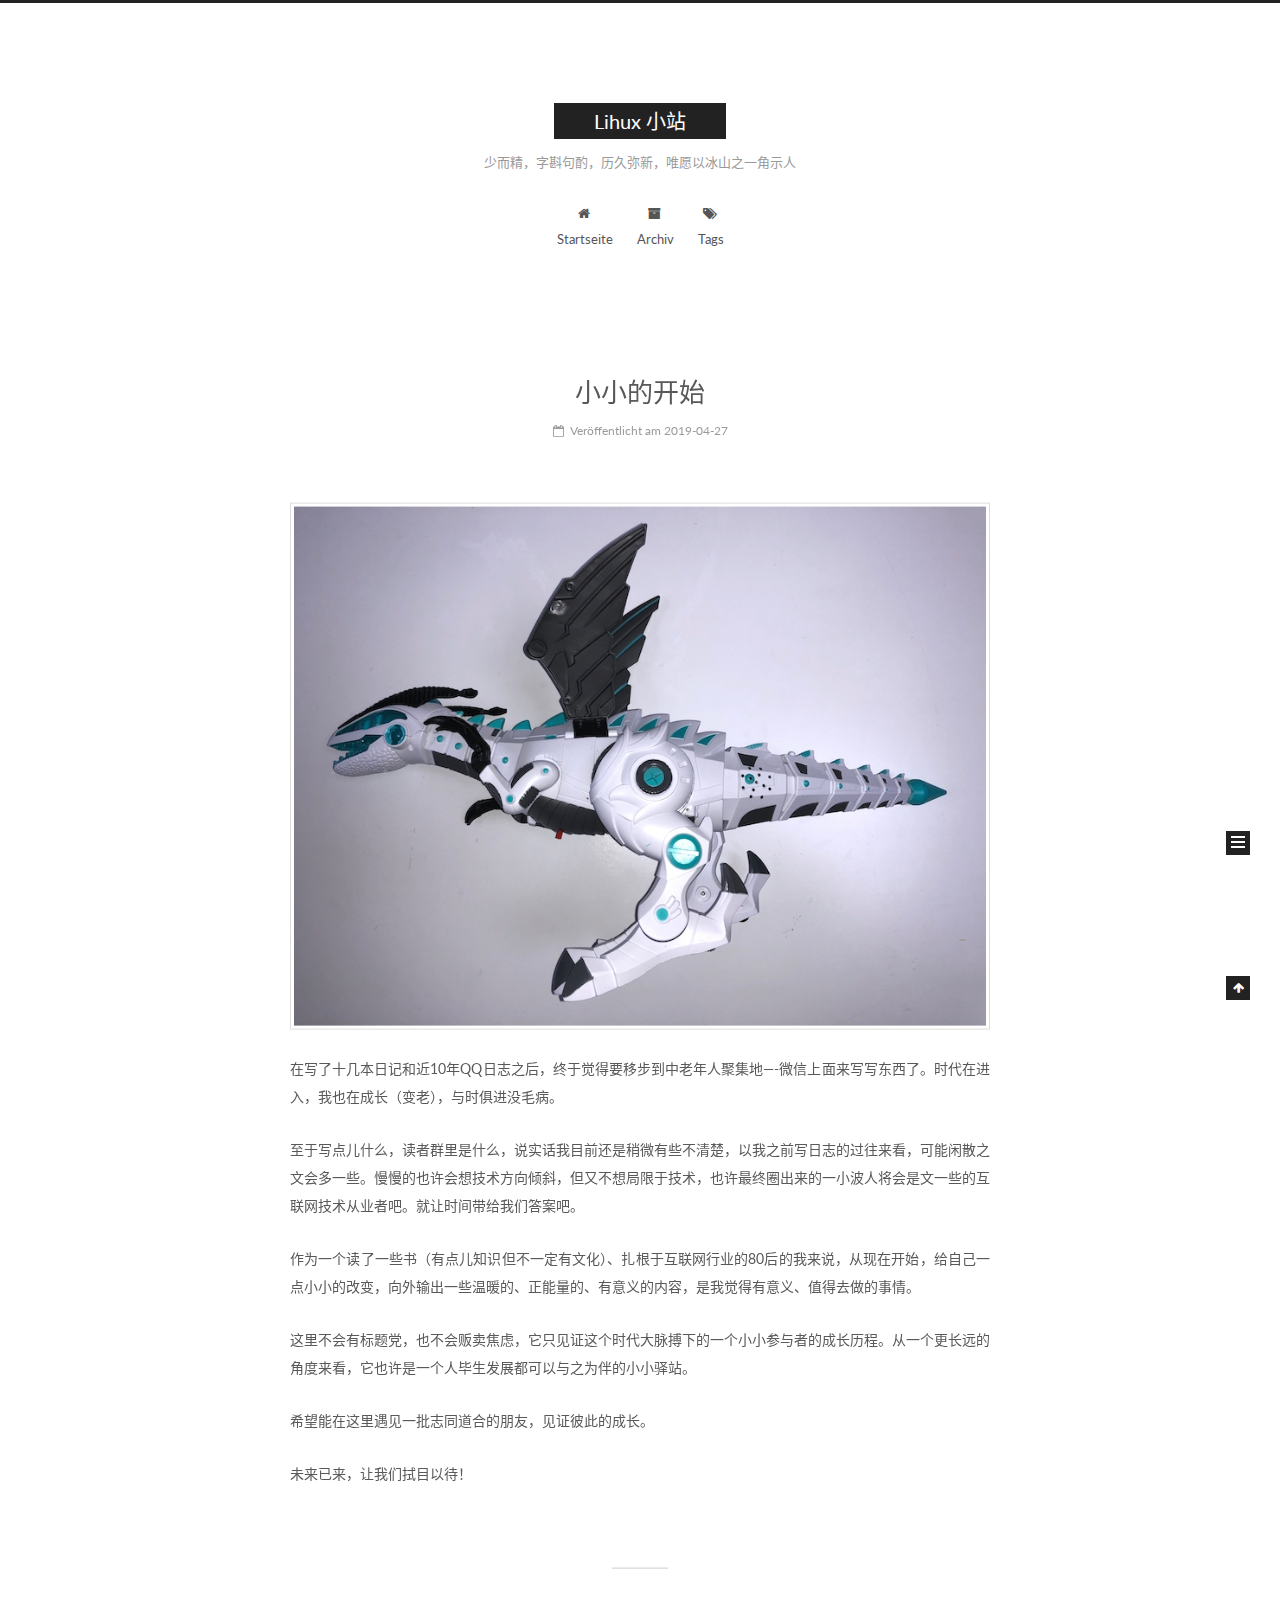
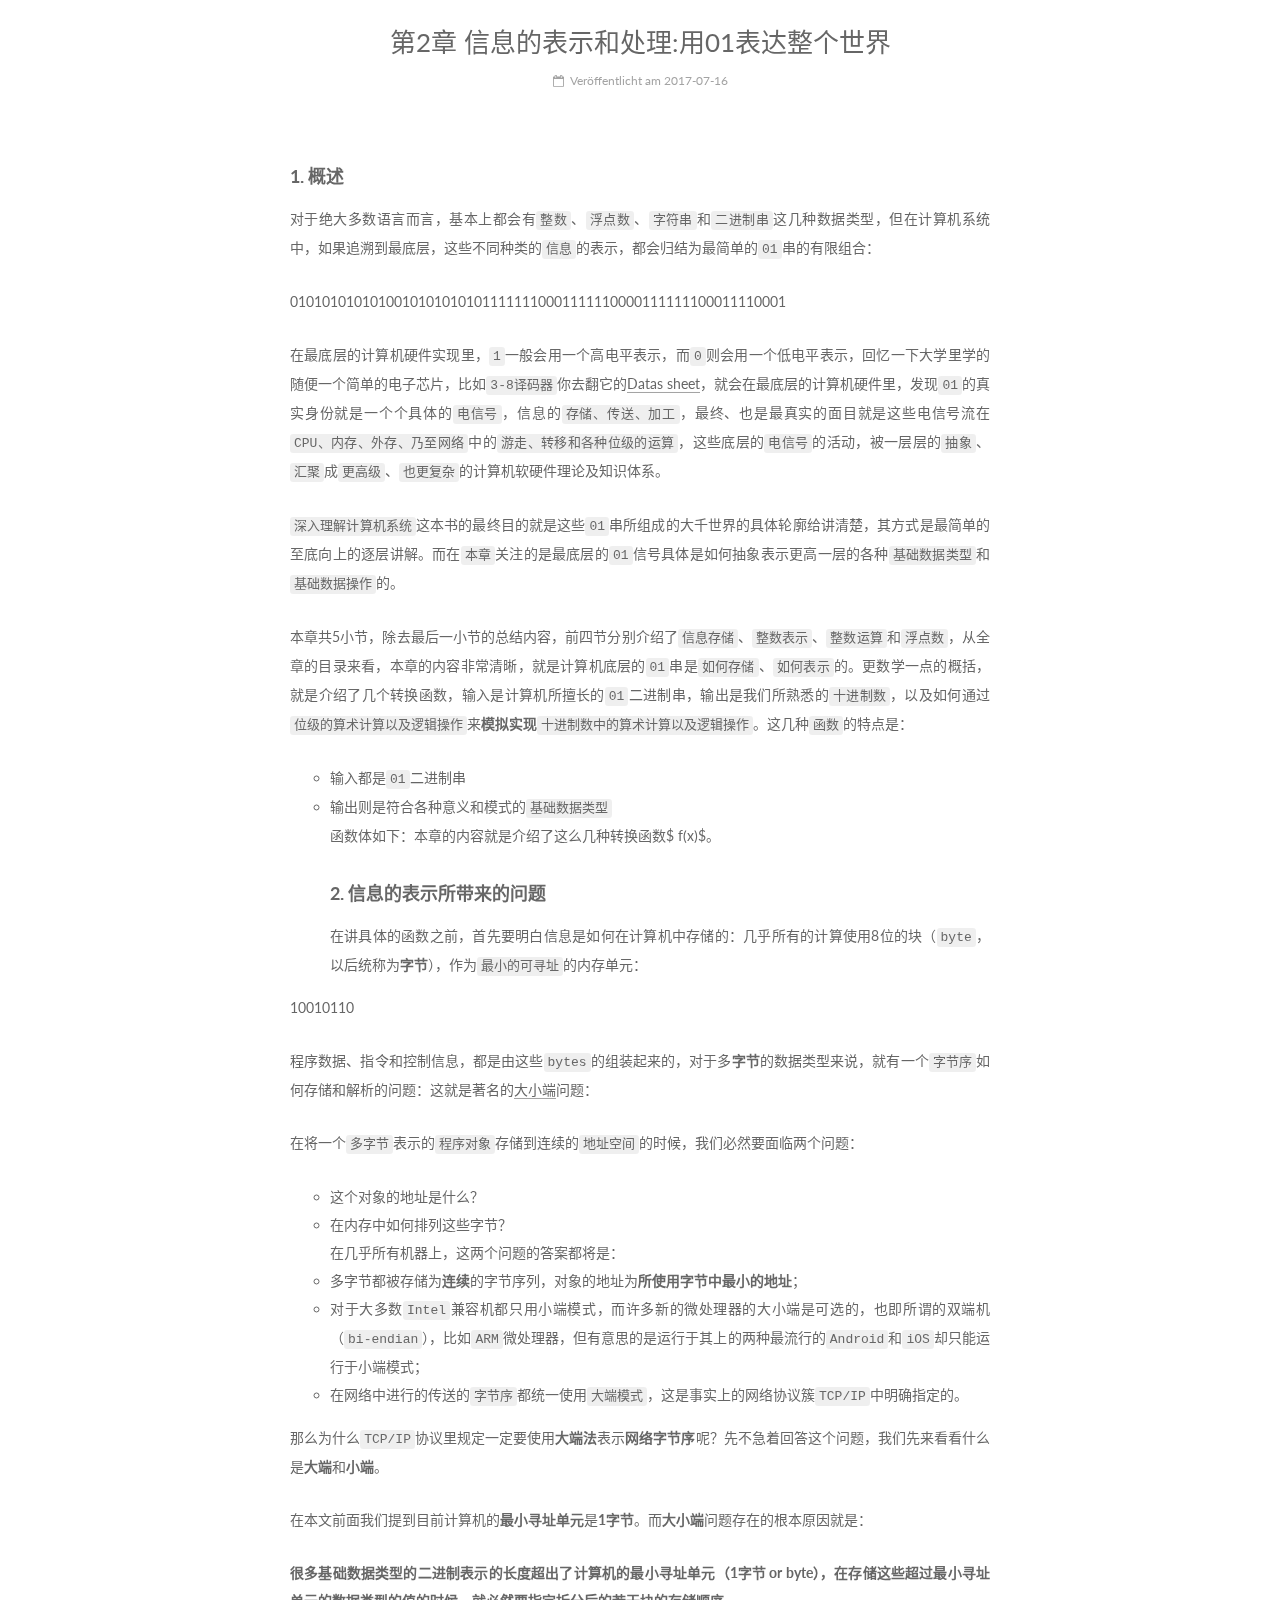
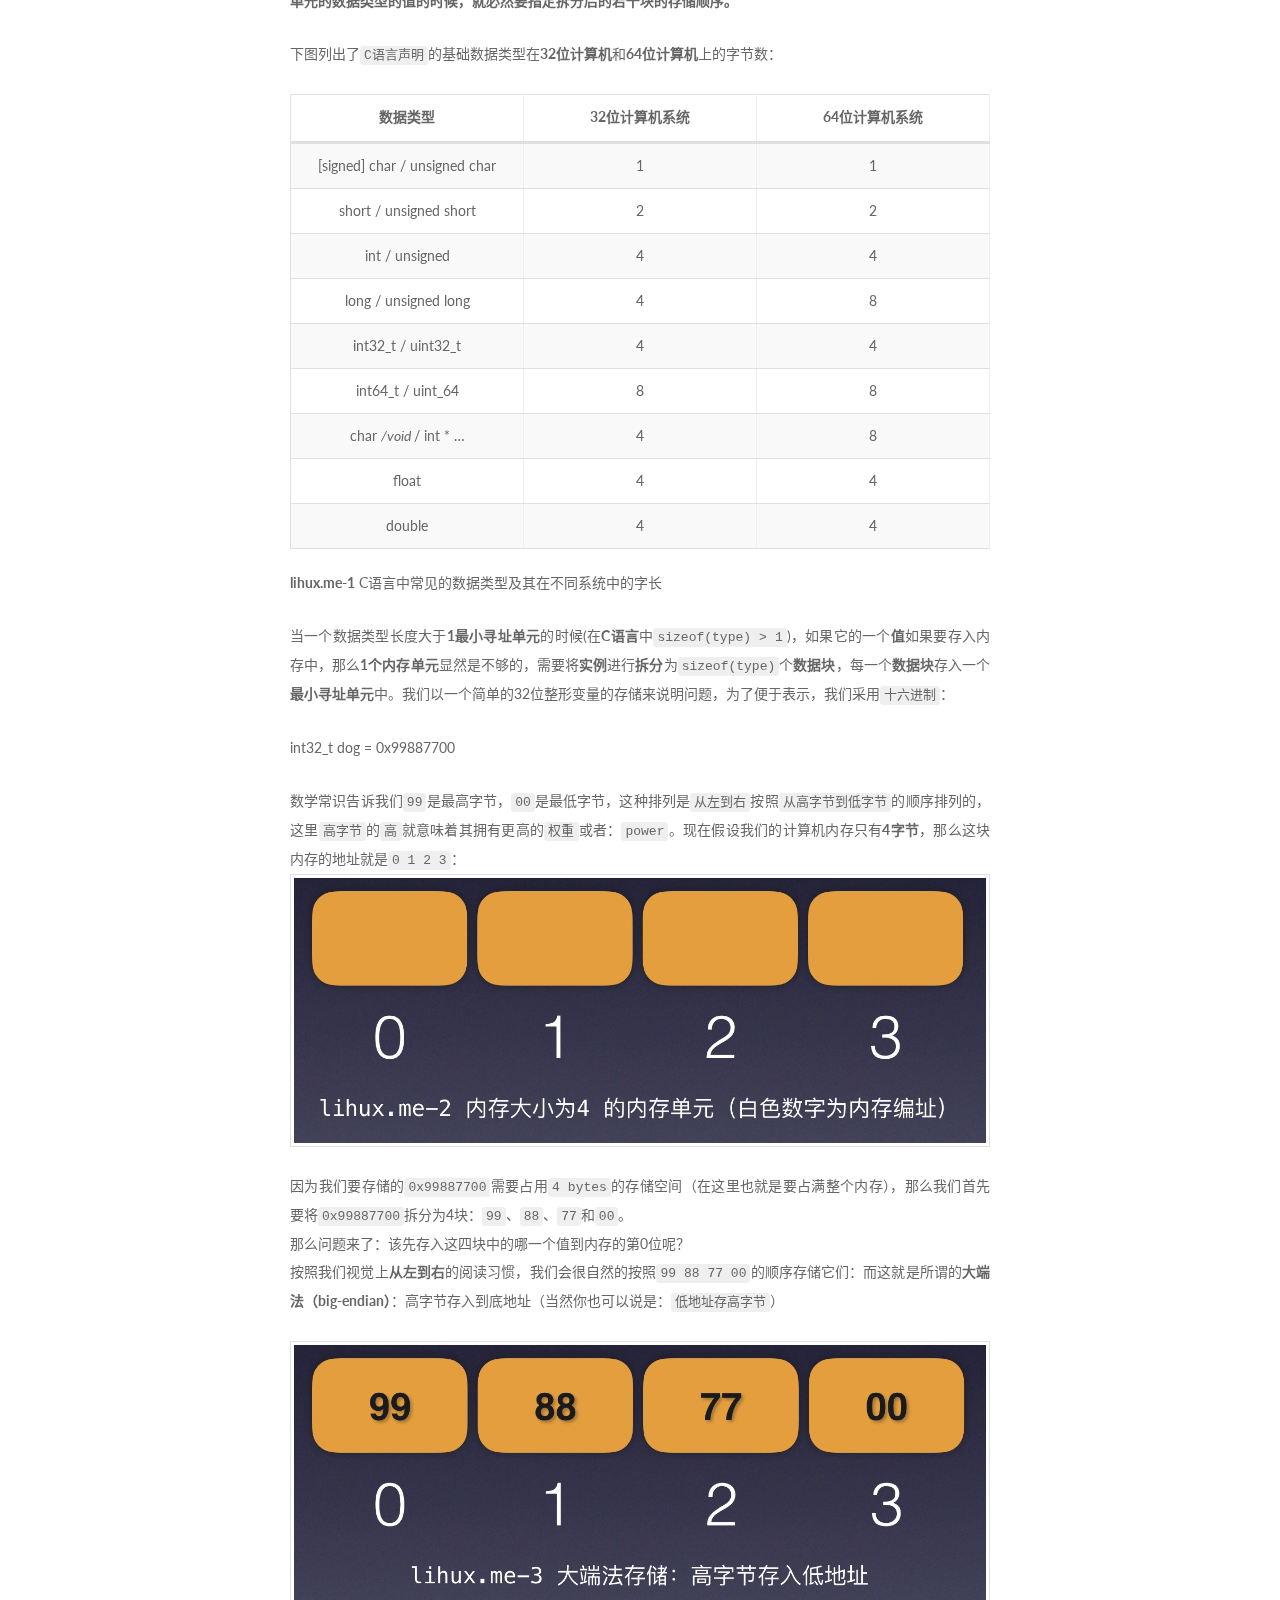
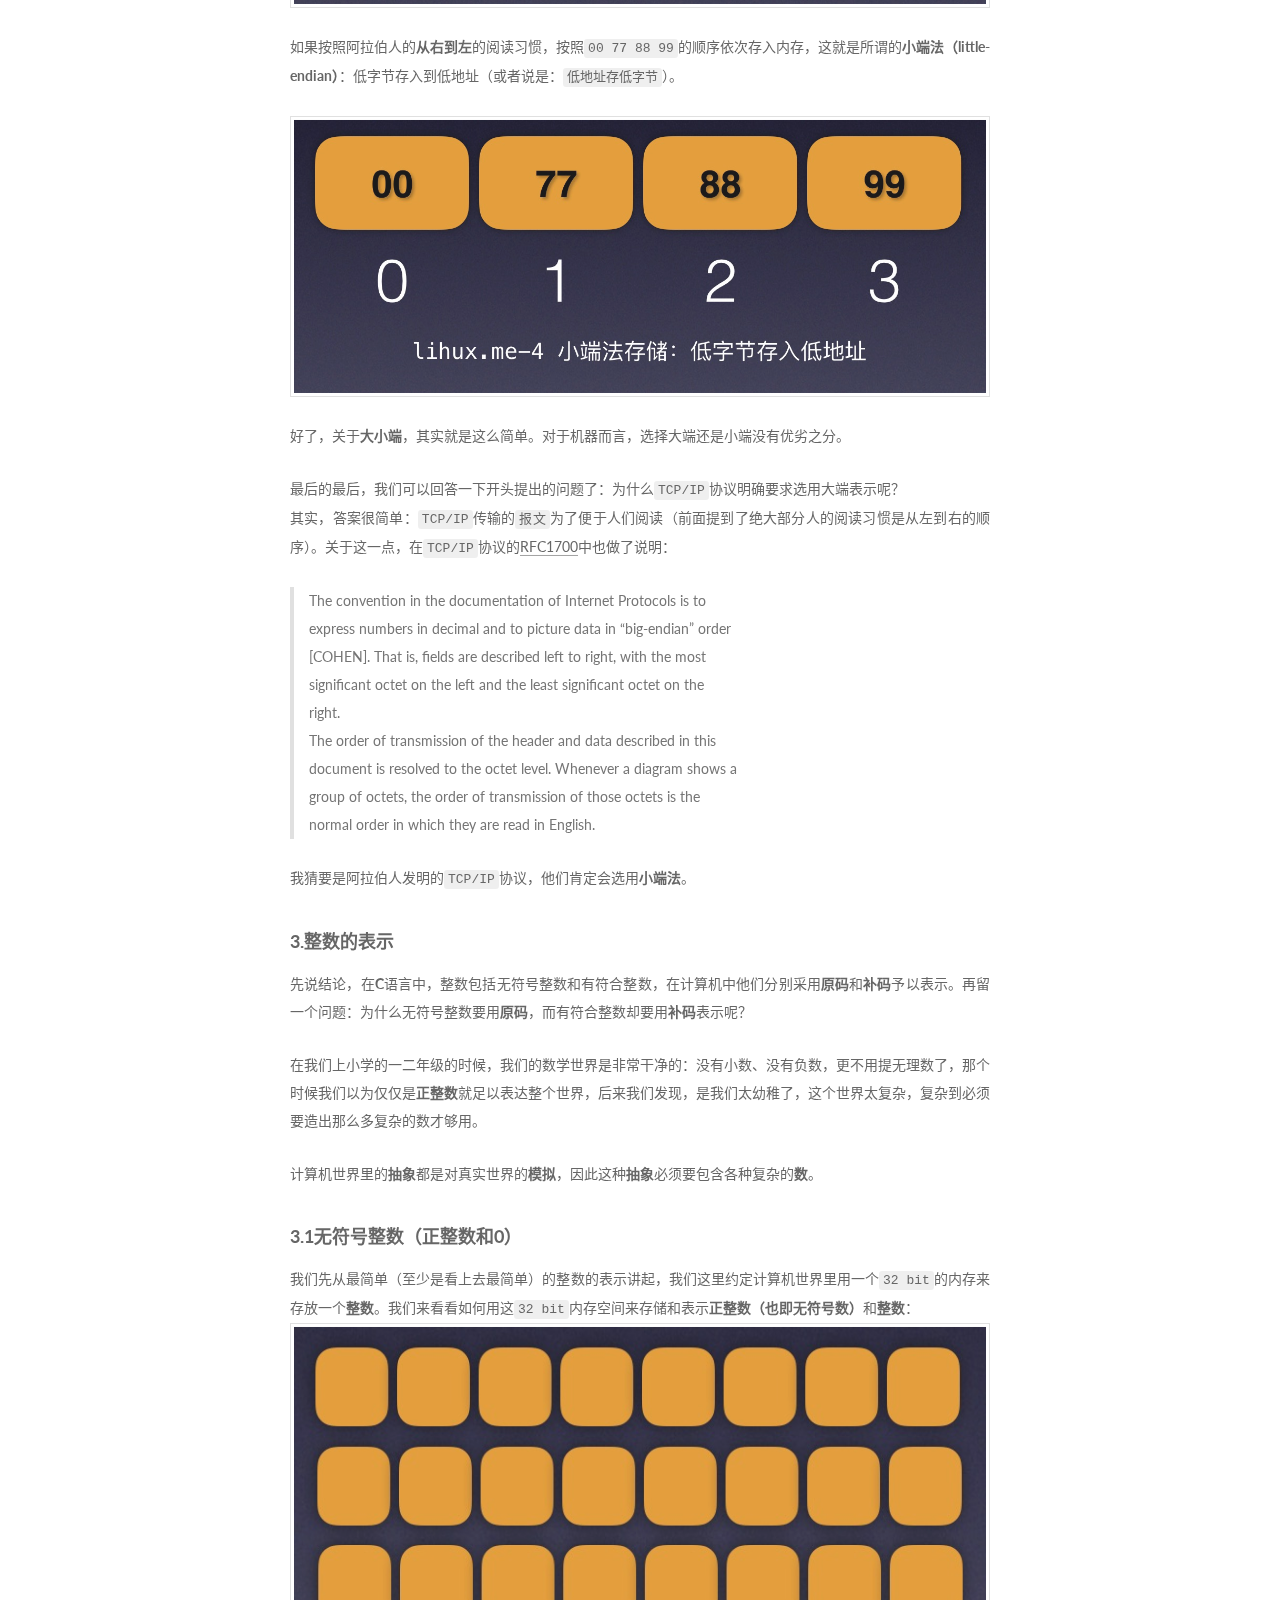
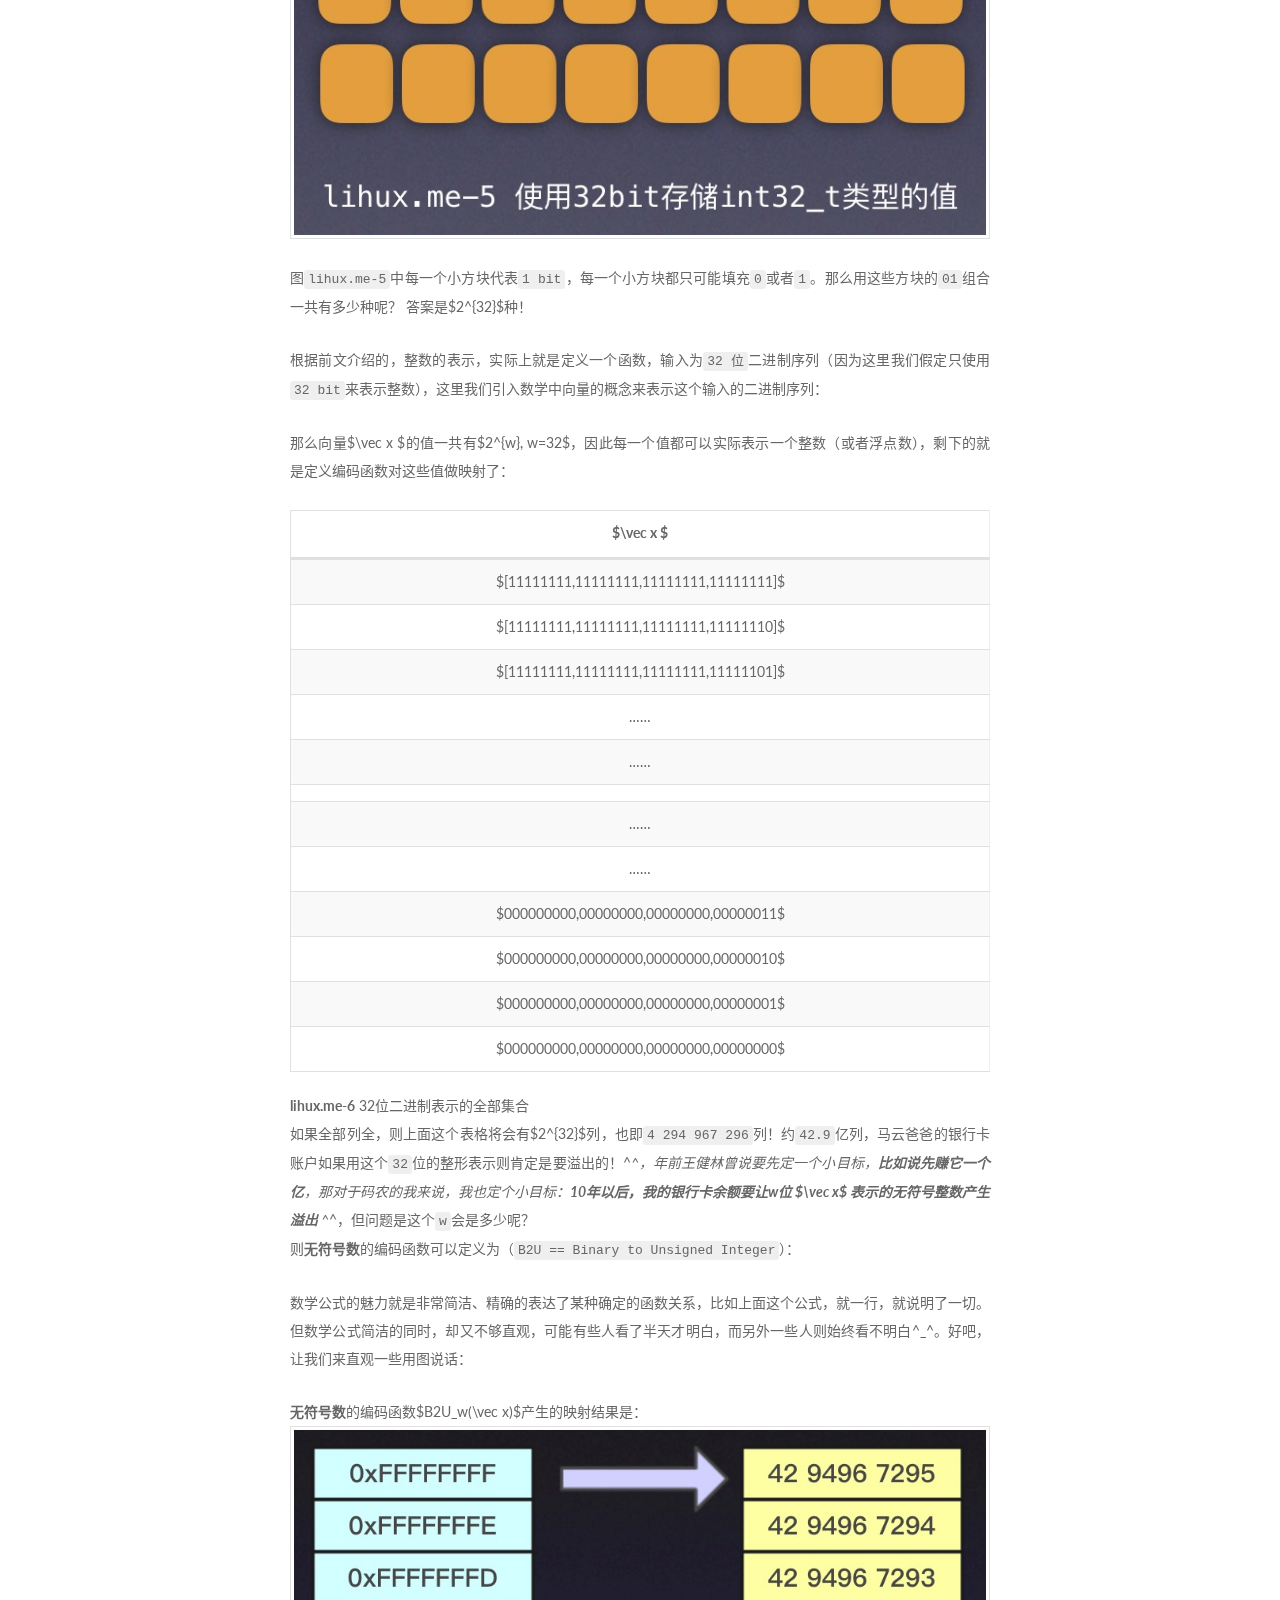
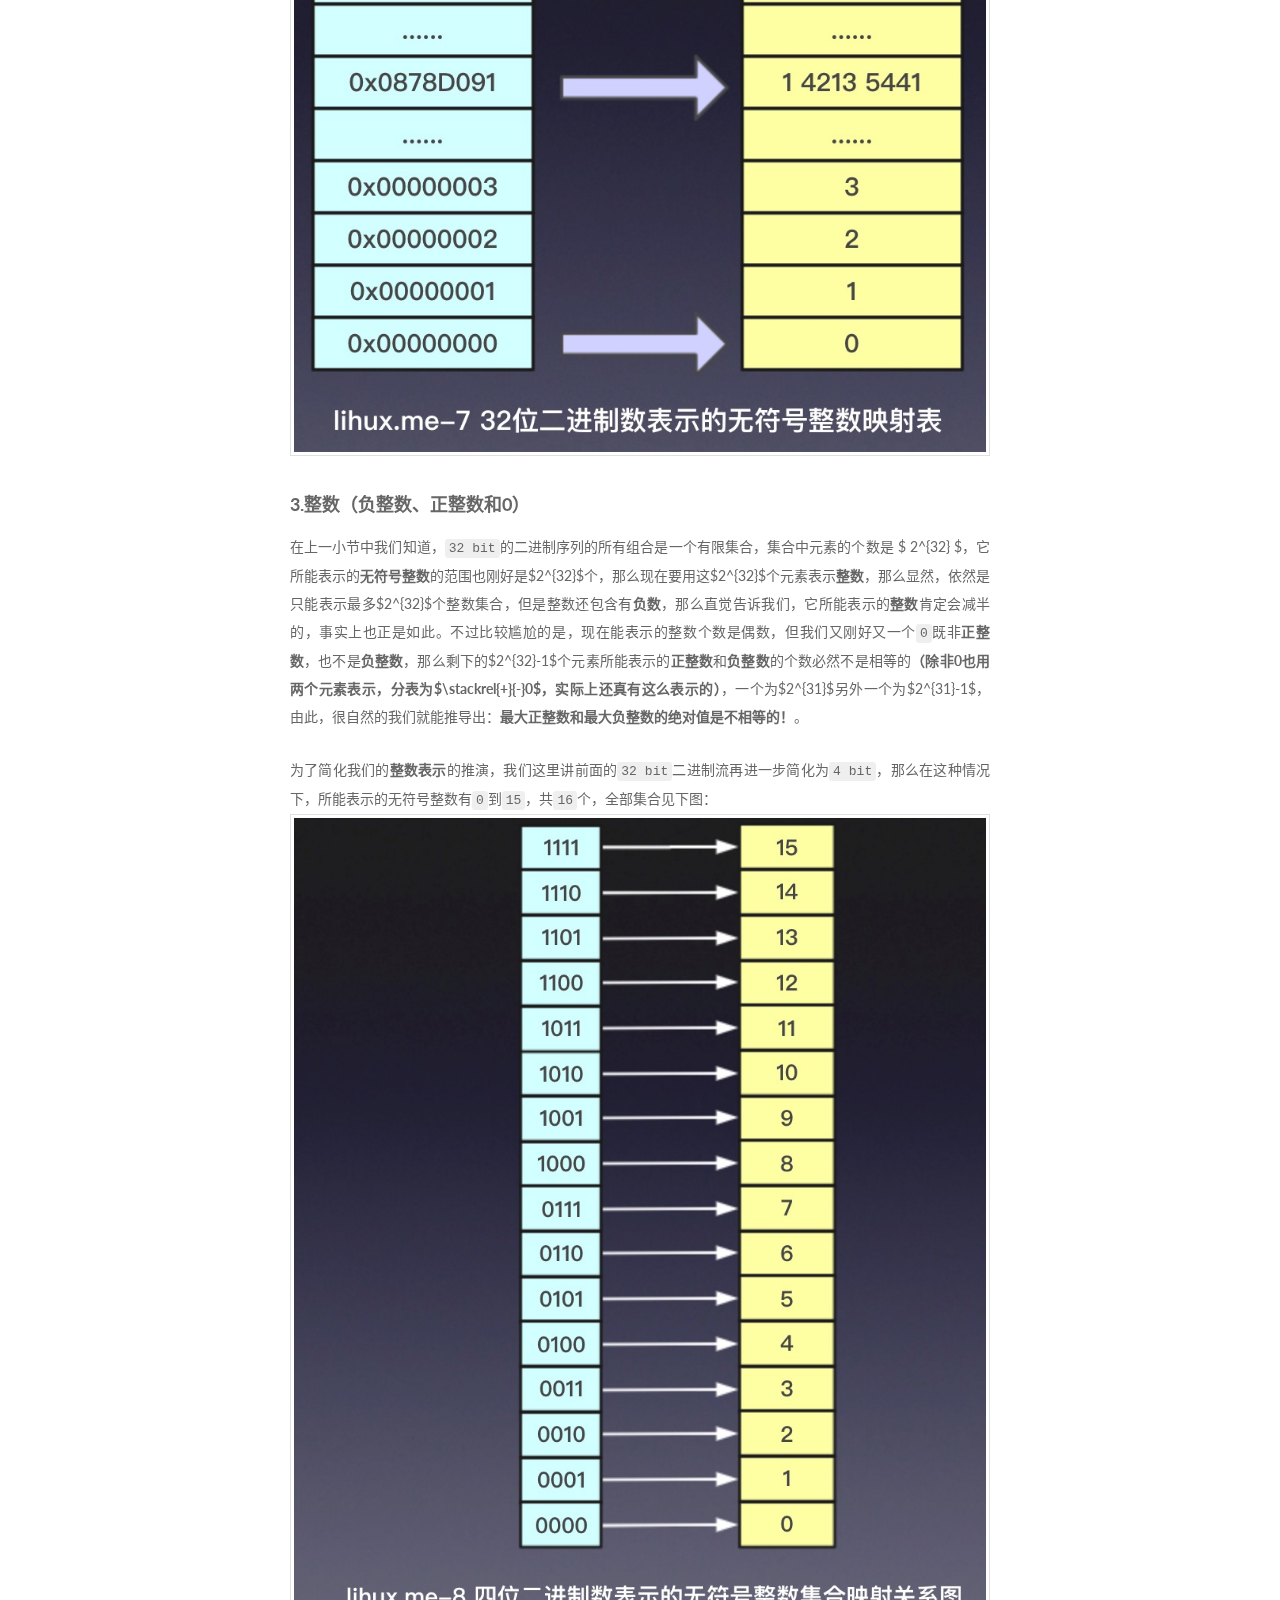
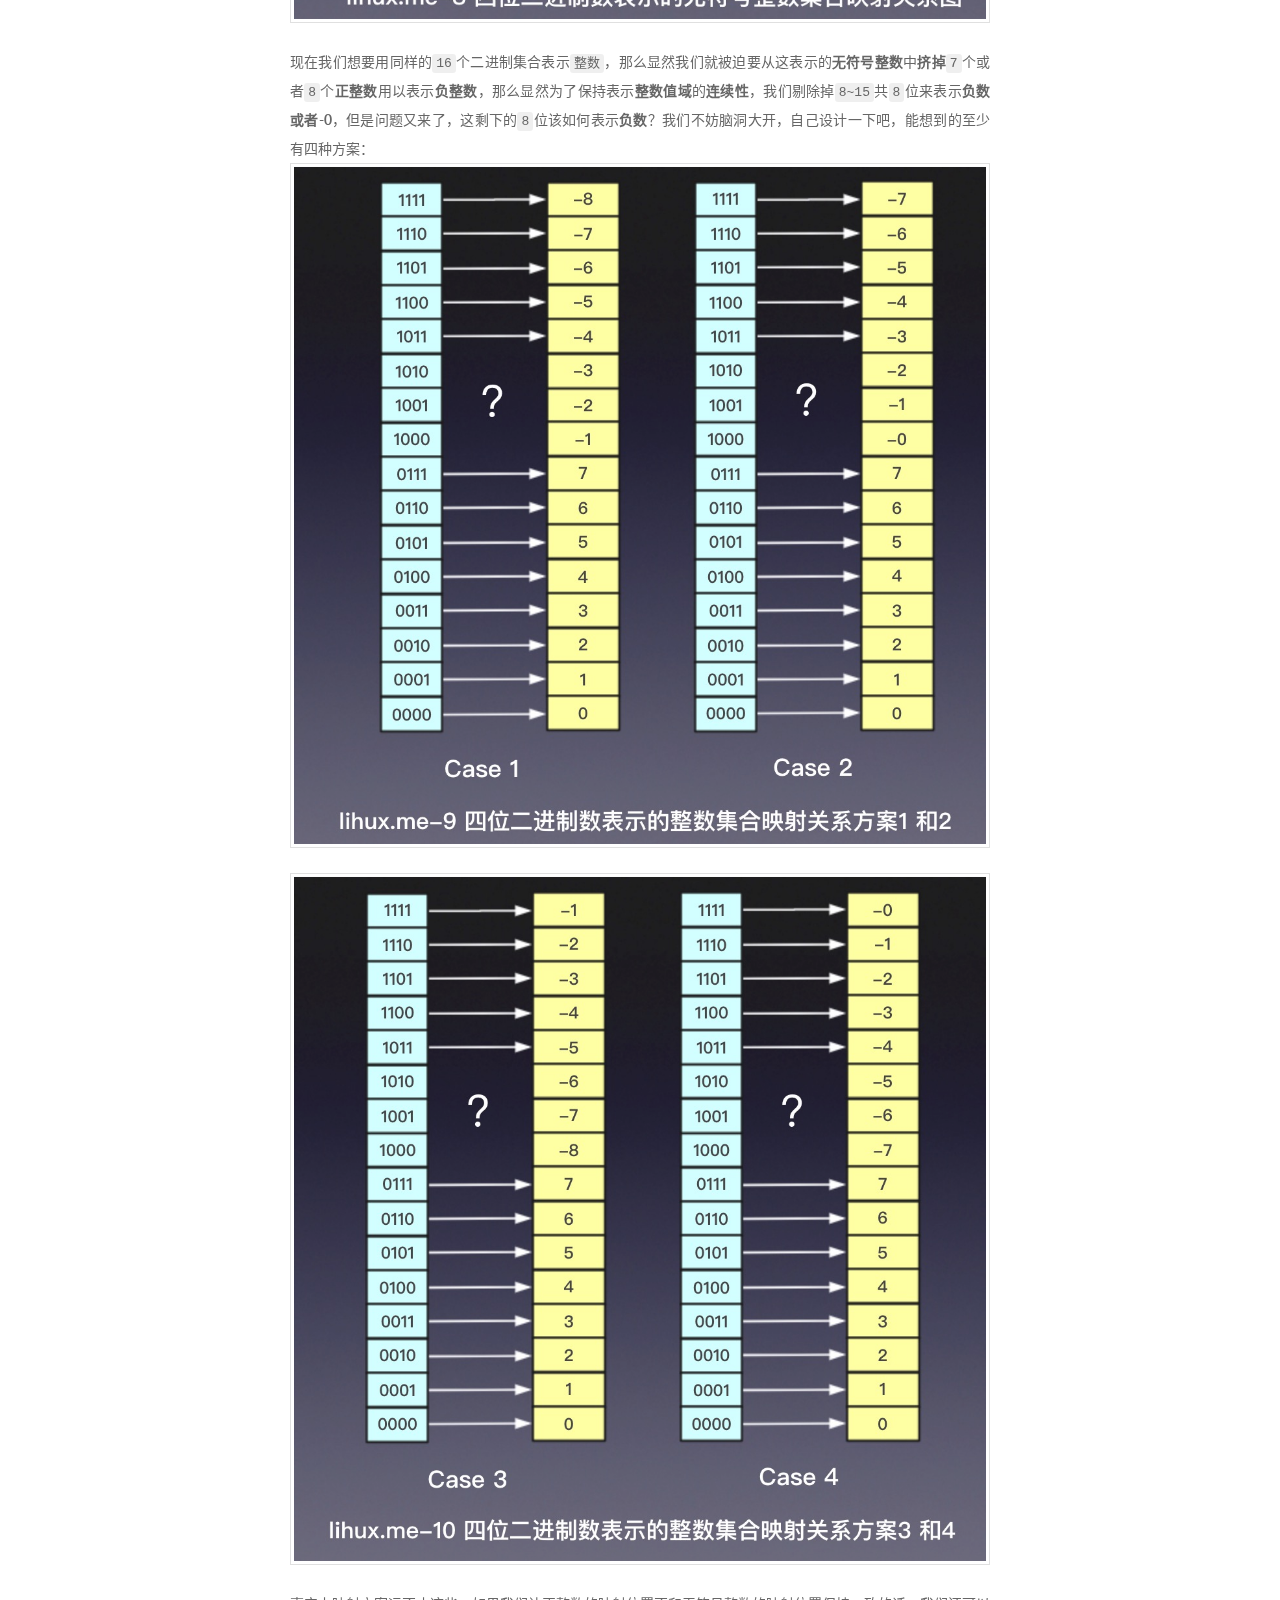
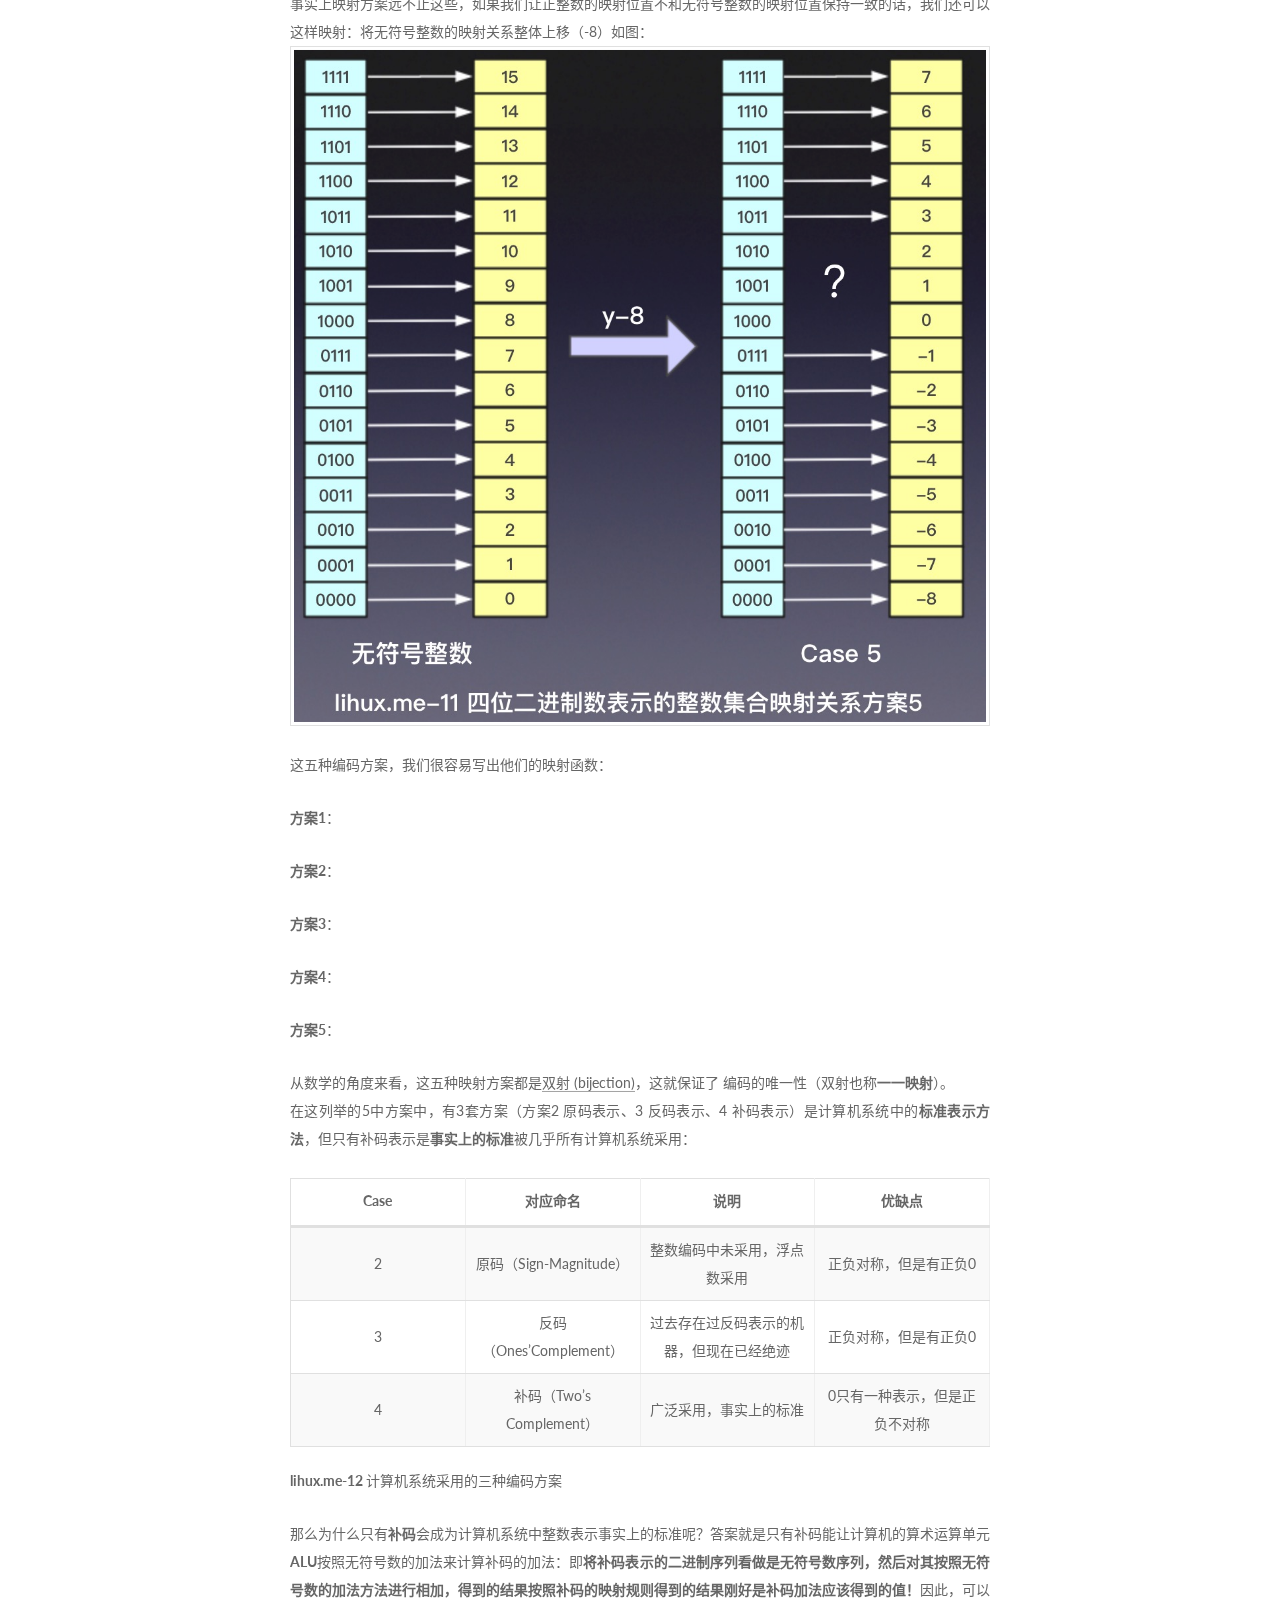
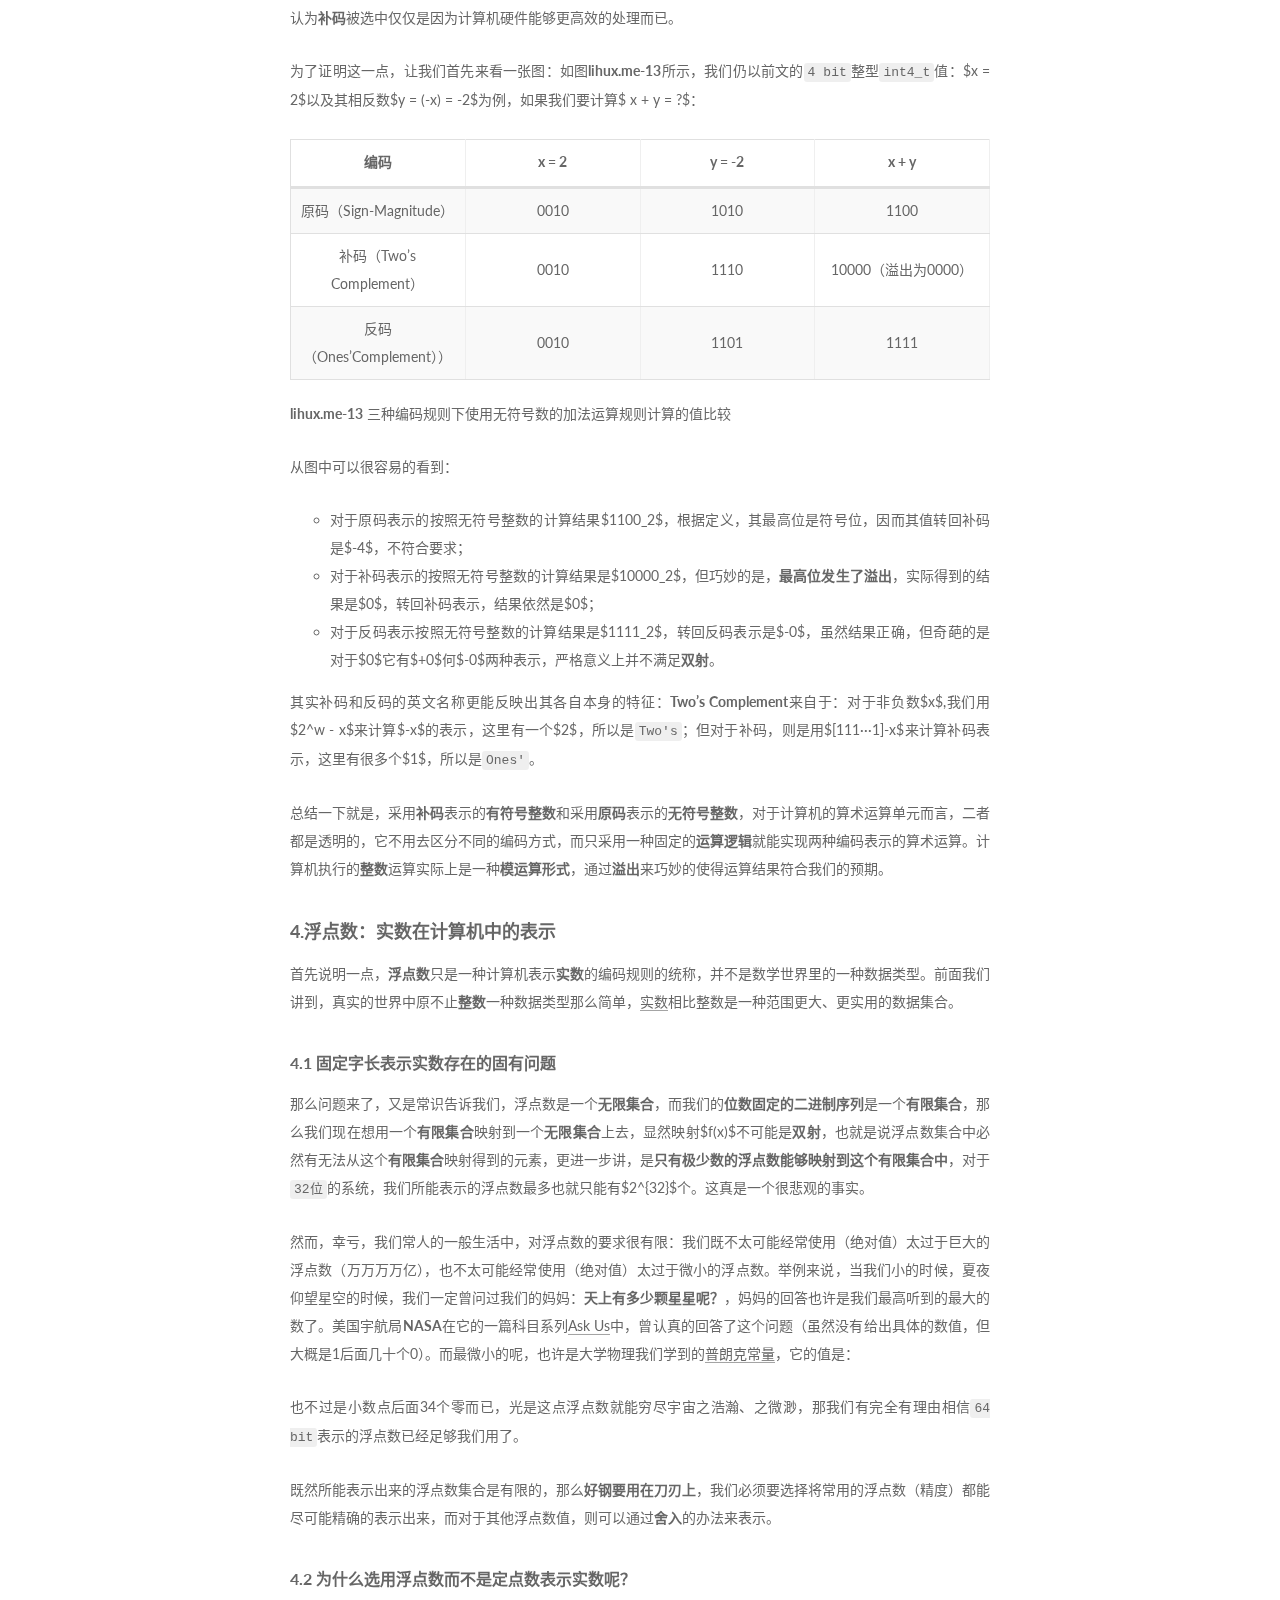
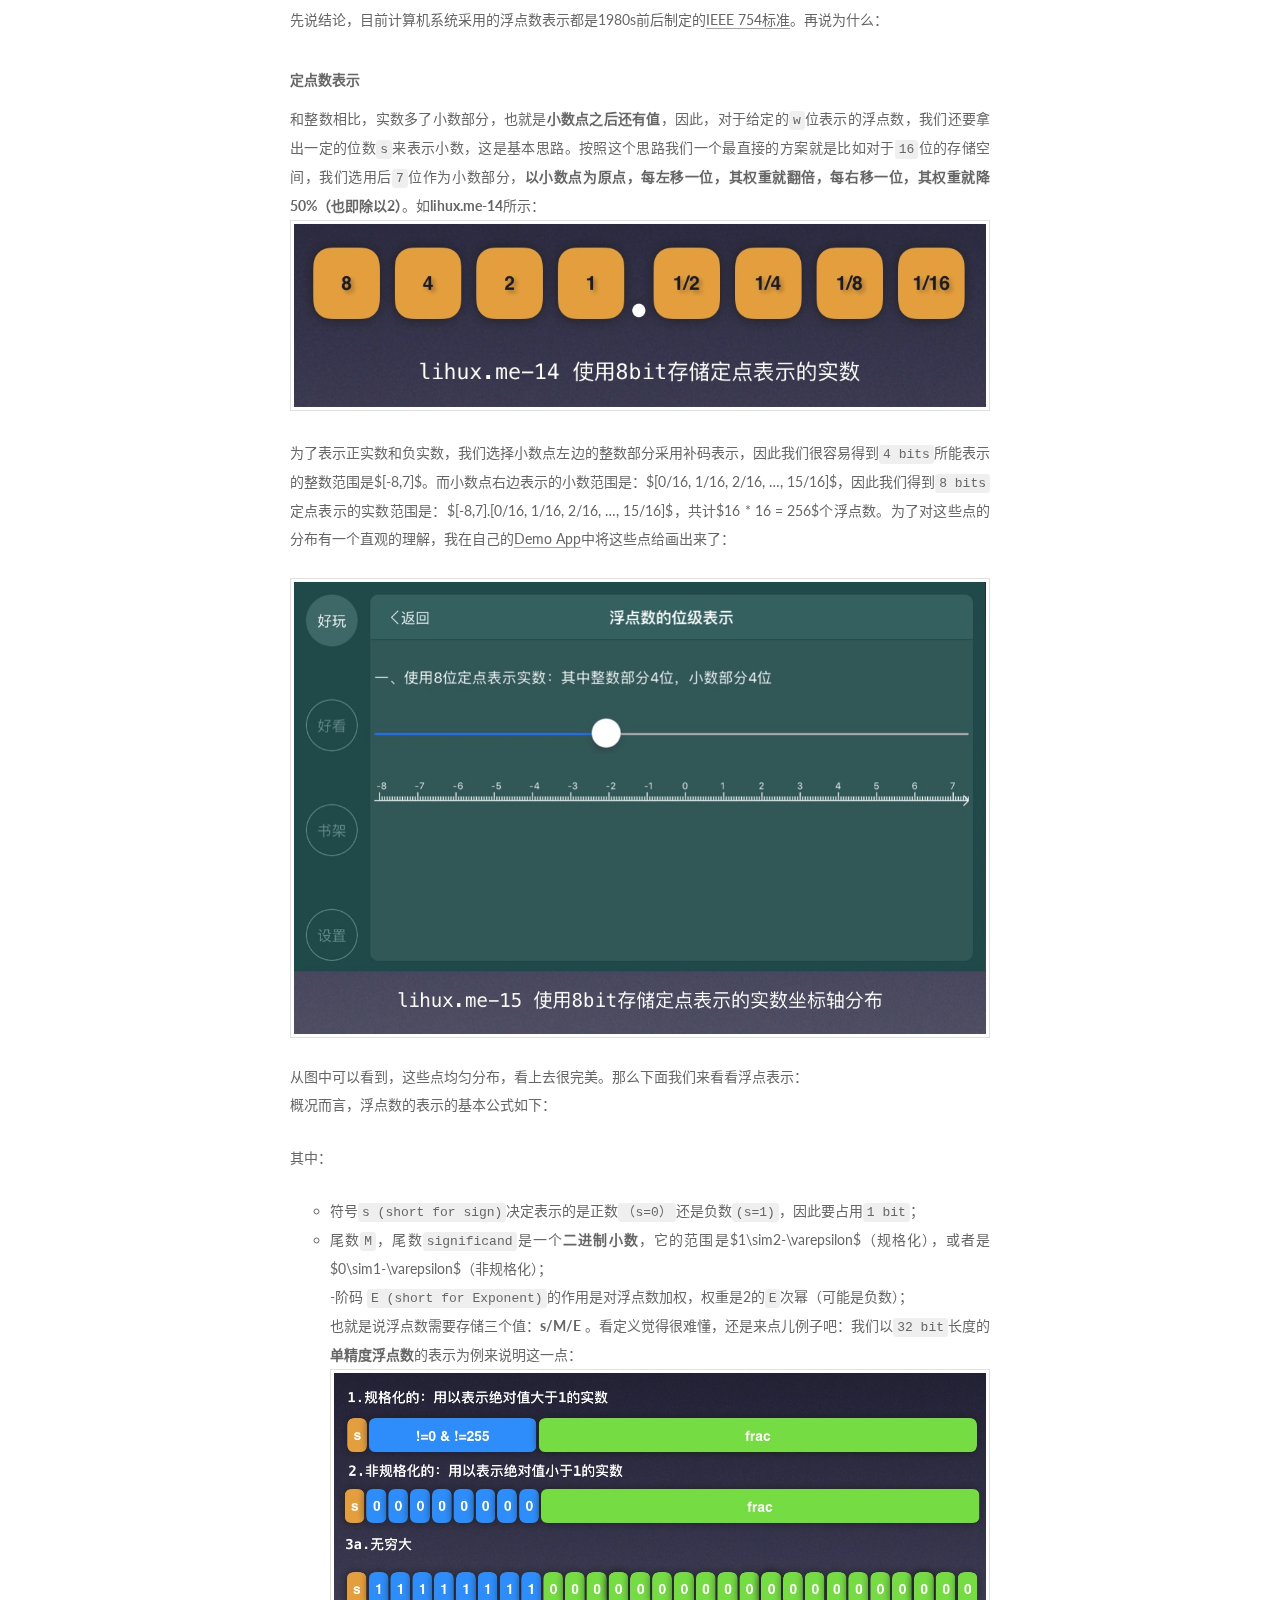
<file: index.html>
<!doctype html>



  


<html class="theme-next muse use-motion" lang="zh-CN">
<head>
  <!-- hexo-inject:begin --><!-- hexo-inject:end --><meta charset="UTF-8"/>
<meta http-equiv="X-UA-Compatible" content="IE=edge" />
<meta name="viewport" content="width=device-width, initial-scale=1, maximum-scale=1"/>









<meta http-equiv="Cache-Control" content="no-transform" />
<meta http-equiv="Cache-Control" content="no-siteapp" />















  
  
  <link href="/lib/fancybox/source/jquery.fancybox.css?v=2.1.5" rel="stylesheet" type="text/css" />




  
  
  
  

  
    
    
  

  

  

  

  

  
    
    
    <link href="//fonts.googleapis.com/css?family=Lato:300,300italic,400,400italic,700,700italic&subset=latin,latin-ext" rel="stylesheet" type="text/css">
  






<link href="/lib/font-awesome/css/font-awesome.min.css?v=4.6.2" rel="stylesheet" type="text/css" />

<link href="/css/main.css?v=5.1.1" rel="stylesheet" type="text/css" />


  <meta name="keywords" content="Hexo, NexT" />








  <link rel="shortcut icon" type="image/x-icon" href="/favicon.ico?v=5.1.1" />






<meta property="og:type" content="website">
<meta property="og:title" content="Lihux 小站">
<meta property="og:url" content="http://www.lihux.me/index.html">
<meta property="og:site_name" content="Lihux 小站">
<meta name="twitter:card" content="summary">
<meta name="twitter:title" content="Lihux 小站">



<script type="text/javascript" id="hexo.configurations">
  var NexT = window.NexT || {};
  var CONFIG = {
    root: '/',
    scheme: 'Muse',
    sidebar: {"position":"left","display":"post","offset":12,"offset_float":0,"b2t":false,"scrollpercent":false},
    fancybox: true,
    motion: true,
    duoshuo: {
      userId: '0',
      author: 'Author'
    },
    algolia: {
      applicationID: '',
      apiKey: '',
      indexName: '',
      hits: {"per_page":10},
      labels: {"input_placeholder":"Search for Posts","hits_empty":"We didn't find any results for the search: ${query}","hits_stats":"${hits} results found in ${time} ms"}
    }
  };
</script>



  <link rel="canonical" href="http://www.lihux.me/"/>





  <title>Lihux 小站</title><!-- hexo-inject:begin --><!-- hexo-inject:end -->
  














</head>

<body itemscope itemtype="http://schema.org/WebPage" lang="zh-CN">

  
  
    
  

  <!-- hexo-inject:begin --><!-- hexo-inject:end --><div class="container sidebar-position-left 
   page-home 
 ">
    <div class="headband"></div>

    <header id="header" class="header" itemscope itemtype="http://schema.org/WPHeader">
      <div class="header-inner"><div class="site-brand-wrapper">
  <div class="site-meta ">
    

    <div class="custom-logo-site-title">
      <a href="/"  class="brand" rel="start">
        <span class="logo-line-before"><i></i></span>
        <span class="site-title">Lihux 小站</span>
        <span class="logo-line-after"><i></i></span>
      </a>
    </div>
      
        <p class="site-subtitle">少而精，字斟句酌，历久弥新，唯愿以冰山之一角示人</p>
      
  </div>

  <div class="site-nav-toggle">
    <button>
      <span class="btn-bar"></span>
      <span class="btn-bar"></span>
      <span class="btn-bar"></span>
    </button>
  </div>
</div>

<nav class="site-nav">
  

  
    <ul id="menu" class="menu">
      
        
        <li class="menu-item menu-item-home">
          <a href="/" rel="section">
            
              <i class="menu-item-icon fa fa-fw fa-home"></i> <br />
            
            Startseite
          </a>
        </li>
      
        
        <li class="menu-item menu-item-archives">
          <a href="/archives/" rel="section">
            
              <i class="menu-item-icon fa fa-fw fa-archive"></i> <br />
            
            Archiv
          </a>
        </li>
      
        
        <li class="menu-item menu-item-tags">
          <a href="/tags/" rel="section">
            
              <i class="menu-item-icon fa fa-fw fa-tags"></i> <br />
            
            Tags
          </a>
        </li>
      

      
    </ul>
  

  
</nav>



 </div>
    </header>

    <main id="main" class="main">
      <div class="main-inner">
        <div class="content-wrap">
          <div id="content" class="content">
            
  <section id="posts" class="posts-expand">
    
      

  

  
  
  

  <article class="post post-type-normal " itemscope itemtype="http://schema.org/Article">
    <link itemprop="mainEntityOfPage" href="http://www.lihux.me/2019/04/27/2019-04-27-A-litter-Start/">

    <span hidden itemprop="author" itemscope itemtype="http://schema.org/Person">
      <meta itemprop="name" content="hui li">
      <meta itemprop="description" content="">
      <meta itemprop="image" content="/images/avatar.gif">
    </span>

    <span hidden itemprop="publisher" itemscope itemtype="http://schema.org/Organization">
      <meta itemprop="name" content="Lihux 小站">
    </span>

    
      <header class="post-header">

        
        
          <h1 class="post-title" itemprop="name headline">
                
                <a class="post-title-link" href="/2019/04/27/2019-04-27-A-litter-Start/" itemprop="url">小小的开始</a></h1>
        

        <div class="post-meta">
          <span class="post-time">
            
              <span class="post-meta-item-icon">
                <i class="fa fa-calendar-o"></i>
              </span>
              
                <span class="post-meta-item-text">Veröffentlicht am</span>
              
              <time title="Post created" itemprop="dateCreated datePublished" datetime="2019-04-27T17:49:16+08:00">
                2019-04-27
              </time>
            

            

            
          </span>

          

          
            
          

          
          

          

          

          

        </div>
      </header>
    

    <div class="post-body" itemprop="articleBody">

      
      

      
        
          
            <p><img src="/2019/04/27/2019-04-27-A-litter-Start/20190427-01-litterStart.jpeg" alt=""></p>
<p>在写了十几本日记和近10年QQ日志之后，终于觉得要移步到中老年人聚集地—-微信上面来写写东西了。时代在进入，我也在成长（变老），与时俱进没毛病。</p>
<p>至于写点儿什么，读者群里是什么，说实话我目前还是稍微有些不清楚，以我之前写日志的过往来看，可能闲散之文会多一些。慢慢的也许会想技术方向倾斜，但又不想局限于技术，也许最终圈出来的一小波人将会是文一些的互联网技术从业者吧。就让时间带给我们答案吧。</p>
<p>作为一个读了一些书（有点儿知识但不一定有文化）、扎根于互联网行业的80后的我来说，从现在开始，给自己一点小小的改变，向外输出一些温暖的、正能量的、有意义的内容，是我觉得有意义、值得去做的事情。</p>
<p>这里不会有标题党，也不会贩卖焦虑，它只见证这个时代大脉搏下的一个小小参与者的成长历程。从一个更长远的角度来看，它也许是一个人毕生发展都可以与之为伴的小小驿站。</p>
<p>希望能在这里遇见一批志同道合的朋友，见证彼此的成长。</p>
<p>未来已来，让我们拭目以待！</p>

          
        
      
    </div>

    <div>
      
    </div>

    <div>
      
    </div>

    <div>
      
    </div>

    <footer class="post-footer">
      

      

      

      
      
        <div class="post-eof"></div>
      
    </footer>
  </article>


    
      

  

  
  
  

  <article class="post post-type-normal " itemscope itemtype="http://schema.org/Article">
    <link itemprop="mainEntityOfPage" href="http://www.lihux.me/2017/07/16/Computer-System-A-Pragrammer-s-Perspective-CH2/">

    <span hidden itemprop="author" itemscope itemtype="http://schema.org/Person">
      <meta itemprop="name" content="hui li">
      <meta itemprop="description" content="">
      <meta itemprop="image" content="/images/avatar.gif">
    </span>

    <span hidden itemprop="publisher" itemscope itemtype="http://schema.org/Organization">
      <meta itemprop="name" content="Lihux 小站">
    </span>

    
      <header class="post-header">

        
        
          <h1 class="post-title" itemprop="name headline">
                
                <a class="post-title-link" href="/2017/07/16/Computer-System-A-Pragrammer-s-Perspective-CH2/" itemprop="url">第2章 信息的表示和处理:用01表达整个世界</a></h1>
        

        <div class="post-meta">
          <span class="post-time">
            
              <span class="post-meta-item-icon">
                <i class="fa fa-calendar-o"></i>
              </span>
              
                <span class="post-meta-item-text">Veröffentlicht am</span>
              
              <time title="Post created" itemprop="dateCreated datePublished" datetime="2017-07-16T15:20:12+08:00">
                2017-07-16
              </time>
            

            

            
          </span>

          

          
            
          

          
          

          

          

          

        </div>
      </header>
    

    <div class="post-body" itemprop="articleBody">

      
      

      
        
          
            <h3 id="1-概述"><a href="#1-概述" class="headerlink" title="1. 概述"></a>1. 概述</h3><p>对于绝大多数语言而言，基本上都会有<code>整数</code>、<code>浮点数</code>、<code>字符串</code>和<code>二进制串</code>这几种数据类型，但在计算机系统中，如果追溯到最底层，这些不同种类的<code>信息</code>的表示，都会归结为最简单的<code>01</code>串的有限组合：</p>
<p>01010101010100101010101011111110001111110000111111100011110001</p>
<p>在最底层的计算机硬件实现里，<code>1</code>一般会用一个高电平表示，而<code>0</code>则会用一个低电平表示，回忆一下大学里学的随便一个简单的电子芯片，比如<code>3-8译码器</code>你去翻它的<a href="http://www.alldatasheet.com/view.jsp?Searchword=74LS138" target="_blank" rel="external">Datas sheet</a>，就会在最底层的计算机硬件里，发现<code>01</code>的真实身份就是一个个具体的<code>电信号</code>，信息的<code>存储、传送、加工</code>，最终、也是最真实的面目就是这些电信号流在<code>CPU、内存、外存、乃至网络</code>中的<code>游走、转移和各种位级的运算</code>，这些底层的<code>电信号</code>的活动，被一层层的<code>抽象</code>、<code>汇聚</code>成<code>更高级</code>、<code>也更复杂</code>的计算机软硬件理论及知识体系。</p>
<p><code>深入理解计算机系统</code>这本书的最终目的就是这些<code>01</code>串所组成的大千世界的具体轮廓给讲清楚，其方式是最简单的至底向上的逐层讲解。而在<code>本章</code>关注的是最底层的<code>01</code>信号具体是如何抽象表示更高一层的各种<code>基础数据类型</code>和<code>基础数据操作</code>的。</p>
<p>本章共5小节，除去最后一小节的总结内容，前四节分别介绍了<code>信息存储</code>、<code>整数表示</code>、<code>整数运算</code>和<code>浮点数</code>，从全章的目录来看，本章的内容非常清晰，就是计算机底层的<code>01</code>串是<code>如何存储</code>、<code>如何表示</code>的。更数学一点的概括，就是介绍了几个转换函数，输入是计算机所擅长的<code>01</code>二进制串，输出是我们所熟悉的<code>十进制数</code>，以及如何通过<code>位级的算术计算以及逻辑操作</code>来<strong>模拟实现</strong><code>十进制数中的算术计算以及逻辑操作</code>。这几种<code>函数</code>的特点是：</p>
<ul>
<li>输入都是<code>01</code>二进制串</li>
<li>输出则是符合各种意义和模式的<code>基础数据类型</code><br>函数体如下：<script type="math/tex; mode=display">y = f(x), x=0101010, y = int, char, float...</script>本章的内容就是介绍了这么几种转换函数$ f(x)$。<h3 id="2-信息的表示所带来的问题"><a href="#2-信息的表示所带来的问题" class="headerlink" title="2. 信息的表示所带来的问题"></a>2. 信息的表示所带来的问题</h3>在讲具体的函数之前，首先要明白信息是如何在计算机中存储的：几乎所有的计算使用8位的块（<code>byte</code>，以后统称为<strong>字节</strong>），作为<code>最小的可寻址</code>的内存单元：</li>
</ul>
<p>10010110</p>
<p>程序数据、指令和控制信息，都是由这些<code>bytes</code>的组装起来的，对于多<strong>字节</strong>的数据类型来说，就有一个<code>字节序</code>如何存储和解析的问题：这就是著名的<a href="https://en.wikipedia.org/wiki/Endianness" target="_blank" rel="external">大小端</a>问题：</p>
<p>在将一个<code>多字节</code>表示的<code>程序对象</code>存储到连续的<code>地址空间</code>的时候，我们必然要面临两个问题：</p>
<ul>
<li>这个对象的地址是什么？</li>
<li>在内存中如何排列这些字节？<br>在几乎所有机器上，这两个问题的答案都将是：</li>
<li>多字节都被存储为<strong>连续</strong>的字节序列，对象的地址为<strong>所使用字节中最小的地址</strong>；</li>
<li>对于大多数<code>Intel</code>兼容机都只用小端模式，而许多新的微处理器的大小端是可选的，也即所谓的双端机（<code>bi-endian</code>），比如<code>ARM</code>微处理器，但有意思的是运行于其上的两种最流行的<code>Android</code>和<code>iOS</code>却只能运行于小端模式；</li>
<li>在网络中进行的传送的<code>字节序</code>都统一使用<code>大端模式</code>，这是事实上的网络协议簇<code>TCP/IP</code>中明确指定的。</li>
</ul>
<p>那么为什么<code>TCP/IP</code>协议里规定一定要使用<strong>大端法</strong>表示<strong>网络字节序</strong>呢？先不急着回答这个问题，我们先来看看什么是<strong>大端</strong>和<strong>小端</strong>。</p>
<p>在本文前面我们提到目前计算机的<strong>最小寻址单元</strong>是<strong>1字节</strong>。而<strong>大小端</strong>问题存在的根本原因就是：</p>
<p><strong>很多基础数据类型的二进制表示的长度超出了计算机的最小寻址单元（1字节 or byte），在存储这些超过最小寻址单元的数据类型的值的时候，就必然要指定拆分后的若干块的存储顺序。</strong></p>
<p>下图列出了<code>C语言声明</code>的基础数据类型在<strong>32位计算机</strong>和<strong>64位计算机</strong>上的字节数：</p>
<div class="table-container">
<table>
<thead>
<tr>
<th style="text-align:center">数据类型</th>
<th style="text-align:center">32位计算机系统</th>
<th style="text-align:center">64位计算机系统</th>
</tr>
</thead>
<tbody>
<tr>
<td style="text-align:center">[signed] char / unsigned char</td>
<td style="text-align:center">1</td>
<td style="text-align:center">1</td>
</tr>
<tr>
<td style="text-align:center">short / unsigned short</td>
<td style="text-align:center">2</td>
<td style="text-align:center">2</td>
</tr>
<tr>
<td style="text-align:center">int / unsigned</td>
<td style="text-align:center">4</td>
<td style="text-align:center">4</td>
</tr>
<tr>
<td style="text-align:center">long / unsigned long</td>
<td style="text-align:center">4</td>
<td style="text-align:center">8</td>
</tr>
<tr>
<td style="text-align:center">int32_t / uint32_t</td>
<td style="text-align:center">4</td>
<td style="text-align:center">4</td>
</tr>
<tr>
<td style="text-align:center">int64_t / uint_64</td>
<td style="text-align:center">8</td>
<td style="text-align:center">8</td>
</tr>
<tr>
<td style="text-align:center">char <em> /void </em> / int * …</td>
<td style="text-align:center">4</td>
<td style="text-align:center">8</td>
</tr>
<tr>
<td style="text-align:center">float</td>
<td style="text-align:center">4</td>
<td style="text-align:center">4</td>
</tr>
<tr>
<td style="text-align:center">double</td>
<td style="text-align:center">4</td>
<td style="text-align:center">4</td>
</tr>
</tbody>
</table>
</div>
<p><strong>lihux.me-1</strong> C语言中常见的数据类型及其在不同系统中的字长</p>
<p>当一个数据类型长度大于<strong>1最小寻址单元</strong>的时候(在<strong>C语言</strong>中<code>sizeof(type) &gt; 1</code>)，如果它的一个<strong>值</strong>如果要存入内存中，那么<strong>1个内存单元</strong>显然是不够的，需要将<strong>实例</strong>进行<strong>拆分</strong>为<code>sizeof(type)</code>个<strong>数据块</strong>，每一个<strong>数据块</strong>存入一个<strong>最小寻址单元</strong>中。我们以一个简单的32位整形变量的存储来说明问题，为了便于表示，我们采用<code>十六进制</code>：</p>
<p>int32_t dog = 0x99887700</p>
<p>数学常识告诉我们<code>99</code>是最高字节，<code>00</code>是最低字节，这种排列是<code>从左到右</code>按照<code>从高字节到低字节</code>的顺序排列的，这里<code>高字节</code>的<code>高</code>就意味着其拥有更高的<code>权重</code>或者：<code>power</code>。现在假设我们的计算机内存只有<strong>4字节</strong>，那么这块内存的地址就是<code>0 1 2 3</code>：<br><img src="/2017/07/16/Computer-System-A-Pragrammer-s-Perspective-CH2/csapp_ch2_6.jpeg" alt=""></p>
<p>因为我们要存储的<code>0x99887700</code>需要占用<code>4 bytes</code>的存储空间（在这里也就是要占满整个内存），那么我们首先要将<code>0x99887700</code>拆分为4块：<code>99</code>、<code>88</code>、<code>77</code>和<code>00</code>。<br>那么问题来了：该先存入这四块中的哪一个值到内存的第0位呢？<br>按照我们视觉上<strong>从左到右</strong>的阅读习惯，我们会很自然的按照<code>99 88 77 00</code>的顺序存储它们：而这就是所谓的<strong>大端法（big-endian）</strong>：高字节存入到底地址（当然你也可以说是：<code>低地址存高字节</code>）</p>
<p><img src="/2017/07/16/Computer-System-A-Pragrammer-s-Perspective-CH2/csapp_ch2_7.jpeg" alt=""></p>
<p>如果按照阿拉伯人的<strong>从右到左</strong>的阅读习惯，按照<code>00 77 88 99</code>的顺序依次存入内存，这就是所谓的<strong>小端法（little-endian）</strong>：低字节存入到低地址（或者说是：<code>低地址存低字节</code>）。</p>
<p><img src="/2017/07/16/Computer-System-A-Pragrammer-s-Perspective-CH2/csapp_ch2_8.jpeg" alt="@|center|500*0"></p>
<p>好了，关于<strong>大小端</strong>，其实就是这么简单。对于机器而言，选择大端还是小端没有优劣之分。</p>
<p>最后的最后，我们可以回答一下开头提出的问题了：为什么<code>TCP/IP</code>协议明确要求选用大端表示呢？<br>其实，答案很简单：<code>TCP/IP</code>传输的<code>报文</code>为了便于人们阅读（前面提到了绝大部分人的阅读习惯是从左到右的顺序）。关于这一点，在<code>TCP/IP</code>协议的<a href="https://tools.ietf.org/html/rfc1700" target="_blank" rel="external">RFC1700</a>中也做了说明：</p>
<blockquote>
<p>The convention in the documentation of Internet Protocols is to<br>express numbers in decimal and to picture data in “big-endian” order<br>[COHEN].  That is, fields are described left to right, with the most<br>significant octet on the left and the least significant octet on the<br>right.<br>The order of transmission of the header and data described in this<br>document is resolved to the octet level.  Whenever a diagram shows a<br>group of octets, the order of transmission of those octets is the<br>normal order in which they are read in English.</p>
</blockquote>
<p>我猜要是阿拉伯人发明的<code>TCP/IP</code>协议，他们肯定会选用<strong>小端法</strong>。</p>
<h3 id="3-整数的表示"><a href="#3-整数的表示" class="headerlink" title="3.整数的表示"></a>3.整数的表示</h3><p>先说结论，在<strong>C</strong>语言中，整数包括无符号整数和有符合整数，在计算机中他们分别采用<strong>原码</strong>和<strong>补码</strong>予以表示。再留一个问题：为什么无符号整数要用<strong>原码</strong>，而有符合整数却要用<strong>补码</strong>表示呢？</p>
<p>在我们上小学的一二年级的时候，我们的数学世界是非常干净的：没有小数、没有负数，更不用提无理数了，那个时候我们以为仅仅是<strong>正整数</strong>就足以表达整个世界，后来我们发现，是我们太幼稚了，这个世界太复杂，复杂到必须要造出那么多复杂的数才够用。</p>
<p>计算机世界里的<strong>抽象</strong>都是对真实世界的<strong>模拟</strong>，因此这种<strong>抽象</strong>必须要包含各种复杂的<strong>数</strong>。</p>
<h3 id="3-1无符号整数（正整数和0）"><a href="#3-1无符号整数（正整数和0）" class="headerlink" title="3.1无符号整数（正整数和0）"></a>3.1无符号整数（正整数和0）</h3><p>我们先从最简单（至少是看上去最简单）的整数的表示讲起，我们这里约定计算机世界里用一个<code>32 bit</code>的内存来存放一个<strong>整数</strong>。我们来看看如何用这<code>32 bit</code>内存空间来存储和表示<strong>正整数（也即无符号数）</strong>和<strong>整数</strong>：<br><img src="/2017/07/16/Computer-System-A-Pragrammer-s-Perspective-CH2/csapp_ch2_9.jpeg" alt="@|center|500*0"></p>
<p>图<code>lihux.me-5</code>中每一个小方块代表<code>1 bit</code>，每一个小方块都只可能填充<code>0</code>或者<code>1</code>。那么用这些方块的<code>01</code>组合一共有多少种呢？ 答案是$2^{32}$种！</p>
<p>根据前文介绍的，整数的表示，实际上就是定义一个函数，输入为<code>32 位</code>二进制序列（因为这里我们假定只使用<code>32 bit</code>来表示整数），这里我们引入数学中向量的概念来表示这个输入的二进制序列：</p>
<script type="math/tex; mode=display">\vec x = [x_{w-1},x_{w-2},...,x_{0}]，w = 32, x_i = {0, 1}</script><p>那么向量$\vec x $的值一共有$2^{w}, w=32$，因此每一个值都可以实际表示一个整数（或者浮点数），剩下的就是定义编码函数对这些值做映射了：</p>
<div class="table-container">
<table>
<thead>
<tr>
<th style="text-align:center">$\vec x $</th>
</tr>
</thead>
<tbody>
<tr>
<td style="text-align:center">$[11111111,11111111,11111111,11111111]$</td>
</tr>
<tr>
<td style="text-align:center">$[11111111,11111111,11111111,11111110]$</td>
</tr>
<tr>
<td style="text-align:center">$[11111111,11111111,11111111,11111101]$</td>
</tr>
<tr>
<td style="text-align:center">……</td>
</tr>
<tr>
<td style="text-align:center">……</td>
</tr>
<tr>
<td style="text-align:center"><script type="math/tex">x_{31}, x_{30}, x_{29}, x_{28}, x_{27}, x_{26}, x_{25}, x_{24},x_{23},  ..... x_{5}, x_{4}, x_{3}, x_{2}, x_{1}, x_{0}</script></td>
</tr>
<tr>
<td style="text-align:center">……</td>
</tr>
<tr>
<td style="text-align:center">……</td>
</tr>
<tr>
<td style="text-align:center">$000000000,00000000,00000000,00000011$</td>
</tr>
<tr>
<td style="text-align:center">$000000000,00000000,00000000,00000010$</td>
</tr>
<tr>
<td style="text-align:center">$000000000,00000000,00000000,00000001$</td>
</tr>
<tr>
<td style="text-align:center">$000000000,00000000,00000000,00000000$</td>
</tr>
</tbody>
</table>
</div>
<p><strong>lihux.me-6</strong> 32位二进制表示的全部集合<br>如果全部列全，则上面这个表格将会有$2^{32}$列，也即<code>4 294 967 296</code>列！约<code>42.9</code>亿列，马云爸爸的银行卡账户如果用这个<code>32</code>位的整形表示则肯定是要溢出的！^<em>^，年前王健林曾说要先定一个小目标，<strong>比如说先赚它一个亿</strong>，那对于码农的我来说，我也定个小目标：<strong>10年以后，我的银行卡余额要让w位 $\vec x$ 表示的无符号整数产生溢出</strong> ^</em>^，但问题是这个<code>w</code>会是多少呢？<br>则<strong>无符号数</strong>的编码函数可以定义为（<code>B2U == Binary to Unsigned Integer</code>）：</p>
<script type="math/tex; mode=display">y = f(\vec x) = B2U_w(\vec x) \stackrel{·}{=} \sum_{i=0}^{w-1}, x_i2^i, w = 32, x_i = {0, 1}</script><p>数学公式的魅力就是非常简洁、精确的表达了某种确定的函数关系，比如上面这个公式，就一行，就说明了一切。但数学公式简洁的同时，却又不够直观，可能有些人看了半天才明白，而另外一些人则始终看不明白^_^。好吧，让我们来直观一些用图说话：</p>
<p><strong>无符号数</strong>的编码函数$B2U_w(\vec x)$产生的映射结果是：<br><img src="/2017/07/16/Computer-System-A-Pragrammer-s-Perspective-CH2/csapp_ch2_10.jpeg" alt="|center|500x0"></p>
<h3 id="3-整数（负整数、正整数和0）"><a href="#3-整数（负整数、正整数和0）" class="headerlink" title="3.整数（负整数、正整数和0）"></a>3.整数（负整数、正整数和0）</h3><p>在上一小节中我们知道，<code>32 bit</code>的二进制序列的所有组合是一个有限集合，集合中元素的个数是 $ 2^{32} $，它所能表示的<strong>无符号整数</strong>的范围也刚好是$2^{32}$个，那么现在要用这$2^{32}$个元素表示<strong>整数</strong>，那么显然，依然是只能表示最多$2^{32}$个整数集合，但是整数还包含有<strong>负数</strong>，那么直觉告诉我们，它所能表示的<strong>整数</strong>肯定会减半的，事实上也正是如此。不过比较尴尬的是，现在能表示的整数个数是偶数，但我们又刚好又一个<code>0</code>既非<strong>正整数</strong>，也不是<strong>负整数</strong>，那么剩下的$2^{32}-1$个元素所能表示的<strong>正整数</strong>和<strong>负整数</strong>的个数必然不是相等的<strong>（除非0也用两个元素表示，分表为$\stackrel{+}{-}0$，实际上还真有这么表示的）</strong>，一个为$2^{31}$另外一个为$2^{31}-1$，由此，很自然的我们就能推导出：<strong>最大正整数和最大负整数的绝对值是不相等的！</strong>。</p>
<p>为了简化我们的<strong>整数表示</strong>的推演，我们这里讲前面的<code>32 bit</code>二进制流再进一步简化为<code>4 bit</code>，那么在这种情况下，所能表示的无符号整数有<code>0</code>到<code>15</code>，共<code>16</code>个，全部集合见下图：<br><img src="/2017/07/16/Computer-System-A-Pragrammer-s-Perspective-CH2/csapp_ch2_11.jpeg" alt="Alt text"></p>
<p>现在我们想要用同样的<code>16</code>个二进制集合表示<code>整数</code>，那么显然我们就被迫要从这表示的<strong>无符号整数</strong>中<strong>挤掉</strong><code>7</code>个或者<code>8</code>个<strong>正整数</strong>用以表示<strong>负整数</strong>，那么显然为了保持表示<strong>整数值域</strong>的<strong>连续性</strong>，我们剔除掉<code>8~15</code>共<code>8</code>位来表示<strong>负数或者-0</strong>，但是问题又来了，这剩下的<code>8</code>位该如何表示<strong>负数</strong>？我们不妨脑洞大开，自己设计一下吧，能想到的至少有四种方案：<br><img src="/2017/07/16/Computer-System-A-Pragrammer-s-Perspective-CH2/csapp_ch2_12.jpeg" alt="|center|500x0"></p>
<p><img src="/2017/07/16/Computer-System-A-Pragrammer-s-Perspective-CH2/csapp_ch2_13.jpeg" alt="|center|500x0"></p>
<p>事实上映射方案远不止这些，如果我们让正整数的映射位置不和无符号整数的映射位置保持一致的话，我们还可以这样映射：将无符号整数的映射关系整体上移（-8）如图：<br><img src="/2017/07/16/Computer-System-A-Pragrammer-s-Perspective-CH2/csapp_ch2_14.jpeg" alt="|center|500x0"></p>
<p>这五种编码方案，我们很容易写出他们的映射函数：</p>
<p><strong>方案1</strong>：</p>
<script type="math/tex; mode=display">y = f(\vec x) = B2X_w(\vec x) \stackrel{·}{=} -x_{w-1}(2^{w-1}-2) + \sum_{i=0}^{w-2}, x_i2^i, w = 32, x_i = {0, 1}</script><p><strong>方案2</strong>：</p>
<script type="math/tex; mode=display">y = f(\vec x) = B2S_w(\vec x) \stackrel{·}{=} (-1)^{w-1}· \sum_{i=0}^{w-2}, x_i2^i, w = 32, x_i = {0, 1}</script><p><strong>方案3</strong>：</p>
<script type="math/tex; mode=display">y = f(\vec x) = B2O_w(\vec x) \stackrel{·}{=} -x_{w-1}(2^{w-1}-1) + \sum_{i=0}^{w-2}, x_i2^i, w = 32, x_i = {0, 1}</script><p><strong>方案4</strong>：</p>
<script type="math/tex; mode=display">y = f(\vec x) = B2T_w(\vec x) \stackrel{·}{=} -x_{w-1}·2^{w-1} + \sum_{i=0}^{w-2}, x_i2^i, w = 32, x_i = {0, 1}</script><p><strong>方案5</strong>：</p>
<script type="math/tex; mode=display">y = f(\vec x) = B2Y_w(\vec x) \stackrel{·}{=} -2^{w-1} +\sum_{i=0}^{w-1}, x_i2^i, w = 32, x_i = {0, 1}</script><p>从数学的角度来看，这五种映射方案都是<a href="https://en.wikipedia.org/wiki/Bijection" target="_blank" rel="external">双射 (bijection)</a>，这就保证了 编码的唯一性（双射也称<strong>一一映射</strong>）。<br>在这列举的5中方案中，有3套方案（方案2 原码表示、3 反码表示、4 补码表示）是计算机系统中的<strong>标准表示方法</strong>，但只有补码表示是<strong>事实上的标准</strong>被几乎所有计算机系统采用：</p>
<div class="table-container">
<table>
<thead>
<tr>
<th style="text-align:center">Case</th>
<th style="text-align:center">对应命名</th>
<th style="text-align:center">说明</th>
<th style="text-align:center">优缺点</th>
</tr>
</thead>
<tbody>
<tr>
<td style="text-align:center">2</td>
<td style="text-align:center">原码（Sign-Magnitude）</td>
<td style="text-align:center">整数编码中未采用，浮点数采用</td>
<td style="text-align:center">正负对称，但是有正负0</td>
</tr>
<tr>
<td style="text-align:center">3</td>
<td style="text-align:center">反码（Ones’Complement）</td>
<td style="text-align:center">过去存在过反码表示的机器，但现在已经绝迹</td>
<td style="text-align:center">正负对称，但是有正负0</td>
</tr>
<tr>
<td style="text-align:center">4</td>
<td style="text-align:center">补码（Two’s Complement）</td>
<td style="text-align:center">广泛采用，事实上的标准</td>
<td style="text-align:center">0只有一种表示，但是正负不对称</td>
</tr>
</tbody>
</table>
</div>
<p><strong>lihux.me-12 </strong>计算机系统采用的三种编码方案</p>
<p>那么为什么只有<strong>补码</strong>会成为计算机系统中整数表示事实上的标准呢？答案就是只有补码能让计算机的算术运算单元<strong>ALU</strong>按照无符号数的加法来计算补码的加法：即<strong>将补码表示的二进制序列看做是无符号数序列，然后对其按照无符号数的加法方法进行相加，得到的结果按照补码的映射规则得到的结果刚好是补码加法应该得到的值！</strong>因此，可以认为<strong>补码</strong>被选中仅仅是因为计算机硬件能够更高效的处理而已。</p>
<p>为了证明这一点，让我们首先来看一张图：如图<strong>lihux.me-13</strong>所示，我们仍以前文的<code>4 bit</code>整型<code>int4_t</code>值：$x = 2$以及其相反数$y = (-x) = -2$为例，如果我们要计算$ x + y = ?$：</p>
<div class="table-container">
<table>
<thead>
<tr>
<th style="text-align:center">编码</th>
<th style="text-align:center">x = 2</th>
<th style="text-align:center">y = -2</th>
<th style="text-align:center">x + y</th>
</tr>
</thead>
<tbody>
<tr>
<td style="text-align:center">原码（Sign-Magnitude）</td>
<td style="text-align:center">0010</td>
<td style="text-align:center">1010</td>
<td style="text-align:center">1100</td>
</tr>
<tr>
<td style="text-align:center">补码（Two’s Complement）</td>
<td style="text-align:center">0010</td>
<td style="text-align:center">1110</td>
<td style="text-align:center">10000（溢出为0000）</td>
</tr>
<tr>
<td style="text-align:center">反码（Ones’Complement））</td>
<td style="text-align:center">0010</td>
<td style="text-align:center">1101</td>
<td style="text-align:center">1111</td>
</tr>
</tbody>
</table>
</div>
<p><strong>lihux.me-13</strong> 三种编码规则下使用无符号数的加法运算规则计算的值比较</p>
<p>从图中可以很容易的看到：</p>
<ul>
<li>对于原码表示的按照无符号整数的计算结果$1100_2$，根据定义，其最高位是符号位，因而其值转回补码是$-4$，不符合要求；</li>
<li>对于补码表示的按照无符号整数的计算结果是$10000_2$，但巧妙的是，<strong>最高位发生了溢出</strong>，实际得到的结果是$0$，转回补码表示，结果依然是$0$；</li>
<li>对于反码表示按照无符号整数的计算结果是$1111_2$，转回反码表示是$-0$，虽然结果正确，但奇葩的是对于$0$它有$+0$何$-0$两种表示，严格意义上并不满足<strong>双射</strong>。</li>
</ul>
<p>其实补码和反码的英文名称更能反映出其各自本身的特征：<strong>Two’s Complement</strong>来自于：对于非负数$x$,我们用$2^w - x$来计算$-x$的表示，这里有一个$2$，所以是<code>Two&#39;s</code>；但对于补码，则是用$[111···1]-x$来计算补码表示，这里有很多个$1$，所以是<code>Ones&#39;</code>。</p>
<p>总结一下就是，采用<strong>补码</strong>表示的<strong>有符号整数</strong>和采用<strong>原码</strong>表示的<strong>无符号整数</strong>，对于计算机的算术运算单元而言，二者都是透明的，它不用去区分不同的编码方式，而只采用一种固定的<strong>运算逻辑</strong>就能实现两种编码表示的算术运算。计算机执行的<strong>整数</strong>运算实际上是一种<strong>模运算形式</strong>，通过<strong>溢出</strong>来巧妙的使得运算结果符合我们的预期。</p>
<h3 id="4-浮点数：实数在计算机中的表示"><a href="#4-浮点数：实数在计算机中的表示" class="headerlink" title="4.浮点数：实数在计算机中的表示"></a>4.浮点数：实数在计算机中的表示</h3><p>首先说明一点，<strong>浮点数</strong>只是一种计算机表示<strong>实数</strong>的编码规则的统称，并不是数学世界里的一种数据类型。前面我们讲到，真实的世界中原不止<strong>整数</strong>一种数据类型那么简单，<a href="https://en.wikipedia.org/wiki/Real_number" target="_blank" rel="external">实数</a>相比整数是一种范围更大、更实用的数据集合。</p>
<h4 id="4-1-固定字长表示实数存在的固有问题"><a href="#4-1-固定字长表示实数存在的固有问题" class="headerlink" title="4.1 固定字长表示实数存在的固有问题"></a>4.1 固定字长表示实数存在的固有问题</h4><p>那么问题来了，又是常识告诉我们，浮点数是一个<strong>无限集合</strong>，而我们的<strong>位数固定的二进制序列</strong>是一个<strong>有限集合</strong>，那么我们现在想用一个<strong>有限集合</strong>映射到一个<strong>无限集合</strong>上去，显然映射$f(x)$不可能是<strong>双射</strong>，也就是说浮点数集合中必然有无法从这个<strong>有限集合</strong>映射得到的元素，更进一步讲，是<strong>只有极少数的浮点数能够映射到这个有限集合中</strong>，对于<code>32位</code>的系统，我们所能表示的浮点数最多也就只能有$2^{32}$个。这真是一个很悲观的事实。</p>
<p>然而，幸亏，我们常人的一般生活中，对浮点数的要求很有限：我们既不太可能经常使用（绝对值）太过于巨大的浮点数（万万万万亿），也不太可能经常使用（绝对值）太过于微小的浮点数。举例来说，当我们小的时候，夏夜仰望星空的时候，我们一定曾问过我们的妈妈：<strong>天上有多少颗星星呢？</strong>，妈妈的回答也许是我们最高听到的最大的数了。美国宇航局<strong>NASA</strong>在它的一篇科目系列<a href="https://helios.gsfc.nasa.gov/qa_star.html#howmany" target="_blank" rel="external">Ask Us</a>中，曾认真的回答了这个问题（虽然没有给出具体的数值，但大概是1后面几十个0）。而最微小的呢，也许是大学物理我们学到的<a href="https://en.wikipedia.org/wiki/Planck_constant" target="_blank" rel="external">普朗克常量</a>，它的值是：</p>
<script type="math/tex; mode=display">h=6.626\ 070\ 040(81)\times 10^{-34}{\text{ J⋅s}}=4.135\ 667\ 662(25)\times 10^{-15}{\text{ eV⋅s}}</script><p>也不过是小数点后面34个零而已，光是这点浮点数就能穷尽宇宙之浩瀚、之微渺，那我们有完全有理由相信<code>64 bit</code>表示的浮点数已经足够我们用了。</p>
<p>既然所能表示出来的浮点数集合是有限的，那么<strong>好钢要用在刀刃上</strong>，我们必须要选择将常用的浮点数（精度）都能尽可能精确的表示出来，而对于其他浮点数值，则可以通过<strong>舍入</strong>的办法来表示。</p>
<h4 id="4-2-为什么选用浮点数而不是定点数表示实数呢？"><a href="#4-2-为什么选用浮点数而不是定点数表示实数呢？" class="headerlink" title="4.2 为什么选用浮点数而不是定点数表示实数呢？"></a>4.2 为什么选用浮点数而不是定点数表示实数呢？</h4><p>先说结论，目前计算机系统采用的浮点数表示都是1980s前后制定的<a href="https://en.wikipedia.org/wiki/IEEE_754" target="_blank" rel="external">IEEE 754标准</a>。再说为什么：</p>
<h5 id="定点数表示"><a href="#定点数表示" class="headerlink" title="定点数表示"></a>定点数表示</h5><p>和整数相比，实数多了小数部分，也就是<strong>小数点之后还有值</strong>，因此，对于给定的<code>w</code>位表示的浮点数，我们还要拿出一定的位数<code>s</code>来表示小数，这是基本思路。按照这个思路我们一个最直接的方案就是比如对于<code>16</code>位的存储空间，我们选用后<code>7</code>位作为小数部分，<strong>以小数点为原点，每左移一位，其权重就翻倍，每右移一位，其权重就降50%（也即除以2）</strong>。如<strong>lihux.me-14</strong>所示：<br><img src="/2017/07/16/Computer-System-A-Pragrammer-s-Perspective-CH2/csapp_ch2_15.jpeg" alt="@|center|400*0"><br>为了表示正实数和负实数，我们选择小数点左边的整数部分采用补码表示，因此我们很容易得到<code>4 bits</code>所能表示的整数范围是$[-8,7]$。而小数点右边表示的小数范围是：$[0/16,  1/16, 2/16, …, 15/16]$，因此我们得到<code>8 bits</code>定点表示的实数范围是：$[-8,7].[0/16,  1/16, 2/16, …, 15/16]$，共计$16 * 16 = 256$个浮点数。为了对这些点的分布有一个直观的理解，我在自己的<a href="https://github.com/lihux/LHiOSAccumulates" target="_blank" rel="external">Demo App</a>中将这些点给画出来了：</p>
<p><img src="/2017/07/16/Computer-System-A-Pragrammer-s-Perspective-CH2/csapp_ch2_16.jpeg" alt="@|center|500*0"></p>
<p>从图中可以看到，这些点均匀分布，看上去很完美。那么下面我们来看看浮点表示：<br>概况而言，浮点数的表示的基本公式如下：</p>
<script type="math/tex; mode=display">y = f(x) = (-1)^s \times M \times 2^E</script><p>其中：</p>
<ul>
<li>符号<code>s (short for sign)</code>决定表示的是正数<code>（s=0）</code>还是负数<code>(s=1)</code>，因此要占用<code>1 bit</code>；</li>
<li>尾数<code>M</code>，尾数<code>significand</code>是一个<strong>二进制小数</strong>，它的范围是$1\sim2-\varepsilon$（规格化），或者是$0\sim1-\varepsilon$（非规格化）；<br>-阶码 <code>E (short for Exponent)</code>的作用是对浮点数加权，权重是2的<code>E</code>次幂（可能是负数）；<br>也就是说浮点数需要存储三个值：<strong>s/M/E</strong> 。看定义觉得很难懂，还是来点儿例子吧：我们以<code>32 bit</code>长度的<strong>单精度浮点数</strong>的表示为例来说明这一点：<br><img src="/2017/07/16/Computer-System-A-Pragrammer-s-Perspective-CH2/csapp_ch2_17.jpeg" alt="@|center|600*0"><br>图中可以看出，<code>s/M/E</code>三部分占用的位数分别是<code>1</code>、<code>8</code>和<code>23</code>，除了<strong>符号位</strong>需要固定<code>1 bit</code>之外， <strong>尾数</strong>和<strong>阶码</strong>占用的位数实际上是根据实际需要自己定义的，这里因为我们通常对<strong>精度</strong>要求非常高，而对极大数的表示的要求有相对比较低，所以尾数表示占用的位数是阶码的三倍。</li>
</ul>
<p>而这里令人不愉快的是常规数的表示还分为<strong>规格化</strong>和<strong>非规格化</strong>两种，原因就是我们对<strong>精度</strong>要求的<strong>贪婪</strong>：在浮点数表示中，二进制的小数部分，第一位一定是<strong>1</strong>（要么是0要么是1），既然一定会有<strong>1</strong>的存在，那么我们就没有必要存储了，将其省掉，这样就等于后面又能多存储一位尾数！</p>
<p>这里的阶码表示采用<strong>无符号数表示</strong>，但因为无符号表示的数只能是$0\sim255$，因此对于规格化的阶码部分的<strong>无符号数表示</strong>的值会在$1\sim254$之间，但我们还需要负数以表示<strong>绝对值极小</strong>的数，因此我们对这个值再减去一个常量$2^7 - 1$，也就是127，因此阶码的实际范围是$-126\sim127$。让我们继续用公式简单的总结一下对于<code>w</code>位表示的阶码值的计算我们有：</p>
<script type="math/tex; mode=display">E = e - Bias，e = U_w, Bias = 2^{w-1}-1</script><p>其中<code>e</code>为无符号表示的阶码的值，<code>Bias</code>为偏移量。<br>规格化的浮点数表示虽然帮助<strong>贪婪</strong>的我们多表示了<strong>1位精度</strong>，但是却带来了另外一个尴尬的问题：由于我们贪婪的添加了一个<strong>无形的1</strong>（让我想起了经济学中的无形的手了^_^），就<strong>导致尾数部分永远不为零</strong>，这些完蛋了：我们没法表示<strong>零</strong>了！！！</p>
<p>别急，我们的计算机科学家们并没有被这个困难所吓到，他们想了想，既然这样，那干脆在阶码为<code>0</code>的时候，我就不加那个<strong>无形的1</strong>了呗！但是呢，因为去掉了那个<strong>无形的1</strong>，其实是等价于我们的阶码值在规格化的基础上进行了减1（$2^{-1}$），那么为了保证<strong>在数值表示上，规格化到非规格化的平滑过渡</strong>，我们需要对阶码的计算公式人为的做一下调整，以<strong>对冲</strong>我们拿掉<strong>无形的1</strong>之后的阶码值的<strong>跳变</strong>，因此对于<code>w</code>位的<strong>非规格化</strong>的阶码值的计算我们有：</p>
<script type="math/tex; mode=display">E_0 = e - Bias + 1 = 0 - Bias + 1 = 1 - Bias = 2^{w-1}，e = U_w, Bias = 2^{w-1}-1</script><p>ok，浮点数的定义现在我们彻底搞清楚了，这里的<strong>浮（float）</strong>的意义我们也清楚了：就是相对于<strong>定点数</strong>的表示，浮点数<strong>通过阶码的值的变化</strong>来达到<strong>小数点的浮动</strong>的效果，而不是我们的<strong>尾码或者阶码</strong>本身表示的位数变动的意思。</p>
<p>如果不出意外的话，我们现在应该只剩下最后一个问题了：为什么选用浮点表示而不是定点表示呢？答案是<strong>浮点数表示更能贴服我们的需求</strong>：对于我们经常使用的实数范围进行更高密度的表达，而不是像定点数那个<strong>一视同仁</strong>，我们仍在Demo中看看，既然是要对比着找答案，那么我们就将<code>8 bit</code>长度的定点数和浮点数放在一起同时绘制出来，让我们来看看他们有什么不同：<br><img src="/2017/07/16/Computer-System-A-Pragrammer-s-Perspective-CH2/csapp_ch2_18.jpeg" alt="@|center|600*0"></p>
<p>很容易我们就发现了两点：</p>
<ol>
<li>浮点数表示的实数范围更小；</li>
<li>浮点数表示的实数集合分布不均匀，越靠近<strong>零点</strong>，分布的越密集；</li>
</ol>
<p>关于上述两点，我们可以通过设置不同的二进制位数来确认这不是一种偶然：<br><img src="/2017/07/16/Computer-System-A-Pragrammer-s-Perspective-CH2/csapp_ch2_19.jpeg" alt="@|center|600*0"><br><img src="/2017/07/16/Computer-System-A-Pragrammer-s-Perspective-CH2/csapp_ch2_20.jpeg" alt="@|center|600*0"></p>
<p>浮点数的分布不均匀的特性正式我们选择它的一个重要原因：既然实数是一个无穷集合，而我们的计算机资源是有限的，那么就必须<strong>要将好钢用在刀刃上</strong>：对于表示的范围不必那么大，够用就行；对于表示范围内常用的数值区间，我们提供更高的精度（尾数更长）来表示。</p>
<p>好了，关于浮点数这一步分就先到这里，关于浮点数的计算就先不做展开了，不然本文的长度恐怕是有点吓人了。</p>
<h4 id="5-0-小结"><a href="#5-0-小结" class="headerlink" title="5.0 小结"></a>5.0 小结</h4><p>没想到关于第二章的读书笔记会写这么长，也许是觉得信息的表示是计算机系统中基础的基础吧。本文通过<code>19</code>副图和一个<code>APP Demo</code>，强大的资源集合以及10个左右的数学公式，力图将信息在计算机系统的表示给讲清楚。</p>
<p>计算机将信息编码为<strong>位（比特 or bit）</strong>，通常组织成字节序列。所有的整数、实数和字符串都通过这样一位位<code>01</code>字符串来表示，要想解析出其中所表示的信息，我们必须要按照预先约定好的解码规则进行解码。而本篇基本围绕着基本数据类型的编码规则来进行讲解：编码的方式（函数）以及为什么选用某一个编码方式而不选用另外一种方式。通过数学分析以及编写程序，从理论上和实际使用中找出原因，以期给自己也给本文的读者一个令人信服的答案。</p>

          
        
      
    </div>

    <div>
      
    </div>

    <div>
      
    </div>

    <div>
      
    </div>

    <footer class="post-footer">
      

      

      

      
      
        <div class="post-eof"></div>
      
    </footer>
  </article>


    
      

  

  
  
  

  <article class="post post-type-normal " itemscope itemtype="http://schema.org/Article">
    <link itemprop="mainEntityOfPage" href="http://www.lihux.me/2017/07/04/Computer-System-A-Pragrammer-s-Perspective_CH1/">

    <span hidden itemprop="author" itemscope itemtype="http://schema.org/Person">
      <meta itemprop="name" content="hui li">
      <meta itemprop="description" content="">
      <meta itemprop="image" content="/images/avatar.gif">
    </span>

    <span hidden itemprop="publisher" itemscope itemtype="http://schema.org/Organization">
      <meta itemprop="name" content="Lihux 小站">
    </span>

    
      <header class="post-header">

        
        
          <h1 class="post-title" itemprop="name headline">
                
                <a class="post-title-link" href="/2017/07/04/Computer-System-A-Pragrammer-s-Perspective_CH1/" itemprop="url">第1章 ：懂了hello world，你就懂了这本书</a></h1>
        

        <div class="post-meta">
          <span class="post-time">
            
              <span class="post-meta-item-icon">
                <i class="fa fa-calendar-o"></i>
              </span>
              
                <span class="post-meta-item-text">Veröffentlicht am</span>
              
              <time title="Post created" itemprop="dateCreated datePublished" datetime="2017-07-04T22:20:08+08:00">
                2017-07-04
              </time>
            

            

            
          </span>

          

          
            
          

          
          

          

          

          

        </div>
      </header>
    

    <div class="post-body" itemprop="articleBody">

      
      

      
        
          
            <p><code>深入理解计算机系统</code>这本书早在6年前我读研的时候就作为上课的教材通读过，那个时候真的觉得这是一本不可多得的好书。是我读到过的第一本、将本科四年所学的几乎所有的、相对离散的、独立的计算机软硬件以及网络等相关课程的知识都能串起来的一本书。正如本书这一版<code>（第三版）</code>序言中提到的，当前计算机教育的一个缺失就是大学计算机课程将计算机的软硬件理论知识全都拆开了再传授给学生，这固然能够降低学习难度，帮助学生分而治之的将各个知识点一一掌握，但却没有一门课程能够真正将这些人为割开的知识再给重新组装起来，这就难免给学生一种盲人摸象的难堪：虽然各个点都比较清楚，但对整个大象却没有一个整体的认识；</p>
<p>另一方面，大部分教材和课程都着重从设计计算机各个部件（比如处理器、操作系统、乃至编译器）的角度来讲解，而实际上绝大多数计算机相关专业的大学生毕业了，并不会从事计算机基础的软硬件设计相关的工作，而是更偏应用层的软件开发工作（所谓的程序猿）。从程序员而不是设计者的角度来看整个计算机系统，在大学里这一块显然也是缺失的。这也许是现在大学教育和生产环境严重脱节的一个原因吧：理论固然重要，但更重要的是将掌握的理论运用到实践环节中去！</p>
<p>而令人惊喜的是，<code>深入理解计算机系统</code>这本书，完美的解决了上面提到的两个问题：如果你看这本书的英文版，你会发现，英文标题才真正表达了这本书的定位：<code>Computer Systems: A Programmer&#39;s Perspective</code>，如果直译过来就是：<code>一个程序员眼中的计算机系统</code><strong> （但如果我们看中文译名，就呵呵了）。另外，有条件的，一定要多看英文原版的书籍，英语就是计算机行业的母语！原滋原味才是王道</strong>。从标题中，我们就能知道这本书的特点是：</p>
<ul>
<li>完整的介绍计算机软硬件系统；</li>
<li>从程序员的视角来认知计算机系统，而不是一个系统设计者；</li>
</ul>
<p>前者能够让我们将所学的计算机知识全都串起来，后者则能让我们在阅读和学习的过程中，不至于感到理论的空洞，而是可以立即拿起键盘，用代码来说明一切。<code>很多时候，撸起键盘就是干，比什么都重要！</code></p>
<p>在前言中，作者概述性的介绍了本书的12个章节的内容，全书采取了<strong>总、分</strong>的编写结构，其中第一章，通过一个<strong>C</strong>语言编写的 <code>hello world</code>程序是如何通过编译器的处理从<code>文本格式的</code>源码编译为最终的可执行文件，又是通过<code>shell</code>脚本的调用予以执行并显示到显示器上的。这个简单的<code>hello world</code>程序实际上是计算机世界万千程序的抽象和代表，不管是何种软硬件平台<code>（x86/Mips/IA32/ARM... &amp;&amp; iOS/Android/macOS/Linux/Unix/...）</code>，我们平日里所编写的程序，本质上都和这个最简单的<code>hello world</code>程序没什么区别，如果能够理解透彻了一个<code>hello world</code>程序是如何运行的，能够理解本书全部内容，那你就将如书中作者所说的那样：</p>
<blockquote>
<p>如果你全力投身学习本书的概念，完全理解底层计算机系统以及它对应用程序的影响，那么你会步上成为为数不多的“大牛”的道路。</p>
</blockquote>
<p>从某种意义上来讲， 这本书的内容，很简单，就是讲了一个<code>hello wrold</code>程序。懂了<code>hello world</code>，你就懂了这本书。</p>
<p>在进入全书各个章节的学习之前，我们还是先来看一下，这12章中，会详细讲解哪些内容吧：</p>
<div class="table-container">
<table>
<thead>
<tr>
<th style="text-align:left">章节序号</th>
<th style="text-align:left">章标题</th>
<th style="text-align:left">简单介绍</th>
</tr>
</thead>
<tbody>
<tr>
<td style="text-align:left">1</td>
<td style="text-align:left">计算机系统漫游</td>
<td style="text-align:left">通过一个<code>hello world</code>的生命周期的研究计算机系统主要概念和主题</td>
</tr>
<tr>
<td style="text-align:left">2</td>
<td style="text-align:left">信息的表示和处理</td>
<td style="text-align:left">重点讲了算术运算，尤其是对程序员有影响的无符号数以及补码表示的特性</td>
</tr>
<tr>
<td style="text-align:left">3</td>
<td style="text-align:left">程序的机器级表示</td>
<td style="text-align:left"><code>C</code>编译生成的<code>x86</code>机器代码以及过程的实现<code>栈分配、寄存器、参数传递等</code></td>
</tr>
<tr>
<td style="text-align:left">4</td>
<td style="text-align:left">处理器体系结构</td>
<td style="text-align:left">讲述基本的组合和时序逻辑元素、流水线等</td>
</tr>
<tr>
<td style="text-align:left">5</td>
<td style="text-align:left">优化程序性能</td>
<td style="text-align:left">介绍许多提高代码性能的技术</td>
</tr>
<tr>
<td style="text-align:left">6</td>
<td style="text-align:left">存储器层次结构</td>
<td style="text-align:left">一致访问时间的线性数组、存储器山：山脊是时间局部性、斜坡是空间局部性</td>
</tr>
<tr>
<td style="text-align:left">7</td>
<td style="text-align:left">链接</td>
<td style="text-align:left">讲述静态和动态链接：可重定位的和可执行的目标文件、符号解析、重定位、静态库、共享目标库、位置无关代码、库打桩</td>
</tr>
<tr>
<td style="text-align:left">8</td>
<td style="text-align:left">异常控制流</td>
<td style="text-align:left">主要讲解异常控制流从硬件异常和终端一直到上层的<code>C</code>语言破坏栈原则的非本地跳转</td>
</tr>
<tr>
<td style="text-align:left">9</td>
<td style="text-align:left">虚拟内存</td>
<td style="text-align:left">本书重点之一，讨论存储分配、软硬件结合等</td>
</tr>
<tr>
<td style="text-align:left">10</td>
<td style="text-align:left">系统级<code>I/O</code></td>
<td style="text-align:left">介绍<code>Unix I/O</code>、<code>C的标准I/O库</code>以及与<code>Linux I/O</code>的关系，重点谈到标准<code>I/O</code>的局限性等</td>
</tr>
<tr>
<td style="text-align:left">11</td>
<td style="text-align:left">网络编程</td>
<td style="text-align:left">编写一个简单的<code>Web</code>服务器、介绍<code>Internet HTTP</code>等网络知识</td>
</tr>
<tr>
<td style="text-align:left">12</td>
<td style="text-align:left">并发编程</td>
<td style="text-align:left">以<code>Internet</code>服务器设计为例介绍了并发编程，并从进程、<code>I/O</code>多路复用和线程三个方面予以介绍</td>
</tr>
</tbody>
</table>
</div>
<p>学习本书的一个很重要的方面，就是勤思考、多动手，多写代码，完成课后的习题。只有这样，才能踏踏实实掌握每个章节的知识细节。要记住：</p>
<p><strong>读完一本书是一回事儿，读懂则是另外一回事儿！！！</strong></p>

          
        
      
    </div>

    <div>
      
    </div>

    <div>
      
    </div>

    <div>
      
    </div>

    <footer class="post-footer">
      

      

      

      
      
        <div class="post-eof"></div>
      
    </footer>
  </article>


    
  </section>

  


          </div>
          


          

        </div>
        
          
  
  <div class="sidebar-toggle">
    <div class="sidebar-toggle-line-wrap">
      <span class="sidebar-toggle-line sidebar-toggle-line-first"></span>
      <span class="sidebar-toggle-line sidebar-toggle-line-middle"></span>
      <span class="sidebar-toggle-line sidebar-toggle-line-last"></span>
    </div>
  </div>

  <aside id="sidebar" class="sidebar">
    <div class="sidebar-inner">

      

      

      <section class="site-overview sidebar-panel sidebar-panel-active">
        <div class="site-author motion-element" itemprop="author" itemscope itemtype="http://schema.org/Person">
          <img class="site-author-image" itemprop="image"
               src="/images/avatar.gif"
               alt="hui li" />
          <p class="site-author-name" itemprop="name">hui li</p>
           
              <p class="site-description motion-element" itemprop="description"></p>
          
        </div>
        <nav class="site-state motion-element">

          
            <div class="site-state-item site-state-posts">
              <a href="/archives/">
                <span class="site-state-item-count">3</span>
                <span class="site-state-item-name">Artikel</span>
              </a>
            </div>
          

          

          
            
            
            <div class="site-state-item site-state-tags">
              
                <span class="site-state-item-count">1</span>
                <span class="site-state-item-name">Tags</span>
              
            </div>
          

        </nav>

        

        <div class="links-of-author motion-element">
          
        </div>

        
        

        
        

        


      </section>

      

      

    </div>
  </aside>


        
      </div>
    </main>

    <footer id="footer" class="footer">
      <div class="footer-inner">
        <div class="copyright" >
  
  &copy; 
  <span itemprop="copyrightYear">2019</span>
  <span class="with-love">
    <i class="fa fa-heart"></i>
  </span>
  <span class="author" itemprop="copyrightHolder">hui li</span>
</div>


<div class="powered-by">
  Erstellt mit  <a class="theme-link" href="https://hexo.io">Hexo</a>
</div>

<div class="theme-info">
  Theme -
  <a class="theme-link" href="https://github.com/iissnan/hexo-theme-next">
    NexT.Muse
  </a>
</div>


        

        
      </div>
    </footer>

    
      <div class="back-to-top">
        <i class="fa fa-arrow-up"></i>
        
      </div>
    

  </div>

  

<script type="text/javascript">
  if (Object.prototype.toString.call(window.Promise) !== '[object Function]') {
    window.Promise = null;
  }
</script>









  












  
  <script type="text/javascript" src="/lib/jquery/index.js?v=2.1.3"></script>

  
  <script type="text/javascript" src="/lib/fastclick/lib/fastclick.min.js?v=1.0.6"></script>

  
  <script type="text/javascript" src="/lib/jquery_lazyload/jquery.lazyload.js?v=1.9.7"></script>

  
  <script type="text/javascript" src="/lib/velocity/velocity.min.js?v=1.2.1"></script>

  
  <script type="text/javascript" src="/lib/velocity/velocity.ui.min.js?v=1.2.1"></script>

  
  <script type="text/javascript" src="/lib/fancybox/source/jquery.fancybox.pack.js?v=2.1.5"></script>


  


  <script type="text/javascript" src="/js/src/utils.js?v=5.1.1"></script>

  <script type="text/javascript" src="/js/src/motion.js?v=5.1.1"></script>



  
  

  
    <script type="text/javascript" src="/js/src/scrollspy.js?v=5.1.1"></script>
<script type="text/javascript" src="/js/src/post-details.js?v=5.1.1"></script>

  

  


  <script type="text/javascript" src="/js/src/bootstrap.js?v=5.1.1"></script><!-- hexo-inject:begin --><!-- Begin: Injected MathJax -->
<script type="text/x-mathjax-config">
  MathJax.Hub.Config({"tex2jax":{"inlineMath":[["$","$"],["\\(","\\)"]],"skipTags":["script","noscript","style","textarea","pre","code"],"processEscapes":true},"TeX":{"equationNumbers":{"autoNumber":"AMS"}}});
</script>

<script type="text/x-mathjax-config">
  MathJax.Hub.Queue(function() {
    var all = MathJax.Hub.getAllJax(), i;
    for(i=0; i < all.length; i += 1) {
      all[i].SourceElement().parentNode.className += ' has-jax';
    }
  });
</script>

<script type="text/javascript" src="//cdn.mathjax.org/mathjax/latest/MathJax.js?config=TeX-AMS-MML_HTMLorMML">
</script>
<!-- End: Injected MathJax -->
<!-- hexo-inject:end -->



  


  




	





  





  





  






  





  

  

  

  

  

  

</body>
</html>
</file>
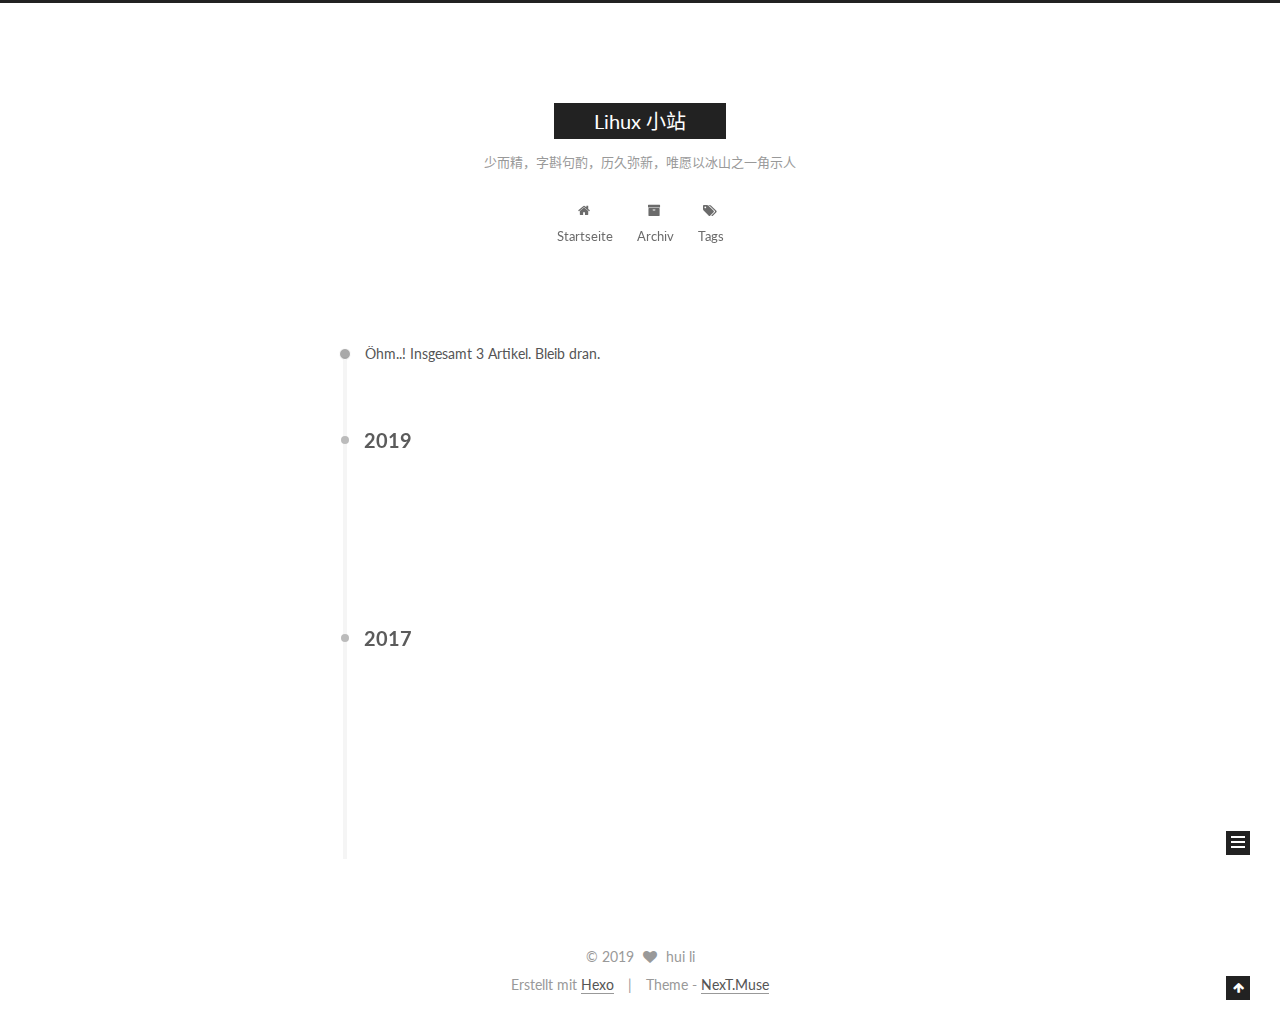
<file: archives/index.html>
<!doctype html>



  


<html class="theme-next muse use-motion" lang="zh-CN">
<head>
  <!-- hexo-inject:begin --><!-- hexo-inject:end --><meta charset="UTF-8"/>
<meta http-equiv="X-UA-Compatible" content="IE=edge" />
<meta name="viewport" content="width=device-width, initial-scale=1, maximum-scale=1"/>









<meta http-equiv="Cache-Control" content="no-transform" />
<meta http-equiv="Cache-Control" content="no-siteapp" />















  
  
  <link href="/lib/fancybox/source/jquery.fancybox.css?v=2.1.5" rel="stylesheet" type="text/css" />




  
  
  
  

  
    
    
  

  

  

  

  

  
    
    
    <link href="//fonts.googleapis.com/css?family=Lato:300,300italic,400,400italic,700,700italic&subset=latin,latin-ext" rel="stylesheet" type="text/css">
  






<link href="/lib/font-awesome/css/font-awesome.min.css?v=4.6.2" rel="stylesheet" type="text/css" />

<link href="/css/main.css?v=5.1.1" rel="stylesheet" type="text/css" />


  <meta name="keywords" content="Hexo, NexT" />








  <link rel="shortcut icon" type="image/x-icon" href="/favicon.ico?v=5.1.1" />






<meta property="og:type" content="website">
<meta property="og:title" content="Lihux 小站">
<meta property="og:url" content="http://www.lihux.me/archives/index.html">
<meta property="og:site_name" content="Lihux 小站">
<meta name="twitter:card" content="summary">
<meta name="twitter:title" content="Lihux 小站">



<script type="text/javascript" id="hexo.configurations">
  var NexT = window.NexT || {};
  var CONFIG = {
    root: '/',
    scheme: 'Muse',
    sidebar: {"position":"left","display":"post","offset":12,"offset_float":0,"b2t":false,"scrollpercent":false},
    fancybox: true,
    motion: true,
    duoshuo: {
      userId: '0',
      author: 'Author'
    },
    algolia: {
      applicationID: '',
      apiKey: '',
      indexName: '',
      hits: {"per_page":10},
      labels: {"input_placeholder":"Search for Posts","hits_empty":"We didn't find any results for the search: ${query}","hits_stats":"${hits} results found in ${time} ms"}
    }
  };
</script>



  <link rel="canonical" href="http://www.lihux.me/archives/"/>





  <title>Archiv | Lihux 小站</title><!-- hexo-inject:begin --><!-- hexo-inject:end -->
  














</head>

<body itemscope itemtype="http://schema.org/WebPage" lang="zh-CN">

  
  
    
  

  <!-- hexo-inject:begin --><!-- hexo-inject:end --><div class="container sidebar-position-left  page-archive  ">
    <div class="headband"></div>

    <header id="header" class="header" itemscope itemtype="http://schema.org/WPHeader">
      <div class="header-inner"><div class="site-brand-wrapper">
  <div class="site-meta ">
    

    <div class="custom-logo-site-title">
      <a href="/"  class="brand" rel="start">
        <span class="logo-line-before"><i></i></span>
        <span class="site-title">Lihux 小站</span>
        <span class="logo-line-after"><i></i></span>
      </a>
    </div>
      
        <p class="site-subtitle">少而精，字斟句酌，历久弥新，唯愿以冰山之一角示人</p>
      
  </div>

  <div class="site-nav-toggle">
    <button>
      <span class="btn-bar"></span>
      <span class="btn-bar"></span>
      <span class="btn-bar"></span>
    </button>
  </div>
</div>

<nav class="site-nav">
  

  
    <ul id="menu" class="menu">
      
        
        <li class="menu-item menu-item-home">
          <a href="/" rel="section">
            
              <i class="menu-item-icon fa fa-fw fa-home"></i> <br />
            
            Startseite
          </a>
        </li>
      
        
        <li class="menu-item menu-item-archives">
          <a href="/archives/" rel="section">
            
              <i class="menu-item-icon fa fa-fw fa-archive"></i> <br />
            
            Archiv
          </a>
        </li>
      
        
        <li class="menu-item menu-item-tags">
          <a href="/tags/" rel="section">
            
              <i class="menu-item-icon fa fa-fw fa-tags"></i> <br />
            
            Tags
          </a>
        </li>
      

      
    </ul>
  

  
</nav>



 </div>
    </header>

    <main id="main" class="main">
      <div class="main-inner">
        <div class="content-wrap">
          <div id="content" class="content">
            

  <section id="posts" class="posts-collapse">
    <span class="archive-move-on"></span>

    <span class="archive-page-counter">
      
      
      
        
      
      Öhm..! Insgesamt 3 Artikel. Bleib dran.
    </span>

    

      
      
      

      
        
        <div class="collection-title">
          <h2 class="archive-year motion-element" id="archive-year-2019">2019</h2>
        </div>
      
      

      

  <article class="post post-type-normal" itemscope itemtype="http://schema.org/Article">
    <header class="post-header">

      <h2 class="post-title">
        
            <a class="post-title-link" href="/2019/04/27/2019-04-27-A-litter-Start/" itemprop="url">
              
                <span itemprop="name">小小的开始</span>
              
            </a>
        
      </h2>

      <div class="post-meta">
        <time class="post-time" itemprop="dateCreated"
              datetime="2019-04-27T17:49:16+08:00"
              content="2019-04-27" >
          04-27
        </time>
      </div>

    </header>
  </article>



    

      
      
      

      
        
        <div class="collection-title">
          <h2 class="archive-year motion-element" id="archive-year-2017">2017</h2>
        </div>
      
      

      

  <article class="post post-type-normal" itemscope itemtype="http://schema.org/Article">
    <header class="post-header">

      <h2 class="post-title">
        
            <a class="post-title-link" href="/2017/07/16/Computer-System-A-Pragrammer-s-Perspective-CH2/" itemprop="url">
              
                <span itemprop="name">第2章 信息的表示和处理:用01表达整个世界</span>
              
            </a>
        
      </h2>

      <div class="post-meta">
        <time class="post-time" itemprop="dateCreated"
              datetime="2017-07-16T15:20:12+08:00"
              content="2017-07-16" >
          07-16
        </time>
      </div>

    </header>
  </article>



    

      
      
      

      
      

      

  <article class="post post-type-normal" itemscope itemtype="http://schema.org/Article">
    <header class="post-header">

      <h2 class="post-title">
        
            <a class="post-title-link" href="/2017/07/04/Computer-System-A-Pragrammer-s-Perspective_CH1/" itemprop="url">
              
                <span itemprop="name">第1章 ：懂了hello world，你就懂了这本书</span>
              
            </a>
        
      </h2>

      <div class="post-meta">
        <time class="post-time" itemprop="dateCreated"
              datetime="2017-07-04T22:20:08+08:00"
              content="2017-07-04" >
          07-04
        </time>
      </div>

    </header>
  </article>



    

  </section>

  



          </div>
          


          

        </div>
        
          
  
  <div class="sidebar-toggle">
    <div class="sidebar-toggle-line-wrap">
      <span class="sidebar-toggle-line sidebar-toggle-line-first"></span>
      <span class="sidebar-toggle-line sidebar-toggle-line-middle"></span>
      <span class="sidebar-toggle-line sidebar-toggle-line-last"></span>
    </div>
  </div>

  <aside id="sidebar" class="sidebar">
    <div class="sidebar-inner">

      

      

      <section class="site-overview sidebar-panel sidebar-panel-active">
        <div class="site-author motion-element" itemprop="author" itemscope itemtype="http://schema.org/Person">
          <img class="site-author-image" itemprop="image"
               src="/images/avatar.gif"
               alt="hui li" />
          <p class="site-author-name" itemprop="name">hui li</p>
           
              <p class="site-description motion-element" itemprop="description"></p>
          
        </div>
        <nav class="site-state motion-element">

          
            <div class="site-state-item site-state-posts">
              <a href="/archives/">
                <span class="site-state-item-count">3</span>
                <span class="site-state-item-name">Artikel</span>
              </a>
            </div>
          

          

          
            
            
            <div class="site-state-item site-state-tags">
              
                <span class="site-state-item-count">1</span>
                <span class="site-state-item-name">Tags</span>
              
            </div>
          

        </nav>

        

        <div class="links-of-author motion-element">
          
        </div>

        
        

        
        

        


      </section>

      

      

    </div>
  </aside>


        
      </div>
    </main>

    <footer id="footer" class="footer">
      <div class="footer-inner">
        <div class="copyright" >
  
  &copy; 
  <span itemprop="copyrightYear">2019</span>
  <span class="with-love">
    <i class="fa fa-heart"></i>
  </span>
  <span class="author" itemprop="copyrightHolder">hui li</span>
</div>


<div class="powered-by">
  Erstellt mit  <a class="theme-link" href="https://hexo.io">Hexo</a>
</div>

<div class="theme-info">
  Theme -
  <a class="theme-link" href="https://github.com/iissnan/hexo-theme-next">
    NexT.Muse
  </a>
</div>


        

        
      </div>
    </footer>

    
      <div class="back-to-top">
        <i class="fa fa-arrow-up"></i>
        
      </div>
    

  </div>

  

<script type="text/javascript">
  if (Object.prototype.toString.call(window.Promise) !== '[object Function]') {
    window.Promise = null;
  }
</script>









  












  
  <script type="text/javascript" src="/lib/jquery/index.js?v=2.1.3"></script>

  
  <script type="text/javascript" src="/lib/fastclick/lib/fastclick.min.js?v=1.0.6"></script>

  
  <script type="text/javascript" src="/lib/jquery_lazyload/jquery.lazyload.js?v=1.9.7"></script>

  
  <script type="text/javascript" src="/lib/velocity/velocity.min.js?v=1.2.1"></script>

  
  <script type="text/javascript" src="/lib/velocity/velocity.ui.min.js?v=1.2.1"></script>

  
  <script type="text/javascript" src="/lib/fancybox/source/jquery.fancybox.pack.js?v=2.1.5"></script>


  


  <script type="text/javascript" src="/js/src/utils.js?v=5.1.1"></script>

  <script type="text/javascript" src="/js/src/motion.js?v=5.1.1"></script>



  
  

  
  
    <script type="text/javascript" id="motion.page.archive">
      $('.archive-year').velocity('transition.slideLeftIn');
    </script>
  


  


  <script type="text/javascript" src="/js/src/bootstrap.js?v=5.1.1"></script><!-- hexo-inject:begin --><!-- Begin: Injected MathJax -->
<script type="text/x-mathjax-config">
  MathJax.Hub.Config({"tex2jax":{"inlineMath":[["$","$"],["\\(","\\)"]],"skipTags":["script","noscript","style","textarea","pre","code"],"processEscapes":true},"TeX":{"equationNumbers":{"autoNumber":"AMS"}}});
</script>

<script type="text/x-mathjax-config">
  MathJax.Hub.Queue(function() {
    var all = MathJax.Hub.getAllJax(), i;
    for(i=0; i < all.length; i += 1) {
      all[i].SourceElement().parentNode.className += ' has-jax';
    }
  });
</script>

<script type="text/javascript" src="//cdn.mathjax.org/mathjax/latest/MathJax.js?config=TeX-AMS-MML_HTMLorMML">
</script>
<!-- End: Injected MathJax -->
<!-- hexo-inject:end -->



  


  




	





  





  





  






  





  

  

  

  

  

  

</body>
</html>
</file>
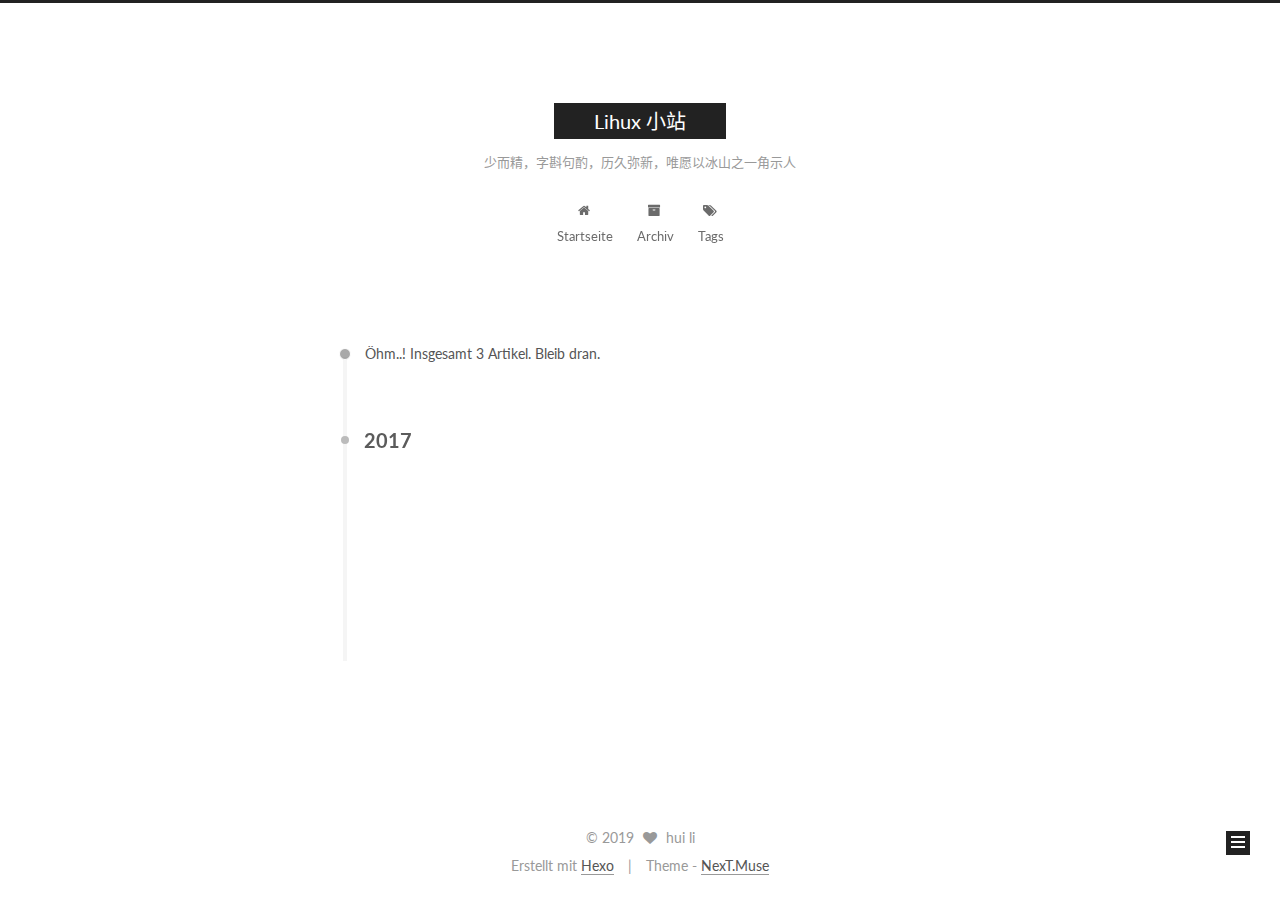
<file: archives/2017/index.html>
<!doctype html>



  


<html class="theme-next muse use-motion" lang="zh-CN">
<head>
  <!-- hexo-inject:begin --><!-- hexo-inject:end --><meta charset="UTF-8"/>
<meta http-equiv="X-UA-Compatible" content="IE=edge" />
<meta name="viewport" content="width=device-width, initial-scale=1, maximum-scale=1"/>









<meta http-equiv="Cache-Control" content="no-transform" />
<meta http-equiv="Cache-Control" content="no-siteapp" />















  
  
  <link href="/lib/fancybox/source/jquery.fancybox.css?v=2.1.5" rel="stylesheet" type="text/css" />




  
  
  
  

  
    
    
  

  

  

  

  

  
    
    
    <link href="//fonts.googleapis.com/css?family=Lato:300,300italic,400,400italic,700,700italic&subset=latin,latin-ext" rel="stylesheet" type="text/css">
  






<link href="/lib/font-awesome/css/font-awesome.min.css?v=4.6.2" rel="stylesheet" type="text/css" />

<link href="/css/main.css?v=5.1.1" rel="stylesheet" type="text/css" />


  <meta name="keywords" content="Hexo, NexT" />








  <link rel="shortcut icon" type="image/x-icon" href="/favicon.ico?v=5.1.1" />






<meta property="og:type" content="website">
<meta property="og:title" content="Lihux 小站">
<meta property="og:url" content="http://www.lihux.me/archives/2017/index.html">
<meta property="og:site_name" content="Lihux 小站">
<meta name="twitter:card" content="summary">
<meta name="twitter:title" content="Lihux 小站">



<script type="text/javascript" id="hexo.configurations">
  var NexT = window.NexT || {};
  var CONFIG = {
    root: '/',
    scheme: 'Muse',
    sidebar: {"position":"left","display":"post","offset":12,"offset_float":0,"b2t":false,"scrollpercent":false},
    fancybox: true,
    motion: true,
    duoshuo: {
      userId: '0',
      author: 'Author'
    },
    algolia: {
      applicationID: '',
      apiKey: '',
      indexName: '',
      hits: {"per_page":10},
      labels: {"input_placeholder":"Search for Posts","hits_empty":"We didn't find any results for the search: ${query}","hits_stats":"${hits} results found in ${time} ms"}
    }
  };
</script>



  <link rel="canonical" href="http://www.lihux.me/archives/2017/"/>





  <title>Archiv | Lihux 小站</title><!-- hexo-inject:begin --><!-- hexo-inject:end -->
  














</head>

<body itemscope itemtype="http://schema.org/WebPage" lang="zh-CN">

  
  
    
  

  <!-- hexo-inject:begin --><!-- hexo-inject:end --><div class="container sidebar-position-left  page-archive  ">
    <div class="headband"></div>

    <header id="header" class="header" itemscope itemtype="http://schema.org/WPHeader">
      <div class="header-inner"><div class="site-brand-wrapper">
  <div class="site-meta ">
    

    <div class="custom-logo-site-title">
      <a href="/"  class="brand" rel="start">
        <span class="logo-line-before"><i></i></span>
        <span class="site-title">Lihux 小站</span>
        <span class="logo-line-after"><i></i></span>
      </a>
    </div>
      
        <p class="site-subtitle">少而精，字斟句酌，历久弥新，唯愿以冰山之一角示人</p>
      
  </div>

  <div class="site-nav-toggle">
    <button>
      <span class="btn-bar"></span>
      <span class="btn-bar"></span>
      <span class="btn-bar"></span>
    </button>
  </div>
</div>

<nav class="site-nav">
  

  
    <ul id="menu" class="menu">
      
        
        <li class="menu-item menu-item-home">
          <a href="/" rel="section">
            
              <i class="menu-item-icon fa fa-fw fa-home"></i> <br />
            
            Startseite
          </a>
        </li>
      
        
        <li class="menu-item menu-item-archives">
          <a href="/archives/" rel="section">
            
              <i class="menu-item-icon fa fa-fw fa-archive"></i> <br />
            
            Archiv
          </a>
        </li>
      
        
        <li class="menu-item menu-item-tags">
          <a href="/tags/" rel="section">
            
              <i class="menu-item-icon fa fa-fw fa-tags"></i> <br />
            
            Tags
          </a>
        </li>
      

      
    </ul>
  

  
</nav>



 </div>
    </header>

    <main id="main" class="main">
      <div class="main-inner">
        <div class="content-wrap">
          <div id="content" class="content">
            

  <section id="posts" class="posts-collapse">
    <span class="archive-move-on"></span>

    <span class="archive-page-counter">
      
      
      
        
      
      Öhm..! Insgesamt 3 Artikel. Bleib dran.
    </span>

    

      
      
      

      
        
        <div class="collection-title">
          <h2 class="archive-year motion-element" id="archive-year-2017">2017</h2>
        </div>
      
      

      

  <article class="post post-type-normal" itemscope itemtype="http://schema.org/Article">
    <header class="post-header">

      <h2 class="post-title">
        
            <a class="post-title-link" href="/2017/07/16/Computer-System-A-Pragrammer-s-Perspective-CH2/" itemprop="url">
              
                <span itemprop="name">第2章 信息的表示和处理:用01表达整个世界</span>
              
            </a>
        
      </h2>

      <div class="post-meta">
        <time class="post-time" itemprop="dateCreated"
              datetime="2017-07-16T15:20:12+08:00"
              content="2017-07-16" >
          07-16
        </time>
      </div>

    </header>
  </article>



    

      
      
      

      
      

      

  <article class="post post-type-normal" itemscope itemtype="http://schema.org/Article">
    <header class="post-header">

      <h2 class="post-title">
        
            <a class="post-title-link" href="/2017/07/04/Computer-System-A-Pragrammer-s-Perspective_CH1/" itemprop="url">
              
                <span itemprop="name">第1章 ：懂了hello world，你就懂了这本书</span>
              
            </a>
        
      </h2>

      <div class="post-meta">
        <time class="post-time" itemprop="dateCreated"
              datetime="2017-07-04T22:20:08+08:00"
              content="2017-07-04" >
          07-04
        </time>
      </div>

    </header>
  </article>



    

  </section>

  



          </div>
          


          

        </div>
        
          
  
  <div class="sidebar-toggle">
    <div class="sidebar-toggle-line-wrap">
      <span class="sidebar-toggle-line sidebar-toggle-line-first"></span>
      <span class="sidebar-toggle-line sidebar-toggle-line-middle"></span>
      <span class="sidebar-toggle-line sidebar-toggle-line-last"></span>
    </div>
  </div>

  <aside id="sidebar" class="sidebar">
    <div class="sidebar-inner">

      

      

      <section class="site-overview sidebar-panel sidebar-panel-active">
        <div class="site-author motion-element" itemprop="author" itemscope itemtype="http://schema.org/Person">
          <img class="site-author-image" itemprop="image"
               src="/images/avatar.gif"
               alt="hui li" />
          <p class="site-author-name" itemprop="name">hui li</p>
           
              <p class="site-description motion-element" itemprop="description"></p>
          
        </div>
        <nav class="site-state motion-element">

          
            <div class="site-state-item site-state-posts">
              <a href="/archives/">
                <span class="site-state-item-count">3</span>
                <span class="site-state-item-name">Artikel</span>
              </a>
            </div>
          

          

          
            
            
            <div class="site-state-item site-state-tags">
              
                <span class="site-state-item-count">1</span>
                <span class="site-state-item-name">Tags</span>
              
            </div>
          

        </nav>

        

        <div class="links-of-author motion-element">
          
        </div>

        
        

        
        

        


      </section>

      

      

    </div>
  </aside>


        
      </div>
    </main>

    <footer id="footer" class="footer">
      <div class="footer-inner">
        <div class="copyright" >
  
  &copy; 
  <span itemprop="copyrightYear">2019</span>
  <span class="with-love">
    <i class="fa fa-heart"></i>
  </span>
  <span class="author" itemprop="copyrightHolder">hui li</span>
</div>


<div class="powered-by">
  Erstellt mit  <a class="theme-link" href="https://hexo.io">Hexo</a>
</div>

<div class="theme-info">
  Theme -
  <a class="theme-link" href="https://github.com/iissnan/hexo-theme-next">
    NexT.Muse
  </a>
</div>


        

        
      </div>
    </footer>

    
      <div class="back-to-top">
        <i class="fa fa-arrow-up"></i>
        
      </div>
    

  </div>

  

<script type="text/javascript">
  if (Object.prototype.toString.call(window.Promise) !== '[object Function]') {
    window.Promise = null;
  }
</script>









  












  
  <script type="text/javascript" src="/lib/jquery/index.js?v=2.1.3"></script>

  
  <script type="text/javascript" src="/lib/fastclick/lib/fastclick.min.js?v=1.0.6"></script>

  
  <script type="text/javascript" src="/lib/jquery_lazyload/jquery.lazyload.js?v=1.9.7"></script>

  
  <script type="text/javascript" src="/lib/velocity/velocity.min.js?v=1.2.1"></script>

  
  <script type="text/javascript" src="/lib/velocity/velocity.ui.min.js?v=1.2.1"></script>

  
  <script type="text/javascript" src="/lib/fancybox/source/jquery.fancybox.pack.js?v=2.1.5"></script>


  


  <script type="text/javascript" src="/js/src/utils.js?v=5.1.1"></script>

  <script type="text/javascript" src="/js/src/motion.js?v=5.1.1"></script>



  
  

  
  
    <script type="text/javascript" id="motion.page.archive">
      $('.archive-year').velocity('transition.slideLeftIn');
    </script>
  


  


  <script type="text/javascript" src="/js/src/bootstrap.js?v=5.1.1"></script><!-- hexo-inject:begin --><!-- Begin: Injected MathJax -->
<script type="text/x-mathjax-config">
  MathJax.Hub.Config({"tex2jax":{"inlineMath":[["$","$"],["\\(","\\)"]],"skipTags":["script","noscript","style","textarea","pre","code"],"processEscapes":true},"TeX":{"equationNumbers":{"autoNumber":"AMS"}}});
</script>

<script type="text/x-mathjax-config">
  MathJax.Hub.Queue(function() {
    var all = MathJax.Hub.getAllJax(), i;
    for(i=0; i < all.length; i += 1) {
      all[i].SourceElement().parentNode.className += ' has-jax';
    }
  });
</script>

<script type="text/javascript" src="//cdn.mathjax.org/mathjax/latest/MathJax.js?config=TeX-AMS-MML_HTMLorMML">
</script>
<!-- End: Injected MathJax -->
<!-- hexo-inject:end -->



  


  




	





  





  





  






  





  

  

  

  

  

  

</body>
</html>
</file>
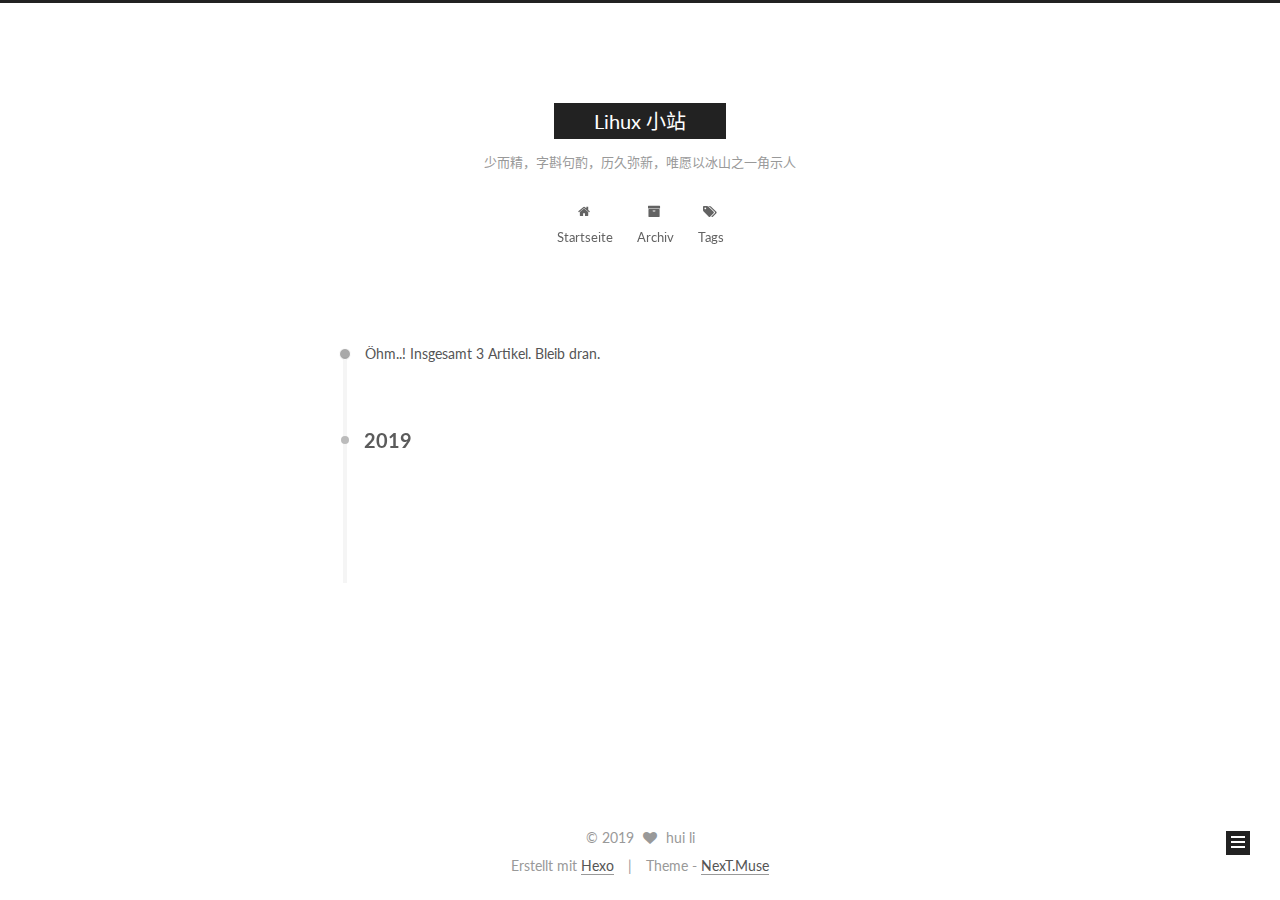
<file: archives/2019/index.html>
<!doctype html>



  


<html class="theme-next muse use-motion" lang="zh-CN">
<head>
  <!-- hexo-inject:begin --><!-- hexo-inject:end --><meta charset="UTF-8"/>
<meta http-equiv="X-UA-Compatible" content="IE=edge" />
<meta name="viewport" content="width=device-width, initial-scale=1, maximum-scale=1"/>









<meta http-equiv="Cache-Control" content="no-transform" />
<meta http-equiv="Cache-Control" content="no-siteapp" />















  
  
  <link href="/lib/fancybox/source/jquery.fancybox.css?v=2.1.5" rel="stylesheet" type="text/css" />




  
  
  
  

  
    
    
  

  

  

  

  

  
    
    
    <link href="//fonts.googleapis.com/css?family=Lato:300,300italic,400,400italic,700,700italic&subset=latin,latin-ext" rel="stylesheet" type="text/css">
  






<link href="/lib/font-awesome/css/font-awesome.min.css?v=4.6.2" rel="stylesheet" type="text/css" />

<link href="/css/main.css?v=5.1.1" rel="stylesheet" type="text/css" />


  <meta name="keywords" content="Hexo, NexT" />








  <link rel="shortcut icon" type="image/x-icon" href="/favicon.ico?v=5.1.1" />






<meta property="og:type" content="website">
<meta property="og:title" content="Lihux 小站">
<meta property="og:url" content="http://www.lihux.me/archives/2019/index.html">
<meta property="og:site_name" content="Lihux 小站">
<meta name="twitter:card" content="summary">
<meta name="twitter:title" content="Lihux 小站">



<script type="text/javascript" id="hexo.configurations">
  var NexT = window.NexT || {};
  var CONFIG = {
    root: '/',
    scheme: 'Muse',
    sidebar: {"position":"left","display":"post","offset":12,"offset_float":0,"b2t":false,"scrollpercent":false},
    fancybox: true,
    motion: true,
    duoshuo: {
      userId: '0',
      author: 'Author'
    },
    algolia: {
      applicationID: '',
      apiKey: '',
      indexName: '',
      hits: {"per_page":10},
      labels: {"input_placeholder":"Search for Posts","hits_empty":"We didn't find any results for the search: ${query}","hits_stats":"${hits} results found in ${time} ms"}
    }
  };
</script>



  <link rel="canonical" href="http://www.lihux.me/archives/2019/"/>





  <title>Archiv | Lihux 小站</title><!-- hexo-inject:begin --><!-- hexo-inject:end -->
  














</head>

<body itemscope itemtype="http://schema.org/WebPage" lang="zh-CN">

  
  
    
  

  <!-- hexo-inject:begin --><!-- hexo-inject:end --><div class="container sidebar-position-left  page-archive  ">
    <div class="headband"></div>

    <header id="header" class="header" itemscope itemtype="http://schema.org/WPHeader">
      <div class="header-inner"><div class="site-brand-wrapper">
  <div class="site-meta ">
    

    <div class="custom-logo-site-title">
      <a href="/"  class="brand" rel="start">
        <span class="logo-line-before"><i></i></span>
        <span class="site-title">Lihux 小站</span>
        <span class="logo-line-after"><i></i></span>
      </a>
    </div>
      
        <p class="site-subtitle">少而精，字斟句酌，历久弥新，唯愿以冰山之一角示人</p>
      
  </div>

  <div class="site-nav-toggle">
    <button>
      <span class="btn-bar"></span>
      <span class="btn-bar"></span>
      <span class="btn-bar"></span>
    </button>
  </div>
</div>

<nav class="site-nav">
  

  
    <ul id="menu" class="menu">
      
        
        <li class="menu-item menu-item-home">
          <a href="/" rel="section">
            
              <i class="menu-item-icon fa fa-fw fa-home"></i> <br />
            
            Startseite
          </a>
        </li>
      
        
        <li class="menu-item menu-item-archives">
          <a href="/archives/" rel="section">
            
              <i class="menu-item-icon fa fa-fw fa-archive"></i> <br />
            
            Archiv
          </a>
        </li>
      
        
        <li class="menu-item menu-item-tags">
          <a href="/tags/" rel="section">
            
              <i class="menu-item-icon fa fa-fw fa-tags"></i> <br />
            
            Tags
          </a>
        </li>
      

      
    </ul>
  

  
</nav>



 </div>
    </header>

    <main id="main" class="main">
      <div class="main-inner">
        <div class="content-wrap">
          <div id="content" class="content">
            

  <section id="posts" class="posts-collapse">
    <span class="archive-move-on"></span>

    <span class="archive-page-counter">
      
      
      
        
      
      Öhm..! Insgesamt 3 Artikel. Bleib dran.
    </span>

    

      
      
      

      
        
        <div class="collection-title">
          <h2 class="archive-year motion-element" id="archive-year-2019">2019</h2>
        </div>
      
      

      

  <article class="post post-type-normal" itemscope itemtype="http://schema.org/Article">
    <header class="post-header">

      <h2 class="post-title">
        
            <a class="post-title-link" href="/2019/04/27/2019-04-27-A-litter-Start/" itemprop="url">
              
                <span itemprop="name">小小的开始</span>
              
            </a>
        
      </h2>

      <div class="post-meta">
        <time class="post-time" itemprop="dateCreated"
              datetime="2019-04-27T17:49:16+08:00"
              content="2019-04-27" >
          04-27
        </time>
      </div>

    </header>
  </article>



    

  </section>

  



          </div>
          


          

        </div>
        
          
  
  <div class="sidebar-toggle">
    <div class="sidebar-toggle-line-wrap">
      <span class="sidebar-toggle-line sidebar-toggle-line-first"></span>
      <span class="sidebar-toggle-line sidebar-toggle-line-middle"></span>
      <span class="sidebar-toggle-line sidebar-toggle-line-last"></span>
    </div>
  </div>

  <aside id="sidebar" class="sidebar">
    <div class="sidebar-inner">

      

      

      <section class="site-overview sidebar-panel sidebar-panel-active">
        <div class="site-author motion-element" itemprop="author" itemscope itemtype="http://schema.org/Person">
          <img class="site-author-image" itemprop="image"
               src="/images/avatar.gif"
               alt="hui li" />
          <p class="site-author-name" itemprop="name">hui li</p>
           
              <p class="site-description motion-element" itemprop="description"></p>
          
        </div>
        <nav class="site-state motion-element">

          
            <div class="site-state-item site-state-posts">
              <a href="/archives/">
                <span class="site-state-item-count">3</span>
                <span class="site-state-item-name">Artikel</span>
              </a>
            </div>
          

          

          
            
            
            <div class="site-state-item site-state-tags">
              
                <span class="site-state-item-count">1</span>
                <span class="site-state-item-name">Tags</span>
              
            </div>
          

        </nav>

        

        <div class="links-of-author motion-element">
          
        </div>

        
        

        
        

        


      </section>

      

      

    </div>
  </aside>


        
      </div>
    </main>

    <footer id="footer" class="footer">
      <div class="footer-inner">
        <div class="copyright" >
  
  &copy; 
  <span itemprop="copyrightYear">2019</span>
  <span class="with-love">
    <i class="fa fa-heart"></i>
  </span>
  <span class="author" itemprop="copyrightHolder">hui li</span>
</div>


<div class="powered-by">
  Erstellt mit  <a class="theme-link" href="https://hexo.io">Hexo</a>
</div>

<div class="theme-info">
  Theme -
  <a class="theme-link" href="https://github.com/iissnan/hexo-theme-next">
    NexT.Muse
  </a>
</div>


        

        
      </div>
    </footer>

    
      <div class="back-to-top">
        <i class="fa fa-arrow-up"></i>
        
      </div>
    

  </div>

  

<script type="text/javascript">
  if (Object.prototype.toString.call(window.Promise) !== '[object Function]') {
    window.Promise = null;
  }
</script>









  












  
  <script type="text/javascript" src="/lib/jquery/index.js?v=2.1.3"></script>

  
  <script type="text/javascript" src="/lib/fastclick/lib/fastclick.min.js?v=1.0.6"></script>

  
  <script type="text/javascript" src="/lib/jquery_lazyload/jquery.lazyload.js?v=1.9.7"></script>

  
  <script type="text/javascript" src="/lib/velocity/velocity.min.js?v=1.2.1"></script>

  
  <script type="text/javascript" src="/lib/velocity/velocity.ui.min.js?v=1.2.1"></script>

  
  <script type="text/javascript" src="/lib/fancybox/source/jquery.fancybox.pack.js?v=2.1.5"></script>


  


  <script type="text/javascript" src="/js/src/utils.js?v=5.1.1"></script>

  <script type="text/javascript" src="/js/src/motion.js?v=5.1.1"></script>



  
  

  
  
    <script type="text/javascript" id="motion.page.archive">
      $('.archive-year').velocity('transition.slideLeftIn');
    </script>
  


  


  <script type="text/javascript" src="/js/src/bootstrap.js?v=5.1.1"></script><!-- hexo-inject:begin --><!-- Begin: Injected MathJax -->
<script type="text/x-mathjax-config">
  MathJax.Hub.Config({"tex2jax":{"inlineMath":[["$","$"],["\\(","\\)"]],"skipTags":["script","noscript","style","textarea","pre","code"],"processEscapes":true},"TeX":{"equationNumbers":{"autoNumber":"AMS"}}});
</script>

<script type="text/x-mathjax-config">
  MathJax.Hub.Queue(function() {
    var all = MathJax.Hub.getAllJax(), i;
    for(i=0; i < all.length; i += 1) {
      all[i].SourceElement().parentNode.className += ' has-jax';
    }
  });
</script>

<script type="text/javascript" src="//cdn.mathjax.org/mathjax/latest/MathJax.js?config=TeX-AMS-MML_HTMLorMML">
</script>
<!-- End: Injected MathJax -->
<!-- hexo-inject:end -->



  


  




	





  





  





  






  





  

  

  

  

  

  

</body>
</html>
</file>
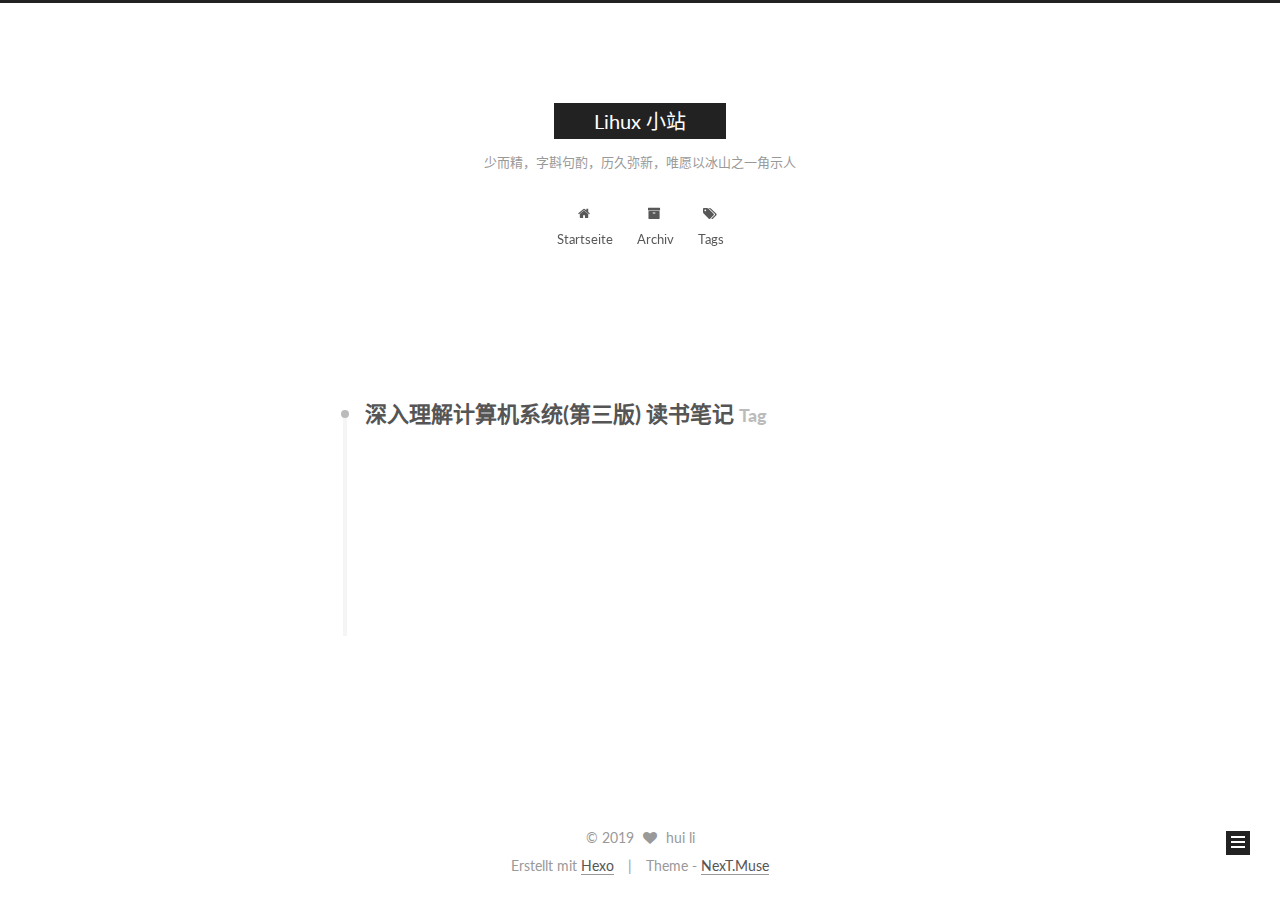
<file: tags/深入理解计算机系统-第三版-读书笔记/index.html>
<!doctype html>



  


<html class="theme-next muse use-motion" lang="zh-CN">
<head>
  <!-- hexo-inject:begin --><!-- hexo-inject:end --><meta charset="UTF-8"/>
<meta http-equiv="X-UA-Compatible" content="IE=edge" />
<meta name="viewport" content="width=device-width, initial-scale=1, maximum-scale=1"/>









<meta http-equiv="Cache-Control" content="no-transform" />
<meta http-equiv="Cache-Control" content="no-siteapp" />















  
  
  <link href="/lib/fancybox/source/jquery.fancybox.css?v=2.1.5" rel="stylesheet" type="text/css" />




  
  
  
  

  
    
    
  

  

  

  

  

  
    
    
    <link href="//fonts.googleapis.com/css?family=Lato:300,300italic,400,400italic,700,700italic&subset=latin,latin-ext" rel="stylesheet" type="text/css">
  






<link href="/lib/font-awesome/css/font-awesome.min.css?v=4.6.2" rel="stylesheet" type="text/css" />

<link href="/css/main.css?v=5.1.1" rel="stylesheet" type="text/css" />


  <meta name="keywords" content="Hexo, NexT" />








  <link rel="shortcut icon" type="image/x-icon" href="/favicon.ico?v=5.1.1" />






<meta property="og:type" content="website">
<meta property="og:title" content="Lihux 小站">
<meta property="og:url" content="http://www.lihux.me/tags/深入理解计算机系统-第三版-读书笔记/index.html">
<meta property="og:site_name" content="Lihux 小站">
<meta name="twitter:card" content="summary">
<meta name="twitter:title" content="Lihux 小站">



<script type="text/javascript" id="hexo.configurations">
  var NexT = window.NexT || {};
  var CONFIG = {
    root: '/',
    scheme: 'Muse',
    sidebar: {"position":"left","display":"post","offset":12,"offset_float":0,"b2t":false,"scrollpercent":false},
    fancybox: true,
    motion: true,
    duoshuo: {
      userId: '0',
      author: 'Author'
    },
    algolia: {
      applicationID: '',
      apiKey: '',
      indexName: '',
      hits: {"per_page":10},
      labels: {"input_placeholder":"Search for Posts","hits_empty":"We didn't find any results for the search: ${query}","hits_stats":"${hits} results found in ${time} ms"}
    }
  };
</script>



  <link rel="canonical" href="http://www.lihux.me/tags/深入理解计算机系统-第三版-读书笔记/"/>





  <title>Tag: 深入理解计算机系统(第三版) 读书笔记 | Lihux 小站</title><!-- hexo-inject:begin --><!-- hexo-inject:end -->
  














</head>

<body itemscope itemtype="http://schema.org/WebPage" lang="zh-CN">

  
  
    
  

  <!-- hexo-inject:begin --><!-- hexo-inject:end --><div class="container sidebar-position-left  ">
    <div class="headband"></div>

    <header id="header" class="header" itemscope itemtype="http://schema.org/WPHeader">
      <div class="header-inner"><div class="site-brand-wrapper">
  <div class="site-meta ">
    

    <div class="custom-logo-site-title">
      <a href="/"  class="brand" rel="start">
        <span class="logo-line-before"><i></i></span>
        <span class="site-title">Lihux 小站</span>
        <span class="logo-line-after"><i></i></span>
      </a>
    </div>
      
        <p class="site-subtitle">少而精，字斟句酌，历久弥新，唯愿以冰山之一角示人</p>
      
  </div>

  <div class="site-nav-toggle">
    <button>
      <span class="btn-bar"></span>
      <span class="btn-bar"></span>
      <span class="btn-bar"></span>
    </button>
  </div>
</div>

<nav class="site-nav">
  

  
    <ul id="menu" class="menu">
      
        
        <li class="menu-item menu-item-home">
          <a href="/" rel="section">
            
              <i class="menu-item-icon fa fa-fw fa-home"></i> <br />
            
            Startseite
          </a>
        </li>
      
        
        <li class="menu-item menu-item-archives">
          <a href="/archives/" rel="section">
            
              <i class="menu-item-icon fa fa-fw fa-archive"></i> <br />
            
            Archiv
          </a>
        </li>
      
        
        <li class="menu-item menu-item-tags">
          <a href="/tags/" rel="section">
            
              <i class="menu-item-icon fa fa-fw fa-tags"></i> <br />
            
            Tags
          </a>
        </li>
      

      
    </ul>
  

  
</nav>



 </div>
    </header>

    <main id="main" class="main">
      <div class="main-inner">
        <div class="content-wrap">
          <div id="content" class="content">
            

  <div id="posts" class="posts-collapse">
    <div class="collection-title">
      <h1>深入理解计算机系统(第三版) 读书笔记<small>Tag</small>
      </h1>
    </div>

    
      

  <article class="post post-type-normal" itemscope itemtype="http://schema.org/Article">
    <header class="post-header">

      <h2 class="post-title">
        
            <a class="post-title-link" href="/2017/07/16/Computer-System-A-Pragrammer-s-Perspective-CH2/" itemprop="url">
              
                <span itemprop="name">第2章 信息的表示和处理:用01表达整个世界</span>
              
            </a>
        
      </h2>

      <div class="post-meta">
        <time class="post-time" itemprop="dateCreated"
              datetime="2017-07-16T15:20:12+08:00"
              content="2017-07-16" >
          07-16
        </time>
      </div>

    </header>
  </article>


    
      

  <article class="post post-type-normal" itemscope itemtype="http://schema.org/Article">
    <header class="post-header">

      <h2 class="post-title">
        
            <a class="post-title-link" href="/2017/07/04/Computer-System-A-Pragrammer-s-Perspective_CH1/" itemprop="url">
              
                <span itemprop="name">第1章 ：懂了hello world，你就懂了这本书</span>
              
            </a>
        
      </h2>

      <div class="post-meta">
        <time class="post-time" itemprop="dateCreated"
              datetime="2017-07-04T22:20:08+08:00"
              content="2017-07-04" >
          07-04
        </time>
      </div>

    </header>
  </article>


    
  </div>

  


          </div>
          


          

        </div>
        
          
  
  <div class="sidebar-toggle">
    <div class="sidebar-toggle-line-wrap">
      <span class="sidebar-toggle-line sidebar-toggle-line-first"></span>
      <span class="sidebar-toggle-line sidebar-toggle-line-middle"></span>
      <span class="sidebar-toggle-line sidebar-toggle-line-last"></span>
    </div>
  </div>

  <aside id="sidebar" class="sidebar">
    <div class="sidebar-inner">

      

      

      <section class="site-overview sidebar-panel sidebar-panel-active">
        <div class="site-author motion-element" itemprop="author" itemscope itemtype="http://schema.org/Person">
          <img class="site-author-image" itemprop="image"
               src="/images/avatar.gif"
               alt="hui li" />
          <p class="site-author-name" itemprop="name">hui li</p>
           
              <p class="site-description motion-element" itemprop="description"></p>
          
        </div>
        <nav class="site-state motion-element">

          
            <div class="site-state-item site-state-posts">
              <a href="/archives/">
                <span class="site-state-item-count">3</span>
                <span class="site-state-item-name">Artikel</span>
              </a>
            </div>
          

          

          
            
            
            <div class="site-state-item site-state-tags">
              
                <span class="site-state-item-count">1</span>
                <span class="site-state-item-name">Tags</span>
              
            </div>
          

        </nav>

        

        <div class="links-of-author motion-element">
          
        </div>

        
        

        
        

        


      </section>

      

      

    </div>
  </aside>


        
      </div>
    </main>

    <footer id="footer" class="footer">
      <div class="footer-inner">
        <div class="copyright" >
  
  &copy; 
  <span itemprop="copyrightYear">2019</span>
  <span class="with-love">
    <i class="fa fa-heart"></i>
  </span>
  <span class="author" itemprop="copyrightHolder">hui li</span>
</div>


<div class="powered-by">
  Erstellt mit  <a class="theme-link" href="https://hexo.io">Hexo</a>
</div>

<div class="theme-info">
  Theme -
  <a class="theme-link" href="https://github.com/iissnan/hexo-theme-next">
    NexT.Muse
  </a>
</div>


        

        
      </div>
    </footer>

    
      <div class="back-to-top">
        <i class="fa fa-arrow-up"></i>
        
      </div>
    

  </div>

  

<script type="text/javascript">
  if (Object.prototype.toString.call(window.Promise) !== '[object Function]') {
    window.Promise = null;
  }
</script>









  












  
  <script type="text/javascript" src="/lib/jquery/index.js?v=2.1.3"></script>

  
  <script type="text/javascript" src="/lib/fastclick/lib/fastclick.min.js?v=1.0.6"></script>

  
  <script type="text/javascript" src="/lib/jquery_lazyload/jquery.lazyload.js?v=1.9.7"></script>

  
  <script type="text/javascript" src="/lib/velocity/velocity.min.js?v=1.2.1"></script>

  
  <script type="text/javascript" src="/lib/velocity/velocity.ui.min.js?v=1.2.1"></script>

  
  <script type="text/javascript" src="/lib/fancybox/source/jquery.fancybox.pack.js?v=2.1.5"></script>


  


  <script type="text/javascript" src="/js/src/utils.js?v=5.1.1"></script>

  <script type="text/javascript" src="/js/src/motion.js?v=5.1.1"></script>



  
  

  
    <script type="text/javascript" src="/js/src/scrollspy.js?v=5.1.1"></script>
<script type="text/javascript" src="/js/src/post-details.js?v=5.1.1"></script>

  

  


  <script type="text/javascript" src="/js/src/bootstrap.js?v=5.1.1"></script><!-- hexo-inject:begin --><!-- Begin: Injected MathJax -->
<script type="text/x-mathjax-config">
  MathJax.Hub.Config({"tex2jax":{"inlineMath":[["$","$"],["\\(","\\)"]],"skipTags":["script","noscript","style","textarea","pre","code"],"processEscapes":true},"TeX":{"equationNumbers":{"autoNumber":"AMS"}}});
</script>

<script type="text/x-mathjax-config">
  MathJax.Hub.Queue(function() {
    var all = MathJax.Hub.getAllJax(), i;
    for(i=0; i < all.length; i += 1) {
      all[i].SourceElement().parentNode.className += ' has-jax';
    }
  });
</script>

<script type="text/javascript" src="//cdn.mathjax.org/mathjax/latest/MathJax.js?config=TeX-AMS-MML_HTMLorMML">
</script>
<!-- End: Injected MathJax -->
<!-- hexo-inject:end -->



  


  




	





  





  





  






  





  

  

  

  

  

  

</body>
</html>
</file>
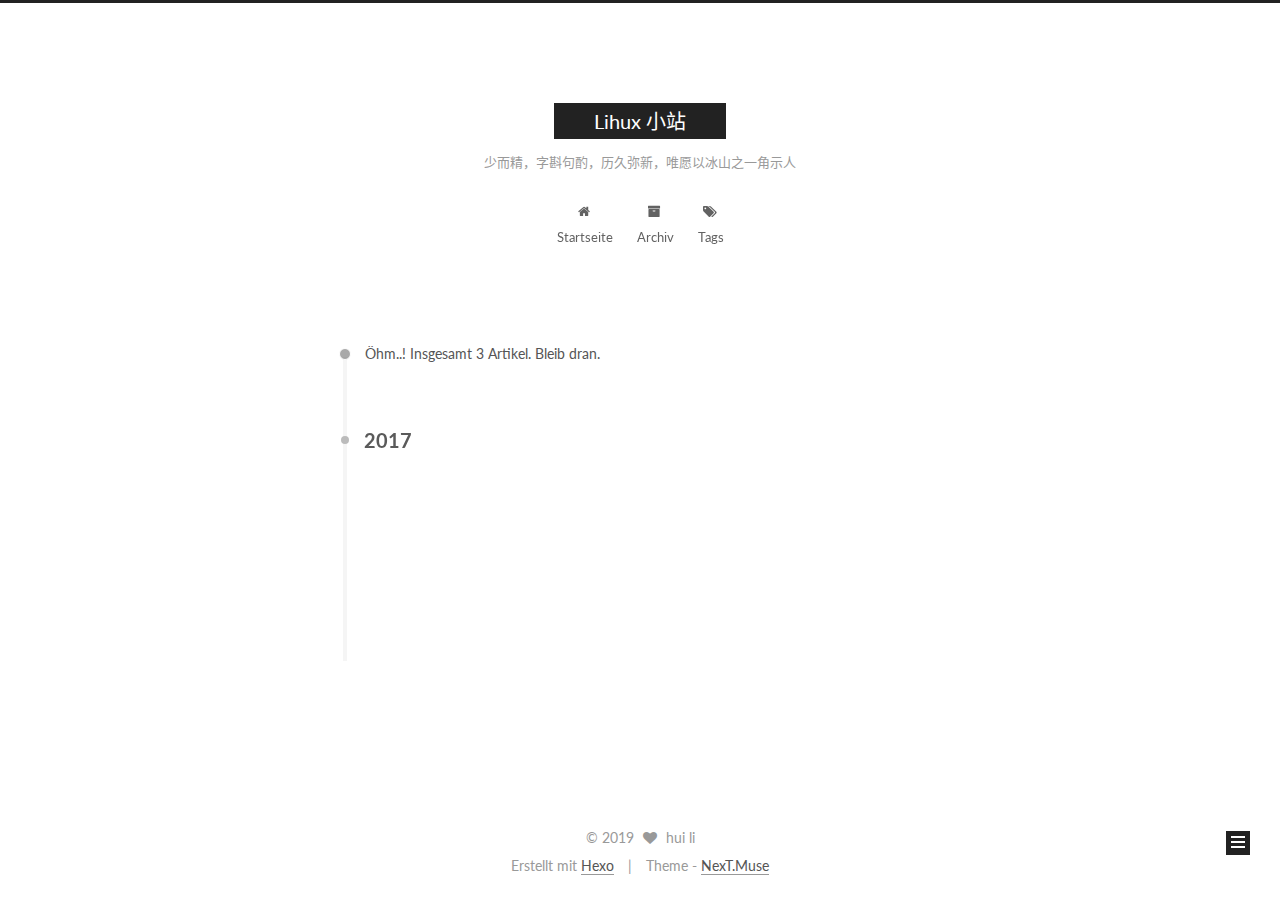
<file: archives/2017/07/index.html>
<!doctype html>



  


<html class="theme-next muse use-motion" lang="zh-CN">
<head>
  <!-- hexo-inject:begin --><!-- hexo-inject:end --><meta charset="UTF-8"/>
<meta http-equiv="X-UA-Compatible" content="IE=edge" />
<meta name="viewport" content="width=device-width, initial-scale=1, maximum-scale=1"/>









<meta http-equiv="Cache-Control" content="no-transform" />
<meta http-equiv="Cache-Control" content="no-siteapp" />















  
  
  <link href="/lib/fancybox/source/jquery.fancybox.css?v=2.1.5" rel="stylesheet" type="text/css" />




  
  
  
  

  
    
    
  

  

  

  

  

  
    
    
    <link href="//fonts.googleapis.com/css?family=Lato:300,300italic,400,400italic,700,700italic&subset=latin,latin-ext" rel="stylesheet" type="text/css">
  






<link href="/lib/font-awesome/css/font-awesome.min.css?v=4.6.2" rel="stylesheet" type="text/css" />

<link href="/css/main.css?v=5.1.1" rel="stylesheet" type="text/css" />


  <meta name="keywords" content="Hexo, NexT" />








  <link rel="shortcut icon" type="image/x-icon" href="/favicon.ico?v=5.1.1" />






<meta property="og:type" content="website">
<meta property="og:title" content="Lihux 小站">
<meta property="og:url" content="http://www.lihux.me/archives/2017/07/index.html">
<meta property="og:site_name" content="Lihux 小站">
<meta name="twitter:card" content="summary">
<meta name="twitter:title" content="Lihux 小站">



<script type="text/javascript" id="hexo.configurations">
  var NexT = window.NexT || {};
  var CONFIG = {
    root: '/',
    scheme: 'Muse',
    sidebar: {"position":"left","display":"post","offset":12,"offset_float":0,"b2t":false,"scrollpercent":false},
    fancybox: true,
    motion: true,
    duoshuo: {
      userId: '0',
      author: 'Author'
    },
    algolia: {
      applicationID: '',
      apiKey: '',
      indexName: '',
      hits: {"per_page":10},
      labels: {"input_placeholder":"Search for Posts","hits_empty":"We didn't find any results for the search: ${query}","hits_stats":"${hits} results found in ${time} ms"}
    }
  };
</script>



  <link rel="canonical" href="http://www.lihux.me/archives/2017/07/"/>





  <title>Archiv | Lihux 小站</title><!-- hexo-inject:begin --><!-- hexo-inject:end -->
  














</head>

<body itemscope itemtype="http://schema.org/WebPage" lang="zh-CN">

  
  
    
  

  <!-- hexo-inject:begin --><!-- hexo-inject:end --><div class="container sidebar-position-left  page-archive  ">
    <div class="headband"></div>

    <header id="header" class="header" itemscope itemtype="http://schema.org/WPHeader">
      <div class="header-inner"><div class="site-brand-wrapper">
  <div class="site-meta ">
    

    <div class="custom-logo-site-title">
      <a href="/"  class="brand" rel="start">
        <span class="logo-line-before"><i></i></span>
        <span class="site-title">Lihux 小站</span>
        <span class="logo-line-after"><i></i></span>
      </a>
    </div>
      
        <p class="site-subtitle">少而精，字斟句酌，历久弥新，唯愿以冰山之一角示人</p>
      
  </div>

  <div class="site-nav-toggle">
    <button>
      <span class="btn-bar"></span>
      <span class="btn-bar"></span>
      <span class="btn-bar"></span>
    </button>
  </div>
</div>

<nav class="site-nav">
  

  
    <ul id="menu" class="menu">
      
        
        <li class="menu-item menu-item-home">
          <a href="/" rel="section">
            
              <i class="menu-item-icon fa fa-fw fa-home"></i> <br />
            
            Startseite
          </a>
        </li>
      
        
        <li class="menu-item menu-item-archives">
          <a href="/archives/" rel="section">
            
              <i class="menu-item-icon fa fa-fw fa-archive"></i> <br />
            
            Archiv
          </a>
        </li>
      
        
        <li class="menu-item menu-item-tags">
          <a href="/tags/" rel="section">
            
              <i class="menu-item-icon fa fa-fw fa-tags"></i> <br />
            
            Tags
          </a>
        </li>
      

      
    </ul>
  

  
</nav>



 </div>
    </header>

    <main id="main" class="main">
      <div class="main-inner">
        <div class="content-wrap">
          <div id="content" class="content">
            

  <section id="posts" class="posts-collapse">
    <span class="archive-move-on"></span>

    <span class="archive-page-counter">
      
      
      
        
      
      Öhm..! Insgesamt 3 Artikel. Bleib dran.
    </span>

    

      
      
      

      
        
        <div class="collection-title">
          <h2 class="archive-year motion-element" id="archive-year-2017">2017</h2>
        </div>
      
      

      

  <article class="post post-type-normal" itemscope itemtype="http://schema.org/Article">
    <header class="post-header">

      <h2 class="post-title">
        
            <a class="post-title-link" href="/2017/07/16/Computer-System-A-Pragrammer-s-Perspective-CH2/" itemprop="url">
              
                <span itemprop="name">第2章 信息的表示和处理:用01表达整个世界</span>
              
            </a>
        
      </h2>

      <div class="post-meta">
        <time class="post-time" itemprop="dateCreated"
              datetime="2017-07-16T15:20:12+08:00"
              content="2017-07-16" >
          07-16
        </time>
      </div>

    </header>
  </article>



    

      
      
      

      
      

      

  <article class="post post-type-normal" itemscope itemtype="http://schema.org/Article">
    <header class="post-header">

      <h2 class="post-title">
        
            <a class="post-title-link" href="/2017/07/04/Computer-System-A-Pragrammer-s-Perspective_CH1/" itemprop="url">
              
                <span itemprop="name">第1章 ：懂了hello world，你就懂了这本书</span>
              
            </a>
        
      </h2>

      <div class="post-meta">
        <time class="post-time" itemprop="dateCreated"
              datetime="2017-07-04T22:20:08+08:00"
              content="2017-07-04" >
          07-04
        </time>
      </div>

    </header>
  </article>



    

  </section>

  



          </div>
          


          

        </div>
        
          
  
  <div class="sidebar-toggle">
    <div class="sidebar-toggle-line-wrap">
      <span class="sidebar-toggle-line sidebar-toggle-line-first"></span>
      <span class="sidebar-toggle-line sidebar-toggle-line-middle"></span>
      <span class="sidebar-toggle-line sidebar-toggle-line-last"></span>
    </div>
  </div>

  <aside id="sidebar" class="sidebar">
    <div class="sidebar-inner">

      

      

      <section class="site-overview sidebar-panel sidebar-panel-active">
        <div class="site-author motion-element" itemprop="author" itemscope itemtype="http://schema.org/Person">
          <img class="site-author-image" itemprop="image"
               src="/images/avatar.gif"
               alt="hui li" />
          <p class="site-author-name" itemprop="name">hui li</p>
           
              <p class="site-description motion-element" itemprop="description"></p>
          
        </div>
        <nav class="site-state motion-element">

          
            <div class="site-state-item site-state-posts">
              <a href="/archives/">
                <span class="site-state-item-count">3</span>
                <span class="site-state-item-name">Artikel</span>
              </a>
            </div>
          

          

          
            
            
            <div class="site-state-item site-state-tags">
              
                <span class="site-state-item-count">1</span>
                <span class="site-state-item-name">Tags</span>
              
            </div>
          

        </nav>

        

        <div class="links-of-author motion-element">
          
        </div>

        
        

        
        

        


      </section>

      

      

    </div>
  </aside>


        
      </div>
    </main>

    <footer id="footer" class="footer">
      <div class="footer-inner">
        <div class="copyright" >
  
  &copy; 
  <span itemprop="copyrightYear">2019</span>
  <span class="with-love">
    <i class="fa fa-heart"></i>
  </span>
  <span class="author" itemprop="copyrightHolder">hui li</span>
</div>


<div class="powered-by">
  Erstellt mit  <a class="theme-link" href="https://hexo.io">Hexo</a>
</div>

<div class="theme-info">
  Theme -
  <a class="theme-link" href="https://github.com/iissnan/hexo-theme-next">
    NexT.Muse
  </a>
</div>


        

        
      </div>
    </footer>

    
      <div class="back-to-top">
        <i class="fa fa-arrow-up"></i>
        
      </div>
    

  </div>

  

<script type="text/javascript">
  if (Object.prototype.toString.call(window.Promise) !== '[object Function]') {
    window.Promise = null;
  }
</script>









  












  
  <script type="text/javascript" src="/lib/jquery/index.js?v=2.1.3"></script>

  
  <script type="text/javascript" src="/lib/fastclick/lib/fastclick.min.js?v=1.0.6"></script>

  
  <script type="text/javascript" src="/lib/jquery_lazyload/jquery.lazyload.js?v=1.9.7"></script>

  
  <script type="text/javascript" src="/lib/velocity/velocity.min.js?v=1.2.1"></script>

  
  <script type="text/javascript" src="/lib/velocity/velocity.ui.min.js?v=1.2.1"></script>

  
  <script type="text/javascript" src="/lib/fancybox/source/jquery.fancybox.pack.js?v=2.1.5"></script>


  


  <script type="text/javascript" src="/js/src/utils.js?v=5.1.1"></script>

  <script type="text/javascript" src="/js/src/motion.js?v=5.1.1"></script>



  
  

  
  
    <script type="text/javascript" id="motion.page.archive">
      $('.archive-year').velocity('transition.slideLeftIn');
    </script>
  


  


  <script type="text/javascript" src="/js/src/bootstrap.js?v=5.1.1"></script><!-- hexo-inject:begin --><!-- Begin: Injected MathJax -->
<script type="text/x-mathjax-config">
  MathJax.Hub.Config({"tex2jax":{"inlineMath":[["$","$"],["\\(","\\)"]],"skipTags":["script","noscript","style","textarea","pre","code"],"processEscapes":true},"TeX":{"equationNumbers":{"autoNumber":"AMS"}}});
</script>

<script type="text/x-mathjax-config">
  MathJax.Hub.Queue(function() {
    var all = MathJax.Hub.getAllJax(), i;
    for(i=0; i < all.length; i += 1) {
      all[i].SourceElement().parentNode.className += ' has-jax';
    }
  });
</script>

<script type="text/javascript" src="//cdn.mathjax.org/mathjax/latest/MathJax.js?config=TeX-AMS-MML_HTMLorMML">
</script>
<!-- End: Injected MathJax -->
<!-- hexo-inject:end -->



  


  




	





  





  





  






  





  

  

  

  

  

  

</body>
</html>
</file>
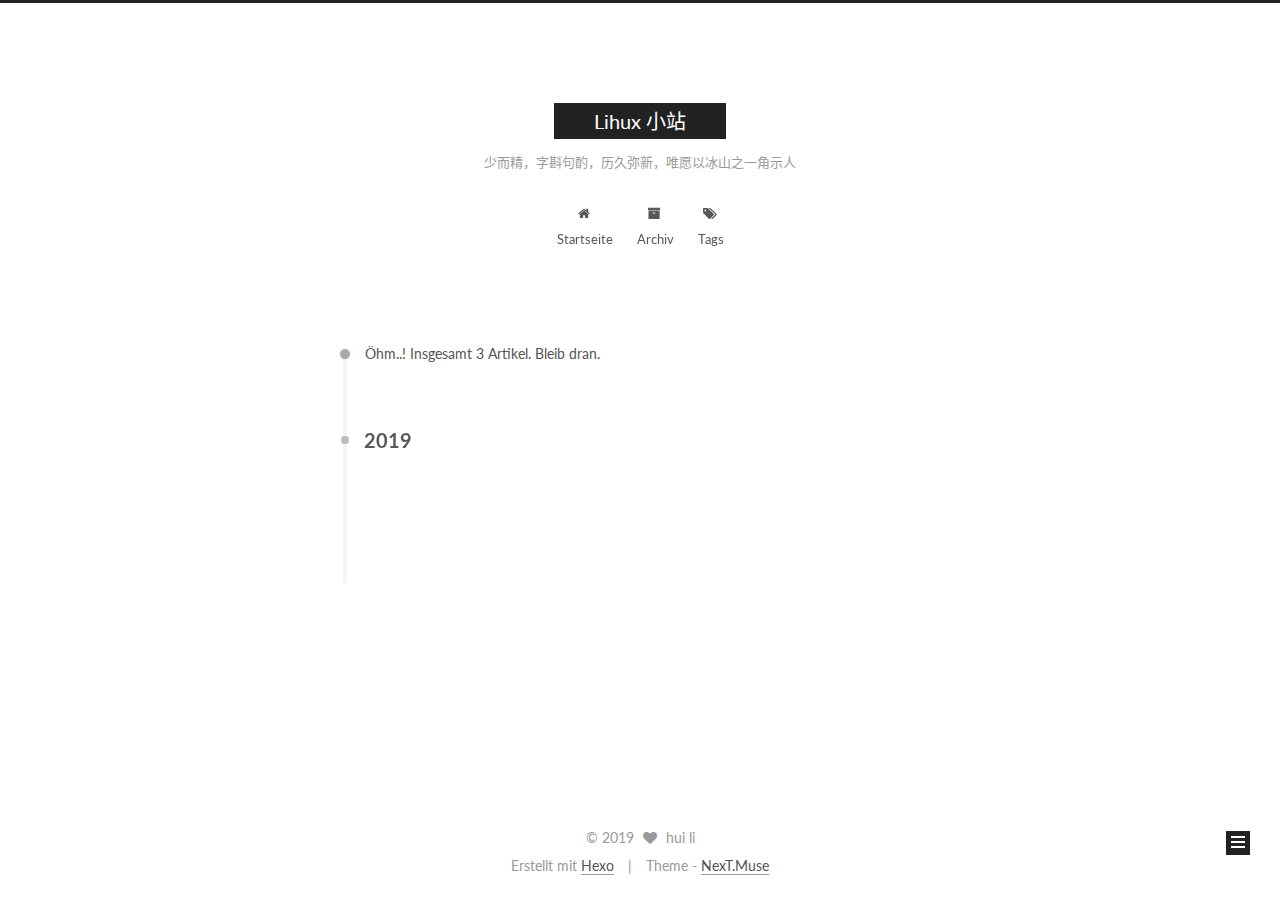
<file: archives/2019/04/index.html>
<!doctype html>



  


<html class="theme-next muse use-motion" lang="zh-CN">
<head>
  <!-- hexo-inject:begin --><!-- hexo-inject:end --><meta charset="UTF-8"/>
<meta http-equiv="X-UA-Compatible" content="IE=edge" />
<meta name="viewport" content="width=device-width, initial-scale=1, maximum-scale=1"/>









<meta http-equiv="Cache-Control" content="no-transform" />
<meta http-equiv="Cache-Control" content="no-siteapp" />















  
  
  <link href="/lib/fancybox/source/jquery.fancybox.css?v=2.1.5" rel="stylesheet" type="text/css" />




  
  
  
  

  
    
    
  

  

  

  

  

  
    
    
    <link href="//fonts.googleapis.com/css?family=Lato:300,300italic,400,400italic,700,700italic&subset=latin,latin-ext" rel="stylesheet" type="text/css">
  






<link href="/lib/font-awesome/css/font-awesome.min.css?v=4.6.2" rel="stylesheet" type="text/css" />

<link href="/css/main.css?v=5.1.1" rel="stylesheet" type="text/css" />


  <meta name="keywords" content="Hexo, NexT" />








  <link rel="shortcut icon" type="image/x-icon" href="/favicon.ico?v=5.1.1" />






<meta property="og:type" content="website">
<meta property="og:title" content="Lihux 小站">
<meta property="og:url" content="http://www.lihux.me/archives/2019/04/index.html">
<meta property="og:site_name" content="Lihux 小站">
<meta name="twitter:card" content="summary">
<meta name="twitter:title" content="Lihux 小站">



<script type="text/javascript" id="hexo.configurations">
  var NexT = window.NexT || {};
  var CONFIG = {
    root: '/',
    scheme: 'Muse',
    sidebar: {"position":"left","display":"post","offset":12,"offset_float":0,"b2t":false,"scrollpercent":false},
    fancybox: true,
    motion: true,
    duoshuo: {
      userId: '0',
      author: 'Author'
    },
    algolia: {
      applicationID: '',
      apiKey: '',
      indexName: '',
      hits: {"per_page":10},
      labels: {"input_placeholder":"Search for Posts","hits_empty":"We didn't find any results for the search: ${query}","hits_stats":"${hits} results found in ${time} ms"}
    }
  };
</script>



  <link rel="canonical" href="http://www.lihux.me/archives/2019/04/"/>





  <title>Archiv | Lihux 小站</title><!-- hexo-inject:begin --><!-- hexo-inject:end -->
  














</head>

<body itemscope itemtype="http://schema.org/WebPage" lang="zh-CN">

  
  
    
  

  <!-- hexo-inject:begin --><!-- hexo-inject:end --><div class="container sidebar-position-left  page-archive  ">
    <div class="headband"></div>

    <header id="header" class="header" itemscope itemtype="http://schema.org/WPHeader">
      <div class="header-inner"><div class="site-brand-wrapper">
  <div class="site-meta ">
    

    <div class="custom-logo-site-title">
      <a href="/"  class="brand" rel="start">
        <span class="logo-line-before"><i></i></span>
        <span class="site-title">Lihux 小站</span>
        <span class="logo-line-after"><i></i></span>
      </a>
    </div>
      
        <p class="site-subtitle">少而精，字斟句酌，历久弥新，唯愿以冰山之一角示人</p>
      
  </div>

  <div class="site-nav-toggle">
    <button>
      <span class="btn-bar"></span>
      <span class="btn-bar"></span>
      <span class="btn-bar"></span>
    </button>
  </div>
</div>

<nav class="site-nav">
  

  
    <ul id="menu" class="menu">
      
        
        <li class="menu-item menu-item-home">
          <a href="/" rel="section">
            
              <i class="menu-item-icon fa fa-fw fa-home"></i> <br />
            
            Startseite
          </a>
        </li>
      
        
        <li class="menu-item menu-item-archives">
          <a href="/archives/" rel="section">
            
              <i class="menu-item-icon fa fa-fw fa-archive"></i> <br />
            
            Archiv
          </a>
        </li>
      
        
        <li class="menu-item menu-item-tags">
          <a href="/tags/" rel="section">
            
              <i class="menu-item-icon fa fa-fw fa-tags"></i> <br />
            
            Tags
          </a>
        </li>
      

      
    </ul>
  

  
</nav>



 </div>
    </header>

    <main id="main" class="main">
      <div class="main-inner">
        <div class="content-wrap">
          <div id="content" class="content">
            

  <section id="posts" class="posts-collapse">
    <span class="archive-move-on"></span>

    <span class="archive-page-counter">
      
      
      
        
      
      Öhm..! Insgesamt 3 Artikel. Bleib dran.
    </span>

    

      
      
      

      
        
        <div class="collection-title">
          <h2 class="archive-year motion-element" id="archive-year-2019">2019</h2>
        </div>
      
      

      

  <article class="post post-type-normal" itemscope itemtype="http://schema.org/Article">
    <header class="post-header">

      <h2 class="post-title">
        
            <a class="post-title-link" href="/2019/04/27/2019-04-27-A-litter-Start/" itemprop="url">
              
                <span itemprop="name">小小的开始</span>
              
            </a>
        
      </h2>

      <div class="post-meta">
        <time class="post-time" itemprop="dateCreated"
              datetime="2019-04-27T17:49:16+08:00"
              content="2019-04-27" >
          04-27
        </time>
      </div>

    </header>
  </article>



    

  </section>

  



          </div>
          


          

        </div>
        
          
  
  <div class="sidebar-toggle">
    <div class="sidebar-toggle-line-wrap">
      <span class="sidebar-toggle-line sidebar-toggle-line-first"></span>
      <span class="sidebar-toggle-line sidebar-toggle-line-middle"></span>
      <span class="sidebar-toggle-line sidebar-toggle-line-last"></span>
    </div>
  </div>

  <aside id="sidebar" class="sidebar">
    <div class="sidebar-inner">

      

      

      <section class="site-overview sidebar-panel sidebar-panel-active">
        <div class="site-author motion-element" itemprop="author" itemscope itemtype="http://schema.org/Person">
          <img class="site-author-image" itemprop="image"
               src="/images/avatar.gif"
               alt="hui li" />
          <p class="site-author-name" itemprop="name">hui li</p>
           
              <p class="site-description motion-element" itemprop="description"></p>
          
        </div>
        <nav class="site-state motion-element">

          
            <div class="site-state-item site-state-posts">
              <a href="/archives/">
                <span class="site-state-item-count">3</span>
                <span class="site-state-item-name">Artikel</span>
              </a>
            </div>
          

          

          
            
            
            <div class="site-state-item site-state-tags">
              
                <span class="site-state-item-count">1</span>
                <span class="site-state-item-name">Tags</span>
              
            </div>
          

        </nav>

        

        <div class="links-of-author motion-element">
          
        </div>

        
        

        
        

        


      </section>

      

      

    </div>
  </aside>


        
      </div>
    </main>

    <footer id="footer" class="footer">
      <div class="footer-inner">
        <div class="copyright" >
  
  &copy; 
  <span itemprop="copyrightYear">2019</span>
  <span class="with-love">
    <i class="fa fa-heart"></i>
  </span>
  <span class="author" itemprop="copyrightHolder">hui li</span>
</div>


<div class="powered-by">
  Erstellt mit  <a class="theme-link" href="https://hexo.io">Hexo</a>
</div>

<div class="theme-info">
  Theme -
  <a class="theme-link" href="https://github.com/iissnan/hexo-theme-next">
    NexT.Muse
  </a>
</div>


        

        
      </div>
    </footer>

    
      <div class="back-to-top">
        <i class="fa fa-arrow-up"></i>
        
      </div>
    

  </div>

  

<script type="text/javascript">
  if (Object.prototype.toString.call(window.Promise) !== '[object Function]') {
    window.Promise = null;
  }
</script>









  












  
  <script type="text/javascript" src="/lib/jquery/index.js?v=2.1.3"></script>

  
  <script type="text/javascript" src="/lib/fastclick/lib/fastclick.min.js?v=1.0.6"></script>

  
  <script type="text/javascript" src="/lib/jquery_lazyload/jquery.lazyload.js?v=1.9.7"></script>

  
  <script type="text/javascript" src="/lib/velocity/velocity.min.js?v=1.2.1"></script>

  
  <script type="text/javascript" src="/lib/velocity/velocity.ui.min.js?v=1.2.1"></script>

  
  <script type="text/javascript" src="/lib/fancybox/source/jquery.fancybox.pack.js?v=2.1.5"></script>


  


  <script type="text/javascript" src="/js/src/utils.js?v=5.1.1"></script>

  <script type="text/javascript" src="/js/src/motion.js?v=5.1.1"></script>



  
  

  
  
    <script type="text/javascript" id="motion.page.archive">
      $('.archive-year').velocity('transition.slideLeftIn');
    </script>
  


  


  <script type="text/javascript" src="/js/src/bootstrap.js?v=5.1.1"></script><!-- hexo-inject:begin --><!-- Begin: Injected MathJax -->
<script type="text/x-mathjax-config">
  MathJax.Hub.Config({"tex2jax":{"inlineMath":[["$","$"],["\\(","\\)"]],"skipTags":["script","noscript","style","textarea","pre","code"],"processEscapes":true},"TeX":{"equationNumbers":{"autoNumber":"AMS"}}});
</script>

<script type="text/x-mathjax-config">
  MathJax.Hub.Queue(function() {
    var all = MathJax.Hub.getAllJax(), i;
    for(i=0; i < all.length; i += 1) {
      all[i].SourceElement().parentNode.className += ' has-jax';
    }
  });
</script>

<script type="text/javascript" src="//cdn.mathjax.org/mathjax/latest/MathJax.js?config=TeX-AMS-MML_HTMLorMML">
</script>
<!-- End: Injected MathJax -->
<!-- hexo-inject:end -->



  


  




	





  





  





  






  





  

  

  

  

  

  

</body>
</html>
</file>
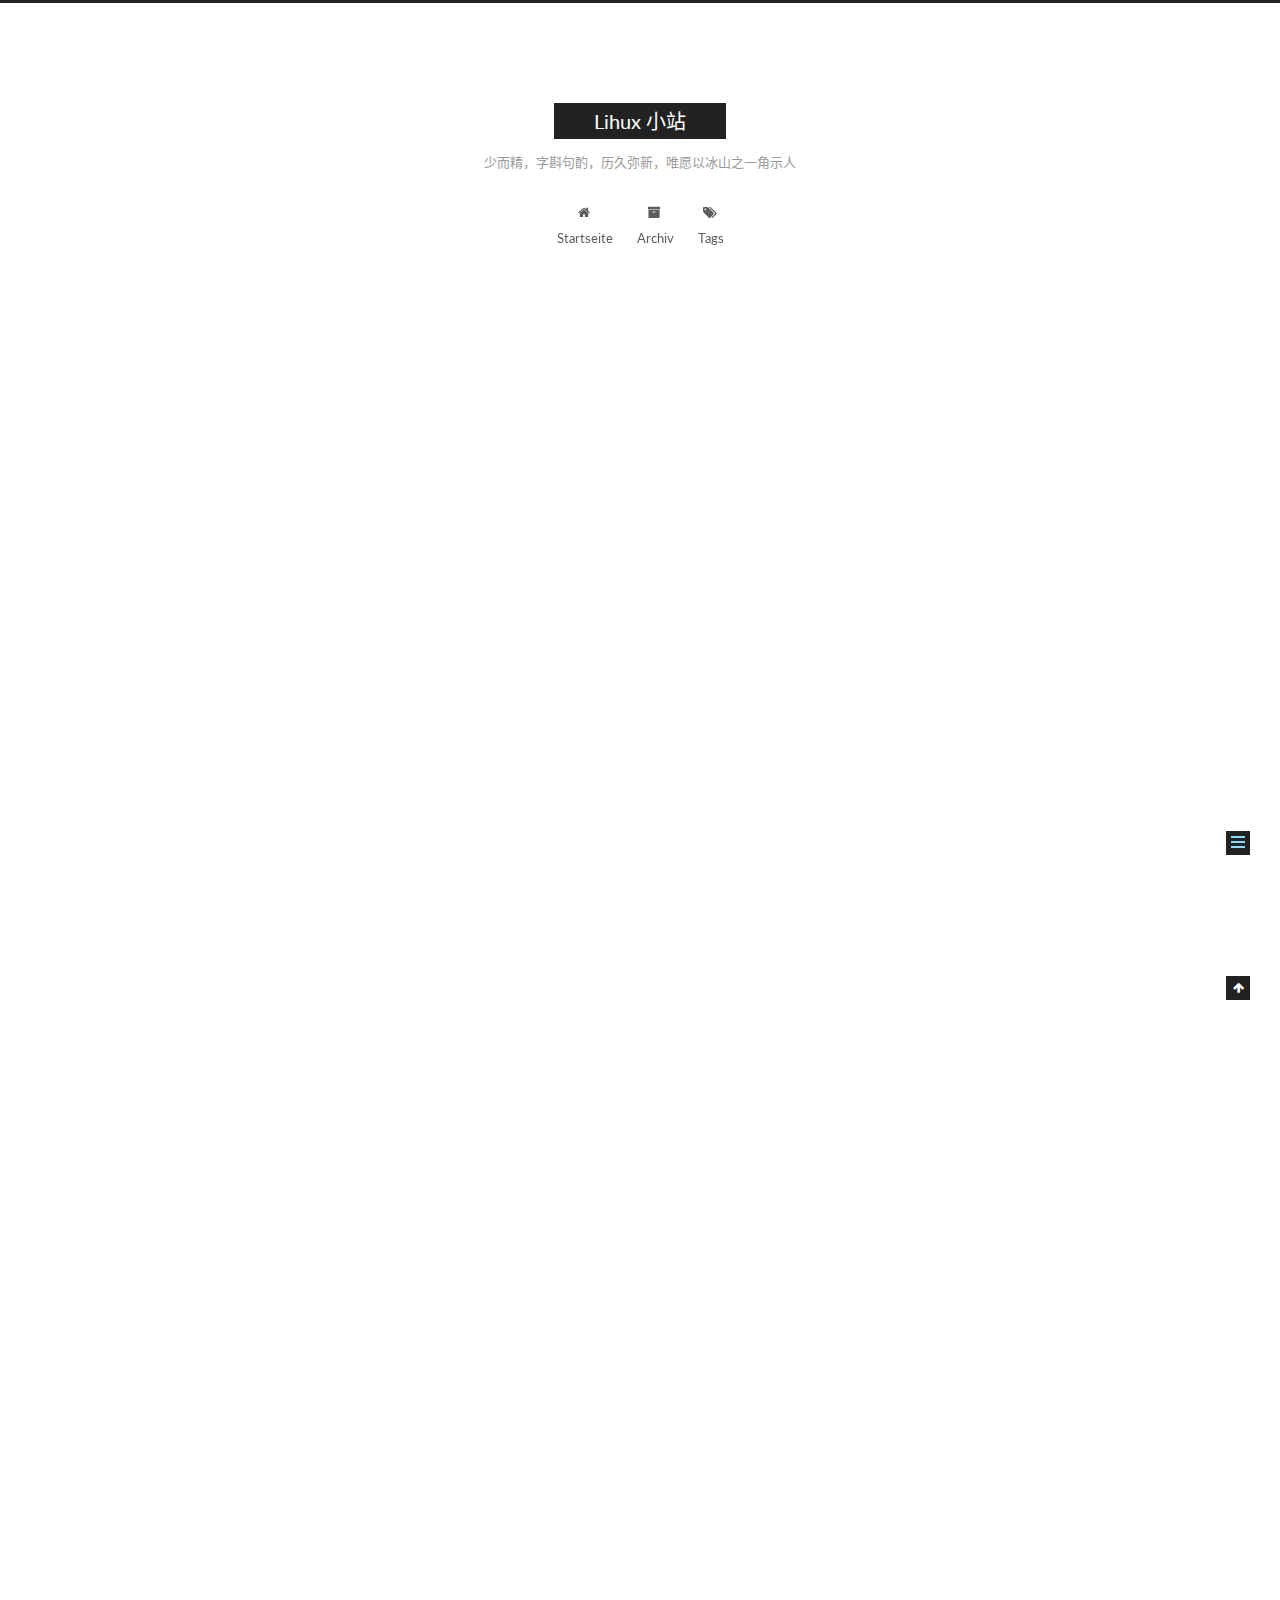
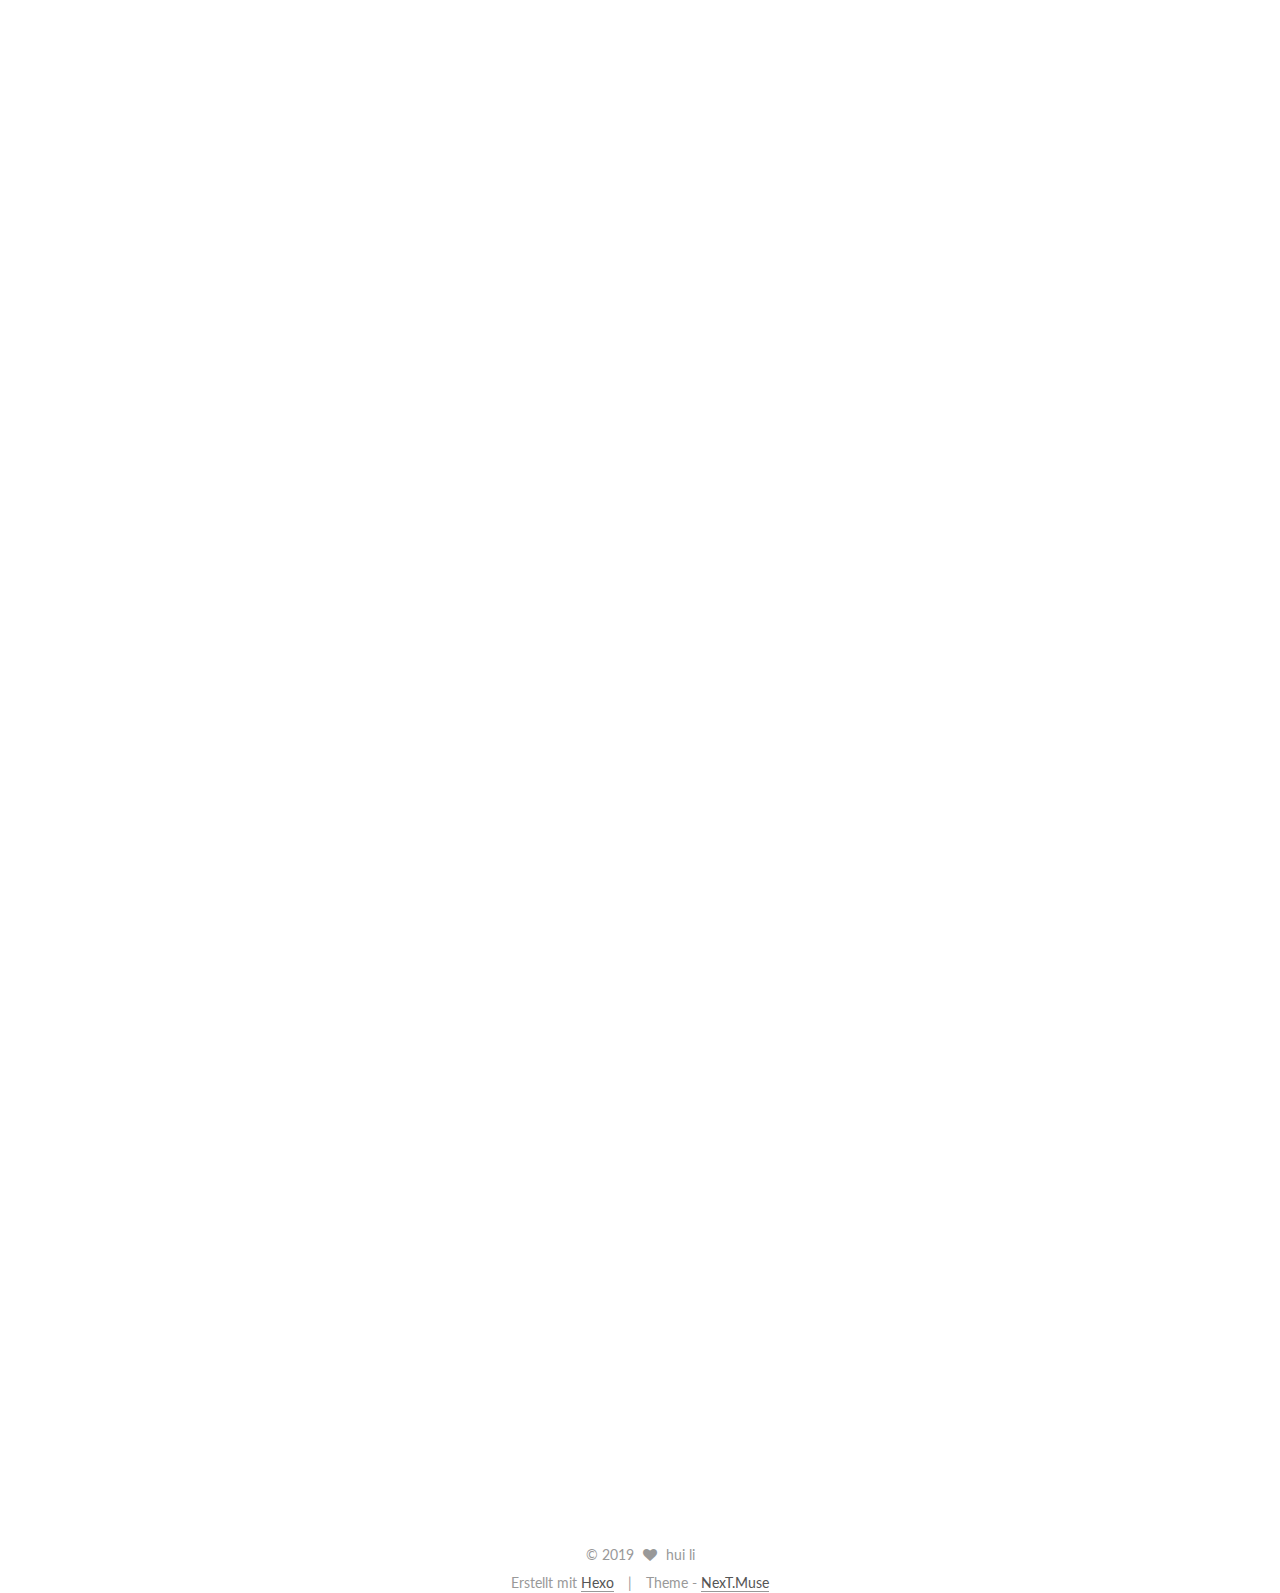
<file: 2017/07/04/Computer-System-A-Pragrammer-s-Perspective_CH1/index.html>
<!doctype html>



  


<html class="theme-next muse use-motion" lang="zh-CN">
<head>
  <!-- hexo-inject:begin --><!-- hexo-inject:end --><meta charset="UTF-8"/>
<meta http-equiv="X-UA-Compatible" content="IE=edge" />
<meta name="viewport" content="width=device-width, initial-scale=1, maximum-scale=1"/>









<meta http-equiv="Cache-Control" content="no-transform" />
<meta http-equiv="Cache-Control" content="no-siteapp" />















  
  
  <link href="/lib/fancybox/source/jquery.fancybox.css?v=2.1.5" rel="stylesheet" type="text/css" />




  
  
  
  

  
    
    
  

  

  

  

  

  
    
    
    <link href="//fonts.googleapis.com/css?family=Lato:300,300italic,400,400italic,700,700italic&subset=latin,latin-ext" rel="stylesheet" type="text/css">
  






<link href="/lib/font-awesome/css/font-awesome.min.css?v=4.6.2" rel="stylesheet" type="text/css" />

<link href="/css/main.css?v=5.1.1" rel="stylesheet" type="text/css" />


  <meta name="keywords" content="深入理解计算机系统(第三版) 读书笔记," />








  <link rel="shortcut icon" type="image/x-icon" href="/favicon.ico?v=5.1.1" />






<meta name="description" content="深入理解计算机系统这本书早在6年前我读研的时候就作为上课的教材通读过，那个时候真的觉得这是一本不可多得的好书。是我读到过的第一本、将本科四年所学的几乎所有的、相对离散的、独立的计算机软硬件以及网络等相关课程的知识都能串起来的一本书。正如本书这一版（第三版）序言中提到的，当前计算机教育的一个缺失就是大学计算机课程将计算机的软硬件理论知识全都拆开了再传授给学生，这固然能够降低学习难度，帮助学生分而治之">
<meta name="keywords" content="深入理解计算机系统(第三版) 读书笔记">
<meta property="og:type" content="article">
<meta property="og:title" content="第1章 ：懂了hello world，你就懂了这本书">
<meta property="og:url" content="http://www.lihux.me/2017/07/04/Computer-System-A-Pragrammer-s-Perspective_CH1/index.html">
<meta property="og:site_name" content="Lihux 小站">
<meta property="og:description" content="深入理解计算机系统这本书早在6年前我读研的时候就作为上课的教材通读过，那个时候真的觉得这是一本不可多得的好书。是我读到过的第一本、将本科四年所学的几乎所有的、相对离散的、独立的计算机软硬件以及网络等相关课程的知识都能串起来的一本书。正如本书这一版（第三版）序言中提到的，当前计算机教育的一个缺失就是大学计算机课程将计算机的软硬件理论知识全都拆开了再传授给学生，这固然能够降低学习难度，帮助学生分而治之">
<meta property="og:updated_time" content="2019-04-27T10:55:55.439Z">
<meta name="twitter:card" content="summary">
<meta name="twitter:title" content="第1章 ：懂了hello world，你就懂了这本书">
<meta name="twitter:description" content="深入理解计算机系统这本书早在6年前我读研的时候就作为上课的教材通读过，那个时候真的觉得这是一本不可多得的好书。是我读到过的第一本、将本科四年所学的几乎所有的、相对离散的、独立的计算机软硬件以及网络等相关课程的知识都能串起来的一本书。正如本书这一版（第三版）序言中提到的，当前计算机教育的一个缺失就是大学计算机课程将计算机的软硬件理论知识全都拆开了再传授给学生，这固然能够降低学习难度，帮助学生分而治之">



<script type="text/javascript" id="hexo.configurations">
  var NexT = window.NexT || {};
  var CONFIG = {
    root: '/',
    scheme: 'Muse',
    sidebar: {"position":"left","display":"post","offset":12,"offset_float":0,"b2t":false,"scrollpercent":false},
    fancybox: true,
    motion: true,
    duoshuo: {
      userId: '0',
      author: 'Author'
    },
    algolia: {
      applicationID: '',
      apiKey: '',
      indexName: '',
      hits: {"per_page":10},
      labels: {"input_placeholder":"Search for Posts","hits_empty":"We didn't find any results for the search: ${query}","hits_stats":"${hits} results found in ${time} ms"}
    }
  };
</script>



  <link rel="canonical" href="http://www.lihux.me/2017/07/04/Computer-System-A-Pragrammer-s-Perspective_CH1/"/>





  <title>第1章 ：懂了hello world，你就懂了这本书 | Lihux 小站</title><!-- hexo-inject:begin --><!-- hexo-inject:end -->
  














</head>

<body itemscope itemtype="http://schema.org/WebPage" lang="zh-CN">

  
  
    
  

  <!-- hexo-inject:begin --><!-- hexo-inject:end --><div class="container sidebar-position-left page-post-detail ">
    <div class="headband"></div>

    <header id="header" class="header" itemscope itemtype="http://schema.org/WPHeader">
      <div class="header-inner"><div class="site-brand-wrapper">
  <div class="site-meta ">
    

    <div class="custom-logo-site-title">
      <a href="/"  class="brand" rel="start">
        <span class="logo-line-before"><i></i></span>
        <span class="site-title">Lihux 小站</span>
        <span class="logo-line-after"><i></i></span>
      </a>
    </div>
      
        <p class="site-subtitle">少而精，字斟句酌，历久弥新，唯愿以冰山之一角示人</p>
      
  </div>

  <div class="site-nav-toggle">
    <button>
      <span class="btn-bar"></span>
      <span class="btn-bar"></span>
      <span class="btn-bar"></span>
    </button>
  </div>
</div>

<nav class="site-nav">
  

  
    <ul id="menu" class="menu">
      
        
        <li class="menu-item menu-item-home">
          <a href="/" rel="section">
            
              <i class="menu-item-icon fa fa-fw fa-home"></i> <br />
            
            Startseite
          </a>
        </li>
      
        
        <li class="menu-item menu-item-archives">
          <a href="/archives/" rel="section">
            
              <i class="menu-item-icon fa fa-fw fa-archive"></i> <br />
            
            Archiv
          </a>
        </li>
      
        
        <li class="menu-item menu-item-tags">
          <a href="/tags/" rel="section">
            
              <i class="menu-item-icon fa fa-fw fa-tags"></i> <br />
            
            Tags
          </a>
        </li>
      

      
    </ul>
  

  
</nav>



 </div>
    </header>

    <main id="main" class="main">
      <div class="main-inner">
        <div class="content-wrap">
          <div id="content" class="content">
            

  <div id="posts" class="posts-expand">
    

  

  
  
  

  <article class="post post-type-normal " itemscope itemtype="http://schema.org/Article">
    <link itemprop="mainEntityOfPage" href="http://www.lihux.me/2017/07/04/Computer-System-A-Pragrammer-s-Perspective_CH1/">

    <span hidden itemprop="author" itemscope itemtype="http://schema.org/Person">
      <meta itemprop="name" content="hui li">
      <meta itemprop="description" content="">
      <meta itemprop="image" content="/images/avatar.gif">
    </span>

    <span hidden itemprop="publisher" itemscope itemtype="http://schema.org/Organization">
      <meta itemprop="name" content="Lihux 小站">
    </span>

    
      <header class="post-header">

        
        
          <h1 class="post-title" itemprop="name headline">第1章 ：懂了hello world，你就懂了这本书</h1>
        

        <div class="post-meta">
          <span class="post-time">
            
              <span class="post-meta-item-icon">
                <i class="fa fa-calendar-o"></i>
              </span>
              
                <span class="post-meta-item-text">Veröffentlicht am</span>
              
              <time title="Post created" itemprop="dateCreated datePublished" datetime="2017-07-04T22:20:08+08:00">
                2017-07-04
              </time>
            

            

            
          </span>

          

          
            
          

          
          

          

          

          

        </div>
      </header>
    

    <div class="post-body" itemprop="articleBody">

      
      

      
        <p><code>深入理解计算机系统</code>这本书早在6年前我读研的时候就作为上课的教材通读过，那个时候真的觉得这是一本不可多得的好书。是我读到过的第一本、将本科四年所学的几乎所有的、相对离散的、独立的计算机软硬件以及网络等相关课程的知识都能串起来的一本书。正如本书这一版<code>（第三版）</code>序言中提到的，当前计算机教育的一个缺失就是大学计算机课程将计算机的软硬件理论知识全都拆开了再传授给学生，这固然能够降低学习难度，帮助学生分而治之的将各个知识点一一掌握，但却没有一门课程能够真正将这些人为割开的知识再给重新组装起来，这就难免给学生一种盲人摸象的难堪：虽然各个点都比较清楚，但对整个大象却没有一个整体的认识；</p>
<p>另一方面，大部分教材和课程都着重从设计计算机各个部件（比如处理器、操作系统、乃至编译器）的角度来讲解，而实际上绝大多数计算机相关专业的大学生毕业了，并不会从事计算机基础的软硬件设计相关的工作，而是更偏应用层的软件开发工作（所谓的程序猿）。从程序员而不是设计者的角度来看整个计算机系统，在大学里这一块显然也是缺失的。这也许是现在大学教育和生产环境严重脱节的一个原因吧：理论固然重要，但更重要的是将掌握的理论运用到实践环节中去！</p>
<p>而令人惊喜的是，<code>深入理解计算机系统</code>这本书，完美的解决了上面提到的两个问题：如果你看这本书的英文版，你会发现，英文标题才真正表达了这本书的定位：<code>Computer Systems: A Programmer&#39;s Perspective</code>，如果直译过来就是：<code>一个程序员眼中的计算机系统</code><strong> （但如果我们看中文译名，就呵呵了）。另外，有条件的，一定要多看英文原版的书籍，英语就是计算机行业的母语！原滋原味才是王道</strong>。从标题中，我们就能知道这本书的特点是：</p>
<ul>
<li>完整的介绍计算机软硬件系统；</li>
<li>从程序员的视角来认知计算机系统，而不是一个系统设计者；</li>
</ul>
<p>前者能够让我们将所学的计算机知识全都串起来，后者则能让我们在阅读和学习的过程中，不至于感到理论的空洞，而是可以立即拿起键盘，用代码来说明一切。<code>很多时候，撸起键盘就是干，比什么都重要！</code></p>
<p>在前言中，作者概述性的介绍了本书的12个章节的内容，全书采取了<strong>总、分</strong>的编写结构，其中第一章，通过一个<strong>C</strong>语言编写的 <code>hello world</code>程序是如何通过编译器的处理从<code>文本格式的</code>源码编译为最终的可执行文件，又是通过<code>shell</code>脚本的调用予以执行并显示到显示器上的。这个简单的<code>hello world</code>程序实际上是计算机世界万千程序的抽象和代表，不管是何种软硬件平台<code>（x86/Mips/IA32/ARM... &amp;&amp; iOS/Android/macOS/Linux/Unix/...）</code>，我们平日里所编写的程序，本质上都和这个最简单的<code>hello world</code>程序没什么区别，如果能够理解透彻了一个<code>hello world</code>程序是如何运行的，能够理解本书全部内容，那你就将如书中作者所说的那样：</p>
<blockquote>
<p>如果你全力投身学习本书的概念，完全理解底层计算机系统以及它对应用程序的影响，那么你会步上成为为数不多的“大牛”的道路。</p>
</blockquote>
<p>从某种意义上来讲， 这本书的内容，很简单，就是讲了一个<code>hello wrold</code>程序。懂了<code>hello world</code>，你就懂了这本书。</p>
<p>在进入全书各个章节的学习之前，我们还是先来看一下，这12章中，会详细讲解哪些内容吧：</p>
<div class="table-container">
<table>
<thead>
<tr>
<th style="text-align:left">章节序号</th>
<th style="text-align:left">章标题</th>
<th style="text-align:left">简单介绍</th>
</tr>
</thead>
<tbody>
<tr>
<td style="text-align:left">1</td>
<td style="text-align:left">计算机系统漫游</td>
<td style="text-align:left">通过一个<code>hello world</code>的生命周期的研究计算机系统主要概念和主题</td>
</tr>
<tr>
<td style="text-align:left">2</td>
<td style="text-align:left">信息的表示和处理</td>
<td style="text-align:left">重点讲了算术运算，尤其是对程序员有影响的无符号数以及补码表示的特性</td>
</tr>
<tr>
<td style="text-align:left">3</td>
<td style="text-align:left">程序的机器级表示</td>
<td style="text-align:left"><code>C</code>编译生成的<code>x86</code>机器代码以及过程的实现<code>栈分配、寄存器、参数传递等</code></td>
</tr>
<tr>
<td style="text-align:left">4</td>
<td style="text-align:left">处理器体系结构</td>
<td style="text-align:left">讲述基本的组合和时序逻辑元素、流水线等</td>
</tr>
<tr>
<td style="text-align:left">5</td>
<td style="text-align:left">优化程序性能</td>
<td style="text-align:left">介绍许多提高代码性能的技术</td>
</tr>
<tr>
<td style="text-align:left">6</td>
<td style="text-align:left">存储器层次结构</td>
<td style="text-align:left">一致访问时间的线性数组、存储器山：山脊是时间局部性、斜坡是空间局部性</td>
</tr>
<tr>
<td style="text-align:left">7</td>
<td style="text-align:left">链接</td>
<td style="text-align:left">讲述静态和动态链接：可重定位的和可执行的目标文件、符号解析、重定位、静态库、共享目标库、位置无关代码、库打桩</td>
</tr>
<tr>
<td style="text-align:left">8</td>
<td style="text-align:left">异常控制流</td>
<td style="text-align:left">主要讲解异常控制流从硬件异常和终端一直到上层的<code>C</code>语言破坏栈原则的非本地跳转</td>
</tr>
<tr>
<td style="text-align:left">9</td>
<td style="text-align:left">虚拟内存</td>
<td style="text-align:left">本书重点之一，讨论存储分配、软硬件结合等</td>
</tr>
<tr>
<td style="text-align:left">10</td>
<td style="text-align:left">系统级<code>I/O</code></td>
<td style="text-align:left">介绍<code>Unix I/O</code>、<code>C的标准I/O库</code>以及与<code>Linux I/O</code>的关系，重点谈到标准<code>I/O</code>的局限性等</td>
</tr>
<tr>
<td style="text-align:left">11</td>
<td style="text-align:left">网络编程</td>
<td style="text-align:left">编写一个简单的<code>Web</code>服务器、介绍<code>Internet HTTP</code>等网络知识</td>
</tr>
<tr>
<td style="text-align:left">12</td>
<td style="text-align:left">并发编程</td>
<td style="text-align:left">以<code>Internet</code>服务器设计为例介绍了并发编程，并从进程、<code>I/O</code>多路复用和线程三个方面予以介绍</td>
</tr>
</tbody>
</table>
</div>
<p>学习本书的一个很重要的方面，就是勤思考、多动手，多写代码，完成课后的习题。只有这样，才能踏踏实实掌握每个章节的知识细节。要记住：</p>
<p><strong>读完一本书是一回事儿，读懂则是另外一回事儿！！！</strong></p>

      
    </div>

    <div>
      
        

      
    </div>

    <div>
      
        

      
    </div>

    <div>
      
        

      
    </div>

    <footer class="post-footer">
      
        <div class="post-tags">
          
            <a href="/tags/深入理解计算机系统-第三版-读书笔记/" rel="tag"># 深入理解计算机系统(第三版) 读书笔记</a>
          
        </div>
      

      
      
      

      
        <div class="post-nav">
          <div class="post-nav-next post-nav-item">
            
          </div>

          <span class="post-nav-divider"></span>

          <div class="post-nav-prev post-nav-item">
            
              <a href="/2017/07/16/Computer-System-A-Pragrammer-s-Perspective-CH2/" rel="prev" title="第2章 信息的表示和处理:用01表达整个世界">
                第2章 信息的表示和处理:用01表达整个世界 <i class="fa fa-chevron-right"></i>
              </a>
            
          </div>
        </div>
      

      
      
    </footer>
  </article>



    <div class="post-spread">
      
    </div>
  </div>


          </div>
          


          
  <div class="comments" id="comments">
    
  </div>


        </div>
        
          
  
  <div class="sidebar-toggle">
    <div class="sidebar-toggle-line-wrap">
      <span class="sidebar-toggle-line sidebar-toggle-line-first"></span>
      <span class="sidebar-toggle-line sidebar-toggle-line-middle"></span>
      <span class="sidebar-toggle-line sidebar-toggle-line-last"></span>
    </div>
  </div>

  <aside id="sidebar" class="sidebar">
    <div class="sidebar-inner">

      

      

      <section class="site-overview sidebar-panel sidebar-panel-active">
        <div class="site-author motion-element" itemprop="author" itemscope itemtype="http://schema.org/Person">
          <img class="site-author-image" itemprop="image"
               src="/images/avatar.gif"
               alt="hui li" />
          <p class="site-author-name" itemprop="name">hui li</p>
           
              <p class="site-description motion-element" itemprop="description"></p>
          
        </div>
        <nav class="site-state motion-element">

          
            <div class="site-state-item site-state-posts">
              <a href="/archives/">
                <span class="site-state-item-count">3</span>
                <span class="site-state-item-name">Artikel</span>
              </a>
            </div>
          

          

          
            
            
            <div class="site-state-item site-state-tags">
              
                <span class="site-state-item-count">1</span>
                <span class="site-state-item-name">Tags</span>
              
            </div>
          

        </nav>

        

        <div class="links-of-author motion-element">
          
        </div>

        
        

        
        

        


      </section>

      

      

    </div>
  </aside>


        
      </div>
    </main>

    <footer id="footer" class="footer">
      <div class="footer-inner">
        <div class="copyright" >
  
  &copy; 
  <span itemprop="copyrightYear">2019</span>
  <span class="with-love">
    <i class="fa fa-heart"></i>
  </span>
  <span class="author" itemprop="copyrightHolder">hui li</span>
</div>


<div class="powered-by">
  Erstellt mit  <a class="theme-link" href="https://hexo.io">Hexo</a>
</div>

<div class="theme-info">
  Theme -
  <a class="theme-link" href="https://github.com/iissnan/hexo-theme-next">
    NexT.Muse
  </a>
</div>


        

        
      </div>
    </footer>

    
      <div class="back-to-top">
        <i class="fa fa-arrow-up"></i>
        
      </div>
    

  </div>

  

<script type="text/javascript">
  if (Object.prototype.toString.call(window.Promise) !== '[object Function]') {
    window.Promise = null;
  }
</script>









  












  
  <script type="text/javascript" src="/lib/jquery/index.js?v=2.1.3"></script>

  
  <script type="text/javascript" src="/lib/fastclick/lib/fastclick.min.js?v=1.0.6"></script>

  
  <script type="text/javascript" src="/lib/jquery_lazyload/jquery.lazyload.js?v=1.9.7"></script>

  
  <script type="text/javascript" src="/lib/velocity/velocity.min.js?v=1.2.1"></script>

  
  <script type="text/javascript" src="/lib/velocity/velocity.ui.min.js?v=1.2.1"></script>

  
  <script type="text/javascript" src="/lib/fancybox/source/jquery.fancybox.pack.js?v=2.1.5"></script>


  


  <script type="text/javascript" src="/js/src/utils.js?v=5.1.1"></script>

  <script type="text/javascript" src="/js/src/motion.js?v=5.1.1"></script>



  
  

  
  <script type="text/javascript" src="/js/src/scrollspy.js?v=5.1.1"></script>
<script type="text/javascript" src="/js/src/post-details.js?v=5.1.1"></script>



  


  <script type="text/javascript" src="/js/src/bootstrap.js?v=5.1.1"></script><!-- hexo-inject:begin --><!-- Begin: Injected MathJax -->
<script type="text/x-mathjax-config">
  MathJax.Hub.Config({"tex2jax":{"inlineMath":[["$","$"],["\\(","\\)"]],"skipTags":["script","noscript","style","textarea","pre","code"],"processEscapes":true},"TeX":{"equationNumbers":{"autoNumber":"AMS"}}});
</script>

<script type="text/x-mathjax-config">
  MathJax.Hub.Queue(function() {
    var all = MathJax.Hub.getAllJax(), i;
    for(i=0; i < all.length; i += 1) {
      all[i].SourceElement().parentNode.className += ' has-jax';
    }
  });
</script>

<script type="text/javascript" src="//cdn.mathjax.org/mathjax/latest/MathJax.js?config=TeX-AMS-MML_HTMLorMML">
</script>
<!-- End: Injected MathJax -->
<!-- hexo-inject:end -->



  


  




	





  





  





  






  





  

  

  

  

  

  

</body>
</html>
</file>
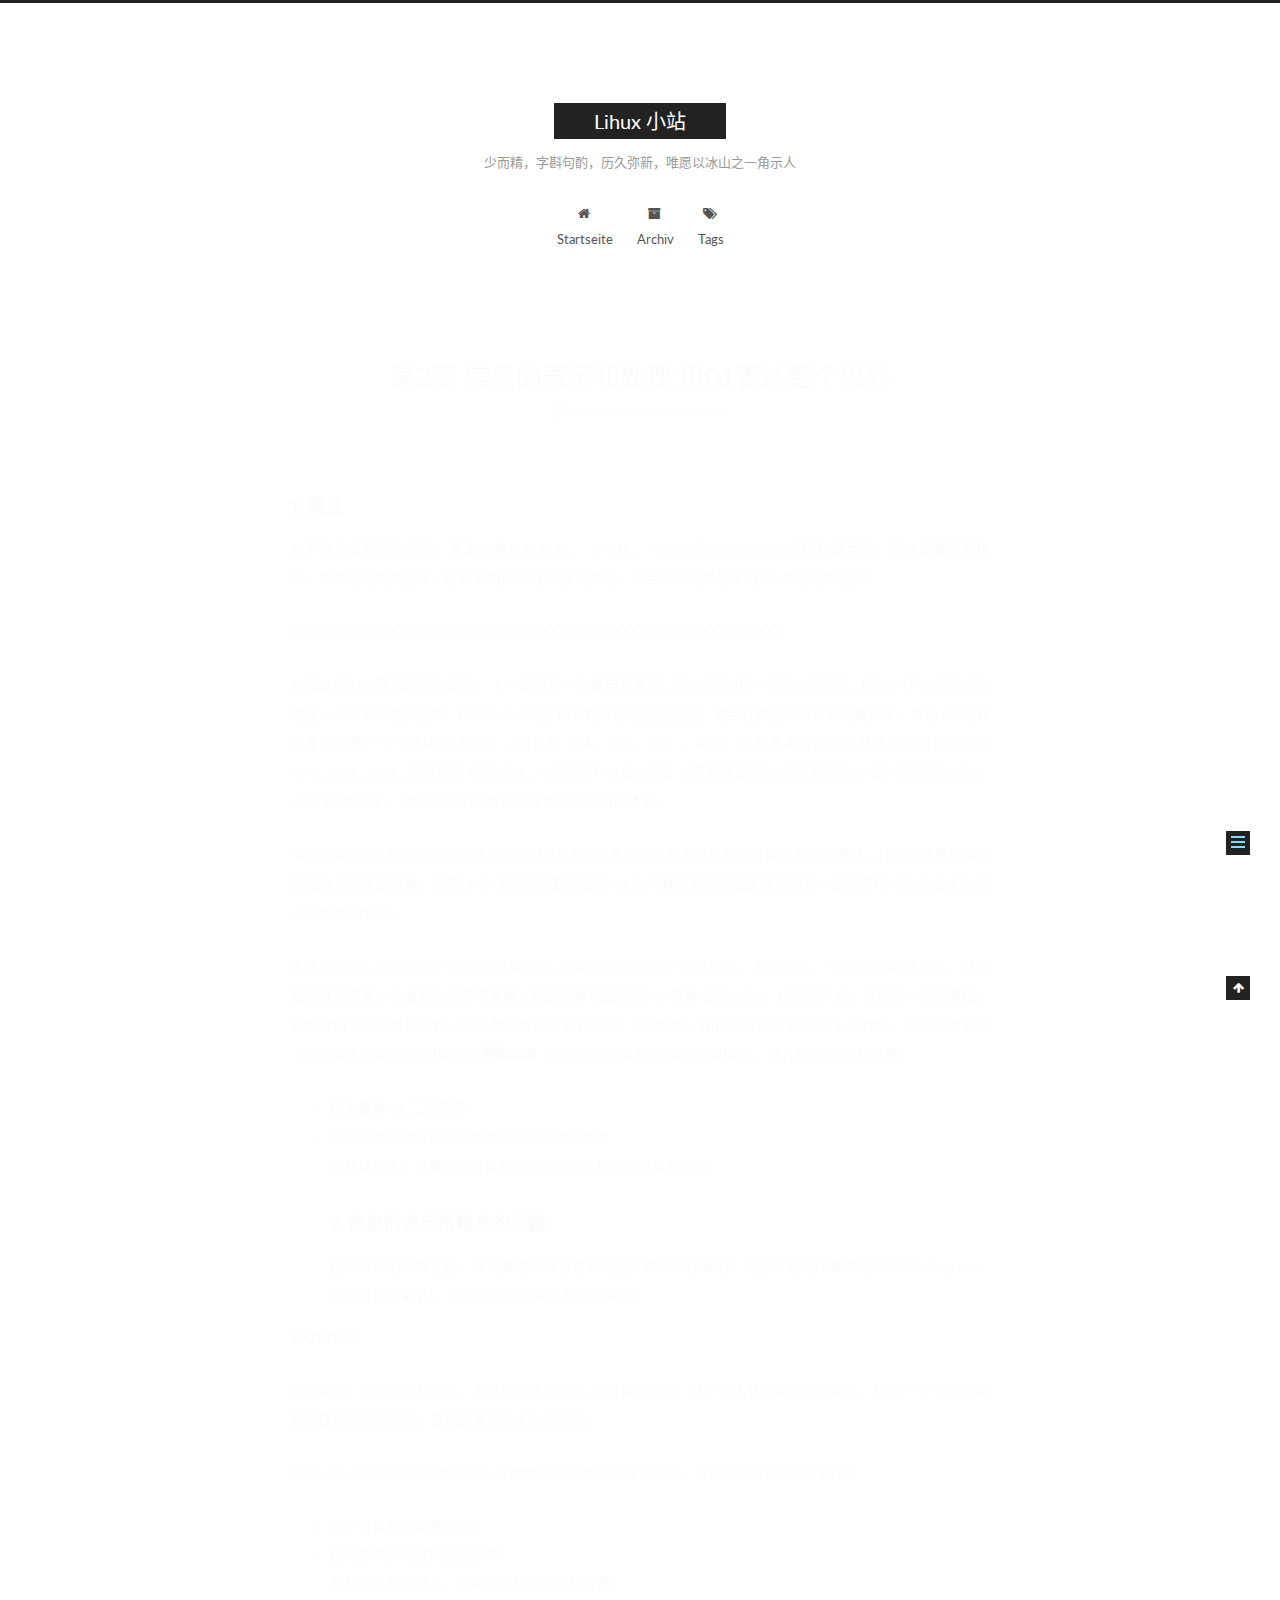
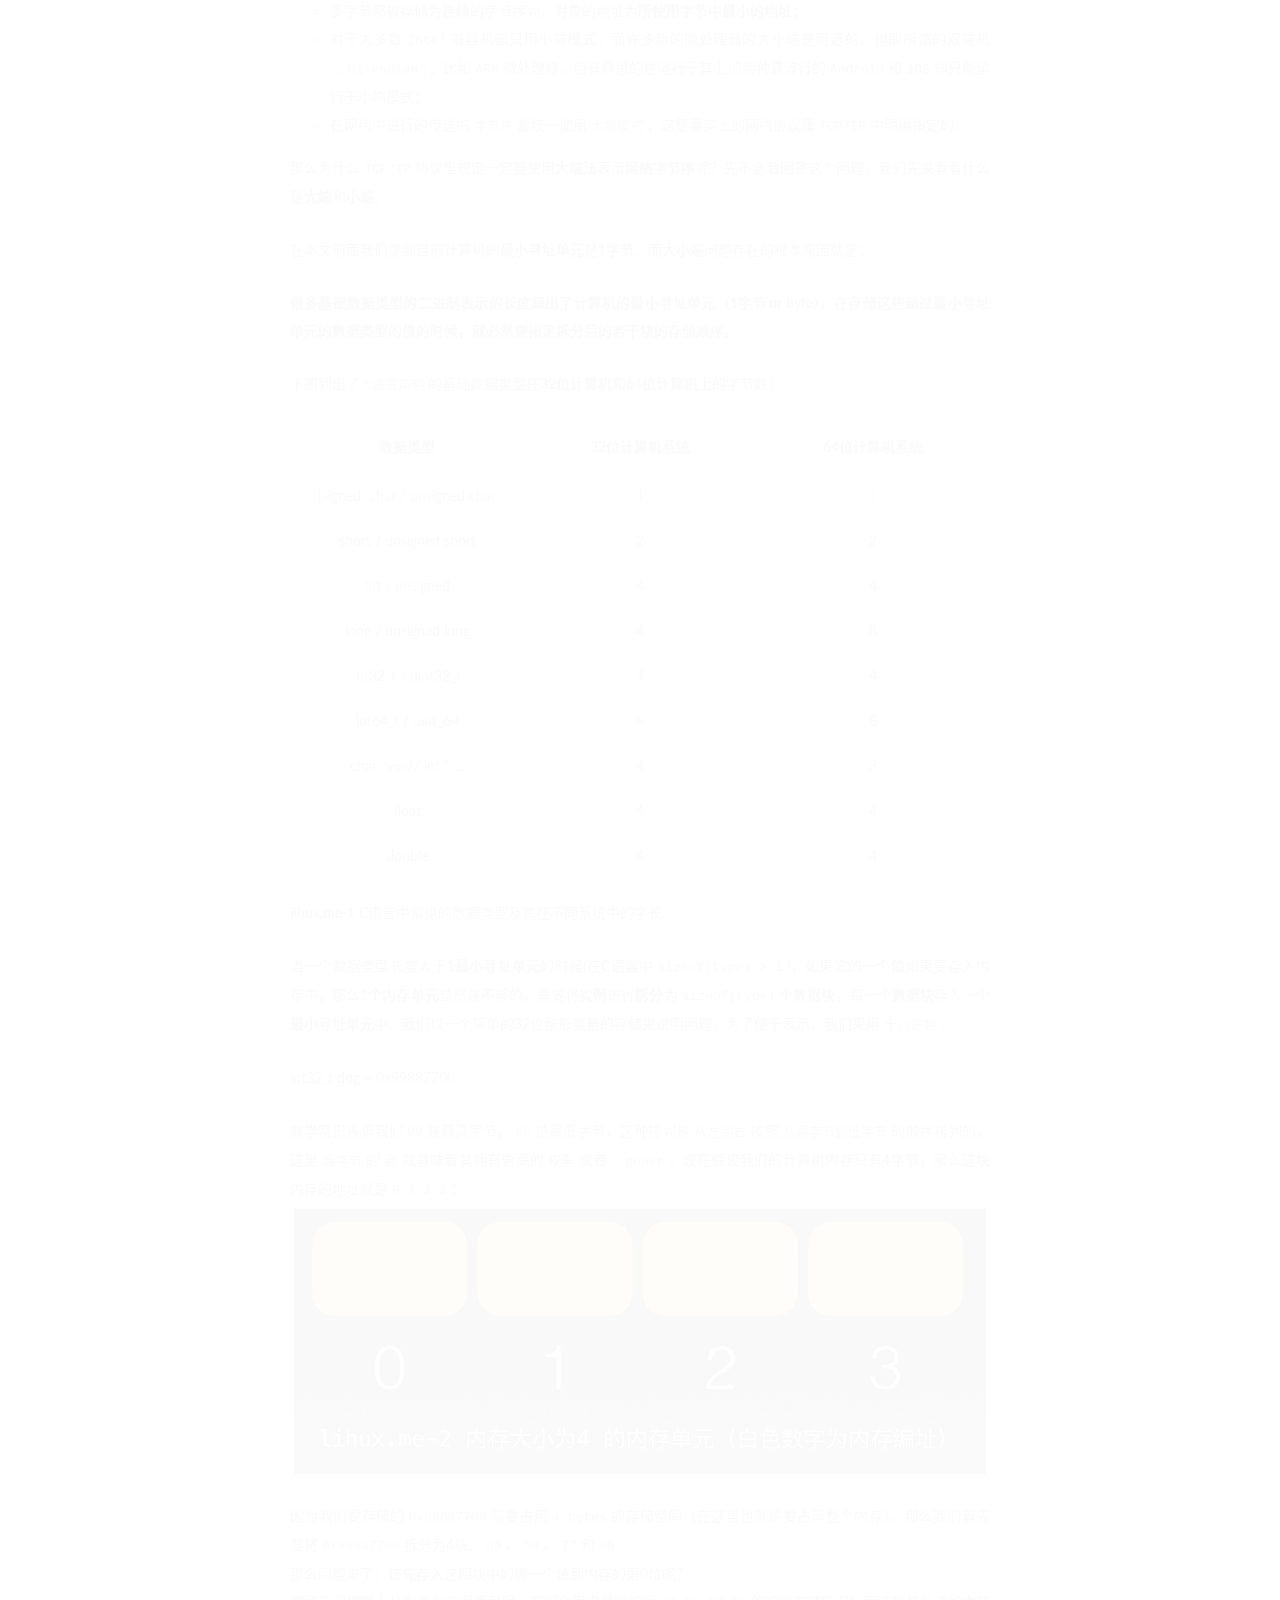
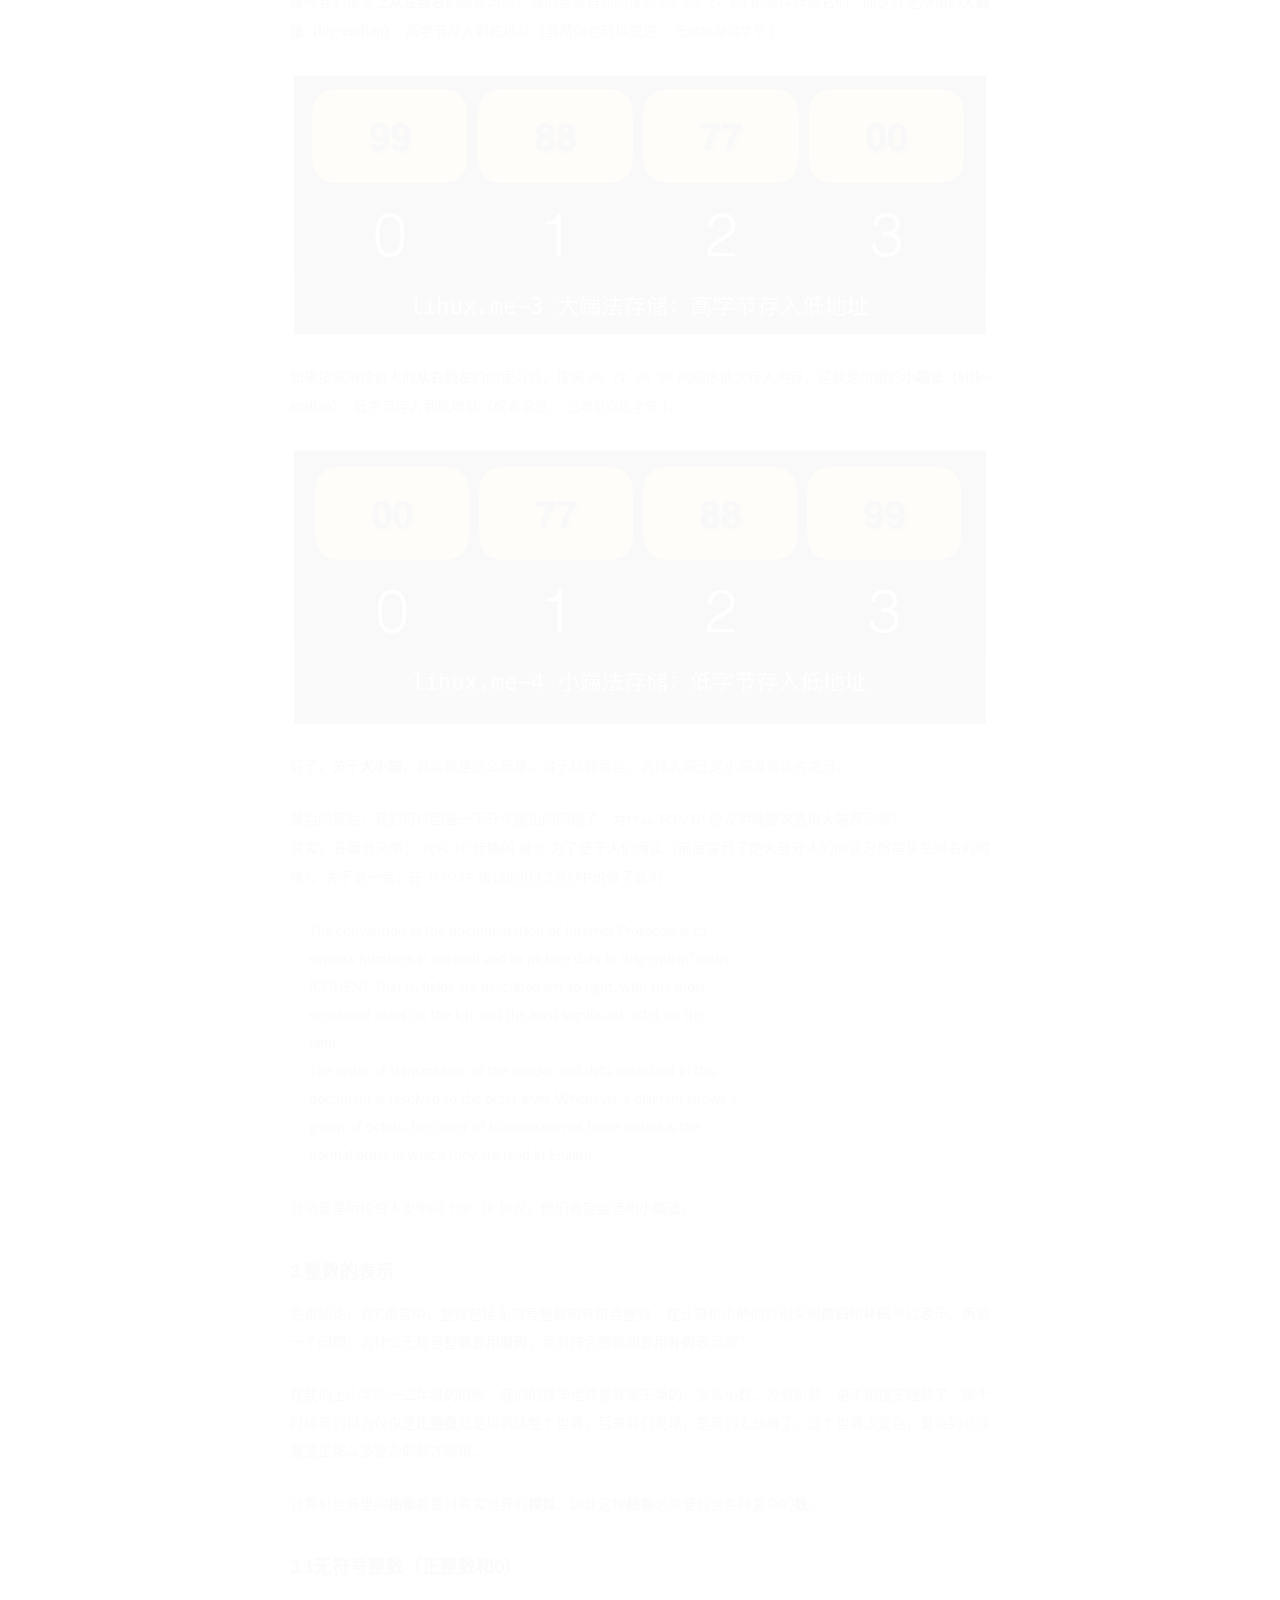
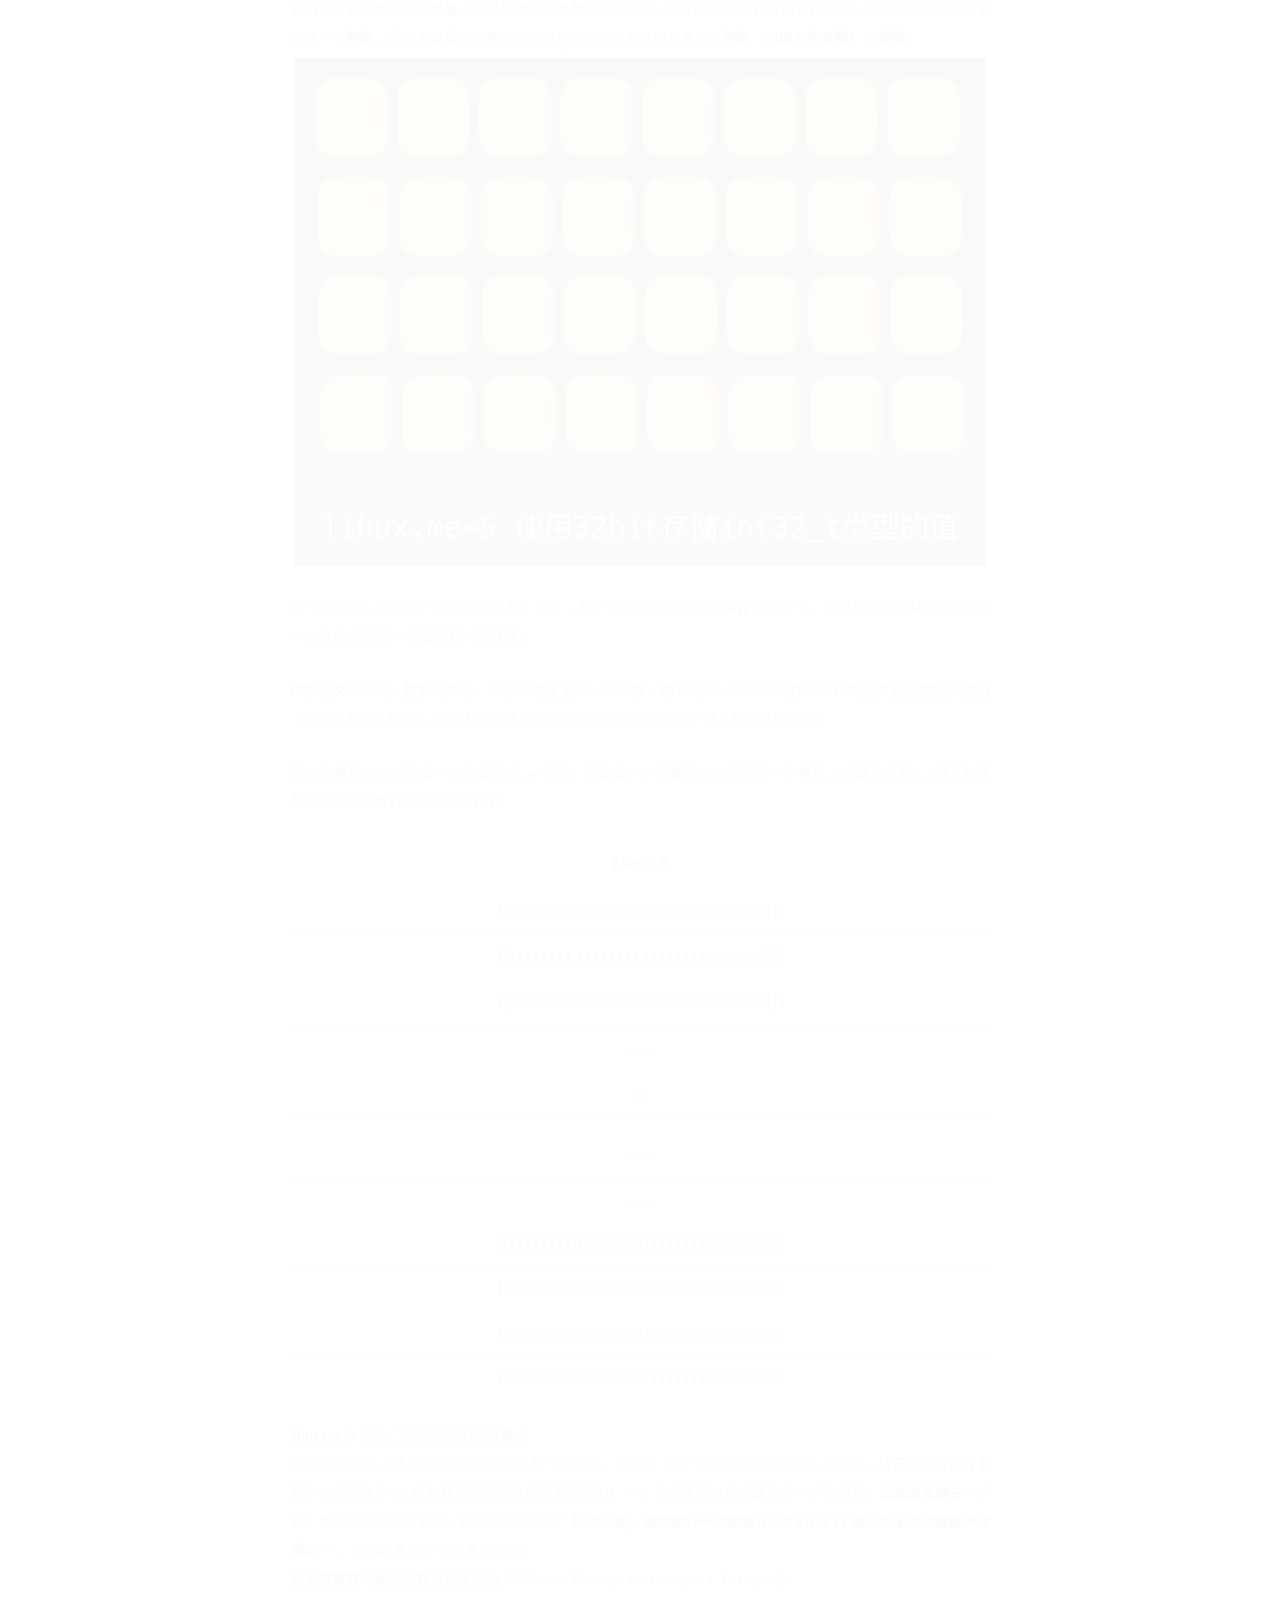
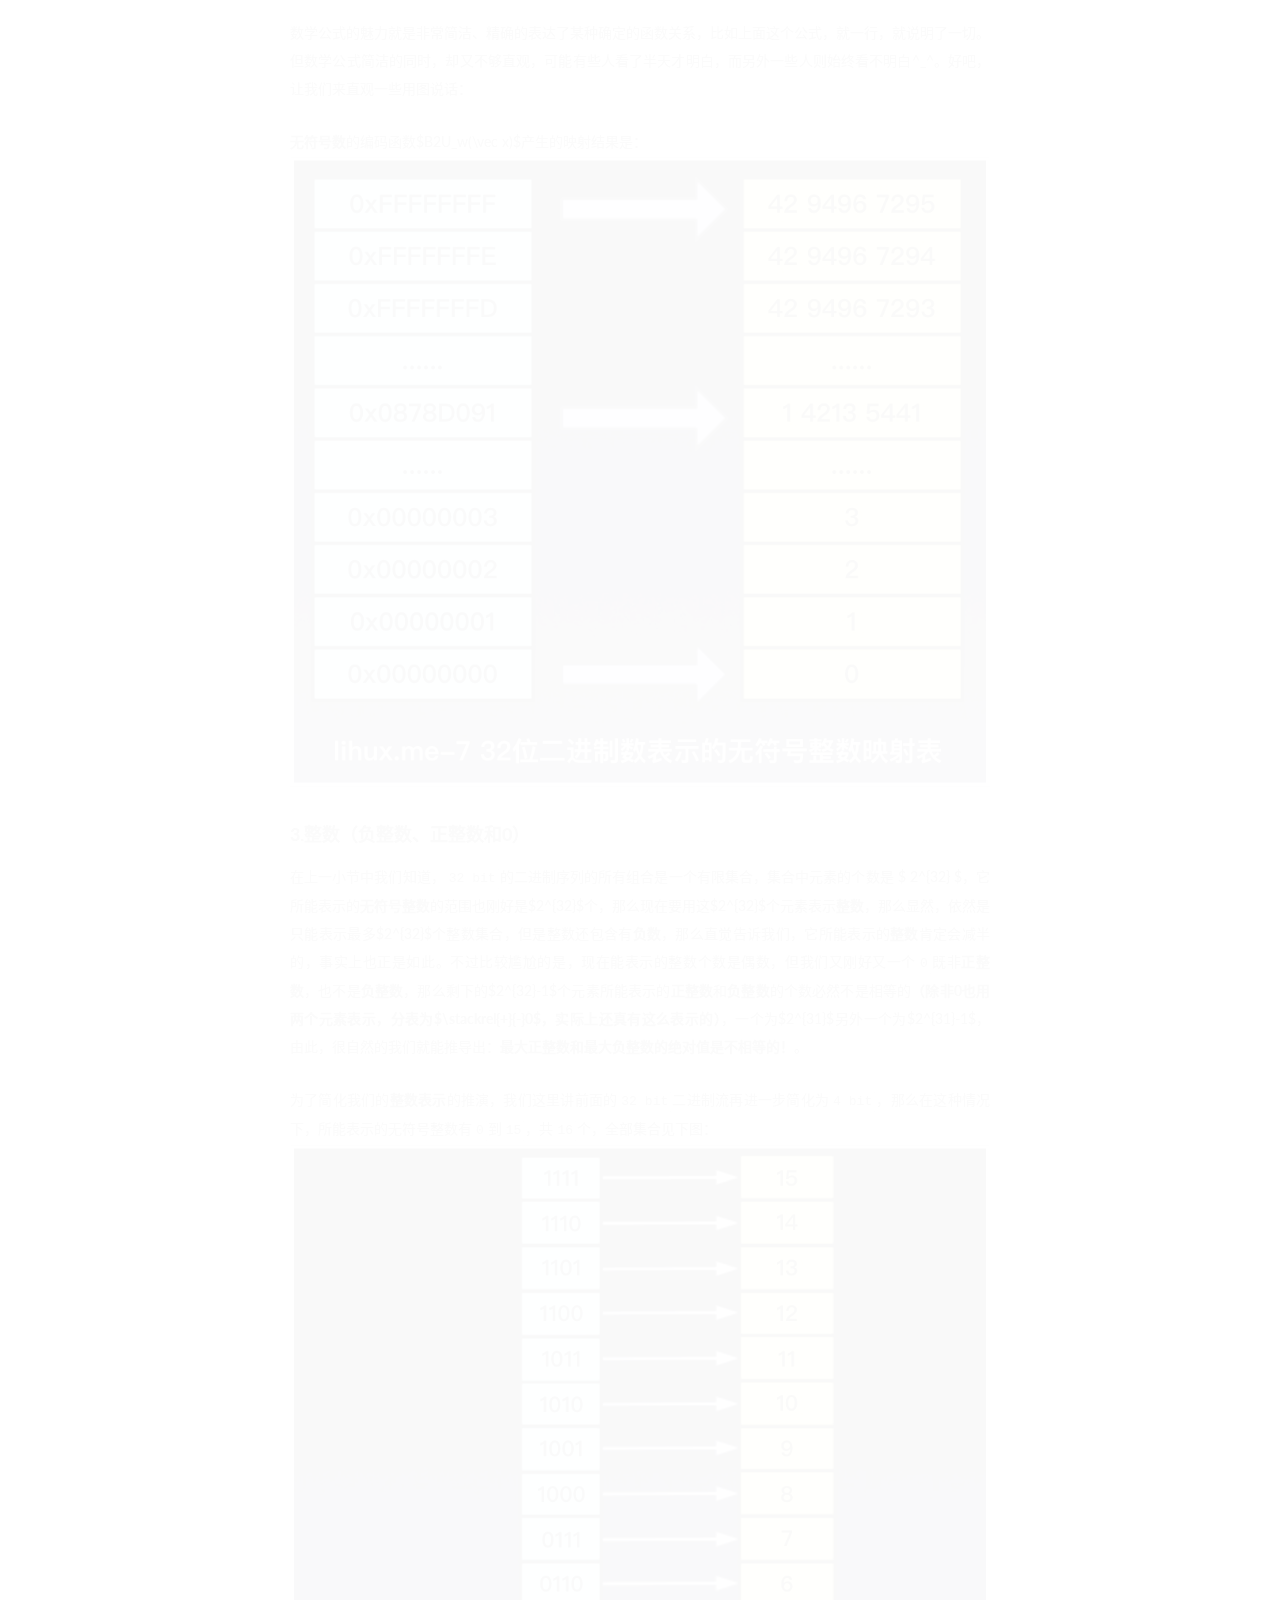
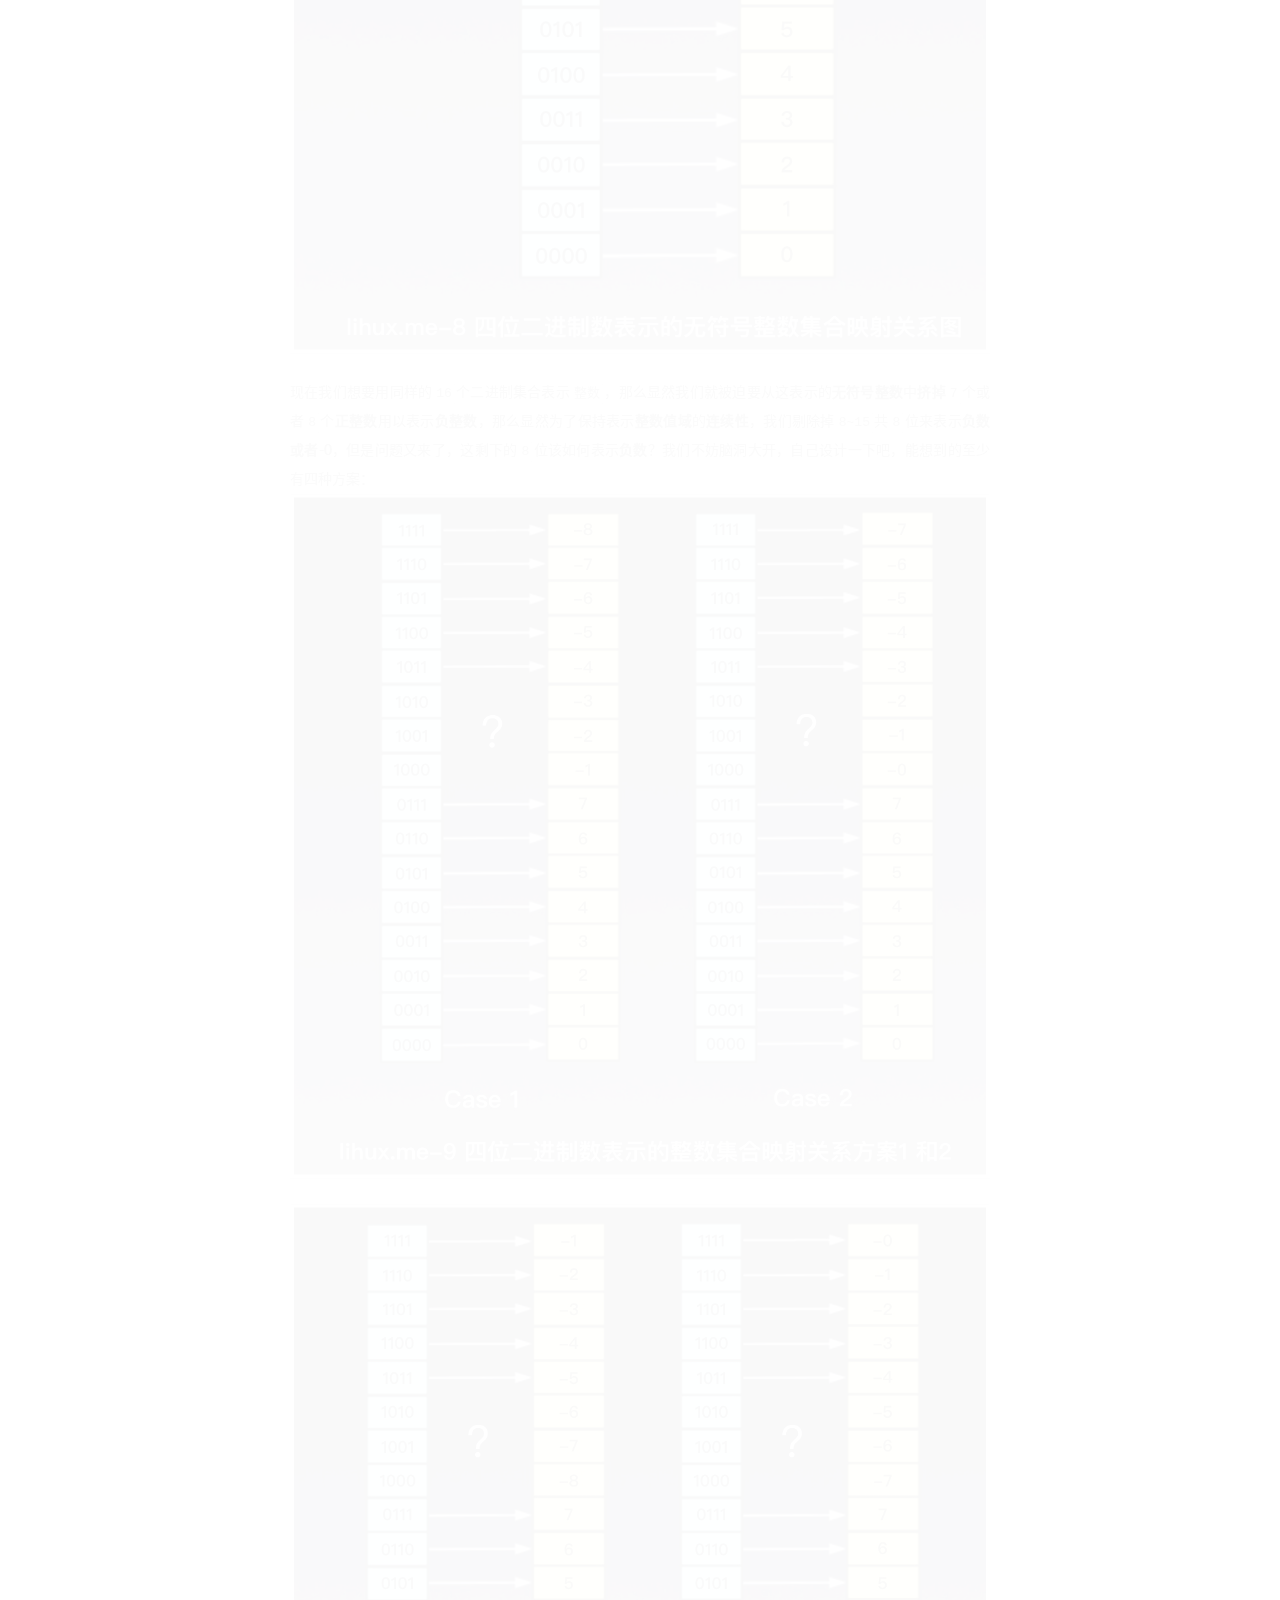
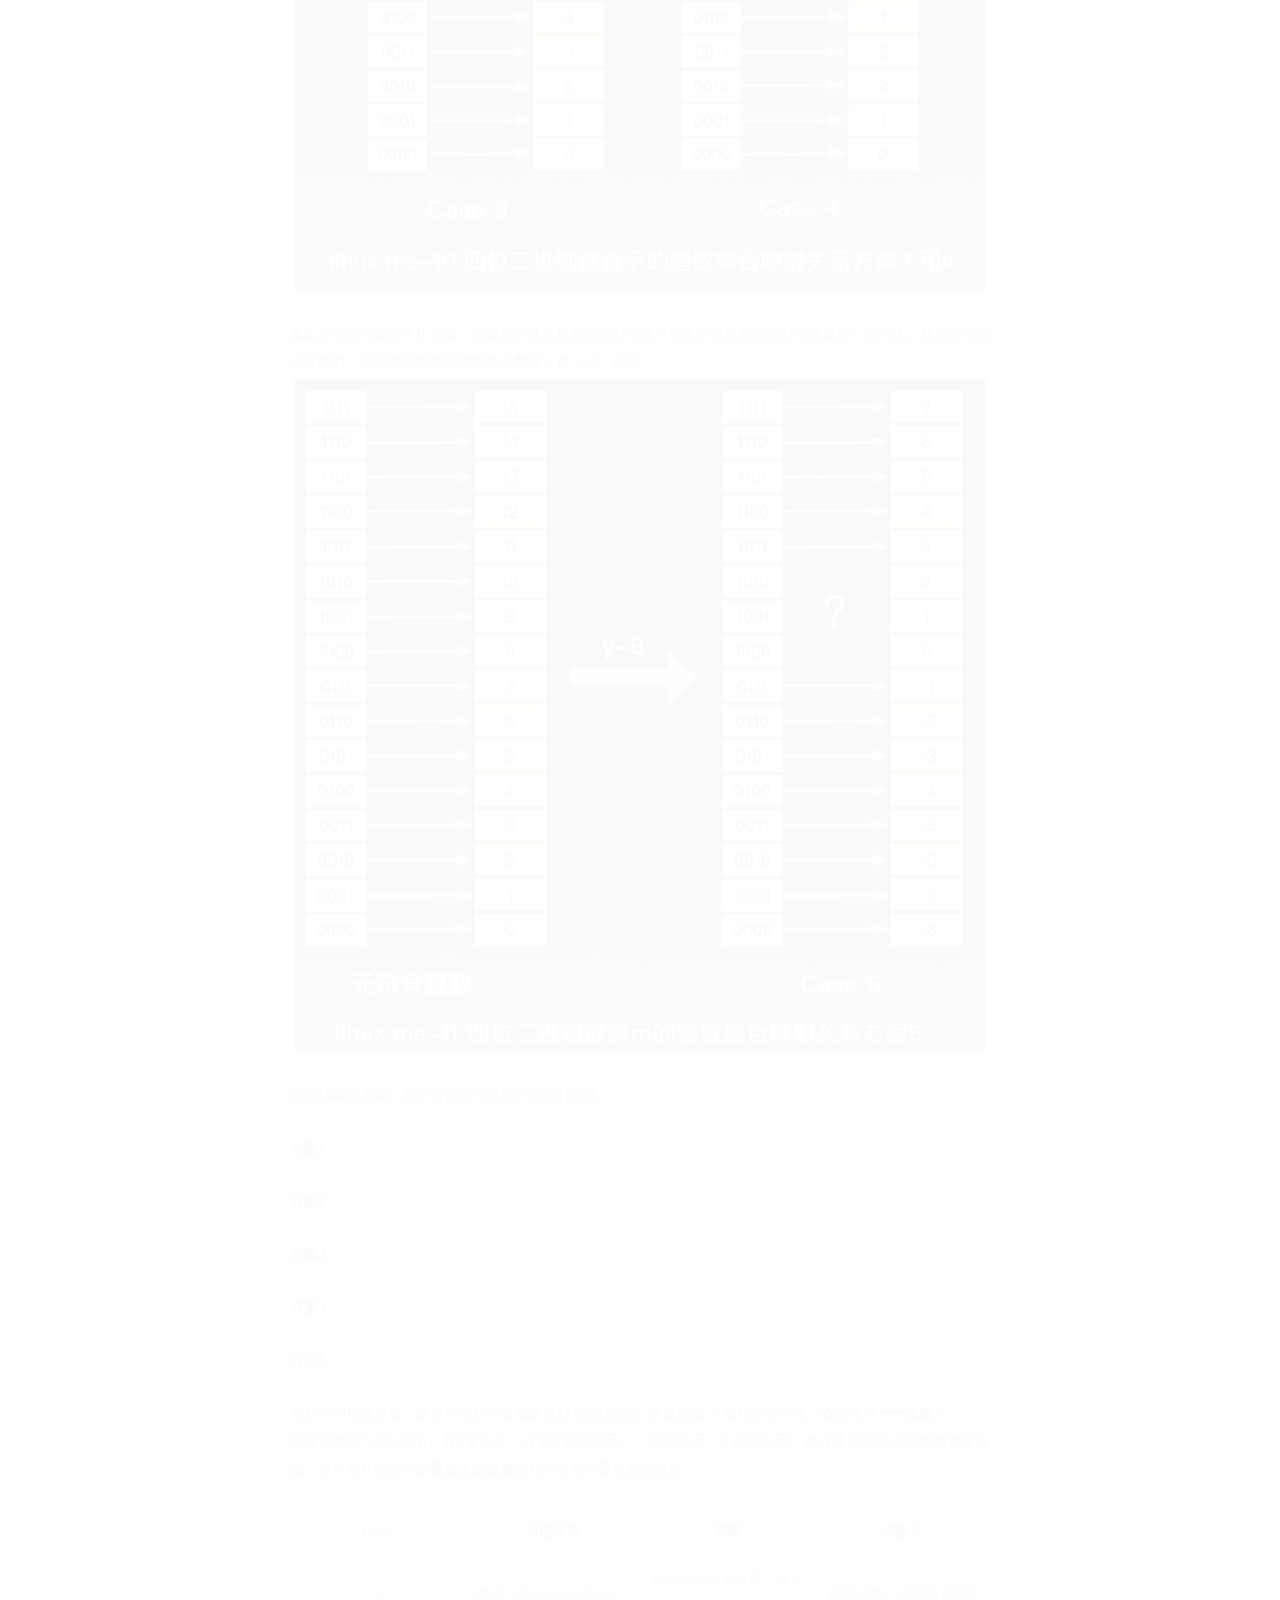
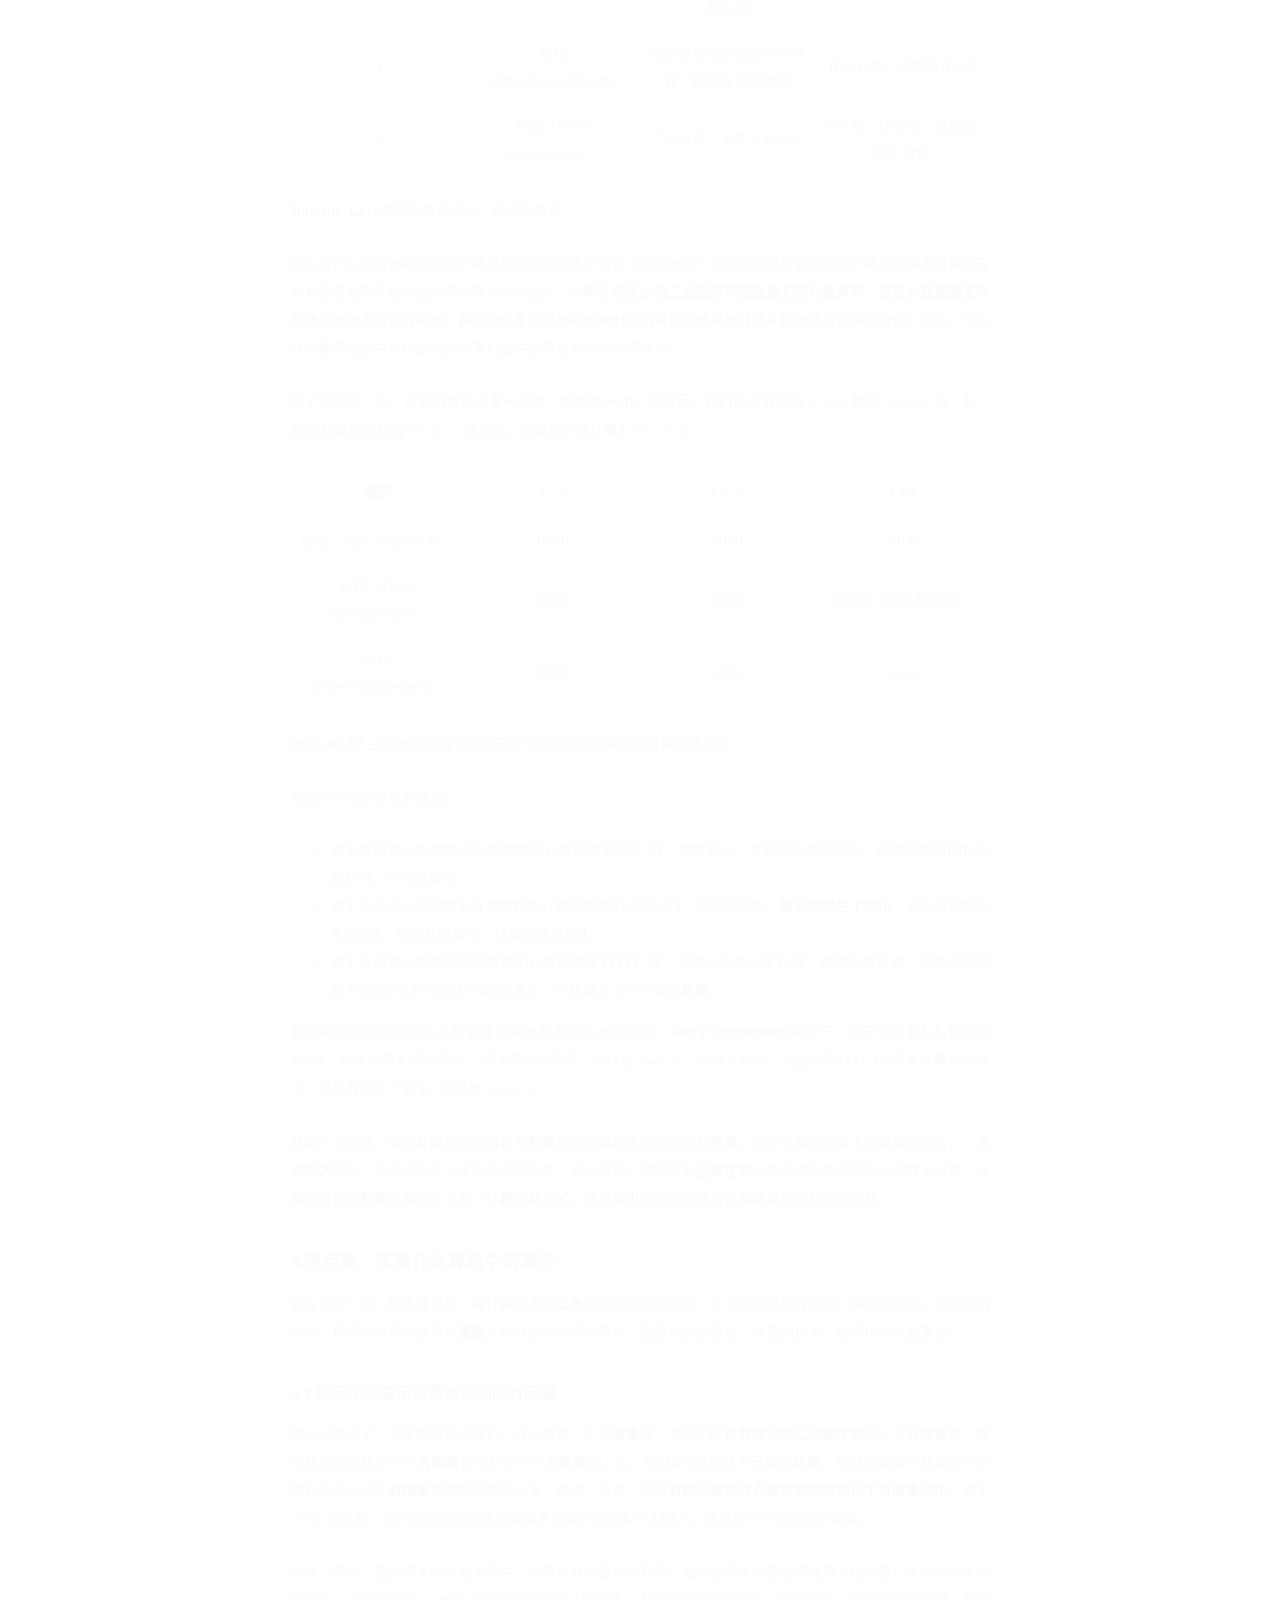
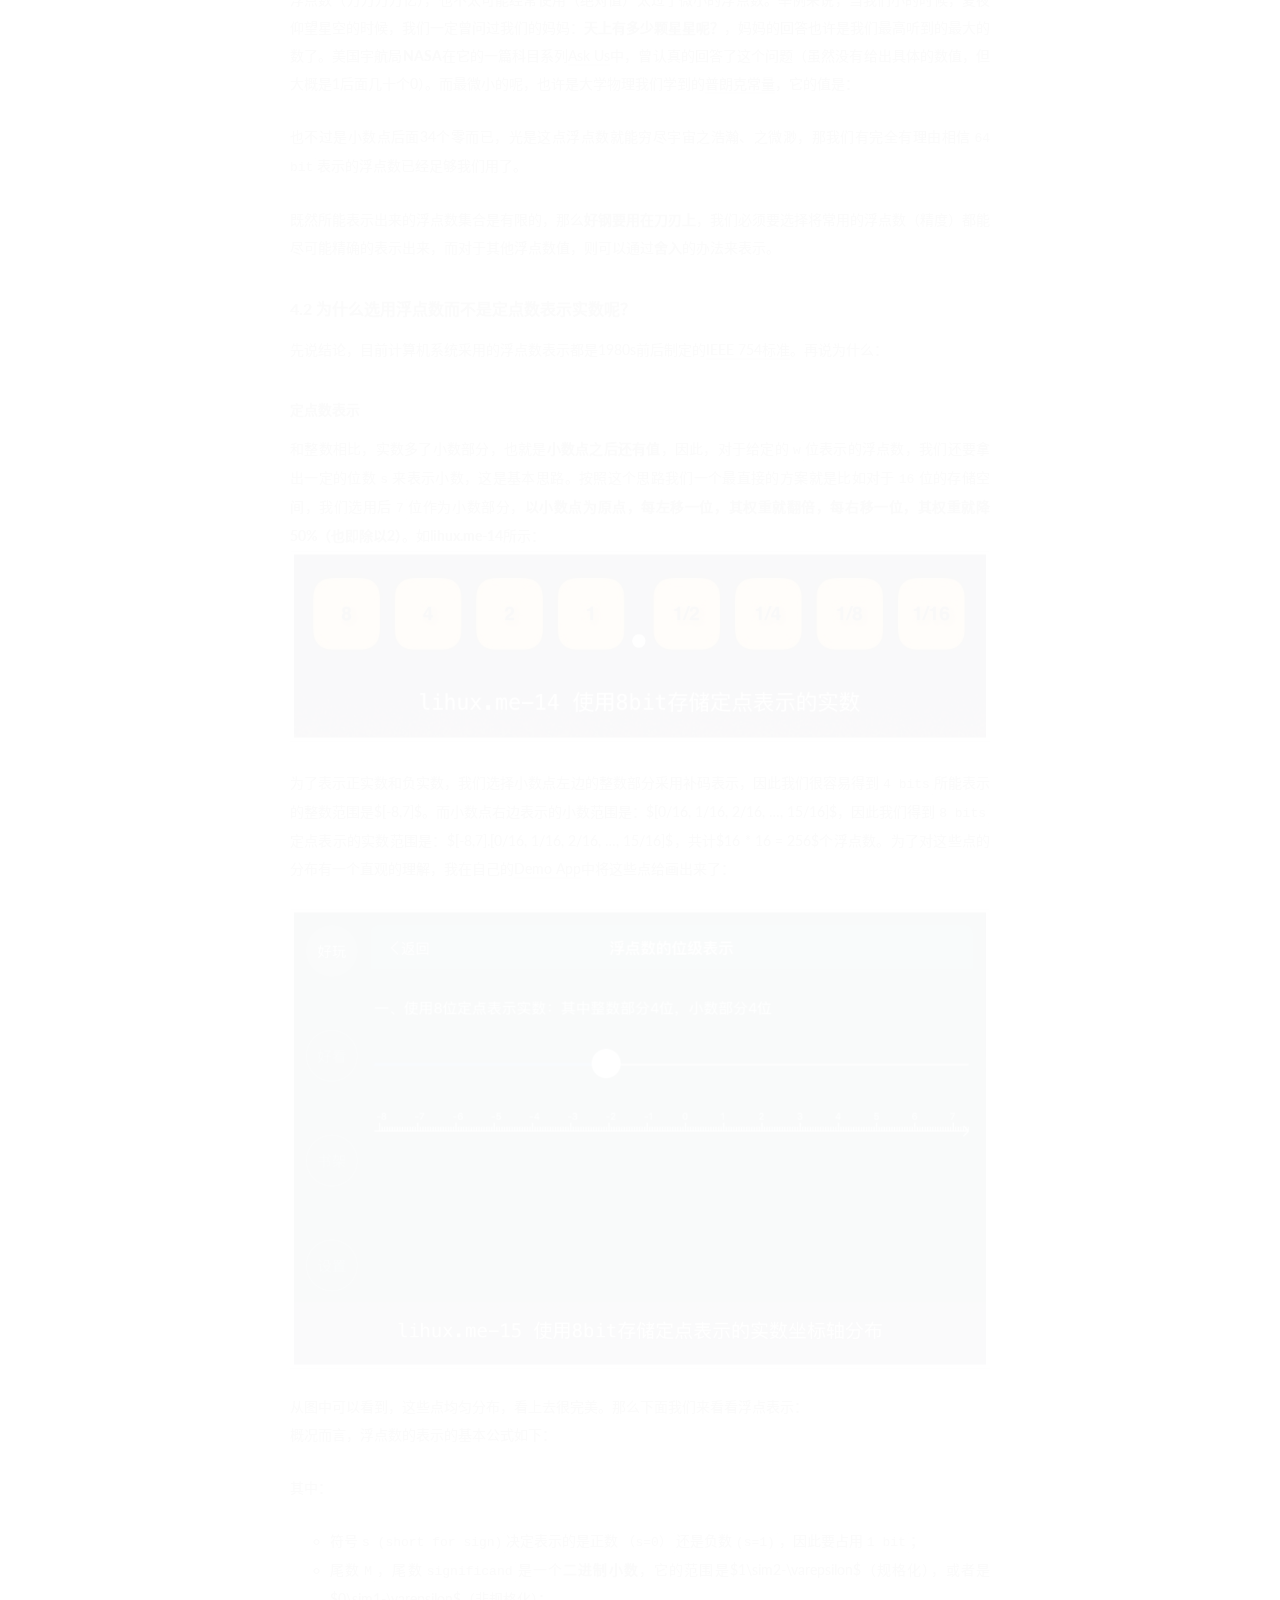
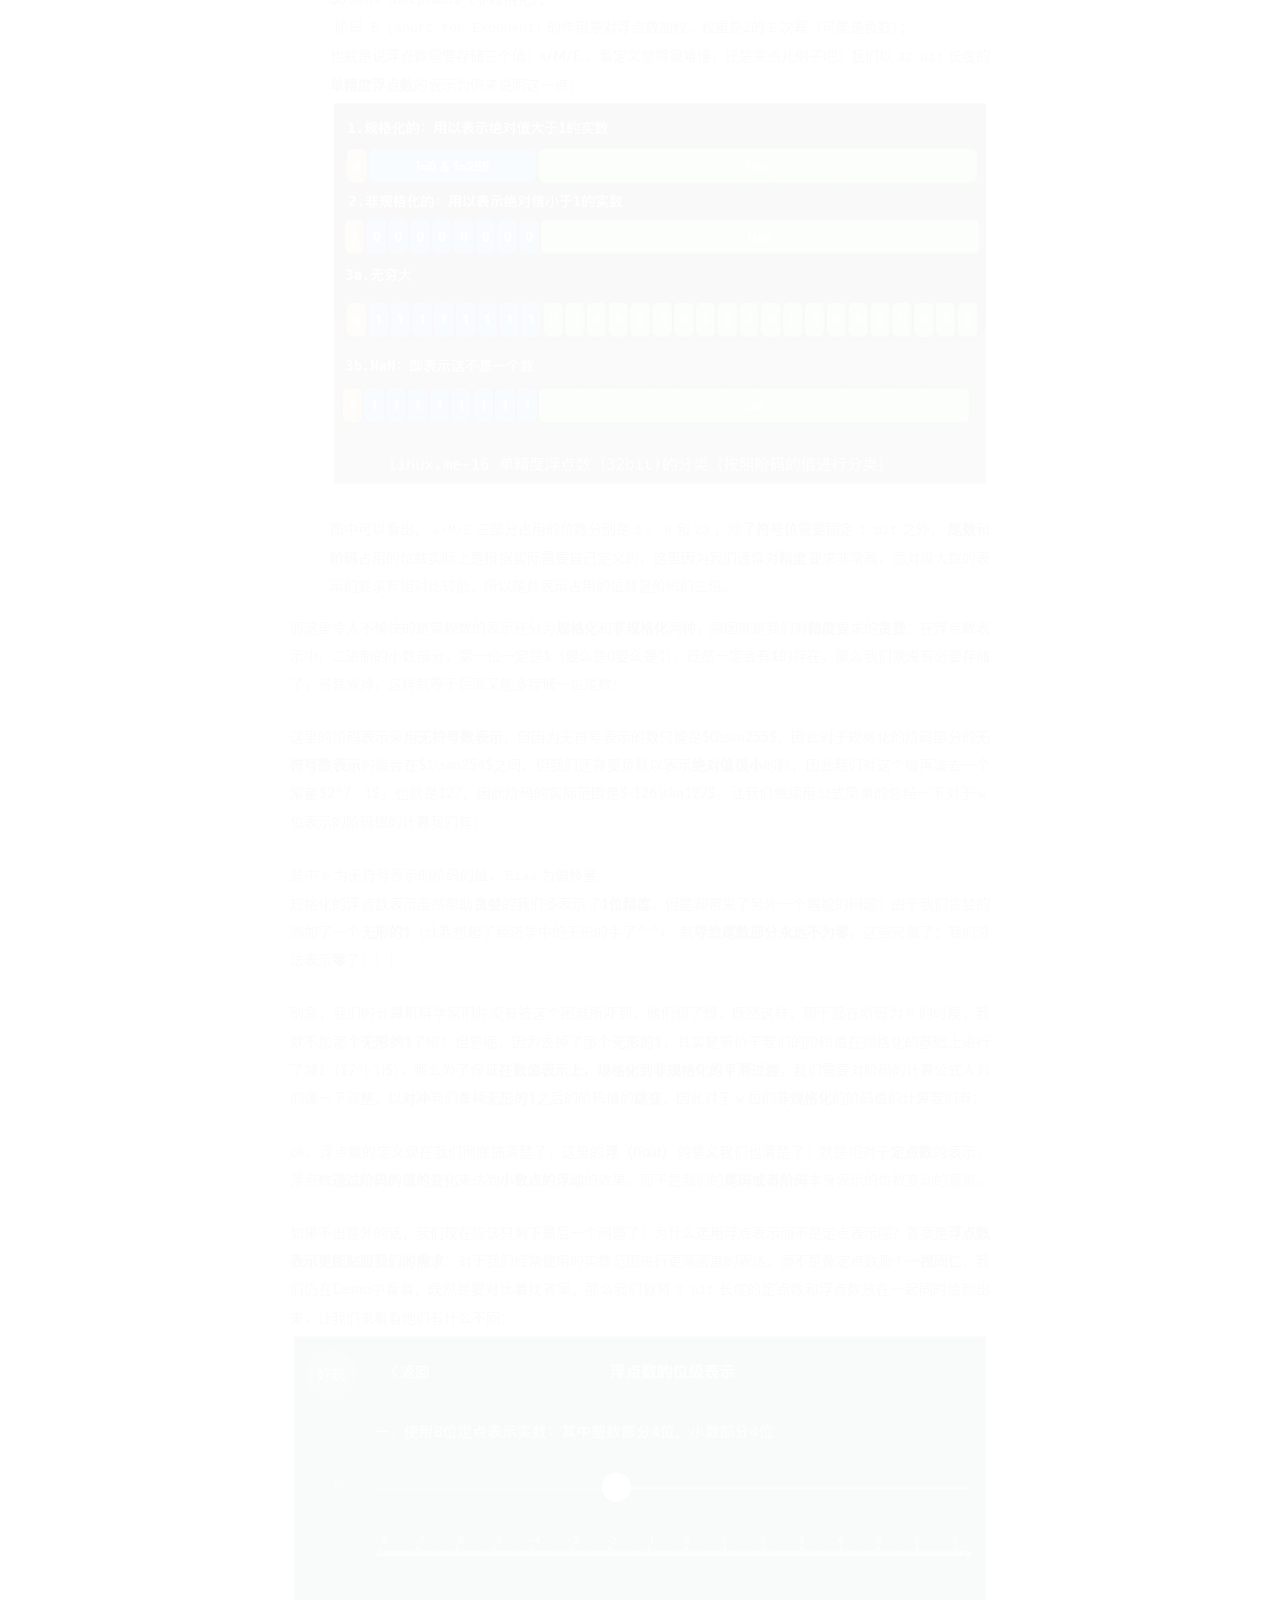
<file: 2017/07/16/Computer-System-A-Pragrammer-s-Perspective-CH2/index.html>
<!doctype html>



  


<html class="theme-next muse use-motion" lang="zh-CN">
<head>
  <!-- hexo-inject:begin --><!-- hexo-inject:end --><meta charset="UTF-8"/>
<meta http-equiv="X-UA-Compatible" content="IE=edge" />
<meta name="viewport" content="width=device-width, initial-scale=1, maximum-scale=1"/>









<meta http-equiv="Cache-Control" content="no-transform" />
<meta http-equiv="Cache-Control" content="no-siteapp" />















  
  
  <link href="/lib/fancybox/source/jquery.fancybox.css?v=2.1.5" rel="stylesheet" type="text/css" />




  
  
  
  

  
    
    
  

  

  

  

  

  
    
    
    <link href="//fonts.googleapis.com/css?family=Lato:300,300italic,400,400italic,700,700italic&subset=latin,latin-ext" rel="stylesheet" type="text/css">
  






<link href="/lib/font-awesome/css/font-awesome.min.css?v=4.6.2" rel="stylesheet" type="text/css" />

<link href="/css/main.css?v=5.1.1" rel="stylesheet" type="text/css" />


  <meta name="keywords" content="深入理解计算机系统(第三版) 读书笔记," />








  <link rel="shortcut icon" type="image/x-icon" href="/favicon.ico?v=5.1.1" />






<meta name="description" content="1. 概述对于绝大多数语言而言，基本上都会有整数、浮点数、字符串和二进制串这几种数据类型，但在计算机系统中，如果追溯到最底层，这些不同种类的信息的表示，都会归结为最简单的01串的有限组合： 01010101010100101010101011111110001111110000111111100011110001 在最底层的计算机硬件实现里，1一般会用一个高电平表示，而0则会用一个低电平表示，回忆">
<meta name="keywords" content="深入理解计算机系统(第三版) 读书笔记">
<meta property="og:type" content="article">
<meta property="og:title" content="第2章 信息的表示和处理:用01表达整个世界">
<meta property="og:url" content="http://www.lihux.me/2017/07/16/Computer-System-A-Pragrammer-s-Perspective-CH2/index.html">
<meta property="og:site_name" content="Lihux 小站">
<meta property="og:description" content="1. 概述对于绝大多数语言而言，基本上都会有整数、浮点数、字符串和二进制串这几种数据类型，但在计算机系统中，如果追溯到最底层，这些不同种类的信息的表示，都会归结为最简单的01串的有限组合： 01010101010100101010101011111110001111110000111111100011110001 在最底层的计算机硬件实现里，1一般会用一个高电平表示，而0则会用一个低电平表示，回忆">
<meta property="og:image" content="http://www.lihux.me/2017/07/16/Computer-System-A-Pragrammer-s-Perspective-CH2/csapp_ch2_6.jpeg">
<meta property="og:image" content="http://www.lihux.me/2017/07/16/Computer-System-A-Pragrammer-s-Perspective-CH2/csapp_ch2_7.jpeg">
<meta property="og:image" content="http://www.lihux.me/2017/07/16/Computer-System-A-Pragrammer-s-Perspective-CH2/csapp_ch2_8.jpeg">
<meta property="og:image" content="http://www.lihux.me/2017/07/16/Computer-System-A-Pragrammer-s-Perspective-CH2/csapp_ch2_9.jpeg">
<meta property="og:image" content="http://www.lihux.me/2017/07/16/Computer-System-A-Pragrammer-s-Perspective-CH2/csapp_ch2_10.jpeg">
<meta property="og:image" content="http://www.lihux.me/2017/07/16/Computer-System-A-Pragrammer-s-Perspective-CH2/csapp_ch2_11.jpeg">
<meta property="og:image" content="http://www.lihux.me/2017/07/16/Computer-System-A-Pragrammer-s-Perspective-CH2/csapp_ch2_12.jpeg">
<meta property="og:image" content="http://www.lihux.me/2017/07/16/Computer-System-A-Pragrammer-s-Perspective-CH2/csapp_ch2_13.jpeg">
<meta property="og:image" content="http://www.lihux.me/2017/07/16/Computer-System-A-Pragrammer-s-Perspective-CH2/csapp_ch2_14.jpeg">
<meta property="og:image" content="http://www.lihux.me/2017/07/16/Computer-System-A-Pragrammer-s-Perspective-CH2/csapp_ch2_15.jpeg">
<meta property="og:image" content="http://www.lihux.me/2017/07/16/Computer-System-A-Pragrammer-s-Perspective-CH2/csapp_ch2_16.jpeg">
<meta property="og:image" content="http://www.lihux.me/2017/07/16/Computer-System-A-Pragrammer-s-Perspective-CH2/csapp_ch2_17.jpeg">
<meta property="og:image" content="http://www.lihux.me/2017/07/16/Computer-System-A-Pragrammer-s-Perspective-CH2/csapp_ch2_18.jpeg">
<meta property="og:image" content="http://www.lihux.me/2017/07/16/Computer-System-A-Pragrammer-s-Perspective-CH2/csapp_ch2_19.jpeg">
<meta property="og:image" content="http://www.lihux.me/2017/07/16/Computer-System-A-Pragrammer-s-Perspective-CH2/csapp_ch2_20.jpeg">
<meta property="og:updated_time" content="2019-04-27T10:48:22.375Z">
<meta name="twitter:card" content="summary">
<meta name="twitter:title" content="第2章 信息的表示和处理:用01表达整个世界">
<meta name="twitter:description" content="1. 概述对于绝大多数语言而言，基本上都会有整数、浮点数、字符串和二进制串这几种数据类型，但在计算机系统中，如果追溯到最底层，这些不同种类的信息的表示，都会归结为最简单的01串的有限组合： 01010101010100101010101011111110001111110000111111100011110001 在最底层的计算机硬件实现里，1一般会用一个高电平表示，而0则会用一个低电平表示，回忆">
<meta name="twitter:image" content="http://www.lihux.me/2017/07/16/Computer-System-A-Pragrammer-s-Perspective-CH2/csapp_ch2_6.jpeg">



<script type="text/javascript" id="hexo.configurations">
  var NexT = window.NexT || {};
  var CONFIG = {
    root: '/',
    scheme: 'Muse',
    sidebar: {"position":"left","display":"post","offset":12,"offset_float":0,"b2t":false,"scrollpercent":false},
    fancybox: true,
    motion: true,
    duoshuo: {
      userId: '0',
      author: 'Author'
    },
    algolia: {
      applicationID: '',
      apiKey: '',
      indexName: '',
      hits: {"per_page":10},
      labels: {"input_placeholder":"Search for Posts","hits_empty":"We didn't find any results for the search: ${query}","hits_stats":"${hits} results found in ${time} ms"}
    }
  };
</script>



  <link rel="canonical" href="http://www.lihux.me/2017/07/16/Computer-System-A-Pragrammer-s-Perspective-CH2/"/>





  <title>第2章 信息的表示和处理:用01表达整个世界 | Lihux 小站</title><!-- hexo-inject:begin --><!-- hexo-inject:end -->
  














</head>

<body itemscope itemtype="http://schema.org/WebPage" lang="zh-CN">

  
  
    
  

  <!-- hexo-inject:begin --><!-- hexo-inject:end --><div class="container sidebar-position-left page-post-detail ">
    <div class="headband"></div>

    <header id="header" class="header" itemscope itemtype="http://schema.org/WPHeader">
      <div class="header-inner"><div class="site-brand-wrapper">
  <div class="site-meta ">
    

    <div class="custom-logo-site-title">
      <a href="/"  class="brand" rel="start">
        <span class="logo-line-before"><i></i></span>
        <span class="site-title">Lihux 小站</span>
        <span class="logo-line-after"><i></i></span>
      </a>
    </div>
      
        <p class="site-subtitle">少而精，字斟句酌，历久弥新，唯愿以冰山之一角示人</p>
      
  </div>

  <div class="site-nav-toggle">
    <button>
      <span class="btn-bar"></span>
      <span class="btn-bar"></span>
      <span class="btn-bar"></span>
    </button>
  </div>
</div>

<nav class="site-nav">
  

  
    <ul id="menu" class="menu">
      
        
        <li class="menu-item menu-item-home">
          <a href="/" rel="section">
            
              <i class="menu-item-icon fa fa-fw fa-home"></i> <br />
            
            Startseite
          </a>
        </li>
      
        
        <li class="menu-item menu-item-archives">
          <a href="/archives/" rel="section">
            
              <i class="menu-item-icon fa fa-fw fa-archive"></i> <br />
            
            Archiv
          </a>
        </li>
      
        
        <li class="menu-item menu-item-tags">
          <a href="/tags/" rel="section">
            
              <i class="menu-item-icon fa fa-fw fa-tags"></i> <br />
            
            Tags
          </a>
        </li>
      

      
    </ul>
  

  
</nav>



 </div>
    </header>

    <main id="main" class="main">
      <div class="main-inner">
        <div class="content-wrap">
          <div id="content" class="content">
            

  <div id="posts" class="posts-expand">
    

  

  
  
  

  <article class="post post-type-normal " itemscope itemtype="http://schema.org/Article">
    <link itemprop="mainEntityOfPage" href="http://www.lihux.me/2017/07/16/Computer-System-A-Pragrammer-s-Perspective-CH2/">

    <span hidden itemprop="author" itemscope itemtype="http://schema.org/Person">
      <meta itemprop="name" content="hui li">
      <meta itemprop="description" content="">
      <meta itemprop="image" content="/images/avatar.gif">
    </span>

    <span hidden itemprop="publisher" itemscope itemtype="http://schema.org/Organization">
      <meta itemprop="name" content="Lihux 小站">
    </span>

    
      <header class="post-header">

        
        
          <h1 class="post-title" itemprop="name headline">第2章 信息的表示和处理:用01表达整个世界</h1>
        

        <div class="post-meta">
          <span class="post-time">
            
              <span class="post-meta-item-icon">
                <i class="fa fa-calendar-o"></i>
              </span>
              
                <span class="post-meta-item-text">Veröffentlicht am</span>
              
              <time title="Post created" itemprop="dateCreated datePublished" datetime="2017-07-16T15:20:12+08:00">
                2017-07-16
              </time>
            

            

            
          </span>

          

          
            
          

          
          

          

          

          

        </div>
      </header>
    

    <div class="post-body" itemprop="articleBody">

      
      

      
        <h3 id="1-概述"><a href="#1-概述" class="headerlink" title="1. 概述"></a>1. 概述</h3><p>对于绝大多数语言而言，基本上都会有<code>整数</code>、<code>浮点数</code>、<code>字符串</code>和<code>二进制串</code>这几种数据类型，但在计算机系统中，如果追溯到最底层，这些不同种类的<code>信息</code>的表示，都会归结为最简单的<code>01</code>串的有限组合：</p>
<p>01010101010100101010101011111110001111110000111111100011110001</p>
<p>在最底层的计算机硬件实现里，<code>1</code>一般会用一个高电平表示，而<code>0</code>则会用一个低电平表示，回忆一下大学里学的随便一个简单的电子芯片，比如<code>3-8译码器</code>你去翻它的<a href="http://www.alldatasheet.com/view.jsp?Searchword=74LS138" target="_blank" rel="external">Datas sheet</a>，就会在最底层的计算机硬件里，发现<code>01</code>的真实身份就是一个个具体的<code>电信号</code>，信息的<code>存储、传送、加工</code>，最终、也是最真实的面目就是这些电信号流在<code>CPU、内存、外存、乃至网络</code>中的<code>游走、转移和各种位级的运算</code>，这些底层的<code>电信号</code>的活动，被一层层的<code>抽象</code>、<code>汇聚</code>成<code>更高级</code>、<code>也更复杂</code>的计算机软硬件理论及知识体系。</p>
<p><code>深入理解计算机系统</code>这本书的最终目的就是这些<code>01</code>串所组成的大千世界的具体轮廓给讲清楚，其方式是最简单的至底向上的逐层讲解。而在<code>本章</code>关注的是最底层的<code>01</code>信号具体是如何抽象表示更高一层的各种<code>基础数据类型</code>和<code>基础数据操作</code>的。</p>
<p>本章共5小节，除去最后一小节的总结内容，前四节分别介绍了<code>信息存储</code>、<code>整数表示</code>、<code>整数运算</code>和<code>浮点数</code>，从全章的目录来看，本章的内容非常清晰，就是计算机底层的<code>01</code>串是<code>如何存储</code>、<code>如何表示</code>的。更数学一点的概括，就是介绍了几个转换函数，输入是计算机所擅长的<code>01</code>二进制串，输出是我们所熟悉的<code>十进制数</code>，以及如何通过<code>位级的算术计算以及逻辑操作</code>来<strong>模拟实现</strong><code>十进制数中的算术计算以及逻辑操作</code>。这几种<code>函数</code>的特点是：</p>
<ul>
<li>输入都是<code>01</code>二进制串</li>
<li>输出则是符合各种意义和模式的<code>基础数据类型</code><br>函数体如下：<script type="math/tex; mode=display">y = f(x), x=0101010, y = int, char, float...</script>本章的内容就是介绍了这么几种转换函数$ f(x)$。<h3 id="2-信息的表示所带来的问题"><a href="#2-信息的表示所带来的问题" class="headerlink" title="2. 信息的表示所带来的问题"></a>2. 信息的表示所带来的问题</h3>在讲具体的函数之前，首先要明白信息是如何在计算机中存储的：几乎所有的计算使用8位的块（<code>byte</code>，以后统称为<strong>字节</strong>），作为<code>最小的可寻址</code>的内存单元：</li>
</ul>
<p>10010110</p>
<p>程序数据、指令和控制信息，都是由这些<code>bytes</code>的组装起来的，对于多<strong>字节</strong>的数据类型来说，就有一个<code>字节序</code>如何存储和解析的问题：这就是著名的<a href="https://en.wikipedia.org/wiki/Endianness" target="_blank" rel="external">大小端</a>问题：</p>
<p>在将一个<code>多字节</code>表示的<code>程序对象</code>存储到连续的<code>地址空间</code>的时候，我们必然要面临两个问题：</p>
<ul>
<li>这个对象的地址是什么？</li>
<li>在内存中如何排列这些字节？<br>在几乎所有机器上，这两个问题的答案都将是：</li>
<li>多字节都被存储为<strong>连续</strong>的字节序列，对象的地址为<strong>所使用字节中最小的地址</strong>；</li>
<li>对于大多数<code>Intel</code>兼容机都只用小端模式，而许多新的微处理器的大小端是可选的，也即所谓的双端机（<code>bi-endian</code>），比如<code>ARM</code>微处理器，但有意思的是运行于其上的两种最流行的<code>Android</code>和<code>iOS</code>却只能运行于小端模式；</li>
<li>在网络中进行的传送的<code>字节序</code>都统一使用<code>大端模式</code>，这是事实上的网络协议簇<code>TCP/IP</code>中明确指定的。</li>
</ul>
<p>那么为什么<code>TCP/IP</code>协议里规定一定要使用<strong>大端法</strong>表示<strong>网络字节序</strong>呢？先不急着回答这个问题，我们先来看看什么是<strong>大端</strong>和<strong>小端</strong>。</p>
<p>在本文前面我们提到目前计算机的<strong>最小寻址单元</strong>是<strong>1字节</strong>。而<strong>大小端</strong>问题存在的根本原因就是：</p>
<p><strong>很多基础数据类型的二进制表示的长度超出了计算机的最小寻址单元（1字节 or byte），在存储这些超过最小寻址单元的数据类型的值的时候，就必然要指定拆分后的若干块的存储顺序。</strong></p>
<p>下图列出了<code>C语言声明</code>的基础数据类型在<strong>32位计算机</strong>和<strong>64位计算机</strong>上的字节数：</p>
<div class="table-container">
<table>
<thead>
<tr>
<th style="text-align:center">数据类型</th>
<th style="text-align:center">32位计算机系统</th>
<th style="text-align:center">64位计算机系统</th>
</tr>
</thead>
<tbody>
<tr>
<td style="text-align:center">[signed] char / unsigned char</td>
<td style="text-align:center">1</td>
<td style="text-align:center">1</td>
</tr>
<tr>
<td style="text-align:center">short / unsigned short</td>
<td style="text-align:center">2</td>
<td style="text-align:center">2</td>
</tr>
<tr>
<td style="text-align:center">int / unsigned</td>
<td style="text-align:center">4</td>
<td style="text-align:center">4</td>
</tr>
<tr>
<td style="text-align:center">long / unsigned long</td>
<td style="text-align:center">4</td>
<td style="text-align:center">8</td>
</tr>
<tr>
<td style="text-align:center">int32_t / uint32_t</td>
<td style="text-align:center">4</td>
<td style="text-align:center">4</td>
</tr>
<tr>
<td style="text-align:center">int64_t / uint_64</td>
<td style="text-align:center">8</td>
<td style="text-align:center">8</td>
</tr>
<tr>
<td style="text-align:center">char <em> /void </em> / int * …</td>
<td style="text-align:center">4</td>
<td style="text-align:center">8</td>
</tr>
<tr>
<td style="text-align:center">float</td>
<td style="text-align:center">4</td>
<td style="text-align:center">4</td>
</tr>
<tr>
<td style="text-align:center">double</td>
<td style="text-align:center">4</td>
<td style="text-align:center">4</td>
</tr>
</tbody>
</table>
</div>
<p><strong>lihux.me-1</strong> C语言中常见的数据类型及其在不同系统中的字长</p>
<p>当一个数据类型长度大于<strong>1最小寻址单元</strong>的时候(在<strong>C语言</strong>中<code>sizeof(type) &gt; 1</code>)，如果它的一个<strong>值</strong>如果要存入内存中，那么<strong>1个内存单元</strong>显然是不够的，需要将<strong>实例</strong>进行<strong>拆分</strong>为<code>sizeof(type)</code>个<strong>数据块</strong>，每一个<strong>数据块</strong>存入一个<strong>最小寻址单元</strong>中。我们以一个简单的32位整形变量的存储来说明问题，为了便于表示，我们采用<code>十六进制</code>：</p>
<p>int32_t dog = 0x99887700</p>
<p>数学常识告诉我们<code>99</code>是最高字节，<code>00</code>是最低字节，这种排列是<code>从左到右</code>按照<code>从高字节到低字节</code>的顺序排列的，这里<code>高字节</code>的<code>高</code>就意味着其拥有更高的<code>权重</code>或者：<code>power</code>。现在假设我们的计算机内存只有<strong>4字节</strong>，那么这块内存的地址就是<code>0 1 2 3</code>：<br><img src="/2017/07/16/Computer-System-A-Pragrammer-s-Perspective-CH2/csapp_ch2_6.jpeg" alt=""></p>
<p>因为我们要存储的<code>0x99887700</code>需要占用<code>4 bytes</code>的存储空间（在这里也就是要占满整个内存），那么我们首先要将<code>0x99887700</code>拆分为4块：<code>99</code>、<code>88</code>、<code>77</code>和<code>00</code>。<br>那么问题来了：该先存入这四块中的哪一个值到内存的第0位呢？<br>按照我们视觉上<strong>从左到右</strong>的阅读习惯，我们会很自然的按照<code>99 88 77 00</code>的顺序存储它们：而这就是所谓的<strong>大端法（big-endian）</strong>：高字节存入到底地址（当然你也可以说是：<code>低地址存高字节</code>）</p>
<p><img src="/2017/07/16/Computer-System-A-Pragrammer-s-Perspective-CH2/csapp_ch2_7.jpeg" alt=""></p>
<p>如果按照阿拉伯人的<strong>从右到左</strong>的阅读习惯，按照<code>00 77 88 99</code>的顺序依次存入内存，这就是所谓的<strong>小端法（little-endian）</strong>：低字节存入到低地址（或者说是：<code>低地址存低字节</code>）。</p>
<p><img src="/2017/07/16/Computer-System-A-Pragrammer-s-Perspective-CH2/csapp_ch2_8.jpeg" alt="@|center|500*0"></p>
<p>好了，关于<strong>大小端</strong>，其实就是这么简单。对于机器而言，选择大端还是小端没有优劣之分。</p>
<p>最后的最后，我们可以回答一下开头提出的问题了：为什么<code>TCP/IP</code>协议明确要求选用大端表示呢？<br>其实，答案很简单：<code>TCP/IP</code>传输的<code>报文</code>为了便于人们阅读（前面提到了绝大部分人的阅读习惯是从左到右的顺序）。关于这一点，在<code>TCP/IP</code>协议的<a href="https://tools.ietf.org/html/rfc1700" target="_blank" rel="external">RFC1700</a>中也做了说明：</p>
<blockquote>
<p>The convention in the documentation of Internet Protocols is to<br>express numbers in decimal and to picture data in “big-endian” order<br>[COHEN].  That is, fields are described left to right, with the most<br>significant octet on the left and the least significant octet on the<br>right.<br>The order of transmission of the header and data described in this<br>document is resolved to the octet level.  Whenever a diagram shows a<br>group of octets, the order of transmission of those octets is the<br>normal order in which they are read in English.</p>
</blockquote>
<p>我猜要是阿拉伯人发明的<code>TCP/IP</code>协议，他们肯定会选用<strong>小端法</strong>。</p>
<h3 id="3-整数的表示"><a href="#3-整数的表示" class="headerlink" title="3.整数的表示"></a>3.整数的表示</h3><p>先说结论，在<strong>C</strong>语言中，整数包括无符号整数和有符合整数，在计算机中他们分别采用<strong>原码</strong>和<strong>补码</strong>予以表示。再留一个问题：为什么无符号整数要用<strong>原码</strong>，而有符合整数却要用<strong>补码</strong>表示呢？</p>
<p>在我们上小学的一二年级的时候，我们的数学世界是非常干净的：没有小数、没有负数，更不用提无理数了，那个时候我们以为仅仅是<strong>正整数</strong>就足以表达整个世界，后来我们发现，是我们太幼稚了，这个世界太复杂，复杂到必须要造出那么多复杂的数才够用。</p>
<p>计算机世界里的<strong>抽象</strong>都是对真实世界的<strong>模拟</strong>，因此这种<strong>抽象</strong>必须要包含各种复杂的<strong>数</strong>。</p>
<h3 id="3-1无符号整数（正整数和0）"><a href="#3-1无符号整数（正整数和0）" class="headerlink" title="3.1无符号整数（正整数和0）"></a>3.1无符号整数（正整数和0）</h3><p>我们先从最简单（至少是看上去最简单）的整数的表示讲起，我们这里约定计算机世界里用一个<code>32 bit</code>的内存来存放一个<strong>整数</strong>。我们来看看如何用这<code>32 bit</code>内存空间来存储和表示<strong>正整数（也即无符号数）</strong>和<strong>整数</strong>：<br><img src="/2017/07/16/Computer-System-A-Pragrammer-s-Perspective-CH2/csapp_ch2_9.jpeg" alt="@|center|500*0"></p>
<p>图<code>lihux.me-5</code>中每一个小方块代表<code>1 bit</code>，每一个小方块都只可能填充<code>0</code>或者<code>1</code>。那么用这些方块的<code>01</code>组合一共有多少种呢？ 答案是$2^{32}$种！</p>
<p>根据前文介绍的，整数的表示，实际上就是定义一个函数，输入为<code>32 位</code>二进制序列（因为这里我们假定只使用<code>32 bit</code>来表示整数），这里我们引入数学中向量的概念来表示这个输入的二进制序列：</p>
<script type="math/tex; mode=display">\vec x = [x_{w-1},x_{w-2},...,x_{0}]，w = 32, x_i = {0, 1}</script><p>那么向量$\vec x $的值一共有$2^{w}, w=32$，因此每一个值都可以实际表示一个整数（或者浮点数），剩下的就是定义编码函数对这些值做映射了：</p>
<div class="table-container">
<table>
<thead>
<tr>
<th style="text-align:center">$\vec x $</th>
</tr>
</thead>
<tbody>
<tr>
<td style="text-align:center">$[11111111,11111111,11111111,11111111]$</td>
</tr>
<tr>
<td style="text-align:center">$[11111111,11111111,11111111,11111110]$</td>
</tr>
<tr>
<td style="text-align:center">$[11111111,11111111,11111111,11111101]$</td>
</tr>
<tr>
<td style="text-align:center">……</td>
</tr>
<tr>
<td style="text-align:center">……</td>
</tr>
<tr>
<td style="text-align:center"><script type="math/tex">x_{31}, x_{30}, x_{29}, x_{28}, x_{27}, x_{26}, x_{25}, x_{24},x_{23},  ..... x_{5}, x_{4}, x_{3}, x_{2}, x_{1}, x_{0}</script></td>
</tr>
<tr>
<td style="text-align:center">……</td>
</tr>
<tr>
<td style="text-align:center">……</td>
</tr>
<tr>
<td style="text-align:center">$000000000,00000000,00000000,00000011$</td>
</tr>
<tr>
<td style="text-align:center">$000000000,00000000,00000000,00000010$</td>
</tr>
<tr>
<td style="text-align:center">$000000000,00000000,00000000,00000001$</td>
</tr>
<tr>
<td style="text-align:center">$000000000,00000000,00000000,00000000$</td>
</tr>
</tbody>
</table>
</div>
<p><strong>lihux.me-6</strong> 32位二进制表示的全部集合<br>如果全部列全，则上面这个表格将会有$2^{32}$列，也即<code>4 294 967 296</code>列！约<code>42.9</code>亿列，马云爸爸的银行卡账户如果用这个<code>32</code>位的整形表示则肯定是要溢出的！^<em>^，年前王健林曾说要先定一个小目标，<strong>比如说先赚它一个亿</strong>，那对于码农的我来说，我也定个小目标：<strong>10年以后，我的银行卡余额要让w位 $\vec x$ 表示的无符号整数产生溢出</strong> ^</em>^，但问题是这个<code>w</code>会是多少呢？<br>则<strong>无符号数</strong>的编码函数可以定义为（<code>B2U == Binary to Unsigned Integer</code>）：</p>
<script type="math/tex; mode=display">y = f(\vec x) = B2U_w(\vec x) \stackrel{·}{=} \sum_{i=0}^{w-1}, x_i2^i, w = 32, x_i = {0, 1}</script><p>数学公式的魅力就是非常简洁、精确的表达了某种确定的函数关系，比如上面这个公式，就一行，就说明了一切。但数学公式简洁的同时，却又不够直观，可能有些人看了半天才明白，而另外一些人则始终看不明白^_^。好吧，让我们来直观一些用图说话：</p>
<p><strong>无符号数</strong>的编码函数$B2U_w(\vec x)$产生的映射结果是：<br><img src="/2017/07/16/Computer-System-A-Pragrammer-s-Perspective-CH2/csapp_ch2_10.jpeg" alt="|center|500x0"></p>
<h3 id="3-整数（负整数、正整数和0）"><a href="#3-整数（负整数、正整数和0）" class="headerlink" title="3.整数（负整数、正整数和0）"></a>3.整数（负整数、正整数和0）</h3><p>在上一小节中我们知道，<code>32 bit</code>的二进制序列的所有组合是一个有限集合，集合中元素的个数是 $ 2^{32} $，它所能表示的<strong>无符号整数</strong>的范围也刚好是$2^{32}$个，那么现在要用这$2^{32}$个元素表示<strong>整数</strong>，那么显然，依然是只能表示最多$2^{32}$个整数集合，但是整数还包含有<strong>负数</strong>，那么直觉告诉我们，它所能表示的<strong>整数</strong>肯定会减半的，事实上也正是如此。不过比较尴尬的是，现在能表示的整数个数是偶数，但我们又刚好又一个<code>0</code>既非<strong>正整数</strong>，也不是<strong>负整数</strong>，那么剩下的$2^{32}-1$个元素所能表示的<strong>正整数</strong>和<strong>负整数</strong>的个数必然不是相等的<strong>（除非0也用两个元素表示，分表为$\stackrel{+}{-}0$，实际上还真有这么表示的）</strong>，一个为$2^{31}$另外一个为$2^{31}-1$，由此，很自然的我们就能推导出：<strong>最大正整数和最大负整数的绝对值是不相等的！</strong>。</p>
<p>为了简化我们的<strong>整数表示</strong>的推演，我们这里讲前面的<code>32 bit</code>二进制流再进一步简化为<code>4 bit</code>，那么在这种情况下，所能表示的无符号整数有<code>0</code>到<code>15</code>，共<code>16</code>个，全部集合见下图：<br><img src="/2017/07/16/Computer-System-A-Pragrammer-s-Perspective-CH2/csapp_ch2_11.jpeg" alt="Alt text"></p>
<p>现在我们想要用同样的<code>16</code>个二进制集合表示<code>整数</code>，那么显然我们就被迫要从这表示的<strong>无符号整数</strong>中<strong>挤掉</strong><code>7</code>个或者<code>8</code>个<strong>正整数</strong>用以表示<strong>负整数</strong>，那么显然为了保持表示<strong>整数值域</strong>的<strong>连续性</strong>，我们剔除掉<code>8~15</code>共<code>8</code>位来表示<strong>负数或者-0</strong>，但是问题又来了，这剩下的<code>8</code>位该如何表示<strong>负数</strong>？我们不妨脑洞大开，自己设计一下吧，能想到的至少有四种方案：<br><img src="/2017/07/16/Computer-System-A-Pragrammer-s-Perspective-CH2/csapp_ch2_12.jpeg" alt="|center|500x0"></p>
<p><img src="/2017/07/16/Computer-System-A-Pragrammer-s-Perspective-CH2/csapp_ch2_13.jpeg" alt="|center|500x0"></p>
<p>事实上映射方案远不止这些，如果我们让正整数的映射位置不和无符号整数的映射位置保持一致的话，我们还可以这样映射：将无符号整数的映射关系整体上移（-8）如图：<br><img src="/2017/07/16/Computer-System-A-Pragrammer-s-Perspective-CH2/csapp_ch2_14.jpeg" alt="|center|500x0"></p>
<p>这五种编码方案，我们很容易写出他们的映射函数：</p>
<p><strong>方案1</strong>：</p>
<script type="math/tex; mode=display">y = f(\vec x) = B2X_w(\vec x) \stackrel{·}{=} -x_{w-1}(2^{w-1}-2) + \sum_{i=0}^{w-2}, x_i2^i, w = 32, x_i = {0, 1}</script><p><strong>方案2</strong>：</p>
<script type="math/tex; mode=display">y = f(\vec x) = B2S_w(\vec x) \stackrel{·}{=} (-1)^{w-1}· \sum_{i=0}^{w-2}, x_i2^i, w = 32, x_i = {0, 1}</script><p><strong>方案3</strong>：</p>
<script type="math/tex; mode=display">y = f(\vec x) = B2O_w(\vec x) \stackrel{·}{=} -x_{w-1}(2^{w-1}-1) + \sum_{i=0}^{w-2}, x_i2^i, w = 32, x_i = {0, 1}</script><p><strong>方案4</strong>：</p>
<script type="math/tex; mode=display">y = f(\vec x) = B2T_w(\vec x) \stackrel{·}{=} -x_{w-1}·2^{w-1} + \sum_{i=0}^{w-2}, x_i2^i, w = 32, x_i = {0, 1}</script><p><strong>方案5</strong>：</p>
<script type="math/tex; mode=display">y = f(\vec x) = B2Y_w(\vec x) \stackrel{·}{=} -2^{w-1} +\sum_{i=0}^{w-1}, x_i2^i, w = 32, x_i = {0, 1}</script><p>从数学的角度来看，这五种映射方案都是<a href="https://en.wikipedia.org/wiki/Bijection" target="_blank" rel="external">双射 (bijection)</a>，这就保证了 编码的唯一性（双射也称<strong>一一映射</strong>）。<br>在这列举的5中方案中，有3套方案（方案2 原码表示、3 反码表示、4 补码表示）是计算机系统中的<strong>标准表示方法</strong>，但只有补码表示是<strong>事实上的标准</strong>被几乎所有计算机系统采用：</p>
<div class="table-container">
<table>
<thead>
<tr>
<th style="text-align:center">Case</th>
<th style="text-align:center">对应命名</th>
<th style="text-align:center">说明</th>
<th style="text-align:center">优缺点</th>
</tr>
</thead>
<tbody>
<tr>
<td style="text-align:center">2</td>
<td style="text-align:center">原码（Sign-Magnitude）</td>
<td style="text-align:center">整数编码中未采用，浮点数采用</td>
<td style="text-align:center">正负对称，但是有正负0</td>
</tr>
<tr>
<td style="text-align:center">3</td>
<td style="text-align:center">反码（Ones’Complement）</td>
<td style="text-align:center">过去存在过反码表示的机器，但现在已经绝迹</td>
<td style="text-align:center">正负对称，但是有正负0</td>
</tr>
<tr>
<td style="text-align:center">4</td>
<td style="text-align:center">补码（Two’s Complement）</td>
<td style="text-align:center">广泛采用，事实上的标准</td>
<td style="text-align:center">0只有一种表示，但是正负不对称</td>
</tr>
</tbody>
</table>
</div>
<p><strong>lihux.me-12 </strong>计算机系统采用的三种编码方案</p>
<p>那么为什么只有<strong>补码</strong>会成为计算机系统中整数表示事实上的标准呢？答案就是只有补码能让计算机的算术运算单元<strong>ALU</strong>按照无符号数的加法来计算补码的加法：即<strong>将补码表示的二进制序列看做是无符号数序列，然后对其按照无符号数的加法方法进行相加，得到的结果按照补码的映射规则得到的结果刚好是补码加法应该得到的值！</strong>因此，可以认为<strong>补码</strong>被选中仅仅是因为计算机硬件能够更高效的处理而已。</p>
<p>为了证明这一点，让我们首先来看一张图：如图<strong>lihux.me-13</strong>所示，我们仍以前文的<code>4 bit</code>整型<code>int4_t</code>值：$x = 2$以及其相反数$y = (-x) = -2$为例，如果我们要计算$ x + y = ?$：</p>
<div class="table-container">
<table>
<thead>
<tr>
<th style="text-align:center">编码</th>
<th style="text-align:center">x = 2</th>
<th style="text-align:center">y = -2</th>
<th style="text-align:center">x + y</th>
</tr>
</thead>
<tbody>
<tr>
<td style="text-align:center">原码（Sign-Magnitude）</td>
<td style="text-align:center">0010</td>
<td style="text-align:center">1010</td>
<td style="text-align:center">1100</td>
</tr>
<tr>
<td style="text-align:center">补码（Two’s Complement）</td>
<td style="text-align:center">0010</td>
<td style="text-align:center">1110</td>
<td style="text-align:center">10000（溢出为0000）</td>
</tr>
<tr>
<td style="text-align:center">反码（Ones’Complement））</td>
<td style="text-align:center">0010</td>
<td style="text-align:center">1101</td>
<td style="text-align:center">1111</td>
</tr>
</tbody>
</table>
</div>
<p><strong>lihux.me-13</strong> 三种编码规则下使用无符号数的加法运算规则计算的值比较</p>
<p>从图中可以很容易的看到：</p>
<ul>
<li>对于原码表示的按照无符号整数的计算结果$1100_2$，根据定义，其最高位是符号位，因而其值转回补码是$-4$，不符合要求；</li>
<li>对于补码表示的按照无符号整数的计算结果是$10000_2$，但巧妙的是，<strong>最高位发生了溢出</strong>，实际得到的结果是$0$，转回补码表示，结果依然是$0$；</li>
<li>对于反码表示按照无符号整数的计算结果是$1111_2$，转回反码表示是$-0$，虽然结果正确，但奇葩的是对于$0$它有$+0$何$-0$两种表示，严格意义上并不满足<strong>双射</strong>。</li>
</ul>
<p>其实补码和反码的英文名称更能反映出其各自本身的特征：<strong>Two’s Complement</strong>来自于：对于非负数$x$,我们用$2^w - x$来计算$-x$的表示，这里有一个$2$，所以是<code>Two&#39;s</code>；但对于补码，则是用$[111···1]-x$来计算补码表示，这里有很多个$1$，所以是<code>Ones&#39;</code>。</p>
<p>总结一下就是，采用<strong>补码</strong>表示的<strong>有符号整数</strong>和采用<strong>原码</strong>表示的<strong>无符号整数</strong>，对于计算机的算术运算单元而言，二者都是透明的，它不用去区分不同的编码方式，而只采用一种固定的<strong>运算逻辑</strong>就能实现两种编码表示的算术运算。计算机执行的<strong>整数</strong>运算实际上是一种<strong>模运算形式</strong>，通过<strong>溢出</strong>来巧妙的使得运算结果符合我们的预期。</p>
<h3 id="4-浮点数：实数在计算机中的表示"><a href="#4-浮点数：实数在计算机中的表示" class="headerlink" title="4.浮点数：实数在计算机中的表示"></a>4.浮点数：实数在计算机中的表示</h3><p>首先说明一点，<strong>浮点数</strong>只是一种计算机表示<strong>实数</strong>的编码规则的统称，并不是数学世界里的一种数据类型。前面我们讲到，真实的世界中原不止<strong>整数</strong>一种数据类型那么简单，<a href="https://en.wikipedia.org/wiki/Real_number" target="_blank" rel="external">实数</a>相比整数是一种范围更大、更实用的数据集合。</p>
<h4 id="4-1-固定字长表示实数存在的固有问题"><a href="#4-1-固定字长表示实数存在的固有问题" class="headerlink" title="4.1 固定字长表示实数存在的固有问题"></a>4.1 固定字长表示实数存在的固有问题</h4><p>那么问题来了，又是常识告诉我们，浮点数是一个<strong>无限集合</strong>，而我们的<strong>位数固定的二进制序列</strong>是一个<strong>有限集合</strong>，那么我们现在想用一个<strong>有限集合</strong>映射到一个<strong>无限集合</strong>上去，显然映射$f(x)$不可能是<strong>双射</strong>，也就是说浮点数集合中必然有无法从这个<strong>有限集合</strong>映射得到的元素，更进一步讲，是<strong>只有极少数的浮点数能够映射到这个有限集合中</strong>，对于<code>32位</code>的系统，我们所能表示的浮点数最多也就只能有$2^{32}$个。这真是一个很悲观的事实。</p>
<p>然而，幸亏，我们常人的一般生活中，对浮点数的要求很有限：我们既不太可能经常使用（绝对值）太过于巨大的浮点数（万万万万亿），也不太可能经常使用（绝对值）太过于微小的浮点数。举例来说，当我们小的时候，夏夜仰望星空的时候，我们一定曾问过我们的妈妈：<strong>天上有多少颗星星呢？</strong>，妈妈的回答也许是我们最高听到的最大的数了。美国宇航局<strong>NASA</strong>在它的一篇科目系列<a href="https://helios.gsfc.nasa.gov/qa_star.html#howmany" target="_blank" rel="external">Ask Us</a>中，曾认真的回答了这个问题（虽然没有给出具体的数值，但大概是1后面几十个0）。而最微小的呢，也许是大学物理我们学到的<a href="https://en.wikipedia.org/wiki/Planck_constant" target="_blank" rel="external">普朗克常量</a>，它的值是：</p>
<script type="math/tex; mode=display">h=6.626\ 070\ 040(81)\times 10^{-34}{\text{ J⋅s}}=4.135\ 667\ 662(25)\times 10^{-15}{\text{ eV⋅s}}</script><p>也不过是小数点后面34个零而已，光是这点浮点数就能穷尽宇宙之浩瀚、之微渺，那我们有完全有理由相信<code>64 bit</code>表示的浮点数已经足够我们用了。</p>
<p>既然所能表示出来的浮点数集合是有限的，那么<strong>好钢要用在刀刃上</strong>，我们必须要选择将常用的浮点数（精度）都能尽可能精确的表示出来，而对于其他浮点数值，则可以通过<strong>舍入</strong>的办法来表示。</p>
<h4 id="4-2-为什么选用浮点数而不是定点数表示实数呢？"><a href="#4-2-为什么选用浮点数而不是定点数表示实数呢？" class="headerlink" title="4.2 为什么选用浮点数而不是定点数表示实数呢？"></a>4.2 为什么选用浮点数而不是定点数表示实数呢？</h4><p>先说结论，目前计算机系统采用的浮点数表示都是1980s前后制定的<a href="https://en.wikipedia.org/wiki/IEEE_754" target="_blank" rel="external">IEEE 754标准</a>。再说为什么：</p>
<h5 id="定点数表示"><a href="#定点数表示" class="headerlink" title="定点数表示"></a>定点数表示</h5><p>和整数相比，实数多了小数部分，也就是<strong>小数点之后还有值</strong>，因此，对于给定的<code>w</code>位表示的浮点数，我们还要拿出一定的位数<code>s</code>来表示小数，这是基本思路。按照这个思路我们一个最直接的方案就是比如对于<code>16</code>位的存储空间，我们选用后<code>7</code>位作为小数部分，<strong>以小数点为原点，每左移一位，其权重就翻倍，每右移一位，其权重就降50%（也即除以2）</strong>。如<strong>lihux.me-14</strong>所示：<br><img src="/2017/07/16/Computer-System-A-Pragrammer-s-Perspective-CH2/csapp_ch2_15.jpeg" alt="@|center|400*0"><br>为了表示正实数和负实数，我们选择小数点左边的整数部分采用补码表示，因此我们很容易得到<code>4 bits</code>所能表示的整数范围是$[-8,7]$。而小数点右边表示的小数范围是：$[0/16,  1/16, 2/16, …, 15/16]$，因此我们得到<code>8 bits</code>定点表示的实数范围是：$[-8,7].[0/16,  1/16, 2/16, …, 15/16]$，共计$16 * 16 = 256$个浮点数。为了对这些点的分布有一个直观的理解，我在自己的<a href="https://github.com/lihux/LHiOSAccumulates" target="_blank" rel="external">Demo App</a>中将这些点给画出来了：</p>
<p><img src="/2017/07/16/Computer-System-A-Pragrammer-s-Perspective-CH2/csapp_ch2_16.jpeg" alt="@|center|500*0"></p>
<p>从图中可以看到，这些点均匀分布，看上去很完美。那么下面我们来看看浮点表示：<br>概况而言，浮点数的表示的基本公式如下：</p>
<script type="math/tex; mode=display">y = f(x) = (-1)^s \times M \times 2^E</script><p>其中：</p>
<ul>
<li>符号<code>s (short for sign)</code>决定表示的是正数<code>（s=0）</code>还是负数<code>(s=1)</code>，因此要占用<code>1 bit</code>；</li>
<li>尾数<code>M</code>，尾数<code>significand</code>是一个<strong>二进制小数</strong>，它的范围是$1\sim2-\varepsilon$（规格化），或者是$0\sim1-\varepsilon$（非规格化）；<br>-阶码 <code>E (short for Exponent)</code>的作用是对浮点数加权，权重是2的<code>E</code>次幂（可能是负数）；<br>也就是说浮点数需要存储三个值：<strong>s/M/E</strong> 。看定义觉得很难懂，还是来点儿例子吧：我们以<code>32 bit</code>长度的<strong>单精度浮点数</strong>的表示为例来说明这一点：<br><img src="/2017/07/16/Computer-System-A-Pragrammer-s-Perspective-CH2/csapp_ch2_17.jpeg" alt="@|center|600*0"><br>图中可以看出，<code>s/M/E</code>三部分占用的位数分别是<code>1</code>、<code>8</code>和<code>23</code>，除了<strong>符号位</strong>需要固定<code>1 bit</code>之外， <strong>尾数</strong>和<strong>阶码</strong>占用的位数实际上是根据实际需要自己定义的，这里因为我们通常对<strong>精度</strong>要求非常高，而对极大数的表示的要求有相对比较低，所以尾数表示占用的位数是阶码的三倍。</li>
</ul>
<p>而这里令人不愉快的是常规数的表示还分为<strong>规格化</strong>和<strong>非规格化</strong>两种，原因就是我们对<strong>精度</strong>要求的<strong>贪婪</strong>：在浮点数表示中，二进制的小数部分，第一位一定是<strong>1</strong>（要么是0要么是1），既然一定会有<strong>1</strong>的存在，那么我们就没有必要存储了，将其省掉，这样就等于后面又能多存储一位尾数！</p>
<p>这里的阶码表示采用<strong>无符号数表示</strong>，但因为无符号表示的数只能是$0\sim255$，因此对于规格化的阶码部分的<strong>无符号数表示</strong>的值会在$1\sim254$之间，但我们还需要负数以表示<strong>绝对值极小</strong>的数，因此我们对这个值再减去一个常量$2^7 - 1$，也就是127，因此阶码的实际范围是$-126\sim127$。让我们继续用公式简单的总结一下对于<code>w</code>位表示的阶码值的计算我们有：</p>
<script type="math/tex; mode=display">E = e - Bias，e = U_w, Bias = 2^{w-1}-1</script><p>其中<code>e</code>为无符号表示的阶码的值，<code>Bias</code>为偏移量。<br>规格化的浮点数表示虽然帮助<strong>贪婪</strong>的我们多表示了<strong>1位精度</strong>，但是却带来了另外一个尴尬的问题：由于我们贪婪的添加了一个<strong>无形的1</strong>（让我想起了经济学中的无形的手了^_^），就<strong>导致尾数部分永远不为零</strong>，这些完蛋了：我们没法表示<strong>零</strong>了！！！</p>
<p>别急，我们的计算机科学家们并没有被这个困难所吓到，他们想了想，既然这样，那干脆在阶码为<code>0</code>的时候，我就不加那个<strong>无形的1</strong>了呗！但是呢，因为去掉了那个<strong>无形的1</strong>，其实是等价于我们的阶码值在规格化的基础上进行了减1（$2^{-1}$），那么为了保证<strong>在数值表示上，规格化到非规格化的平滑过渡</strong>，我们需要对阶码的计算公式人为的做一下调整，以<strong>对冲</strong>我们拿掉<strong>无形的1</strong>之后的阶码值的<strong>跳变</strong>，因此对于<code>w</code>位的<strong>非规格化</strong>的阶码值的计算我们有：</p>
<script type="math/tex; mode=display">E_0 = e - Bias + 1 = 0 - Bias + 1 = 1 - Bias = 2^{w-1}，e = U_w, Bias = 2^{w-1}-1</script><p>ok，浮点数的定义现在我们彻底搞清楚了，这里的<strong>浮（float）</strong>的意义我们也清楚了：就是相对于<strong>定点数</strong>的表示，浮点数<strong>通过阶码的值的变化</strong>来达到<strong>小数点的浮动</strong>的效果，而不是我们的<strong>尾码或者阶码</strong>本身表示的位数变动的意思。</p>
<p>如果不出意外的话，我们现在应该只剩下最后一个问题了：为什么选用浮点表示而不是定点表示呢？答案是<strong>浮点数表示更能贴服我们的需求</strong>：对于我们经常使用的实数范围进行更高密度的表达，而不是像定点数那个<strong>一视同仁</strong>，我们仍在Demo中看看，既然是要对比着找答案，那么我们就将<code>8 bit</code>长度的定点数和浮点数放在一起同时绘制出来，让我们来看看他们有什么不同：<br><img src="/2017/07/16/Computer-System-A-Pragrammer-s-Perspective-CH2/csapp_ch2_18.jpeg" alt="@|center|600*0"></p>
<p>很容易我们就发现了两点：</p>
<ol>
<li>浮点数表示的实数范围更小；</li>
<li>浮点数表示的实数集合分布不均匀，越靠近<strong>零点</strong>，分布的越密集；</li>
</ol>
<p>关于上述两点，我们可以通过设置不同的二进制位数来确认这不是一种偶然：<br><img src="/2017/07/16/Computer-System-A-Pragrammer-s-Perspective-CH2/csapp_ch2_19.jpeg" alt="@|center|600*0"><br><img src="/2017/07/16/Computer-System-A-Pragrammer-s-Perspective-CH2/csapp_ch2_20.jpeg" alt="@|center|600*0"></p>
<p>浮点数的分布不均匀的特性正式我们选择它的一个重要原因：既然实数是一个无穷集合，而我们的计算机资源是有限的，那么就必须<strong>要将好钢用在刀刃上</strong>：对于表示的范围不必那么大，够用就行；对于表示范围内常用的数值区间，我们提供更高的精度（尾数更长）来表示。</p>
<p>好了，关于浮点数这一步分就先到这里，关于浮点数的计算就先不做展开了，不然本文的长度恐怕是有点吓人了。</p>
<h4 id="5-0-小结"><a href="#5-0-小结" class="headerlink" title="5.0 小结"></a>5.0 小结</h4><p>没想到关于第二章的读书笔记会写这么长，也许是觉得信息的表示是计算机系统中基础的基础吧。本文通过<code>19</code>副图和一个<code>APP Demo</code>，强大的资源集合以及10个左右的数学公式，力图将信息在计算机系统的表示给讲清楚。</p>
<p>计算机将信息编码为<strong>位（比特 or bit）</strong>，通常组织成字节序列。所有的整数、实数和字符串都通过这样一位位<code>01</code>字符串来表示，要想解析出其中所表示的信息，我们必须要按照预先约定好的解码规则进行解码。而本篇基本围绕着基本数据类型的编码规则来进行讲解：编码的方式（函数）以及为什么选用某一个编码方式而不选用另外一种方式。通过数学分析以及编写程序，从理论上和实际使用中找出原因，以期给自己也给本文的读者一个令人信服的答案。</p>

      
    </div>

    <div>
      
        

      
    </div>

    <div>
      
        

      
    </div>

    <div>
      
        

      
    </div>

    <footer class="post-footer">
      
        <div class="post-tags">
          
            <a href="/tags/深入理解计算机系统-第三版-读书笔记/" rel="tag"># 深入理解计算机系统(第三版) 读书笔记</a>
          
        </div>
      

      
      
      

      
        <div class="post-nav">
          <div class="post-nav-next post-nav-item">
            
              <a href="/2017/07/04/Computer-System-A-Pragrammer-s-Perspective_CH1/" rel="next" title="第1章 ：懂了hello world，你就懂了这本书">
                <i class="fa fa-chevron-left"></i> 第1章 ：懂了hello world，你就懂了这本书
              </a>
            
          </div>

          <span class="post-nav-divider"></span>

          <div class="post-nav-prev post-nav-item">
            
              <a href="/2019/04/27/2019-04-27-A-litter-Start/" rel="prev" title="小小的开始">
                小小的开始 <i class="fa fa-chevron-right"></i>
              </a>
            
          </div>
        </div>
      

      
      
    </footer>
  </article>



    <div class="post-spread">
      
    </div>
  </div>


          </div>
          


          
  <div class="comments" id="comments">
    
  </div>


        </div>
        
          
  
  <div class="sidebar-toggle">
    <div class="sidebar-toggle-line-wrap">
      <span class="sidebar-toggle-line sidebar-toggle-line-first"></span>
      <span class="sidebar-toggle-line sidebar-toggle-line-middle"></span>
      <span class="sidebar-toggle-line sidebar-toggle-line-last"></span>
    </div>
  </div>

  <aside id="sidebar" class="sidebar">
    <div class="sidebar-inner">

      

      
        <ul class="sidebar-nav motion-element">
          <li class="sidebar-nav-toc sidebar-nav-active" data-target="post-toc-wrap" >
            Inhaltsverzeichnis
          </li>
          <li class="sidebar-nav-overview" data-target="site-overview">
            Übersicht
          </li>
        </ul>
      

      <section class="site-overview sidebar-panel">
        <div class="site-author motion-element" itemprop="author" itemscope itemtype="http://schema.org/Person">
          <img class="site-author-image" itemprop="image"
               src="/images/avatar.gif"
               alt="hui li" />
          <p class="site-author-name" itemprop="name">hui li</p>
           
              <p class="site-description motion-element" itemprop="description"></p>
          
        </div>
        <nav class="site-state motion-element">

          
            <div class="site-state-item site-state-posts">
              <a href="/archives/">
                <span class="site-state-item-count">3</span>
                <span class="site-state-item-name">Artikel</span>
              </a>
            </div>
          

          

          
            
            
            <div class="site-state-item site-state-tags">
              
                <span class="site-state-item-count">1</span>
                <span class="site-state-item-name">Tags</span>
              
            </div>
          

        </nav>

        

        <div class="links-of-author motion-element">
          
        </div>

        
        

        
        

        


      </section>

      
      <!--noindex-->
        <section class="post-toc-wrap motion-element sidebar-panel sidebar-panel-active">
          <div class="post-toc">

            
              
            

            
              <div class="post-toc-content"><ol class="nav"><li class="nav-item nav-level-3"><a class="nav-link" href="#1-概述"><span class="nav-number">1.</span> <span class="nav-text">1. 概述</span></a></li><li class="nav-item nav-level-3"><a class="nav-link" href="#2-信息的表示所带来的问题"><span class="nav-number">2.</span> <span class="nav-text">2. 信息的表示所带来的问题</span></a></li><li class="nav-item nav-level-3"><a class="nav-link" href="#3-整数的表示"><span class="nav-number">3.</span> <span class="nav-text">3.整数的表示</span></a></li><li class="nav-item nav-level-3"><a class="nav-link" href="#3-1无符号整数（正整数和0）"><span class="nav-number">4.</span> <span class="nav-text">3.1无符号整数（正整数和0）</span></a></li><li class="nav-item nav-level-3"><a class="nav-link" href="#3-整数（负整数、正整数和0）"><span class="nav-number">5.</span> <span class="nav-text">3.整数（负整数、正整数和0）</span></a></li><li class="nav-item nav-level-3"><a class="nav-link" href="#4-浮点数：实数在计算机中的表示"><span class="nav-number">6.</span> <span class="nav-text">4.浮点数：实数在计算机中的表示</span></a><ol class="nav-child"><li class="nav-item nav-level-4"><a class="nav-link" href="#4-1-固定字长表示实数存在的固有问题"><span class="nav-number">6.1.</span> <span class="nav-text">4.1 固定字长表示实数存在的固有问题</span></a></li><li class="nav-item nav-level-4"><a class="nav-link" href="#4-2-为什么选用浮点数而不是定点数表示实数呢？"><span class="nav-number">6.2.</span> <span class="nav-text">4.2 为什么选用浮点数而不是定点数表示实数呢？</span></a><ol class="nav-child"><li class="nav-item nav-level-5"><a class="nav-link" href="#定点数表示"><span class="nav-number">6.2.1.</span> <span class="nav-text">定点数表示</span></a></li></ol></li><li class="nav-item nav-level-4"><a class="nav-link" href="#5-0-小结"><span class="nav-number">6.3.</span> <span class="nav-text">5.0 小结</span></a></li></ol></li></ol></div>
            

          </div>
        </section>
      <!--/noindex-->
      

      

    </div>
  </aside>


        
      </div>
    </main>

    <footer id="footer" class="footer">
      <div class="footer-inner">
        <div class="copyright" >
  
  &copy; 
  <span itemprop="copyrightYear">2019</span>
  <span class="with-love">
    <i class="fa fa-heart"></i>
  </span>
  <span class="author" itemprop="copyrightHolder">hui li</span>
</div>


<div class="powered-by">
  Erstellt mit  <a class="theme-link" href="https://hexo.io">Hexo</a>
</div>

<div class="theme-info">
  Theme -
  <a class="theme-link" href="https://github.com/iissnan/hexo-theme-next">
    NexT.Muse
  </a>
</div>


        

        
      </div>
    </footer>

    
      <div class="back-to-top">
        <i class="fa fa-arrow-up"></i>
        
      </div>
    

  </div>

  

<script type="text/javascript">
  if (Object.prototype.toString.call(window.Promise) !== '[object Function]') {
    window.Promise = null;
  }
</script>









  












  
  <script type="text/javascript" src="/lib/jquery/index.js?v=2.1.3"></script>

  
  <script type="text/javascript" src="/lib/fastclick/lib/fastclick.min.js?v=1.0.6"></script>

  
  <script type="text/javascript" src="/lib/jquery_lazyload/jquery.lazyload.js?v=1.9.7"></script>

  
  <script type="text/javascript" src="/lib/velocity/velocity.min.js?v=1.2.1"></script>

  
  <script type="text/javascript" src="/lib/velocity/velocity.ui.min.js?v=1.2.1"></script>

  
  <script type="text/javascript" src="/lib/fancybox/source/jquery.fancybox.pack.js?v=2.1.5"></script>


  


  <script type="text/javascript" src="/js/src/utils.js?v=5.1.1"></script>

  <script type="text/javascript" src="/js/src/motion.js?v=5.1.1"></script>



  
  

  
  <script type="text/javascript" src="/js/src/scrollspy.js?v=5.1.1"></script>
<script type="text/javascript" src="/js/src/post-details.js?v=5.1.1"></script>



  


  <script type="text/javascript" src="/js/src/bootstrap.js?v=5.1.1"></script><!-- hexo-inject:begin --><!-- Begin: Injected MathJax -->
<script type="text/x-mathjax-config">
  MathJax.Hub.Config({"tex2jax":{"inlineMath":[["$","$"],["\\(","\\)"]],"skipTags":["script","noscript","style","textarea","pre","code"],"processEscapes":true},"TeX":{"equationNumbers":{"autoNumber":"AMS"}}});
</script>

<script type="text/x-mathjax-config">
  MathJax.Hub.Queue(function() {
    var all = MathJax.Hub.getAllJax(), i;
    for(i=0; i < all.length; i += 1) {
      all[i].SourceElement().parentNode.className += ' has-jax';
    }
  });
</script>

<script type="text/javascript" src="//cdn.mathjax.org/mathjax/latest/MathJax.js?config=TeX-AMS-MML_HTMLorMML">
</script>
<!-- End: Injected MathJax -->
<!-- hexo-inject:end -->



  


  




	





  





  





  






  





  

  

  

  

  

  

</body>
</html>
</file>
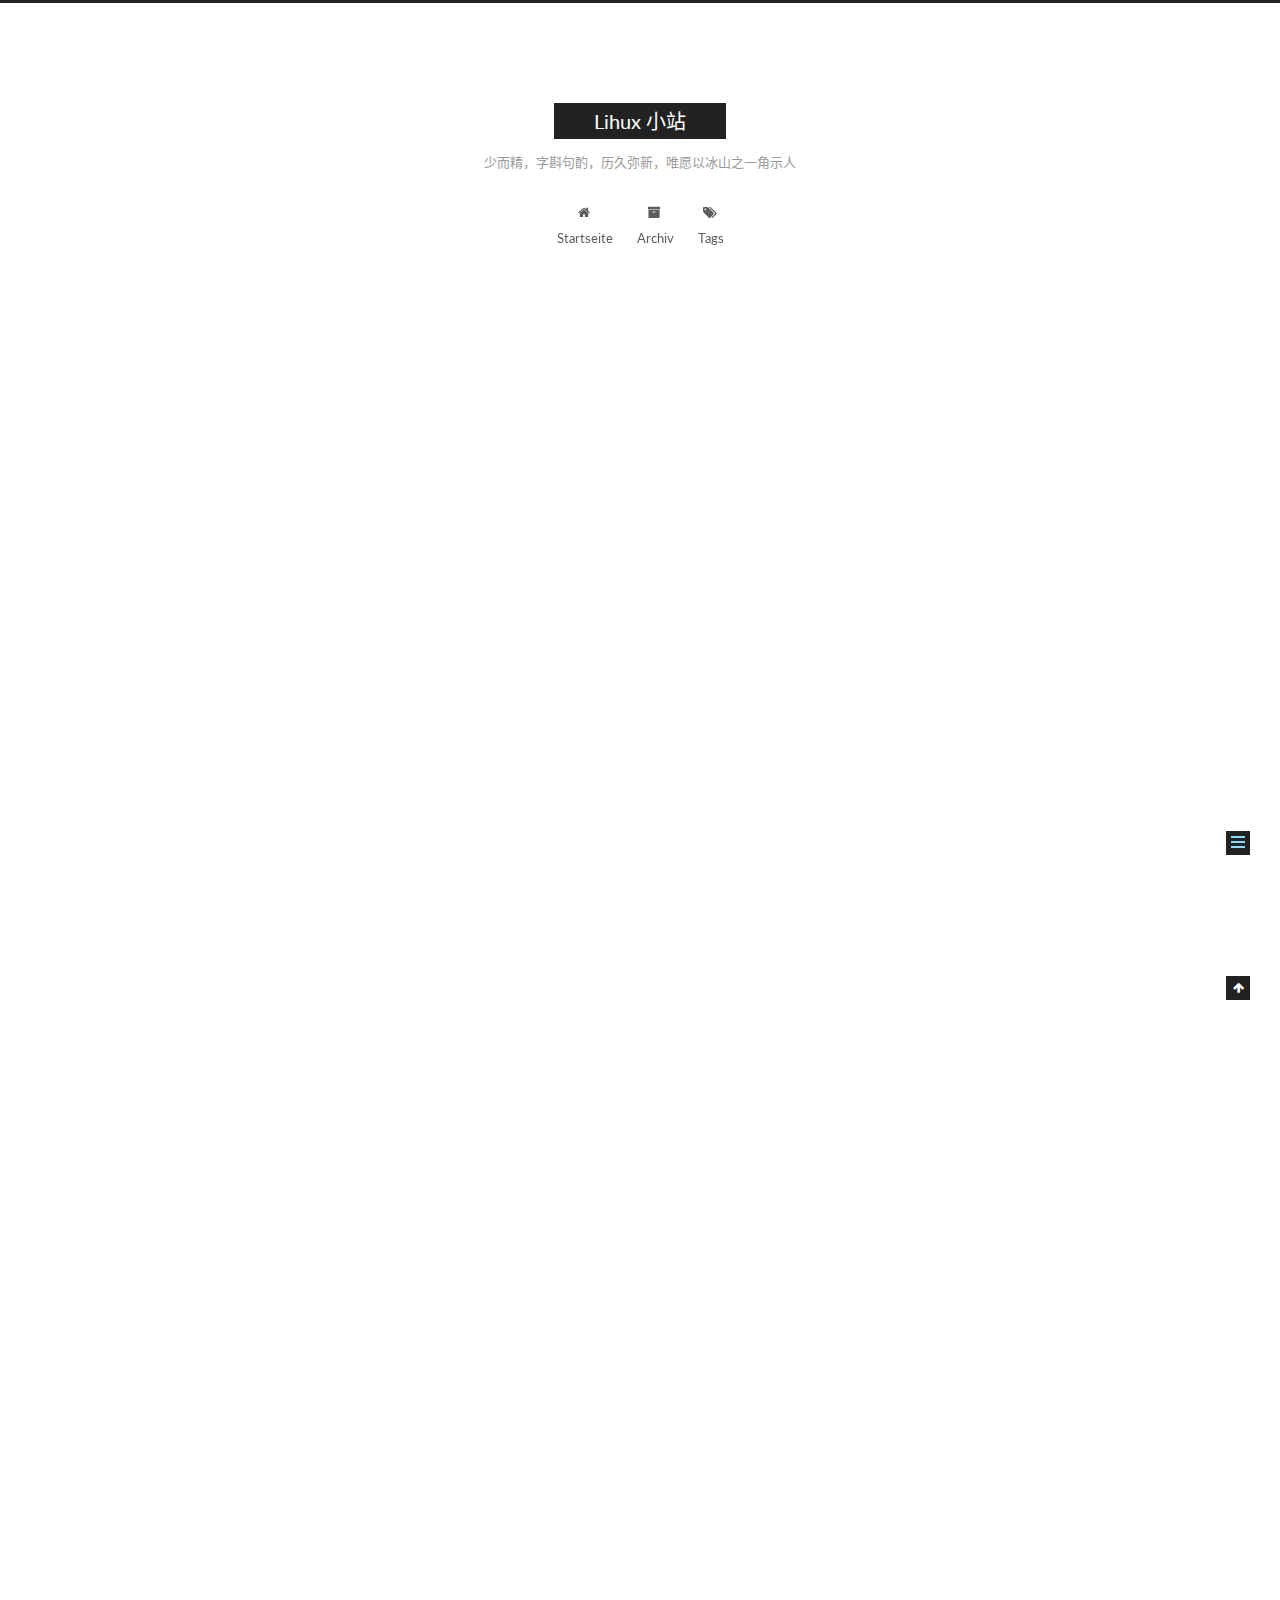
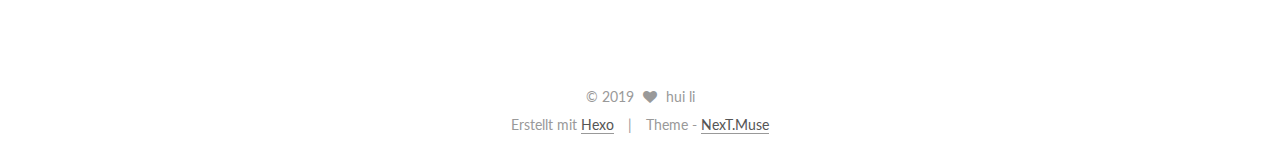
<file: 2019/04/27/2019-04-27-A-litter-Start/index.html>
<!doctype html>



  


<html class="theme-next muse use-motion" lang="zh-CN">
<head>
  <!-- hexo-inject:begin --><!-- hexo-inject:end --><meta charset="UTF-8"/>
<meta http-equiv="X-UA-Compatible" content="IE=edge" />
<meta name="viewport" content="width=device-width, initial-scale=1, maximum-scale=1"/>









<meta http-equiv="Cache-Control" content="no-transform" />
<meta http-equiv="Cache-Control" content="no-siteapp" />















  
  
  <link href="/lib/fancybox/source/jquery.fancybox.css?v=2.1.5" rel="stylesheet" type="text/css" />




  
  
  
  

  
    
    
  

  

  

  

  

  
    
    
    <link href="//fonts.googleapis.com/css?family=Lato:300,300italic,400,400italic,700,700italic&subset=latin,latin-ext" rel="stylesheet" type="text/css">
  






<link href="/lib/font-awesome/css/font-awesome.min.css?v=4.6.2" rel="stylesheet" type="text/css" />

<link href="/css/main.css?v=5.1.1" rel="stylesheet" type="text/css" />


  <meta name="keywords" content="Hexo, NexT" />








  <link rel="shortcut icon" type="image/x-icon" href="/favicon.ico?v=5.1.1" />






<meta name="description" content="在写了十几本日记和近10年QQ日志之后，终于觉得要移步到中老年人聚集地—-微信上面来写写东西了。时代在进入，我也在成长（变老），与时俱进没毛病。 至于写点儿什么，读者群里是什么，说实话我目前还是稍微有些不清楚，以我之前写日志的过往来看，可能闲散之文会多一些。慢慢的也许会想技术方向倾斜，但又不想局限于技术，也许最终圈出来的一小波人将会是文一些的互联网技术从业者吧。就让时间带给我们答案吧。 作为一个">
<meta property="og:type" content="article">
<meta property="og:title" content="小小的开始">
<meta property="og:url" content="http://www.lihux.me/2019/04/27/2019-04-27-A-litter-Start/index.html">
<meta property="og:site_name" content="Lihux 小站">
<meta property="og:description" content="在写了十几本日记和近10年QQ日志之后，终于觉得要移步到中老年人聚集地—-微信上面来写写东西了。时代在进入，我也在成长（变老），与时俱进没毛病。 至于写点儿什么，读者群里是什么，说实话我目前还是稍微有些不清楚，以我之前写日志的过往来看，可能闲散之文会多一些。慢慢的也许会想技术方向倾斜，但又不想局限于技术，也许最终圈出来的一小波人将会是文一些的互联网技术从业者吧。就让时间带给我们答案吧。 作为一个">
<meta property="og:image" content="http://www.lihux.me/2019/04/27/2019-04-27-A-litter-Start/20190427-01-litterStart.jpeg">
<meta property="og:updated_time" content="2019-04-27T11:50:10.071Z">
<meta name="twitter:card" content="summary">
<meta name="twitter:title" content="小小的开始">
<meta name="twitter:description" content="在写了十几本日记和近10年QQ日志之后，终于觉得要移步到中老年人聚集地—-微信上面来写写东西了。时代在进入，我也在成长（变老），与时俱进没毛病。 至于写点儿什么，读者群里是什么，说实话我目前还是稍微有些不清楚，以我之前写日志的过往来看，可能闲散之文会多一些。慢慢的也许会想技术方向倾斜，但又不想局限于技术，也许最终圈出来的一小波人将会是文一些的互联网技术从业者吧。就让时间带给我们答案吧。 作为一个">
<meta name="twitter:image" content="http://www.lihux.me/2019/04/27/2019-04-27-A-litter-Start/20190427-01-litterStart.jpeg">



<script type="text/javascript" id="hexo.configurations">
  var NexT = window.NexT || {};
  var CONFIG = {
    root: '/',
    scheme: 'Muse',
    sidebar: {"position":"left","display":"post","offset":12,"offset_float":0,"b2t":false,"scrollpercent":false},
    fancybox: true,
    motion: true,
    duoshuo: {
      userId: '0',
      author: 'Author'
    },
    algolia: {
      applicationID: '',
      apiKey: '',
      indexName: '',
      hits: {"per_page":10},
      labels: {"input_placeholder":"Search for Posts","hits_empty":"We didn't find any results for the search: ${query}","hits_stats":"${hits} results found in ${time} ms"}
    }
  };
</script>



  <link rel="canonical" href="http://www.lihux.me/2019/04/27/2019-04-27-A-litter-Start/"/>





  <title>小小的开始 | Lihux 小站</title><!-- hexo-inject:begin --><!-- hexo-inject:end -->
  














</head>

<body itemscope itemtype="http://schema.org/WebPage" lang="zh-CN">

  
  
    
  

  <!-- hexo-inject:begin --><!-- hexo-inject:end --><div class="container sidebar-position-left page-post-detail ">
    <div class="headband"></div>

    <header id="header" class="header" itemscope itemtype="http://schema.org/WPHeader">
      <div class="header-inner"><div class="site-brand-wrapper">
  <div class="site-meta ">
    

    <div class="custom-logo-site-title">
      <a href="/"  class="brand" rel="start">
        <span class="logo-line-before"><i></i></span>
        <span class="site-title">Lihux 小站</span>
        <span class="logo-line-after"><i></i></span>
      </a>
    </div>
      
        <p class="site-subtitle">少而精，字斟句酌，历久弥新，唯愿以冰山之一角示人</p>
      
  </div>

  <div class="site-nav-toggle">
    <button>
      <span class="btn-bar"></span>
      <span class="btn-bar"></span>
      <span class="btn-bar"></span>
    </button>
  </div>
</div>

<nav class="site-nav">
  

  
    <ul id="menu" class="menu">
      
        
        <li class="menu-item menu-item-home">
          <a href="/" rel="section">
            
              <i class="menu-item-icon fa fa-fw fa-home"></i> <br />
            
            Startseite
          </a>
        </li>
      
        
        <li class="menu-item menu-item-archives">
          <a href="/archives/" rel="section">
            
              <i class="menu-item-icon fa fa-fw fa-archive"></i> <br />
            
            Archiv
          </a>
        </li>
      
        
        <li class="menu-item menu-item-tags">
          <a href="/tags/" rel="section">
            
              <i class="menu-item-icon fa fa-fw fa-tags"></i> <br />
            
            Tags
          </a>
        </li>
      

      
    </ul>
  

  
</nav>



 </div>
    </header>

    <main id="main" class="main">
      <div class="main-inner">
        <div class="content-wrap">
          <div id="content" class="content">
            

  <div id="posts" class="posts-expand">
    

  

  
  
  

  <article class="post post-type-normal " itemscope itemtype="http://schema.org/Article">
    <link itemprop="mainEntityOfPage" href="http://www.lihux.me/2019/04/27/2019-04-27-A-litter-Start/">

    <span hidden itemprop="author" itemscope itemtype="http://schema.org/Person">
      <meta itemprop="name" content="hui li">
      <meta itemprop="description" content="">
      <meta itemprop="image" content="/images/avatar.gif">
    </span>

    <span hidden itemprop="publisher" itemscope itemtype="http://schema.org/Organization">
      <meta itemprop="name" content="Lihux 小站">
    </span>

    
      <header class="post-header">

        
        
          <h1 class="post-title" itemprop="name headline">小小的开始</h1>
        

        <div class="post-meta">
          <span class="post-time">
            
              <span class="post-meta-item-icon">
                <i class="fa fa-calendar-o"></i>
              </span>
              
                <span class="post-meta-item-text">Veröffentlicht am</span>
              
              <time title="Post created" itemprop="dateCreated datePublished" datetime="2019-04-27T17:49:16+08:00">
                2019-04-27
              </time>
            

            

            
          </span>

          

          
            
          

          
          

          

          

          

        </div>
      </header>
    

    <div class="post-body" itemprop="articleBody">

      
      

      
        <p><img src="/2019/04/27/2019-04-27-A-litter-Start/20190427-01-litterStart.jpeg" alt=""></p>
<p>在写了十几本日记和近10年QQ日志之后，终于觉得要移步到中老年人聚集地—-微信上面来写写东西了。时代在进入，我也在成长（变老），与时俱进没毛病。</p>
<p>至于写点儿什么，读者群里是什么，说实话我目前还是稍微有些不清楚，以我之前写日志的过往来看，可能闲散之文会多一些。慢慢的也许会想技术方向倾斜，但又不想局限于技术，也许最终圈出来的一小波人将会是文一些的互联网技术从业者吧。就让时间带给我们答案吧。</p>
<p>作为一个读了一些书（有点儿知识但不一定有文化）、扎根于互联网行业的80后的我来说，从现在开始，给自己一点小小的改变，向外输出一些温暖的、正能量的、有意义的内容，是我觉得有意义、值得去做的事情。</p>
<p>这里不会有标题党，也不会贩卖焦虑，它只见证这个时代大脉搏下的一个小小参与者的成长历程。从一个更长远的角度来看，它也许是一个人毕生发展都可以与之为伴的小小驿站。</p>
<p>希望能在这里遇见一批志同道合的朋友，见证彼此的成长。</p>
<p>未来已来，让我们拭目以待！</p>

      
    </div>

    <div>
      
        

      
    </div>

    <div>
      
        

      
    </div>

    <div>
      
        

      
    </div>

    <footer class="post-footer">
      

      
      
      

      
        <div class="post-nav">
          <div class="post-nav-next post-nav-item">
            
              <a href="/2017/07/16/Computer-System-A-Pragrammer-s-Perspective-CH2/" rel="next" title="第2章 信息的表示和处理:用01表达整个世界">
                <i class="fa fa-chevron-left"></i> 第2章 信息的表示和处理:用01表达整个世界
              </a>
            
          </div>

          <span class="post-nav-divider"></span>

          <div class="post-nav-prev post-nav-item">
            
          </div>
        </div>
      

      
      
    </footer>
  </article>



    <div class="post-spread">
      
    </div>
  </div>


          </div>
          


          
  <div class="comments" id="comments">
    
  </div>


        </div>
        
          
  
  <div class="sidebar-toggle">
    <div class="sidebar-toggle-line-wrap">
      <span class="sidebar-toggle-line sidebar-toggle-line-first"></span>
      <span class="sidebar-toggle-line sidebar-toggle-line-middle"></span>
      <span class="sidebar-toggle-line sidebar-toggle-line-last"></span>
    </div>
  </div>

  <aside id="sidebar" class="sidebar">
    <div class="sidebar-inner">

      

      

      <section class="site-overview sidebar-panel sidebar-panel-active">
        <div class="site-author motion-element" itemprop="author" itemscope itemtype="http://schema.org/Person">
          <img class="site-author-image" itemprop="image"
               src="/images/avatar.gif"
               alt="hui li" />
          <p class="site-author-name" itemprop="name">hui li</p>
           
              <p class="site-description motion-element" itemprop="description"></p>
          
        </div>
        <nav class="site-state motion-element">

          
            <div class="site-state-item site-state-posts">
              <a href="/archives/">
                <span class="site-state-item-count">3</span>
                <span class="site-state-item-name">Artikel</span>
              </a>
            </div>
          

          

          
            
            
            <div class="site-state-item site-state-tags">
              
                <span class="site-state-item-count">1</span>
                <span class="site-state-item-name">Tags</span>
              
            </div>
          

        </nav>

        

        <div class="links-of-author motion-element">
          
        </div>

        
        

        
        

        


      </section>

      

      

    </div>
  </aside>


        
      </div>
    </main>

    <footer id="footer" class="footer">
      <div class="footer-inner">
        <div class="copyright" >
  
  &copy; 
  <span itemprop="copyrightYear">2019</span>
  <span class="with-love">
    <i class="fa fa-heart"></i>
  </span>
  <span class="author" itemprop="copyrightHolder">hui li</span>
</div>


<div class="powered-by">
  Erstellt mit  <a class="theme-link" href="https://hexo.io">Hexo</a>
</div>

<div class="theme-info">
  Theme -
  <a class="theme-link" href="https://github.com/iissnan/hexo-theme-next">
    NexT.Muse
  </a>
</div>


        

        
      </div>
    </footer>

    
      <div class="back-to-top">
        <i class="fa fa-arrow-up"></i>
        
      </div>
    

  </div>

  

<script type="text/javascript">
  if (Object.prototype.toString.call(window.Promise) !== '[object Function]') {
    window.Promise = null;
  }
</script>









  












  
  <script type="text/javascript" src="/lib/jquery/index.js?v=2.1.3"></script>

  
  <script type="text/javascript" src="/lib/fastclick/lib/fastclick.min.js?v=1.0.6"></script>

  
  <script type="text/javascript" src="/lib/jquery_lazyload/jquery.lazyload.js?v=1.9.7"></script>

  
  <script type="text/javascript" src="/lib/velocity/velocity.min.js?v=1.2.1"></script>

  
  <script type="text/javascript" src="/lib/velocity/velocity.ui.min.js?v=1.2.1"></script>

  
  <script type="text/javascript" src="/lib/fancybox/source/jquery.fancybox.pack.js?v=2.1.5"></script>


  


  <script type="text/javascript" src="/js/src/utils.js?v=5.1.1"></script>

  <script type="text/javascript" src="/js/src/motion.js?v=5.1.1"></script>



  
  

  
  <script type="text/javascript" src="/js/src/scrollspy.js?v=5.1.1"></script>
<script type="text/javascript" src="/js/src/post-details.js?v=5.1.1"></script>



  


  <script type="text/javascript" src="/js/src/bootstrap.js?v=5.1.1"></script><!-- hexo-inject:begin --><!-- Begin: Injected MathJax -->
<script type="text/x-mathjax-config">
  MathJax.Hub.Config({"tex2jax":{"inlineMath":[["$","$"],["\\(","\\)"]],"skipTags":["script","noscript","style","textarea","pre","code"],"processEscapes":true},"TeX":{"equationNumbers":{"autoNumber":"AMS"}}});
</script>

<script type="text/x-mathjax-config">
  MathJax.Hub.Queue(function() {
    var all = MathJax.Hub.getAllJax(), i;
    for(i=0; i < all.length; i += 1) {
      all[i].SourceElement().parentNode.className += ' has-jax';
    }
  });
</script>

<script type="text/javascript" src="//cdn.mathjax.org/mathjax/latest/MathJax.js?config=TeX-AMS-MML_HTMLorMML">
</script>
<!-- End: Injected MathJax -->
<!-- hexo-inject:end -->



  


  




	





  





  





  






  





  

  

  

  

  

  

</body>
</html>
</file>
<file: css/main.css>
/* normalize.css v3.0.2 | MIT License | git.io/normalize */
html {
  font-family: sans-serif; /* 1 */
  -ms-text-size-adjust: 100%; /* 2 */
  -webkit-text-size-adjust: 100%; /* 2 */
}
body {
  margin: 0;
}
article,
aside,
details,
figcaption,
figure,
footer,
header,
hgroup,
main,
menu,
nav,
section,
summary {
  display: block;
}
audio,
canvas,
progress,
video {
  display: inline-block; /* 1 */
  vertical-align: baseline; /* 2 */
}
audio:not([controls]) {
  display: none;
  height: 0;
}
[hidden],
template {
  display: none;
}
a {
  background-color: transparent;
}
a:active,
a:hover {
  outline: 0;
}
abbr[title] {
  border-bottom: 1px dotted;
}
b,
strong {
  font-weight: bold;
}
dfn {
  font-style: italic;
}
h1 {
  font-size: 2em;
  margin: 0.67em 0;
}
mark {
  background: #ff0;
  color: #000;
}
small {
  font-size: 80%;
}
sub,
sup {
  font-size: 75%;
  line-height: 0;
  position: relative;
  vertical-align: baseline;
}
sup {
  top: -0.5em;
}
sub {
  bottom: -0.25em;
}
img {
  border: 0;
}
svg:not(:root) {
  overflow: hidden;
}
figure {
  margin: 1em 40px;
}
hr {
  -moz-box-sizing: content-box;
  box-sizing: content-box;
  height: 0;
}
pre {
  overflow: auto;
}
code,
kbd,
pre,
samp {
  font-family: monospace, monospace;
  font-size: 1em;
}
button,
input,
optgroup,
select,
textarea {
  color: inherit; /* 1 */
  font: inherit; /* 2 */
  margin: 0; /* 3 */
}
button {
  overflow: visible;
}
button,
select {
  text-transform: none;
}
button,
html input[type="button"],
input[type="reset"],
input[type="submit"] {
  -webkit-appearance: button; /* 2 */
  cursor: pointer; /* 3 */
}
button[disabled],
html input[disabled] {
  cursor: default;
}
button::-moz-focus-inner,
input::-moz-focus-inner {
  border: 0;
  padding: 0;
}
input {
  line-height: normal;
}
input[type="checkbox"],
input[type="radio"] {
  box-sizing: border-box; /* 1 */
  padding: 0; /* 2 */
}
input[type="number"]::-webkit-inner-spin-button,
input[type="number"]::-webkit-outer-spin-button {
  height: auto;
}
input[type="search"] {
  -webkit-appearance: textfield; /* 1 */
  -moz-box-sizing: content-box;
  -webkit-box-sizing: content-box; /* 2 */
  box-sizing: content-box;
}
input[type="search"]::-webkit-search-cancel-button,
input[type="search"]::-webkit-search-decoration {
  -webkit-appearance: none;
}
fieldset {
  border: 1px solid #c0c0c0;
  margin: 0 2px;
  padding: 0.35em 0.625em 0.75em;
}
legend {
  border: 0; /* 1 */
  padding: 0; /* 2 */
}
textarea {
  overflow: auto;
}
optgroup {
  font-weight: bold;
}
table {
  border-collapse: collapse;
  border-spacing: 0;
}
td,
th {
  padding: 0;
}
::selection {
  background: #262a30;
  color: #fff;
}
body {
  position: relative;
  font-family: 'Lato', "PingFang SC", "Microsoft YaHei", sans-serif;
  font-size: 14px;
  line-height: 2;
  color: #555;
  background: #fff;
}
@media (max-width: 767px) {
  body {
    padding-right: 0 !important;
  }
}
@media (min-width: 768px) and (max-width: 991px) {
  body {
    padding-right: 0 !important;
  }
}
@media (min-width: 1600px) {
  body {
    font-size: 16px;
  }
}
h1,
h2,
h3,
h4,
h5,
h6 {
  margin: 0;
  padding: 0;
  font-weight: bold;
  line-height: 1.5;
  font-family: 'Lato', "PingFang SC", "Microsoft YaHei", sans-serif;
}
h2,
h3,
h4,
h5,
h6 {
  margin: 20px 0 15px;
}
h1 {
  font-size: 22px;
}
@media (max-width: 767px) {
  h1 {
    font-size: 18px;
  }
}
h2 {
  font-size: 20px;
}
@media (max-width: 767px) {
  h2 {
    font-size: 16px;
  }
}
h3 {
  font-size: 18px;
}
@media (max-width: 767px) {
  h3 {
    font-size: 14px;
  }
}
h4 {
  font-size: 16px;
}
@media (max-width: 767px) {
  h4 {
    font-size: 12px;
  }
}
h5 {
  font-size: 14px;
}
@media (max-width: 767px) {
  h5 {
    font-size: 10px;
  }
}
h6 {
  font-size: 12px;
}
@media (max-width: 767px) {
  h6 {
    font-size: 8px;
  }
}
p {
  margin: 0 0 25px 0;
}
a {
  color: #555;
  text-decoration: none;
  border-bottom: 1px solid #999;
  word-wrap: break-word;
}
a:hover {
  color: #222;
  border-bottom-color: #222;
}
blockquote {
  margin: 0;
  padding: 0;
}
img {
  display: block;
  margin: auto;
  max-width: 100%;
  height: auto;
}
hr {
  margin: 40px 0;
  height: 3px;
  border: none;
  background-color: #ddd;
  background-image: repeating-linear-gradient(-45deg, #fff, #fff 4px, transparent 4px, transparent 8px);
}
blockquote {
  padding: 0 15px;
  color: #666;
  border-left: 4px solid #ddd;
}
blockquote cite::before {
  content: "-";
  padding: 0 5px;
}
dt {
  font-weight: 700;
}
dd {
  margin: 0;
  padding: 0;
}
.text-left {
  text-align: left;
}
.text-center {
  text-align: center;
}
.text-right {
  text-align: right;
}
.text-justify {
  text-align: justify;
}
.text-nowrap {
  white-space: nowrap;
}
.text-lowercase {
  text-transform: lowercase;
}
.text-uppercase {
  text-transform: uppercase;
}
.text-capitalize {
  text-transform: capitalize;
}
.center-block {
  display: block;
  margin-left: auto;
  margin-right: auto;
}
.clearfix:before,
.clearfix:after {
  content: " ";
  display: table;
}
.clearfix:after {
  clear: both;
}
.pullquote {
  width: 45%;
}
.pullquote.left {
  float: left;
  margin-left: 5px;
  margin-right: 10px;
}
.pullquote.right {
  float: right;
  margin-left: 10px;
  margin-right: 5px;
}
.affix.affix.affix {
  position: fixed;
}
.translation {
  margin-top: -20px;
  font-size: 14px;
  color: #999;
}
.scrollbar-measure {
  width: 100px;
  height: 100px;
  overflow: scroll;
  position: absolute;
  top: -9999px;
}
.use-motion .motion-element {
  opacity: 0;
}
table {
  margin: 20px 0;
  width: 100%;
  border-collapse: collapse;
  border-spacing: 0;
  border: 1px solid #ddd;
  font-size: 14px;
  table-layout: fixed;
  word-wrap: break-all;
}
table>tbody>tr:nth-of-type(odd) {
  background-color: #f9f9f9;
}
table>tbody>tr:hover {
  background-color: #f5f5f5;
}
caption,
th,
td {
  padding: 8px;
  text-align: left;
  vertical-align: middle;
  font-weight: normal;
}
th,
td {
  border-bottom: 3px solid #ddd;
  border-right: 1px solid #eee;
}
th {
  padding-bottom: 10px;
  font-weight: 700;
}
td {
  border-bottom-width: 1px;
}
html,
body {
  height: 100%;
}
.container {
  position: relative;
  min-height: 100%;
}
.header-inner {
  margin: 0 auto;
  padding: 100px 0 70px;
  width: 700px;
}
@media (min-width: 1600px) {
  .container .header-inner {
    width: 900px;
  }
}
.main {
  padding-bottom: 150px;
}
.main-inner {
  margin: 0 auto;
  width: 700px;
}
@media (min-width: 1600px) {
  .container .main-inner {
    width: 900px;
  }
}
.footer {
  position: absolute;
  left: 0;
  bottom: 0;
  width: 100%;
  min-height: 50px;
}
.footer-inner {
  box-sizing: border-box;
  margin: 20px auto;
  width: 700px;
}
@media (min-width: 1600px) {
  .container .footer-inner {
    width: 900px;
  }
}
pre,
.highlight {
  overflow: auto;
  margin: 20px 0;
  padding: 0;
  font-size: 13px;
  color: #4d4d4c;
  background: #f7f7f7;
  line-height: 1.6;
}
pre,
code {
  font-family: consolas, Menlo, "PingFang SC", "Microsoft YaHei", monospace;
}
code {
  padding: 2px 4px;
  word-wrap: break-word;
  color: #555;
  background: #eee;
  border-radius: 3px;
  font-size: 13px;
}
pre code {
  padding: 0;
  color: #4d4d4c;
  background: none;
  text-shadow: none;
}
.highlight {
  border-radius: 1px;
}
.highlight pre {
  border: none;
  margin: 0;
  padding: 10px 0;
}
.highlight table {
  margin: 0;
  width: auto;
  border: none;
}
.highlight td {
  border: none;
  padding: 0;
}
.highlight figcaption {
  font-size: 1em;
  color: #4d4d4c;
  line-height: 1em;
  margin-bottom: 1em;
}
.highlight figcaption:before,
.highlight figcaption:after {
  content: " ";
  display: table;
}
.highlight figcaption:after {
  clear: both;
}
.highlight figcaption a {
  float: right;
  color: #4d4d4c;
}
.highlight figcaption a:hover {
  border-bottom-color: #4d4d4c;
}
.highlight .gutter pre {
  padding-left: 10px;
  padding-right: 10px;
  color: #869194;
  text-align: right;
  background-color: #eff2f3;
}
.highlight .code pre {
  width: 100%;
  padding-left: 10px;
  padding-right: 10px;
  background-color: #f7f7f7;
}
.highlight .line {
  height: 20px;
}
.gutter {
  -webkit-user-select: none;
  -moz-user-select: none;
  -ms-user-select: none;
  user-select: none;
}
.gist table {
  width: auto;
}
.gist table td {
  border: none;
}
pre .deletion {
  background: #fdd;
}
pre .addition {
  background: #dfd;
}
pre .meta {
  color: #8959a8;
}
pre .comment {
  color: #8e908c;
}
pre .variable,
pre .attribute,
pre .tag,
pre .regexp,
pre .ruby .constant,
pre .xml .tag .title,
pre .xml .pi,
pre .xml .doctype,
pre .html .doctype,
pre .css .id,
pre .css .class,
pre .css .pseudo {
  color: #c82829;
}
pre .number,
pre .preprocessor,
pre .built_in,
pre .literal,
pre .params,
pre .constant,
pre .command {
  color: #f5871f;
}
pre .ruby .class .title,
pre .css .rules .attribute,
pre .string,
pre .value,
pre .inheritance,
pre .header,
pre .ruby .symbol,
pre .xml .cdata,
pre .special,
pre .number,
pre .formula {
  color: #718c00;
}
pre .title,
pre .css .hexcolor {
  color: #3e999f;
}
pre .function,
pre .python .decorator,
pre .python .title,
pre .ruby .function .title,
pre .ruby .title .keyword,
pre .perl .sub,
pre .javascript .title,
pre .coffeescript .title {
  color: #4271ae;
}
pre .keyword,
pre .javascript .function {
  color: #8959a8;
}
.full-image.full-image.full-image {
  border: none;
  max-width: 100%;
  width: auto;
  margin: 20px auto;
}
@media (min-width: 992px) {
  .full-image.full-image.full-image {
    max-width: none;
    width: 110%;
    margin: 25px -5%;
  }
}
.blockquote-center,
.page-home .post-type-quote blockquote,
.page-post-detail .post-type-quote blockquote {
  position: relative;
  margin: 40px 0;
  padding: 0;
  border-left: none;
  text-align: center;
}
.blockquote-center::before,
.page-home .post-type-quote blockquote::before,
.page-post-detail .post-type-quote blockquote::before,
.blockquote-center::after,
.page-home .post-type-quote blockquote::after,
.page-post-detail .post-type-quote blockquote::after {
  position: absolute;
  content: ' ';
  display: block;
  width: 100%;
  height: 24px;
  opacity: 0.2;
  background-repeat: no-repeat;
  background-position: 0 -6px;
  background-size: 22px 22px;
}
.blockquote-center::before,
.page-home .post-type-quote blockquote::before,
.page-post-detail .post-type-quote blockquote::before {
  top: -20px;
  background-image: url("../images/quote-l.svg");
  border-top: 1px solid #ccc;
}
.blockquote-center::after,
.page-home .post-type-quote blockquote::after,
.page-post-detail .post-type-quote blockquote::after {
  bottom: -20px;
  background-image: url("../images/quote-r.svg");
  border-bottom: 1px solid #ccc;
  background-position: 100% 8px;
}
.blockquote-center p,
.page-home .post-type-quote blockquote p,
.page-post-detail .post-type-quote blockquote p,
.blockquote-center div,
.page-home .post-type-quote blockquote div,
.page-post-detail .post-type-quote blockquote div {
  text-align: center;
}
.post .post-body .group-picture img {
  box-sizing: border-box;
  padding: 0 3px;
  border: none;
}
.post .group-picture-row {
  overflow: hidden;
  margin-top: 6px;
}
.post .group-picture-row:first-child {
  margin-top: 0;
}
.post .group-picture-column {
  float: left;
}
.page-post-detail .post-body .group-picture-column {
  float: none;
  margin-top: 10px;
  width: auto !important;
}
.page-post-detail .post-body .group-picture-column img {
  margin: 0 auto;
}
.page-archive .group-picture-container {
  overflow: hidden;
}
.page-archive .group-picture-row {
  float: left;
}
.page-archive .group-picture-row:first-child {
  margin-top: 6px;
}
.page-archive .group-picture-column {
  max-width: 150px;
  max-height: 150px;
}
.note {
  padding: 20px;
  margin: 20px 0;
  border: 1px solid #eee;
  border-left-width: 5px;
  border-radius: 3px;
}
.note h2,
.note h3,
.note h4,
.note h5,
.note h6 {
  margin-top: 0;
  margin-bottom: 5px;
  padding-top: 0 !important;
}
.note p:last-child {
  margin-bottom: 0;
}
.note code {
  border-radius: 3px;
}
.note+.note {
  margin-top: -5px;
}
.default {
  border-left-color: #777;
}
.default h2,
.default h3,
.default h4,
.default h5,
.default h6 {
  color: #777;
}
.primary {
  border-left-color: #428bca;
}
.primary h2,
.primary h3,
.primary h4,
.primary h5,
.primary h6 {
  color: #428bca;
}
.success {
  border-left-color: #5cb85c;
}
.success h2,
.success h3,
.success h4,
.success h5,
.success h6 {
  color: #5cb85c;
}
.danger {
  border-left-color: #d9534f;
}
.danger h2,
.danger h3,
.danger h4,
.danger h5,
.danger h6 {
  color: #d9534f;
}
.warning {
  border-left-color: #f0ad4e;
}
.warning h2,
.warning h3,
.warning h4,
.warning h5,
.warning h6 {
  color: #f0ad4e;
}
.info {
  border-left-color: #5bc0de;
}
.info h2,
.info h3,
.info h4,
.info h5,
.info h6 {
  color: #5bc0de;
}
.btn {
  display: inline-block;
  padding: 0 20px;
  font-size: 14px;
  color: #fff;
  background: #222;
  border: 2px solid #222;
  text-decoration: none;
  border-radius: 0;
  transition-property: background-color;
  transition-duration: 0.2s;
  transition-timing-function: ease-in-out;
  transition-delay: 0s;
}
.btn:hover,
.post-button .btn:hover {
  border-color: #222;
  color: #222;
  background: #fff;
}
.btn-bar {
  display: block;
  width: 22px;
  height: 2px;
  background: #555;
  border-radius: 1px;
}
.btn-bar+.btn-bar {
  margin-top: 4px;
}
.pagination {
  margin: 120px 0 40px;
  text-align: center;
  border-top: 1px solid #eee;
}
.page-number-basic,
.pagination .prev,
.pagination .next,
.pagination .page-number,
.pagination .space {
  display: inline-block;
  position: relative;
  top: -1px;
  margin: 0 10px;
  padding: 0 10px;
  line-height: 30px;
}
@media (max-width: 767px) {
  .page-number-basic,
  .pagination .prev,
  .pagination .next,
  .pagination .page-number,
  .pagination .space {
    margin: 0 5px;
  }
}
.pagination .prev,
.pagination .next,
.pagination .page-number {
  border-bottom: 0;
  border-top: 1px solid #eee;
  transition-property: border-color;
  transition-duration: 0.2s;
  transition-timing-function: ease-in-out;
  transition-delay: 0s;
}
.pagination .prev:hover,
.pagination .next:hover,
.pagination .page-number:hover {
  border-top-color: #222;
}
.pagination .space {
  padding: 0;
  margin: 0;
}
.pagination .prev {
  margin-left: 0;
}
.pagination .next {
  margin-right: 0;
}
.pagination .page-number.current {
  color: #fff;
  background: #ccc;
  border-top-color: #ccc;
}
@media (max-width: 767px) {
  .pagination {
    border-top: none;
  }
  .pagination .prev,
  .pagination .next,
  .pagination .page-number {
    margin-bottom: 10px;
    border-top: 0;
    border-bottom: 1px solid #eee;
  }
  .pagination .prev:hover,
  .pagination .next:hover,
  .pagination .page-number:hover {
    border-bottom-color: #222;
  }
}
.comments {
  margin: 60px 20px 0;
}
.tag-cloud {
  text-align: center;
}
.tag-cloud a {
  display: inline-block;
  margin: 10px;
}
.back-to-top {
  box-sizing: border-box;
  position: fixed;
  bottom: -100px;
  right: 30px;
  z-index: 1050;
  padding: 0 6px;
  width: 24px;
  background: #222;
  font-size: 12px;
  opacity: 1;
  color: #fff;
  cursor: pointer;
  text-align: center;
  -webkit-transform: translateZ(0);
  transition-property: bottom;
  transition-duration: 0.2s;
  transition-timing-function: ease-in-out;
  transition-delay: 0s;
}
@media (max-width: 767px) {
  .back-to-top {
    display: none;
  }
}
@media (min-width: 768px) and (max-width: 991px) {
  .back-to-top {
    display: none;
  }
}
.back-to-top.back-to-top-on {
  bottom: 19px;
}
.header {
  background: transparent;
}
.header-inner {
  position: relative;
}
.headband {
  height: 3px;
  background: #222;
}
.site-meta {
  margin: 0;
  text-align: center;
}
@media (max-width: 767px) {
  .site-meta {
    text-align: center;
  }
}
.brand {
  position: relative;
  display: inline-block;
  padding: 0 40px;
  color: #fff;
  background: #222;
  border-bottom: none;
}
.brand:hover {
  color: #fff;
}
.logo {
  display: inline-block;
  margin-right: 5px;
  line-height: 36px;
  vertical-align: top;
}
.site-title {
  display: inline-block;
  vertical-align: top;
  line-height: 36px;
  font-size: 20px;
  font-weight: normal;
  font-family: 'Lato', "PingFang SC", "Microsoft YaHei", sans-serif;
}
.site-subtitle {
  margin-top: 10px;
  font-size: 13px;
  color: #999;
}
.use-motion .brand {
  opacity: 0;
}
.use-motion .logo,
.use-motion .site-title,
.use-motion .site-subtitle {
  opacity: 0;
  position: relative;
  top: -10px;
}
.site-nav-toggle {
  display: none;
  position: absolute;
  top: 10px;
  left: 10px;
}
@media (max-width: 767px) {
  .site-nav-toggle {
    display: block;
  }
}
.site-nav-toggle button {
  margin-top: 2px;
  padding: 9px 10px;
  background: transparent;
  border: none;
}
@media (max-width: 767px) {
  .site-nav {
    display: none;
    margin: 0 -10px;
    padding: 0 10px;
    clear: both;
    border-top: 1px solid #ddd;
  }
}
@media (min-width: 768px) and (max-width: 991px) {
  .site-nav {
    display: block !important;
  }
}
@media (min-width: 992px) {
  .site-nav {
    display: block !important;
  }
}
.menu {
  margin-top: 20px;
  padding-left: 0;
  text-align: center;
}
.menu .menu-item {
  display: inline-block;
  margin: 0 10px;
  list-style: none;
}
@media screen and (max-width: 767px) {
  .menu .menu-item {
    margin-top: 10px;
  }
}
.menu .menu-item a {
  display: block;
  font-size: 13px;
  line-height: inherit;
  border-bottom: 1px solid transparent;
  transition-property: border-color;
  transition-duration: 0.2s;
  transition-timing-function: ease-in-out;
  transition-delay: 0s;
}
.menu .menu-item a:hover {
  border-bottom-color: #222;
}
.menu .menu-item .fa {
  margin-right: 5px;
}
.use-motion .menu-item {
  opacity: 0;
}
.post-body {
  font-family: 'Lato', "PingFang SC", "Microsoft YaHei", sans-serif;
}
@media (max-width: 767px) {
  .post-body {
    word-break: break-word;
  }
}
.post-body .fancybox img {
  display: block !important;
  margin: 0 auto;
  cursor: pointer;
  cursor: zoom-in;
  cursor: -webkit-zoom-in;
}
.post-body .image-caption,
.post-body .figure .caption {
  margin: 10px auto 15px;
  text-align: center;
  font-size: 14px;
  color: #999;
  font-weight: bold;
  line-height: 1;
}
.post-sticky-flag {
  display: inline-block;
  font-size: 16px;
  -ms-transform: rotate(30deg);
  -webkit-transform: rotate(30deg);
  -moz-transform: rotate(30deg);
  -ms-transform: rotate(30deg);
  -o-transform: rotate(30deg);
  transform: rotate(30deg);
}
.posts-expand {
  padding-top: 40px;
}
@media (max-width: 767px) {
  .posts-expand {
    margin: 0 20px;
  }
  .post-body pre {
    padding: 10px;
  }
  .post-body pre .gutter pre {
    padding-right: 10px;
  }
  .post-body .highlight {
    margin-left: 0px;
    margin-right: 0px;
    padding: 0;
  }
  .post-body .highlight .gutter pre {
    padding-right: 10px;
  }
}
@media (min-width: 992px) {
  .posts-expand .post-body {
    text-align: justify;
  }
}
.posts-expand .post-body h2,
.posts-expand .post-body h3,
.posts-expand .post-body h4,
.posts-expand .post-body h5,
.posts-expand .post-body h6 {
  padding-top: 10px;
}
.posts-expand .post-body h2 .header-anchor,
.posts-expand .post-body h3 .header-anchor,
.posts-expand .post-body h4 .header-anchor,
.posts-expand .post-body h5 .header-anchor,
.posts-expand .post-body h6 .header-anchor {
  float: right;
  margin-left: 10px;
  color: #ccc;
  border-bottom-style: none;
  visibility: hidden;
}
.posts-expand .post-body h2 .header-anchor:hover,
.posts-expand .post-body h3 .header-anchor:hover,
.posts-expand .post-body h4 .header-anchor:hover,
.posts-expand .post-body h5 .header-anchor:hover,
.posts-expand .post-body h6 .header-anchor:hover {
  color: inherit;
}
.posts-expand .post-body h2:hover .header-anchor,
.posts-expand .post-body h3:hover .header-anchor,
.posts-expand .post-body h4:hover .header-anchor,
.posts-expand .post-body h5:hover .header-anchor,
.posts-expand .post-body h6:hover .header-anchor {
  visibility: visible;
}
.posts-expand .post-body ul li {
  list-style: circle;
}
.posts-expand .post-body img {
  box-sizing: border-box;
  margin: auto;
  padding: 3px;
  border: 1px solid #ddd;
}
.posts-expand .fancybox img {
  margin: 0 auto;
}
@media (max-width: 767px) {
  .posts-collapse {
    margin: 0 20px;
  }
  .posts-collapse .post-title,
  .posts-collapse .post-meta {
    display: block;
    width: auto;
    text-align: left;
  }
}
.posts-collapse {
  position: relative;
  z-index: 1010;
  margin-left: 55px;
}
.posts-collapse::after {
  content: " ";
  position: absolute;
  top: 20px;
  left: 0;
  margin-left: -2px;
  width: 4px;
  height: 100%;
  background: #f5f5f5;
  z-index: -1;
}
@media (max-width: 767px) {
  .posts-collapse {
    margin: 0 20px;
  }
}
.posts-collapse .collection-title {
  position: relative;
  margin: 60px 0;
}
.posts-collapse .collection-title h1,
.posts-collapse .collection-title h2 {
  margin-left: 20px;
}
.posts-collapse .collection-title small {
  color: #bbb;
  margin-left: 5px;
}
.posts-collapse .collection-title::before {
  content: " ";
  position: absolute;
  left: 0;
  top: 50%;
  margin-left: -4px;
  margin-top: -4px;
  width: 8px;
  height: 8px;
  background: #bbb;
  border-radius: 50%;
}
.posts-collapse .post {
  margin: 30px 0;
}
.posts-collapse .post-header {
  position: relative;
  transition-duration: 0.2s;
  transition-timing-function: ease-in-out;
  transition-delay: 0s;
  transition-property: border;
  border-bottom: 1px dashed #ccc;
}
.posts-collapse .post-header::before {
  content: " ";
  position: absolute;
  left: 0;
  top: 12px;
  width: 6px;
  height: 6px;
  margin-left: -4px;
  background: #bbb;
  border-radius: 50%;
  border: 1px solid #fff;
  transition-duration: 0.2s;
  transition-timing-function: ease-in-out;
  transition-delay: 0s;
  transition-property: background;
}
.posts-collapse .post-header:hover {
  border-bottom-color: #666;
}
.posts-collapse .post-header:hover::before {
  background: #222;
}
.posts-collapse .post-meta {
  position: absolute;
  font-size: 12px;
  left: 20px;
  top: 5px;
}
.posts-collapse .post-comments-count {
  display: none;
}
.posts-collapse .post-title {
  margin-left: 60px;
  font-size: 16px;
  font-weight: normal;
  line-height: inherit;
}
.posts-collapse .post-title::after {
  margin-left: 3px;
  opacity: 0.6;
}
.posts-collapse .post-title a {
  color: #666;
  border-bottom: none;
}
.page-home .post-type-quote .post-header,
.page-post-detail .post-type-quote .post-header,
.page-home .post-type-quote .post-tags,
.page-post-detail .post-type-quote .post-tags {
  display: none;
}
.posts-expand .post-title {
  font-size: 26px;
  text-align: center;
  word-break: break-word;
  font-weight: 400;
}
@media (max-width: 767px) {
  .posts-expand .post-title {
    font-size: 22px;
  }
}
.posts-expand .post-title-link {
  display: inline-block;
  position: relative;
  color: #555;
  border-bottom: none;
  line-height: 1.2;
  vertical-align: top;
}
.posts-expand .post-title-link::before {
  content: "";
  position: absolute;
  width: 100%;
  height: 2px;
  bottom: 0;
  left: 0;
  background-color: #000;
  visibility: hidden;
  -webkit-transform: scaleX(0);
  -moz-transform: scaleX(0);
  -ms-transform: scaleX(0);
  -o-transform: scaleX(0);
  transform: scaleX(0);
  transition-duration: 0.2s;
  transition-timing-function: ease-in-out;
  transition-delay: 0s;
}
.posts-expand .post-title-link:hover::before {
  visibility: visible;
  -webkit-transform: scaleX(1);
  -moz-transform: scaleX(1);
  -ms-transform: scaleX(1);
  -o-transform: scaleX(1);
  transform: scaleX(1);
}
.posts-expand .post-title-link .fa {
  font-size: 16px;
}
.posts-expand .post-meta {
  margin: 3px 0 60px 0;
  color: #999;
  font-family: 'Lato', "PingFang SC", "Microsoft YaHei", sans-serif;
  font-size: 12px;
  text-align: center;
}
.posts-expand .post-meta .post-category-list {
  display: inline-block;
  margin: 0;
  padding: 3px;
}
.posts-expand .post-meta .post-category-list-link {
  color: #999;
}
.posts-expand .post-meta .post-description {
  font-size: 14px;
  margin-top: 2px;
}
.post-wordcount {
  display: inline-block;
}
.post-meta-divider {
  margin: 0 0.5em;
}
.post-meta-item-icon {
  margin-right: 3px;
}
@media (min-width: 768px) and (max-width: 991px) {
  .post-meta-item-icon {
    display: inline-block;
  }
}
@media (max-width: 767px) {
  .post-meta-item-icon {
    display: inline-block;
  }
}
@media (min-width: 768px) and (max-width: 991px) {
  .post-meta-item-text {
    display: none;
  }
}
@media (max-width: 767px) {
  .post-meta-item-text {
    display: none;
  }
}
@media (max-width: 767px) {
  .posts-expand .post-comments-count {
    display: none;
  }
}
.post-button {
  margin-top: 50px;
}
.post-button .btn {
  color: #fff;
  font-size: 14px;
  background: #222;
  border-radius: 0;
  line-height: 2;
  margin: 0 4px 8px 4px;
}
.post-button .fa-fw {
  width: 1.285714285714286em;
  text-align: left;
}
.posts-expand .post-tags {
  margin-top: 40px;
  text-align: center;
}
.posts-expand .post-tags a {
  display: inline-block;
  margin-right: 10px;
  font-size: 13px;
}
.post-nav {
  display: table;
  margin-top: 15px;
  width: 100%;
  border-top: 1px solid #eee;
}
.post-nav-divider {
  display: table-cell;
  width: 10%;
}
.post-nav-item {
  display: table-cell;
  padding: 10px 0 0 0;
  width: 45%;
  vertical-align: top;
}
.post-nav-item a {
  position: relative;
  display: block;
  line-height: 25px;
  font-size: 14px;
  color: #555;
  border-bottom: none;
}
.post-nav-item a:hover {
  color: #222;
  border-bottom: none;
}
.post-nav-item a:active {
  top: 2px;
}
.post-nav-item .fa {
  position: absolute;
  top: 8px;
  left: 0;
  font-size: 12px;
}
.post-nav-next a {
  padding-left: 15px;
}
.post-nav-prev {
  text-align: right;
}
.post-nav-prev a {
  padding-right: 15px;
}
.post-nav-prev .fa {
  right: 0;
  left: auto;
}
.posts-expand .post-eof {
  display: block;
  margin: 80px auto 60px;
  width: 8%;
  height: 1px;
  background: #ccc;
  text-align: center;
}
.post:last-child .post-eof.post-eof.post-eof {
  display: none;
}
.post-gallery {
  display: table;
  table-layout: fixed;
  width: 100%;
  border-collapse: separate;
}
.post-gallery-row {
  display: table-row;
}
.post-gallery .post-gallery-img {
  display: table-cell;
  text-align: center;
  vertical-align: middle;
  border: none;
}
.post-gallery .post-gallery-img img {
  max-width: 100%;
  max-height: 100%;
  border: none;
}
.fancybox-close,
.fancybox-close:hover {
  border: none;
}
.sidebar {
  position: fixed;
  right: 0;
  top: 0;
  bottom: 0;
  width: 0;
  z-index: 1040;
  box-shadow: inset 0 2px 6px #000;
  background: #222;
  -webkit-transform: translateZ(0);
}
.sidebar a {
  color: #999;
  border-bottom-color: #555;
}
.sidebar a:hover {
  color: #eee;
}
@media (min-width: 768px) and (max-width: 991px) {
  .sidebar {
    display: none !important;
  }
}
@media (max-width: 767px) {
  .sidebar {
    display: none !important;
  }
}
.sidebar-inner {
  position: relative;
  padding: 20px 10px;
  color: #999;
  text-align: center;
}
.sidebar-toggle {
  position: fixed;
  right: 30px;
  bottom: 45px;
  width: 14px;
  height: 14px;
  padding: 5px;
  background: #222;
  line-height: 0;
  z-index: 1050;
  cursor: pointer;
  -webkit-transform: translateZ(0);
}
@media (min-width: 768px) and (max-width: 991px) {
  .sidebar-toggle {
    display: none;
  }
}
@media (max-width: 767px) {
  .sidebar-toggle {
    display: none;
  }
}
.sidebar-toggle-line {
  position: relative;
  display: inline-block;
  vertical-align: top;
  height: 2px;
  width: 100%;
  background: #fff;
  margin-top: 3px;
}
.sidebar-toggle-line:first-child {
  margin-top: 0;
}
.site-author-image {
  display: block;
  margin: 0 auto;
  padding: 2px;
  max-width: 96px;
  height: auto;
  border: 2px solid #333;
}
.site-author-name {
  margin: 5px 0 0;
  text-align: center;
  color: #f5f5f5;
  font-weight: normal;
}
.site-description {
  margin-top: 5px;
  text-align: center;
  font-size: 14px;
  color: #999;
}
.site-state {
  overflow: hidden;
  line-height: 1.4;
  white-space: nowrap;
  text-align: center;
}
.site-state-item {
  display: inline-block;
  padding: 0 15px;
  border-left: 1px solid #333;
}
.site-state-item:first-child {
  border-left: none;
}
.site-state-item a {
  border-bottom: none;
}
.site-state-item-count {
  display: block;
  text-align: center;
  color: inherit;
  font-weight: 600;
  font-size: 18px;
}
.site-state-item-name {
  font-size: 13px;
  color: inherit;
}
.feed-link {
  margin-top: 20px;
}
.feed-link a {
  display: inline-block;
  padding: 0 15px;
  color: #fc6423;
  border: 1px solid #fc6423;
  border-radius: 4px;
}
.feed-link a i {
  color: #fc6423;
  font-size: 14px;
}
.feed-link a:hover {
  color: #fff;
  background: #fc6423;
}
.feed-link a:hover i {
  color: #fff;
}
.links-of-author {
  margin-top: 20px;
}
.links-of-author a {
  display: inline-block;
  vertical-align: middle;
  margin-right: 10px;
  margin-bottom: 10px;
  border-bottom-color: #555;
  font-size: 13px;
}
.links-of-author a:before {
  display: inline-block;
  vertical-align: middle;
  margin-right: 3px;
  content: " ";
  width: 4px;
  height: 4px;
  border-radius: 50%;
  background: #f6a;
}
.links-of-blogroll {
  font-size: 13px;
}
.links-of-blogroll-title {
  margin-top: 20px;
  font-size: 14px;
  font-weight: 600;
}
.links-of-blogroll-list {
  margin: 0;
  padding: 0;
  list-style: none;
}
.links-of-blogroll-item {
  padding: 2px 10px;
}
.sidebar-nav {
  margin: 0 0 20px;
  padding-left: 0;
}
.sidebar-nav li {
  display: inline-block;
  cursor: pointer;
  border-bottom: 1px solid transparent;
  font-size: 14px;
  color: #555;
}
.sidebar-nav li:hover {
  color: #f5f5f5;
}
.page-post-detail .sidebar-nav-toc {
  padding: 0 5px;
}
.page-post-detail .sidebar-nav-overview {
  margin-left: 10px;
}
.sidebar-nav .sidebar-nav-active {
  color: #87daff;
  border-bottom-color: #87daff;
}
.sidebar-nav .sidebar-nav-active:hover {
  color: #87daff;
}
.sidebar-panel {
  display: none;
}
.sidebar-panel-active {
  display: block;
}
.post-toc-empty {
  font-size: 14px;
  color: #666;
}
.post-toc-wrap {
  overflow: hidden;
}
.post-toc {
  overflow: auto;
}
.post-toc ol {
  margin: 0;
  padding: 0 2px 5px 10px;
  text-align: left;
  list-style: none;
  font-size: 14px;
}
.post-toc ol > ol {
  padding-left: 0;
}
.post-toc ol a {
  transition-duration: 0.2s;
  transition-timing-function: ease-in-out;
  transition-delay: 0s;
  transition-property: all;
  color: #999;
  border-bottom-color: #555;
}
.post-toc ol a:hover {
  color: #ccc;
  border-bottom-color: #ccc;
}
.post-toc .nav-item {
  overflow: hidden;
  text-overflow: ellipsis;
  white-space: nowrap;
  line-height: 1.8;
}
.post-toc .nav .nav-child {
  display: none;
}
.post-toc .nav .active > .nav-child {
  display: block;
}
.post-toc .nav .active-current > .nav-child {
  display: block;
}
.post-toc .nav .active-current > .nav-child > .nav-item {
  display: block;
}
.post-toc .nav .active > a {
  color: #87daff;
  border-bottom-color: #87daff;
}
.post-toc .nav .active-current > a {
  color: #87daff;
}
.post-toc .nav .active-current > a:hover {
  color: #87daff;
}
.footer {
  font-size: 14px;
  color: #999;
}
.footer img {
  border: none;
}
.footer-inner {
  text-align: center;
}
.with-love {
  display: inline-block;
  margin: 0 5px;
}
.powered-by,
.theme-info {
  display: inline-block;
}
.powered-by {
  margin-right: 10px;
}
.powered-by::after {
  content: "|";
  padding-left: 10px;
}
.cc-license {
  margin-top: 10px;
  text-align: center;
}
.cc-license .cc-opacity {
  opacity: 0.7;
  border-bottom: none;
}
.cc-license .cc-opacity:hover {
  opacity: 0.9;
}
.cc-license img {
  display: inline-block;
}
.theme-next #ds-thread #ds-reset {
  color: #555;
}
.theme-next #ds-thread #ds-reset .ds-replybox {
  margin-bottom: 30px;
}
.theme-next #ds-thread #ds-reset .ds-replybox .ds-avatar,
.theme-next #ds-reset .ds-avatar img {
  box-shadow: none;
}
.theme-next #ds-thread #ds-reset .ds-textarea-wrapper {
  border-color: #c7d4e1;
  background: none;
  border-top-right-radius: 3px;
  border-top-left-radius: 3px;
}
.theme-next #ds-thread #ds-reset .ds-textarea-wrapper textarea {
  height: 60px;
}
.theme-next #ds-reset .ds-rounded-top {
  border-radius: 0;
}
.theme-next #ds-thread #ds-reset .ds-post-toolbar {
  box-sizing: border-box;
  border: 1px solid #c7d4e1;
  background: #f6f8fa;
}
.theme-next #ds-thread #ds-reset .ds-post-options {
  height: 40px;
  border: none;
  background: none;
}
.theme-next #ds-thread #ds-reset .ds-toolbar-buttons {
  top: 11px;
}
.theme-next #ds-thread #ds-reset .ds-sync {
  top: 5px;
}
.theme-next #ds-thread #ds-reset .ds-post-button {
  top: 4px;
  right: 5px;
  width: 90px;
  height: 30px;
  border: 1px solid #c5ced7;
  border-radius: 3px;
  background-image: linear-gradient(#fbfbfc, #f5f7f9);
  color: #60676d;
}
.theme-next #ds-thread #ds-reset .ds-post-button:hover {
  background-position: 0 -30px;
  color: #60676d;
}
.theme-next #ds-thread #ds-reset .ds-comments-info {
  padding: 10px 0;
}
.theme-next #ds-thread #ds-reset .ds-sort {
  display: none;
}
.theme-next #ds-thread #ds-reset li.ds-tab a.ds-current {
  border: none;
  background: #f6f8fa;
  color: #60676d;
}
.theme-next #ds-thread #ds-reset li.ds-tab a.ds-current:hover {
  background-color: #e9f0f7;
  color: #60676d;
}
.theme-next #ds-thread #ds-reset li.ds-tab a {
  border-radius: 2px;
  padding: 5px;
}
.theme-next #ds-thread #ds-reset .ds-login-buttons p {
  color: #999;
  line-height: 36px;
}
.theme-next #ds-thread #ds-reset .ds-login-buttons .ds-service-list li {
  height: 28px;
}
.theme-next #ds-thread #ds-reset .ds-service-list a {
  background: none;
  padding: 5px;
  border: 1px solid;
  border-radius: 3px;
  text-align: center;
}
.theme-next #ds-thread #ds-reset .ds-service-list a:hover {
  color: #fff;
  background: #666;
}
.theme-next #ds-thread #ds-reset .ds-service-list .ds-weibo {
  color: #fc9b00;
  border-color: #fc9b00;
}
.theme-next #ds-thread #ds-reset .ds-service-list .ds-weibo:hover {
  background: #fc9b00;
}
.theme-next #ds-thread #ds-reset .ds-service-list .ds-qq {
  color: #60a3ec;
  border-color: #60a3ec;
}
.theme-next #ds-thread #ds-reset .ds-service-list .ds-qq:hover {
  background: #60a3ec;
}
.theme-next #ds-thread #ds-reset .ds-service-list .ds-renren {
  color: #2e7ac4;
  border-color: #2e7ac4;
}
.theme-next #ds-thread #ds-reset .ds-service-list .ds-renren:hover {
  background: #2e7ac4;
}
.theme-next #ds-thread #ds-reset .ds-service-list .ds-douban {
  color: #37994c;
  border-color: #37994c;
}
.theme-next #ds-thread #ds-reset .ds-service-list .ds-douban:hover {
  background: #37994c;
}
.theme-next #ds-thread #ds-reset .ds-service-list .ds-kaixin {
  color: #fef20d;
  border-color: #fef20d;
}
.theme-next #ds-thread #ds-reset .ds-service-list .ds-kaixin:hover {
  background: #fef20d;
}
.theme-next #ds-thread #ds-reset .ds-service-list .ds-netease {
  color: #f00;
  border-color: #f00;
}
.theme-next #ds-thread #ds-reset .ds-service-list .ds-netease:hover {
  background: #f00;
}
.theme-next #ds-thread #ds-reset .ds-service-list .ds-sohu {
  color: #ffcb05;
  border-color: #ffcb05;
}
.theme-next #ds-thread #ds-reset .ds-service-list .ds-sohu:hover {
  background: #ffcb05;
}
.theme-next #ds-thread #ds-reset .ds-service-list .ds-baidu {
  color: #2831e0;
  border-color: #2831e0;
}
.theme-next #ds-thread #ds-reset .ds-service-list .ds-baidu:hover {
  background: #2831e0;
}
.theme-next #ds-thread #ds-reset .ds-service-list .ds-google {
  color: #166bec;
  border-color: #166bec;
}
.theme-next #ds-thread #ds-reset .ds-service-list .ds-google:hover {
  background: #166bec;
}
.theme-next #ds-thread #ds-reset .ds-service-list .ds-weixin {
  color: #00ce0d;
  border-color: #00ce0d;
}
.theme-next #ds-thread #ds-reset .ds-service-list .ds-weixin:hover {
  background: #00ce0d;
}
.theme-next #ds-thread #ds-reset .ds-service-list .ds-more-services {
  border: none;
}
.theme-next #ds-thread #ds-reset .ds-service-list .ds-more-services:hover {
  background: none;
}
.theme-next #ds-reset .duoshuo-ua-admin {
  display: inline-block;
  color: #f00;
}
.theme-next #ds-reset .duoshuo-ua-platform,
.theme-next #ds-reset .duoshuo-ua-browser {
  color: #ccc;
}
.theme-next #ds-reset .duoshuo-ua-platform .fa,
.theme-next #ds-reset .duoshuo-ua-browser .fa {
  display: inline-block;
  margin-right: 3px;
}
.theme-next #ds-reset .duoshuo-ua-separator {
  display: inline-block;
  margin-left: 5px;
}
.theme-next .this_ua {
  background-color: #ccc !important;
  border-radius: 4px;
  padding: 0 5px !important;
  margin: 1px 1px !important;
  border: 1px solid #bbb !important;
  color: #fff;
  display: inline-block !important;
}
.theme-next .this_ua.admin {
  background-color: #d9534f !important;
  border-color: #d9534f !important;
}
.theme-next .this_ua.platform.iOS,
.theme-next .this_ua.platform.Mac,
.theme-next .this_ua.platform.Windows {
  background-color: #39b3d7 !important;
  border-color: #46b8da !important;
}
.theme-next .this_ua.platform.Linux {
  background-color: #3a3a3a !important;
  border-color: #1f1f1f !important;
}
.theme-next .this_ua.platform.Android {
  background-color: #00c47d !important;
  border-color: #01b171 !important;
}
.theme-next .this_ua.browser.Mobile,
.theme-next .this_ua.browser.Chrome {
  background-color: #5cb85c !important;
  border-color: #4cae4c !important;
}
.theme-next .this_ua.browser.Firefox {
  background-color: #f0ad4e !important;
  border-color: #eea236 !important;
}
.theme-next .this_ua.browser.Maxthon,
.theme-next .this_ua.browser.IE {
  background-color: #428bca !important;
  border-color: #357ebd !important;
}
.theme-next .this_ua.browser.baidu,
.theme-next .this_ua.browser.UCBrowser,
.theme-next .this_ua.browser.Opera {
  background-color: #d9534f !important;
  border-color: #d43f3a !important;
}
.theme-next .this_ua.browser.Android,
.theme-next .this_ua.browser.QQBrowser {
  background-color: #78ace9 !important;
  border-color: #4cae4c !important;
}
.cloud-tie-wrapper img {
  display: inline-block;
}
.cloud-tie-wrapper .total-txt {
  font-size: 1em !important;
}
.cloud-tie-join-count .join-count {
  color: #555 !important;
  font-size: inherit !important;
  margin: 0 !important;
}
.post-spread {
  margin-top: 20px;
  text-align: center;
}
.jiathis_style {
  display: inline-block;
}
.jiathis_style a {
  border: none;
}
.fa {
  font-family: FontAwesome !important;
}
.post-spread {
  margin-top: 20px;
  text-align: center;
}
.bdshare-slide-button-box a {
  border: none;
}
.bdsharebuttonbox {
  display: inline-block;
}
.bdsharebuttonbox a {
  border: none;
}
.local-search-pop-overlay {
  position: fixed;
  width: 100%;
  height: 100%;
  top: 0;
  left: 0;
  z-index: 2080;
  background-color: rgba(0,0,0,0.3);
}
.local-search-popup {
  display: none;
  position: fixed;
  top: 10%;
  left: 50%;
  margin-left: -350px;
  width: 700px;
  height: 80%;
  padding: 0;
  background: #fff;
  color: #333;
  z-index: 9999;
  border-radius: 5px;
}
@media (max-width: 767px) {
  .local-search-popup {
    padding: 0;
    top: 0;
    left: 0;
    margin: 0;
    width: 100%;
    height: 100%;
    border-radius: 0;
  }
}
.local-search-popup ul.search-result-list {
  padding: 0;
  margin: 0 5px;
}
.local-search-popup p.search-result {
  border-bottom: 1px dashed #ccc;
  padding: 5px 0;
}
.local-search-popup a.search-result-title {
  font-weight: bold;
  font-size: 16px;
}
.local-search-popup .search-keyword {
  border-bottom: 1px dashed #f00;
  font-weight: bold;
  color: #f00;
}
.local-search-popup .local-search-header {
  padding: 5px;
  height: 36px;
  background: #f5f5f5;
  border-top-left-radius: 5px;
  border-top-right-radius: 5px;
}
.local-search-popup #local-search-result {
  overflow: auto;
  position: relative;
  padding: 5px 25px;
  height: calc(100% - 55px);
}
.local-search-popup .local-search-input-wrapper {
  display: inline-block;
  width: calc(100% - 90px);
  height: 36px;
  line-height: 36px;
  padding: 0 5px;
}
.local-search-popup .local-search-input-wrapper input {
  padding: 8px 0;
  height: 20px;
  display: block;
  width: 100%;
  outline: none;
  border: none;
  background: transparent;
  vertical-align: middle;
}
.local-search-popup .search-icon,
.local-search-popup .popup-btn-close {
  display: inline-block;
  font-size: 18px;
  color: #999;
  height: 36px;
  width: 18px;
  padding-left: 10px;
  padding-right: 10px;
}
.local-search-popup .search-icon {
  float: left;
}
.local-search-popup .popup-btn-close {
  border-left: 1px solid #eee;
  float: right;
  cursor: pointer;
}
.local-search-popup #no-result {
  position: absolute;
  left: 50%;
  top: 50%;
  -webkit-transform: translate(-50%, -50%);
  -webkit-transform: translate(-50%, -50%);
  -moz-transform: translate(-50%, -50%);
  -ms-transform: translate(-50%, -50%);
  -o-transform: translate(-50%, -50%);
  transform: translate(-50%, -50%);
  color: #ccc;
}
.site-uv,
.site-pv,
.page-pv {
  display: inline-block;
}
.site-uv .busuanzi-value,
.site-pv .busuanzi-value,
.page-pv .busuanzi-value {
  margin: 0 5px;
}
.site-uv {
  margin-right: 10px;
}
.site-uv::after {
  content: "|";
  padding-left: 10px;
}
.use-motion .post {
  opacity: 0;
}
.page-archive .archive-page-counter {
  position: relative;
  top: 3px;
  left: 20px;
}
@media (max-width: 767px) {
  .page-archive .archive-page-counter {
    top: 5px;
  }
}
.page-archive .posts-collapse .archive-move-on {
  position: absolute;
  top: 11px;
  left: 0;
  margin-left: -6px;
  width: 10px;
  height: 10px;
  opacity: 0.5;
  background: #555;
  border: 1px solid #fff;
  border-radius: 50%;
}
.category-all-page .category-all-title {
  text-align: center;
}
.category-all-page .category-all {
  margin-top: 20px;
}
.category-all-page .category-list {
  margin: 0;
  padding: 0;
  list-style: none;
}
.category-all-page .category-list-item {
  margin: 5px 10px;
}
.category-all-page .category-list-count {
  color: #bbb;
}
.category-all-page .category-list-count:before {
  display: inline;
  content: " (";
}
.category-all-page .category-list-count:after {
  display: inline;
  content: ") ";
}
.category-all-page .category-list-child {
  padding-left: 10px;
}
#schedule ul#event-list {
  padding-left: 30px;
}
#schedule ul#event-list hr {
  margin: 20px 0 45px 0 !important;
  background: #222;
}
#schedule ul#event-list hr:after {
  display: inline-block;
  content: 'NOW';
  background: #222;
  color: #fff;
  font-weight: bold;
  text-align: right;
  padding: 0 5px;
}
#schedule ul#event-list li.event {
  margin: 20px 0px;
  background: #f9f9f9;
  padding-left: 10px;
  min-height: 40px;
}
#schedule ul#event-list li.event h2.event-summary {
  margin: 0;
  padding-bottom: 3px;
}
#schedule ul#event-list li.event h2.event-summary:before {
  display: inline-block;
  font-family: FontAwesome;
  font-size: 8px;
  content: '\f111';
  vertical-align: middle;
  margin-right: 25px;
  color: #bbb;
}
#schedule ul#event-list li.event span.event-relative-time {
  display: inline-block;
  font-size: 12px;
  font-weight: 400;
  padding-left: 12px;
  color: #bbb;
}
#schedule ul#event-list li.event span.event-details {
  display: block;
  color: #bbb;
  margin-left: 56px;
  padding-top: 3px;
  padding-bottom: 6px;
  text-indent: -24px;
  line-height: 18px;
}
#schedule ul#event-list li.event span.event-details:before {
  text-indent: 0;
  display: inline-block;
  width: 14px;
  font-family: FontAwesome;
  text-align: center;
  margin-right: 9px;
  color: #bbb;
}
#schedule ul#event-list li.event span.event-details.event-location:before {
  content: '\f041';
}
#schedule ul#event-list li.event span.event-details.event-duration:before {
  content: '\f017';
}
#schedule ul#event-list li.event-past {
  background: #fcfcfc;
}
#schedule ul#event-list li.event-past > * {
  opacity: 0.6;
}
#schedule ul#event-list li.event-past h2.event-summary {
  color: #bbb;
}
#schedule ul#event-list li.event-past h2.event-summary:before {
  color: #dfdfdf;
}
#schedule ul#event-list li.event-now {
  background: #222;
  color: #fff;
  padding: 15px 0 15px 10px;
}
#schedule ul#event-list li.event-now h2.event-summary:before {
  -webkit-transform: scale(1.2);
  -moz-transform: scale(1.2);
  -ms-transform: scale(1.2);
  -o-transform: scale(1.2);
  transform: scale(1.2);
  color: #fff;
  animation: dot-flash 1s alternate infinite ease-in-out;
}
#schedule ul#event-list li.event-now * {
  color: #fff !important;
}
@-moz-keyframes dot-flash {
  from {
    opacity: 1;
    -webkit-transform: scale(1.1);
    -moz-transform: scale(1.1);
    -ms-transform: scale(1.1);
    -o-transform: scale(1.1);
    transform: scale(1.1);
  }
  to {
    opacity: 0;
    -webkit-transform: scale(1);
    -moz-transform: scale(1);
    -ms-transform: scale(1);
    -o-transform: scale(1);
    transform: scale(1);
  }
}
@-webkit-keyframes dot-flash {
  from {
    opacity: 1;
    -webkit-transform: scale(1.1);
    -moz-transform: scale(1.1);
    -ms-transform: scale(1.1);
    -o-transform: scale(1.1);
    transform: scale(1.1);
  }
  to {
    opacity: 0;
    -webkit-transform: scale(1);
    -moz-transform: scale(1);
    -ms-transform: scale(1);
    -o-transform: scale(1);
    transform: scale(1);
  }
}
@-o-keyframes dot-flash {
  from {
    opacity: 1;
    -webkit-transform: scale(1.1);
    -moz-transform: scale(1.1);
    -ms-transform: scale(1.1);
    -o-transform: scale(1.1);
    transform: scale(1.1);
  }
  to {
    opacity: 0;
    -webkit-transform: scale(1);
    -moz-transform: scale(1);
    -ms-transform: scale(1);
    -o-transform: scale(1);
    transform: scale(1);
  }
}
@keyframes dot-flash {
  from {
    opacity: 1;
    -webkit-transform: scale(1.1);
    -moz-transform: scale(1.1);
    -ms-transform: scale(1.1);
    -o-transform: scale(1.1);
    transform: scale(1.1);
  }
  to {
    opacity: 0;
    -webkit-transform: scale(1);
    -moz-transform: scale(1);
    -ms-transform: scale(1);
    -o-transform: scale(1);
    transform: scale(1);
  }
}
.page-post-detail .sidebar-toggle-line {
  background: #87daff;
}
.page-post-detail .comments {
  overflow: hidden;
}
@media (max-width: 767px) {
  .header-inner,
  .container .main-inner,
  .footer-inner {
    width: auto;
  }
}
embed {
  display: block;
  margin: 0px auto 25px auto;
}
.custom-logo .site-meta-headline {
  text-align: center;
}
.custom-logo .brand {
  background: none;
}
.custom-logo .site-title {
  margin: 10px auto 0;
  font-size: 24px;
  color: #222;
}
.custom-logo .site-title a {
  border: none;
}
.custom-logo-image {
  margin: 0 auto;
  padding: 5px;
  max-width: 150px;
  background: #fff;
}
@media (max-width: 767px) {
  .site-nav {
    position: absolute;
    left: 0;
    top: 52px;
    margin: 0;
    width: 100%;
    padding: 0;
    background: #fff;
    border-bottom: 1px solid #ddd;
    z-index: 1;
  }
}
@media (max-width: 767px) {
  .menu {
    text-align: left;
  }
}
@media (max-width: 767px) {
  .menu .menu-item {
    display: block;
    margin: 0 10px;
    vertical-align: top;
  }
}
@media (max-width: 767px) {
  .menu .menu-item br {
    display: none;
  }
}
@media (max-width: 767px) {
  .menu .menu-item a {
    padding: 5px 10px;
  }
}
.menu .menu-item .fa {
  margin-right: 0;
}
.site-search form {
  display: none;
}
.links-of-blogroll-inline .links-of-blogroll-item {
  display: inline-block;
}
</file>
